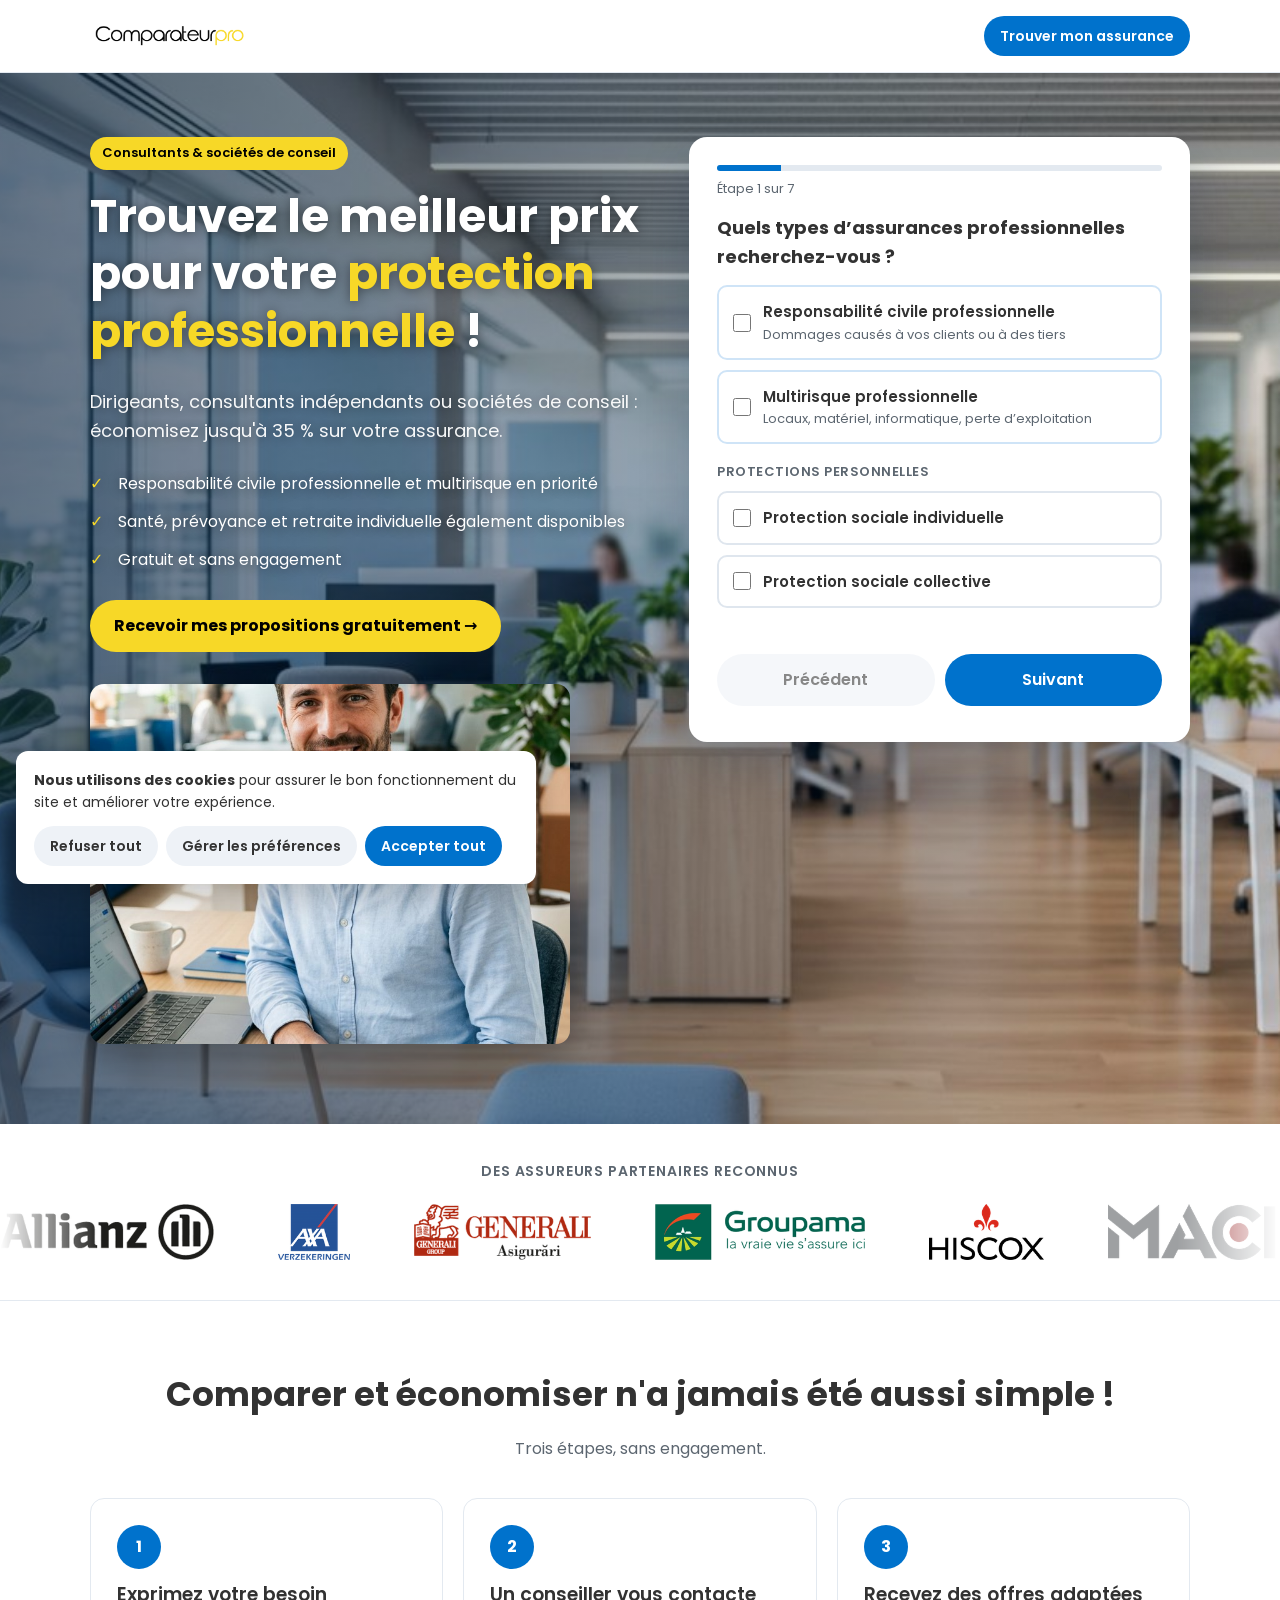
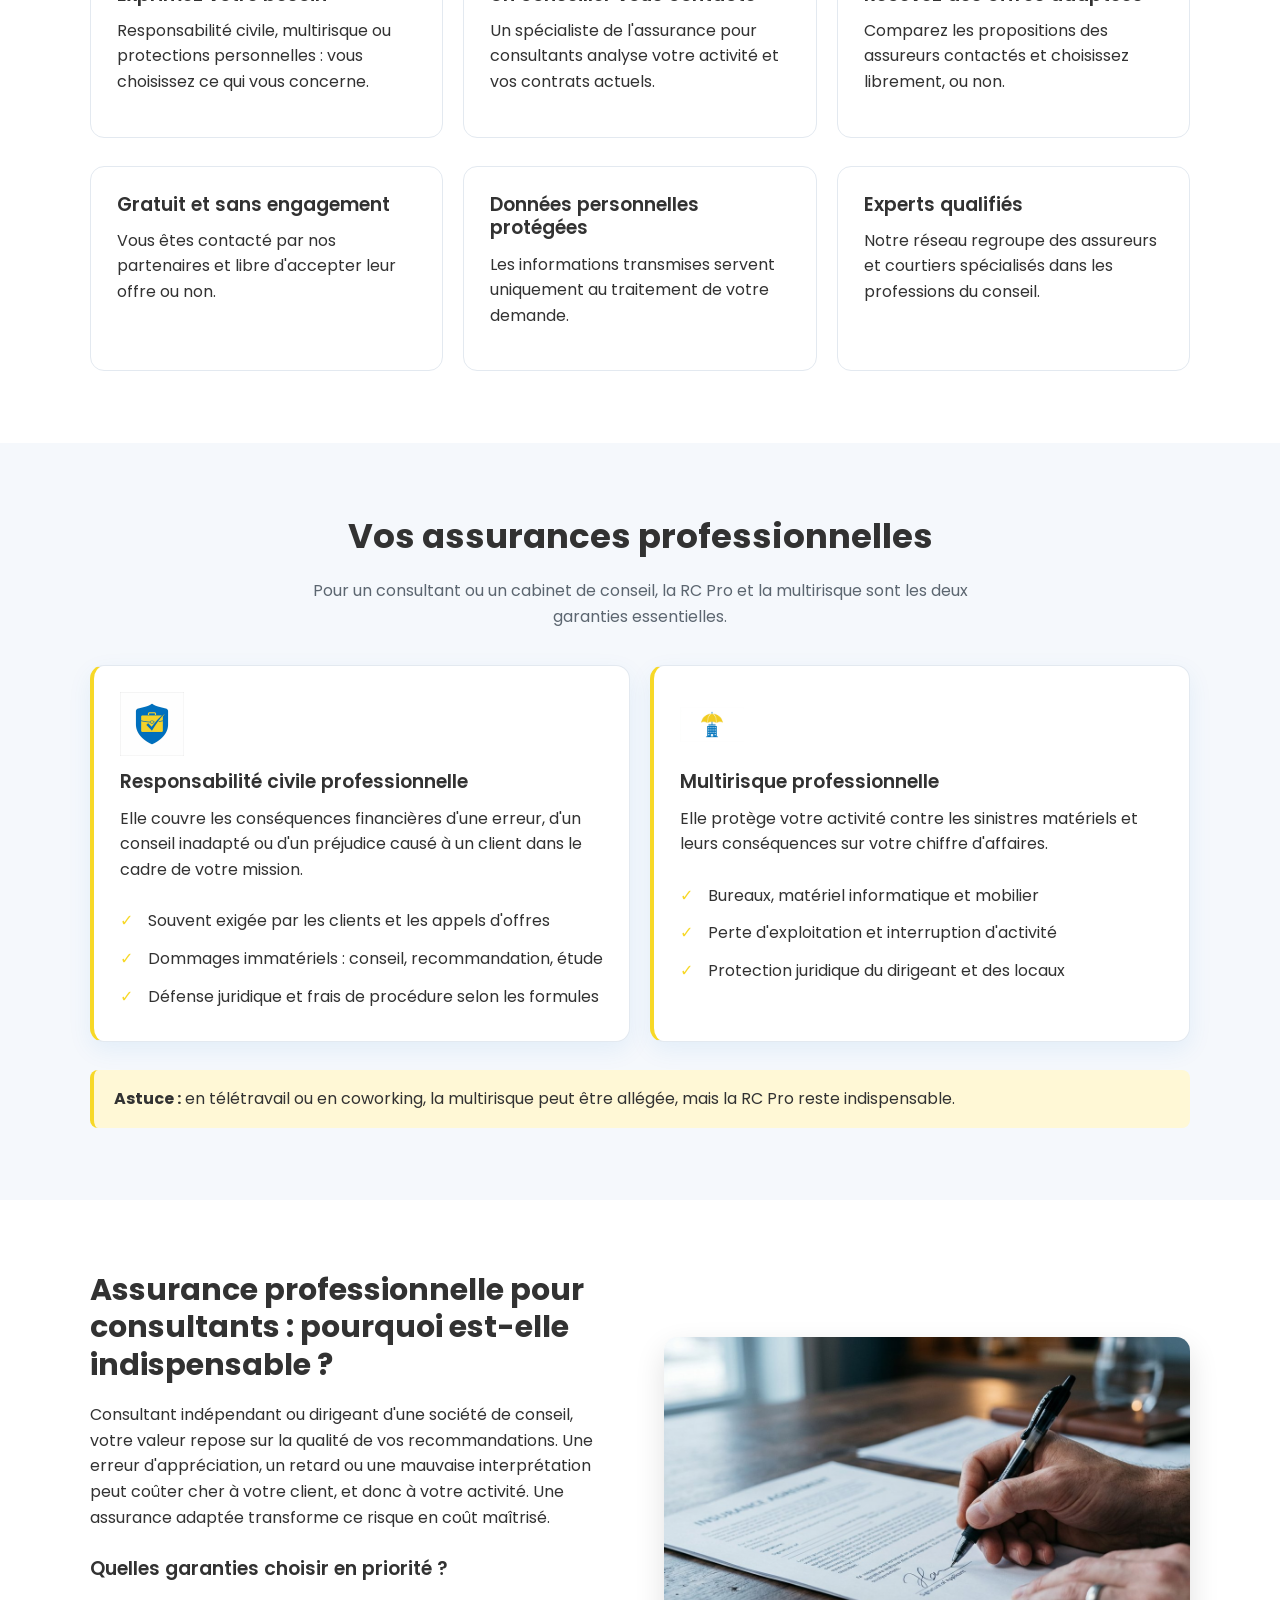
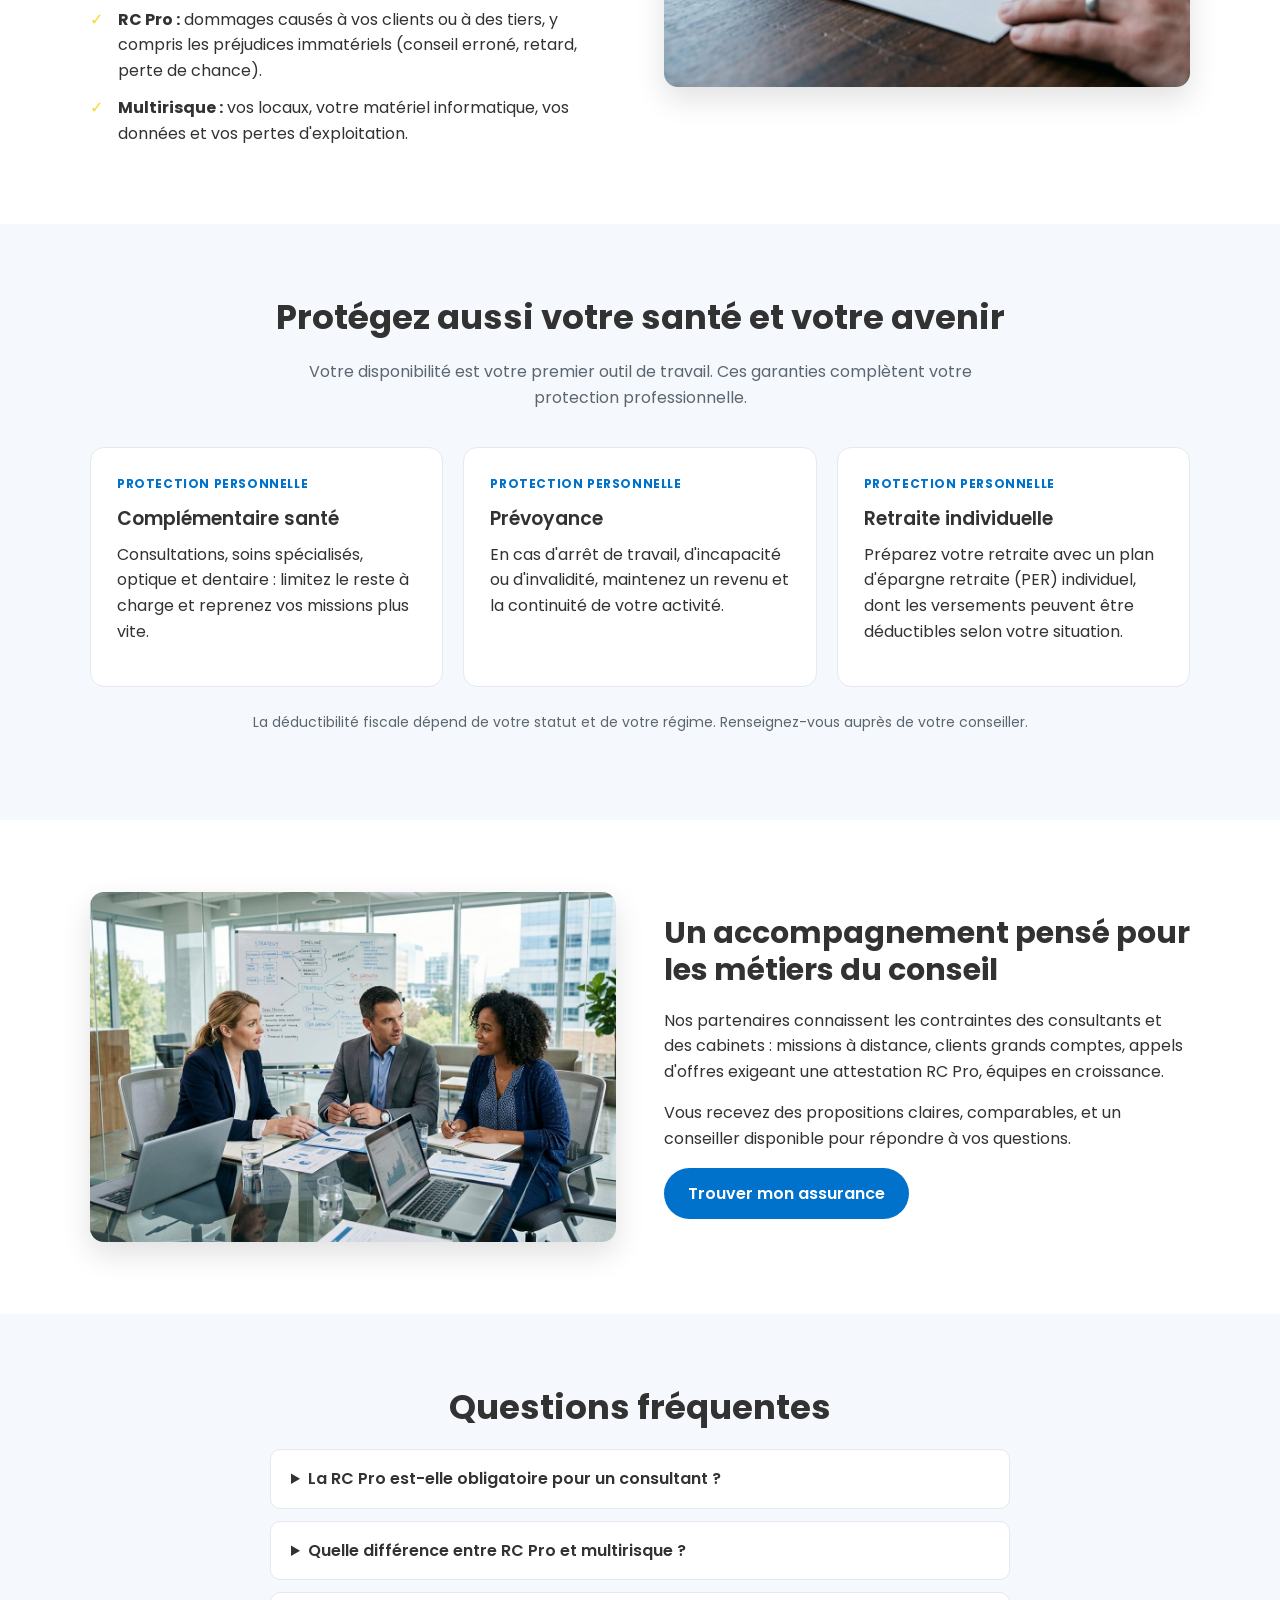
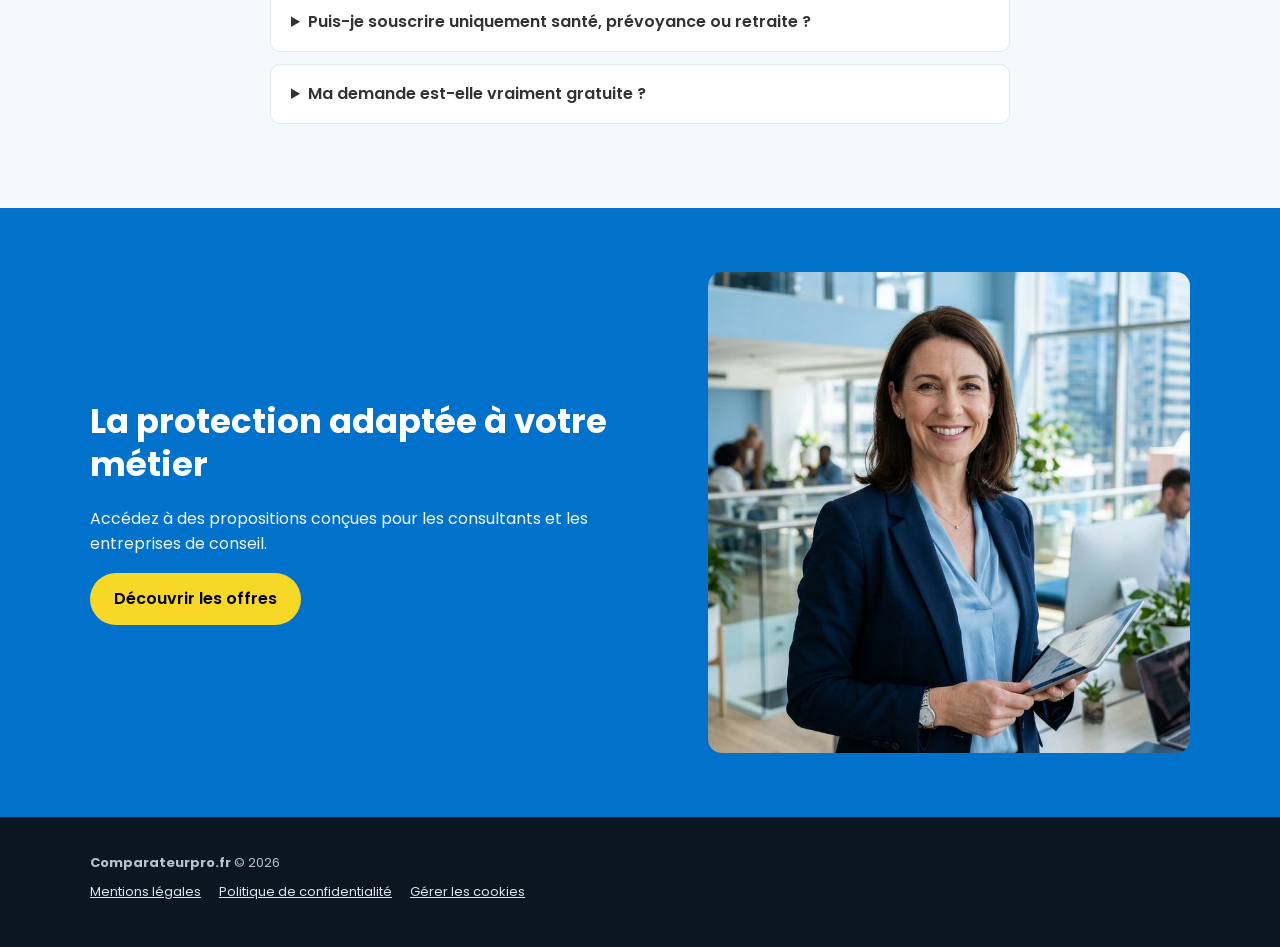
<file: assurance-consultant-conseil-v2/index.html>
<!DOCTYPE html>
<html lang="fr">
<head>
  <meta charset="utf-8">
  <meta name="viewport" content="width=device-width, initial-scale=1">
  <!-- Consentement Google : refus par défaut, puis mise à jour depuis les préférences enregistrées. -->
  <script>
    (function (w) {
      w.dataLayer = w.dataLayer || [];
      w.gtag = w.gtag || function () { w.dataLayer.push(arguments); };
      var pref = { necessary: true, analytics: false, marketing: false, choiceMade: false };
      try {
        var saved = localStorage.getItem('ubeproCookiePreferencesV1');
        if (saved) {
          var parsed = JSON.parse(saved);
          pref = { necessary: true, analytics: parsed.analytics === true, marketing: parsed.marketing === true, choiceMade: true };
        } else {
          var legacy = localStorage.getItem('cookiesChoice');
          if (legacy === 'accept') pref = { necessary: true, analytics: true, marketing: true, choiceMade: true };
          if (legacy === 'refuse') pref = { necessary: true, analytics: false, marketing: false, choiceMade: true };
        }
      } catch (e) {}
      w.__UBEPRO_COOKIE_PREFERENCES__ = pref;
      w.gtag('consent', 'default', {
        analytics_storage: 'denied', ad_storage: 'denied',
        ad_user_data: 'denied', ad_personalization: 'denied',
        functionality_storage: 'granted', security_storage: 'granted',
        wait_for_update: 500
      });
      if (pref.choiceMade) {
        w.gtag('consent', 'update', {
          analytics_storage: pref.analytics ? 'granted' : 'denied',
          ad_storage: pref.marketing ? 'granted' : 'denied',
          ad_user_data: pref.marketing ? 'granted' : 'denied',
          ad_personalization: pref.marketing ? 'granted' : 'denied'
        });
      }
    })(window);
  </script>
  <!-- Google Tag Manager -->
  <script>(function(w,d,s,l,i){w[l]=w[l]||[];w[l].push({'gtm.start':
  new Date().getTime(),event:'gtm.js'});var f=d.getElementsByTagName(s)[0],
  j=d.createElement(s),dl=l!='dataLayer'?'&l='+l:'';j.async=true;j.src=
  'https://www.googletagmanager.com/gtm.js?id='+i+dl;f.parentNode.insertBefore(j,f);
  })(window,document,'script','dataLayer','GTM-53SH7D7F');</script>
  <!-- End Google Tag Manager -->
  <title>Assurances professionnelles pour consultants et sociétés de conseil | Comparateurpro</title>
  <meta name="description" content="Consultants et sociétés de conseil : comparez les offres RC Pro et multirisque professionnelle, et découvrez santé, prévoyance et retraite individuelle. Gratuit et sans engagement.">
  <meta name="robots" content="noindex, nofollow">
  <link rel="icon" href="img/logo-comparateurpro.png">
  <link rel="preconnect" href="https://fonts.googleapis.com">
  <link rel="preconnect" href="https://fonts.gstatic.com" crossorigin>
  <link href="https://fonts.googleapis.com/css2?family=Poppins:wght@400;500;600;700&display=swap" rel="stylesheet">
  <link rel="stylesheet" href="css/style.css">
</head>
<body>
<!-- Google Tag Manager (noscript) -->
<noscript><iframe src="https://www.googletagmanager.com/ns.html?id=GTM-53SH7D7F"
height="0" width="0" style="display:none;visibility:hidden"></iframe></noscript>
<!-- End Google Tag Manager (noscript) -->

<!-- EN-TÊTE -->
<header class="site-header">
  <div class="container nav">
    <a href="#top" class="logo" aria-label="Comparateurpro, accueil">
      <img src="img/logo-comparateurpro.png" alt="Comparateurpro" width="160" height="34">
    </a>
    <div class="nav-right">
      <a class="btn btn-primary btn-small" href="#formulaire">Trouver mon assurance</a>
    </div>
  </div>
</header>

<main id="top">

  <!-- HERO + FORMULAIRE -->
  <section class="hero" id="formulaire">
    <div class="container hero-grid">
      <div class="hero-text">
        <span class="kicker">Consultants &amp; sociétés de conseil</span>
        <h1>Trouvez le meilleur prix pour votre <span class="accent">protection professionnelle</span>&nbsp;!</h1>
        <p class="lead">Dirigeants, consultants indépendants ou sociétés de conseil : économisez jusqu'à 35&nbsp;% sur votre assurance.</p>
        <ul class="checks">
          <li>Responsabilité civile professionnelle et multirisque en priorité</li>
          <li>Santé, prévoyance et retraite individuelle également disponibles</li>
          <li>Gratuit et sans engagement</li>
        </ul>
        <a href="#comparateur" class="hero-cta">Recevoir mes propositions gratuitement &rarr;</a>
        <div class="hero-photo">
          <img src="img/hero-consultant.jpg" alt="Consultant souriant travaillant sur son ordinateur et son téléphone" width="600" height="450" loading="eager">
        </div>
      </div>

      <div class="card form-card" id="comparateur">
        <form id="leadForm" class="multistep" data-api-endpoint="https://mc.hellolead.pro/mon_compte/api/webflow/get_information.php" data-form-id="ADW_LP_ASSURANCE_CONSULTANT" data-sms-endpoint="https://mc.hellolead.pro/mon_compte/api/smspartner/envoi_code_verification.php" data-google-script-url="https://script.google.com/macros/s/AKfycbwrbyCb9-cAmIRPGNvnb-aM-CkhQAerrkfP3_HSw-ewmThxsn4vbZt5daaq2aOnL01a1w/exec" data-api-mode="nocors" data-source="LP CONSULTANTS" data-scroll-top="true" data-scroll-top-offset="90" novalidate>
          <div class="progress" aria-hidden="true"><div class="progress-bar" id="bar"></div></div>
          <p class="step-count" id="stepCount" aria-live="polite">Étape 1 sur 7</p>

          <!-- Suivi : categorie est exclusivement alimentée par le paramètre d'URL correspondant. -->
          <input type="hidden" name="categorie" data-name="categorie" value="">
          <input type="hidden" name="autre_info_fj" data-name="autre_info_fj" value="">

          <!-- Étape 1 : assurances et garanties conditionnelles -->
          <fieldset class="step is-active" data-step="1">
            <legend>Quels types d’assurances professionnelles recherchez-vous ?</legend>
            <input type="hidden" name="question_1" data-name="question_1" value="Quels types d’assurances professionnelles recherchez-vous ?">
            <label class="opt opt-priority">
              <input type="checkbox" name="reponse_1_1" value="on" data-assurance="rc-pro">
              <span class="opt-body"><strong>Responsabilité civile professionnelle</strong><small>Dommages causés à vos clients ou à des tiers</small></span>
            </label>
            <input type="hidden" name="reponse_lib_1_1" value="Responsabilité civile professionnelle">
            <label class="opt opt-priority">
              <input type="checkbox" name="reponse_1_2" value="on" data-assurance="multirisque">
              <span class="opt-body"><strong>Multirisque professionnelle</strong><small>Locaux, matériel, informatique, perte d’exploitation</small></span>
            </label>
            <input type="hidden" name="reponse_lib_1_2" value="Multirisque professionnelle">
            <p class="group-label">Protections personnelles</p>
            <label class="opt">
              <input type="checkbox" name="reponse_1_3" value="on" data-assurance="sociale-individuelle">
              <span class="opt-body"><strong>Protection sociale individuelle</strong></span>
            </label>
            <input type="hidden" name="reponse_lib_1_3" value="Protection sociale individuelle">
            <label class="opt">
              <input type="checkbox" name="reponse_1_4" value="on" data-assurance="sociale-collective">
              <span class="opt-body"><strong>Protection sociale collective</strong></span>
            </label>
            <input type="hidden" name="reponse_lib_1_4" value="Protection sociale collective">

            <div class="conditional-group" data-condition-group="mrp" hidden aria-hidden="true">
              <input type="hidden" name="question_2" data-name="question_2" value="Quelles garanties recherchez-vous ?">
              <h3 class="conditional-title">Quelles garanties recherchez-vous ?</h3>
              <label class="opt"><input type="checkbox" name="reponse_2_1" value="on"><span class="opt-body"><strong>Cyber-risques et protection des données</strong></span></label>
              <input type="hidden" name="reponse_lib_2_1" value="Cyber-risques et protection des données">
              <label class="opt"><input type="checkbox" name="reponse_2_2" value="on"><span class="opt-body"><strong>Dommages au matériel informatique</strong></span></label>
              <input type="hidden" name="reponse_lib_2_2" value="Dommages au matériel informatique">
              <label class="opt"><input type="checkbox" name="reponse_2_3" value="on"><span class="opt-body"><strong>Perte d’exploitation</strong></span></label>
              <input type="hidden" name="reponse_lib_2_3" value="Perte d’exploitation">
              <label class="opt"><input type="checkbox" name="reponse_2_4" value="on"><span class="opt-body"><strong>Vol et vandalisme</strong></span></label>
              <input type="hidden" name="reponse_lib_2_4" value="Vol et vandalisme">
              <label class="opt"><input type="checkbox" name="reponse_2_5" value="on"><span class="opt-body"><strong>Incendie et dégâts des eaux</strong></span></label>
              <input type="hidden" name="reponse_lib_2_5" value="Incendie et dégâts des eaux">
              <label class="opt"><input type="checkbox" name="reponse_2_6" value="on"><span class="opt-body"><strong>Responsabilité civile exploitation (RCE)</strong></span></label>
              <input type="hidden" name="reponse_lib_2_6" value="Responsabilité civile exploitation (RCE)">
              <label class="opt"><input type="checkbox" name="reponse_2_7" value="on"><span class="opt-body"><strong>Protection juridique</strong></span></label>
              <input type="hidden" name="reponse_lib_2_7" value="Protection juridique">
              <label class="opt"><input type="checkbox" name="reponse_2_8" value="on" data-autre-mrp="true"><span class="opt-body"><strong>Autre</strong></span></label>
              <input type="hidden" name="reponse_lib_2_8" value="Autre">
              <div class="conditional-group conditional-nested" data-condition-group="mrp-autre" hidden aria-hidden="true">
                <input type="hidden" name="reponse_champ_lib_2_8" value="Autre — précisez">
                <label class="field">Précisez votre autre garantie
                  <input type="text" name="reponse_champ_2_8" maxlength="256" placeholder="Votre précision">
                </label>
              </div>
            </div>

            <div class="conditional-group" data-condition-group="psi" hidden aria-hidden="true">
              <input type="hidden" name="question_5" data-name="question_5" value="Protection sociale individuelle — Quels types de protection recherchez-vous ?">
              <p class="conditional-kicker">Protection sociale individuelle</p>
              <h3 class="conditional-title">Quels types de protection recherchez-vous ?</h3>
              <label class="opt"><input type="checkbox" name="reponse_5_1" value="on"><span class="opt-body"><strong>Complémentaire santé</strong></span></label>
              <input type="hidden" name="reponse_lib_5_1" value="Complémentaire santé">
              <label class="opt"><input type="checkbox" name="reponse_5_2" value="on"><span class="opt-body"><strong>Prévoyance</strong></span></label>
              <input type="hidden" name="reponse_lib_5_2" value="Prévoyance">
              <label class="opt"><input type="checkbox" name="reponse_5_3" value="on"><span class="opt-body"><strong>Épargne retraite</strong></span></label>
              <input type="hidden" name="reponse_lib_5_3" value="Épargne retraite">
            </div>

            <div class="conditional-group" data-condition-group="psc" hidden aria-hidden="true">
              <input type="hidden" name="question_6" data-name="question_6" value="Protection sociale collective — Quels types de protection recherchez-vous ?">
              <p class="conditional-kicker">Protection sociale collective</p>
              <h3 class="conditional-title">Quels types de protection recherchez-vous ?</h3>
              <label class="opt"><input type="checkbox" name="reponse_6_1" value="on"><span class="opt-body"><strong>Complémentaire santé</strong></span></label>
              <input type="hidden" name="reponse_lib_6_1" value="Complémentaire santé">
              <label class="opt"><input type="checkbox" name="reponse_6_2" value="on"><span class="opt-body"><strong>Prévoyance</strong></span></label>
              <input type="hidden" name="reponse_lib_6_2" value="Prévoyance">
              <label class="opt"><input type="checkbox" name="reponse_6_3" value="on"><span class="opt-body"><strong>Complémentaire retraite</strong></span></label>
              <input type="hidden" name="reponse_lib_6_3" value="Complémentaire retraite">
            </div>
            <p class="err" data-err></p>
          </fieldset>

          <!-- Étape 2 : effectif, statut du dirigeant et auto-entrepreneur -->
          <fieldset class="step" data-step="2">
            <legend>Quel est l’effectif de votre structure ?</legend>
            <input type="hidden" name="question_4" data-name="question_4" value="Quel est l’effectif de votre structure ?">
            <label class="opt"><input type="radio" name="reponse_4" value="0 à 1 personne" data-effectif="0-1" required><span class="opt-body"><strong>0 à 1 personne</strong></span></label>
            <label class="opt"><input type="radio" name="reponse_4" value="2 à 5 salariés" required><span class="opt-body"><strong>2 à 5 salariés</strong></span></label>
            <label class="opt"><input type="radio" name="reponse_4" value="6 à 10 salariés" required><span class="opt-body"><strong>6 à 10 salariés</strong></span></label>
            <label class="opt"><input type="radio" name="reponse_4" value="11 à 20 salariés" required><span class="opt-body"><strong>11 à 20 salariés</strong></span></label>
            <label class="opt"><input type="radio" name="reponse_4" value="21 à 50 salariés" required><span class="opt-body"><strong>21 à 50 salariés</strong></span></label>
            <label class="opt"><input type="radio" name="reponse_4" value="Plus de 50 salariés" required><span class="opt-body"><strong>Plus de 50 salariés</strong></span></label>

            <div class="conditional-group" data-condition-group="statut-dirigeant" hidden aria-hidden="true">
              <input type="hidden" name="question_7" data-name="question_7" value="Quel est votre statut ?">
              <h3 class="conditional-title">Quel est votre statut de dirigeant ?</h3>
              <label class="opt"><input type="radio" name="reponse_7" value="Dirigeant salarié" data-statut-dirigeant="true" required><span class="opt-body"><strong>Dirigeant salarié</strong></span></label>
              <label class="opt"><input type="radio" name="reponse_7" value="Dirigeant non salarié (TNS)" data-statut-dirigeant="true" required><span class="opt-body"><strong>Dirigeant non salarié (TNS)</strong></span></label>
              <div class="conditional-group conditional-nested" data-condition-group="auto-entrepreneur" hidden aria-hidden="true">
                <input type="hidden" name="question_3" data-name="question_3" value="Êtes-vous auto-entrepreneur ?">
                <h3 class="conditional-title">Êtes-vous auto-entrepreneur ?</h3>
                <label class="opt"><input type="radio" name="reponse_3" value="Oui" required><span class="opt-body"><strong>Oui</strong></span></label>
                <label class="opt"><input type="radio" name="reponse_3" value="Non" required><span class="opt-body"><strong>Non</strong></span></label>
              </div>
            </div>
            <p class="err" data-err></p>
          </fieldset>

          <!-- Étape 3 : existence de la société -->
          <fieldset class="step" data-step="3">
            <legend>Votre société existe-t-elle déjà ?</legend>
            <input type="hidden" name="question_8" data-name="question_8" value="Votre société existe-t-elle déjà ?">
            <label class="opt"><input type="radio" name="reponse_8" value="Société existante" required><span class="opt-body"><strong>Société existante</strong></span></label>
            <label class="opt"><input type="radio" name="reponse_8" value="Société en cours de création" required><span class="opt-body"><strong>Société en cours de création</strong></span></label>
            <p class="err" data-err></p>
          </fieldset>

          <!-- Étape 4 : prénom puis nom -->
          <fieldset class="step" data-step="4">
            <legend>Vos coordonnées</legend>
            <label class="field">Prénom
              <input type="text" name="prenom" autocomplete="given-name" placeholder="Votre prénom" required>
            </label>
            <label class="field">Nom
              <input type="text" name="nom" autocomplete="family-name" placeholder="Votre nom" required>
            </label>
            <p class="err" data-err></p>
          </fieldset>

          <!-- Étape 5 : adresse e-mail -->
          <fieldset class="step" data-step="5">
            <legend>Sur quelle adresse mail souhaitez-vous recevoir vos devis&nbsp;?</legend>
            <label class="field">Adresse e-mail professionnelle
              <input type="email" name="mail" autocomplete="email" placeholder="prenom@cabinet.fr" required>
            </label>
            <p class="err" data-err></p>
          </fieldset>

          <!-- Étape 6 : société et code postal -->
          <fieldset class="step" data-step="6">
            <legend>Quelle est la société concernée par cette demande&nbsp;?</legend>
            <label class="field">Nom de la société
              <input type="text" name="societe" autocomplete="organization" placeholder="Nom de votre cabinet" required>
            </label>
            <label class="field">Code postal
              <input type="text" name="code_postal" autocomplete="postal-code" inputmode="numeric" minlength="5" maxlength="5" pattern="[0-9]{5}" placeholder="75000" required>
            </label>
            <p class="err" data-err></p>
          </fieldset>

          <!-- Étape 7 : téléphone et consentement -->
          <fieldset class="step" data-step="7">
            <legend>Et enfin, votre numéro de téléphone mobile&nbsp;?</legend>
            <label class="field">Numéro de téléphone mobile
              <input type="tel" name="telephone" autocomplete="tel" data-min-character="14" data-phone-autoformat="xx xx xx xx xx" placeholder="06 12 34 56 78" required>
            </label>
            <p class="consent-copy">En soumettant ce formulaire, j’accepte que les informations saisies soient exploitées dans le cadre de la relation commerciale qui peut en découler.</p>
            <div class="consent-options" role="group" aria-label="Consentement">
              <label><input type="radio" name="consentement" value="oui" required> J’accepte</label>
              <label><input type="radio" name="consentement" value="non"> Je n’accepte pas</label>
            </div>
            <p class="err" data-err></p>
          </fieldset>

          <!-- Confirmation (affichée après la soumission) -->
          <div class="step step-done" data-step="done">
            <div class="thanks">
              <div class="tick" aria-hidden="true">✓</div>
              <h3 id="doneTitle">Merci, votre demande a bien été reçue&nbsp;</h3>
              <p id="doneMessage">Vous recevrez prochainement un SMS vous précisant quelles compagnies d’assurance prendront contact avec vous.</p>
            </div>
          </div>

          <div class="form-nav" id="nav">
            <button type="button" class="btn btn-ghost" id="prev">Précédent</button>
            <button type="button" class="btn btn-primary" id="next">Suivant</button>
          </div>
          <p class="form-error" id="formError" role="alert"></p>
        </form>
      </div>
    </div>
  </section>


  <!-- PARTENAIRES -->
  <section class="partners" aria-label="Nos assureurs partenaires">
    <p class="partners-title">Des assureurs partenaires reconnus</p>
    <div class="marquee">
      <div class="marquee-track">
        <img src="img/partenaires/allianz.png" alt="Logo Allianz" height="56" loading="lazy">
        <img src="img/partenaires/axa.png" alt="Logo AXA" height="56" loading="lazy">
        <img src="img/partenaires/generali.png" alt="Logo Generali" height="56" loading="lazy">
        <img src="img/partenaires/groupama.png" alt="Logo Groupama" height="56" loading="lazy">
        <img src="img/partenaires/hiscox.png" alt="Logo Hiscox" height="56" loading="lazy">
        <img src="img/partenaires/macif.png" alt="Logo MACIF" height="56" loading="lazy">
        <img src="img/partenaires/mercer.png" alt="Logo Mercer" height="56" loading="lazy">
        <img src="img/partenaires/mma.png" alt="Logo MMA" height="56" loading="lazy">
        <img src="img/partenaires/allianz.png" alt="" aria-hidden="true" tabindex="-1" height="56" loading="lazy">
        <img src="img/partenaires/axa.png" alt="" aria-hidden="true" tabindex="-1" height="56" loading="lazy">
        <img src="img/partenaires/generali.png" alt="" aria-hidden="true" tabindex="-1" height="56" loading="lazy">
        <img src="img/partenaires/groupama.png" alt="" aria-hidden="true" tabindex="-1" height="56" loading="lazy">
        <img src="img/partenaires/hiscox.png" alt="" aria-hidden="true" tabindex="-1" height="56" loading="lazy">
        <img src="img/partenaires/macif.png" alt="" aria-hidden="true" tabindex="-1" height="56" loading="lazy">
        <img src="img/partenaires/mercer.png" alt="" aria-hidden="true" tabindex="-1" height="56" loading="lazy">
        <img src="img/partenaires/mma.png" alt="" aria-hidden="true" tabindex="-1" height="56" loading="lazy">
      </div>
    </div>
  </section>

  <!-- COMMENT ÇA MARCHE -->
  <section class="section">
    <div class="container">
      <h2 class="center">Comparer et économiser n'a jamais été aussi simple&nbsp;!</h2>
      <p class="sub">Trois étapes, sans engagement.</p>
      <div class="grid-3">
        <article class="box">
          <span class="num">1</span>
          <h3>Exprimez votre besoin</h3>
          <p>Responsabilité civile, multirisque ou protections personnelles : vous choisissez ce qui vous concerne.</p>
        </article>
        <article class="box">
          <span class="num">2</span>
          <h3>Un conseiller vous contacte</h3>
          <p>Un spécialiste de l'assurance pour consultants analyse votre activité et vos contrats actuels.</p>
        </article>
        <article class="box">
          <span class="num">3</span>
          <h3>Recevez des offres adaptées</h3>
          <p>Comparez les propositions des assureurs contactés et choisissez librement, ou non.</p>
        </article>
      </div>
      <div class="grid-3 mt">
        <article class="box box-light"><h3>Gratuit et sans engagement</h3><p>Vous êtes contacté par nos partenaires et libre d'accepter leur offre ou non.</p></article>
        <article class="box box-light"><h3>Données personnelles protégées</h3><p>Les informations transmises servent uniquement au traitement de votre demande.</p></article>
        <article class="box box-light"><h3>Experts qualifiés</h3><p>Notre réseau regroupe des assureurs et courtiers spécialisés dans les professions du conseil.</p></article>
      </div>
    </div>
  </section>

  <!-- GARANTIES PRIORITAIRES -->
  <section class="section section-alt">
    <div class="container">
      <h2 class="center">Vos assurances professionnelles</h2>
      <p class="sub">Pour un consultant ou un cabinet de conseil, la RC Pro et la multirisque sont les deux garanties essentielles.</p>
      <div class="grid-2">
        <article class="box box-priority">
          <div class="box-head">
            <img src="img/icon-rc-pro.png" alt="" width="72" height="72">
          </div>
          <h3>Responsabilité civile professionnelle</h3>
          <p>Elle couvre les conséquences financières d'une erreur, d'un conseil inadapté ou d'un préjudice causé à un client dans le cadre de votre mission.</p>
          <ul class="checks">
            <li>Souvent exigée par les clients et les appels d'offres</li>
            <li>Dommages immatériels : conseil, recommandation, étude</li>
            <li>Défense juridique et frais de procédure selon les formules</li>
          </ul>
        </article>
        <article class="box box-priority">
          <div class="box-head">
            <img src="img/icon-multirisque.png" alt="" width="72" height="72">
          </div>
          <h3>Multirisque professionnelle</h3>
          <p>Elle protège votre activité contre les sinistres matériels et leurs conséquences sur votre chiffre d'affaires.</p>
          <ul class="checks">
            <li>Bureaux, matériel informatique et mobilier</li>
            <li>Perte d'exploitation et interruption d'activité</li>
            <li>Protection juridique du dirigeant et des locaux</li>
          </ul>
        </article>
      </div>
      <div class="callout">
        <strong>Astuce :</strong> en télétravail ou en coworking, la multirisque peut être allégée, mais la RC Pro reste indispensable.
      </div>
    </div>
  </section>

  <!-- ARTICLE + IMAGE SIGNATURE -->
  <section class="section">
    <div class="container split">
      <div class="split-text">
        <h2>Assurance professionnelle pour consultants : pourquoi est-elle indispensable ?</h2>
        <p>Consultant indépendant ou dirigeant d'une société de conseil, votre valeur repose sur la qualité de vos recommandations. Une erreur d'appréciation, un retard ou une mauvaise interprétation peut coûter cher à votre client, et donc à votre activité. Une assurance adaptée transforme ce risque en coût maîtrisé.</p>
        <h3>Quelles garanties choisir en priorité ?</h3>
        <ul class="checks">
          <li><strong>RC Pro :</strong> dommages causés à vos clients ou à des tiers, y compris les préjudices immatériels (conseil erroné, retard, perte de chance).</li>
          <li><strong>Multirisque :</strong> vos locaux, votre matériel informatique, vos données et vos pertes d'exploitation.</li>
        </ul>
        
      </div>
      <div class="split-img">
        <img src="img/signature-contrat.jpg" alt="Main signant un contrat d'assurance" width="600" height="400" loading="lazy">
      </div>
    </div>
  </section>

  <!-- PROTECTIONS PERSONNELLES -->
  <section class="section section-alt">
    <div class="container">
      <h2 class="center">Protégez aussi votre santé et votre avenir</h2>
      <p class="sub">Votre disponibilité est votre premier outil de travail. Ces garanties complètent votre protection professionnelle.</p>
      <div class="grid-3">
        <article class="box">
          <div class="box-head"><span class="tag">Protection personnelle</span></div>
          <h3>Complémentaire santé</h3>
          <p>Consultations, soins spécialisés, optique et dentaire : limitez le reste à charge et reprenez vos missions plus vite.</p>
        </article>
        <article class="box">
          <div class="box-head"><span class="tag">Protection personnelle</span></div>
          <h3>Prévoyance</h3>
          <p>En cas d'arrêt de travail, d'incapacité ou d'invalidité, maintenez un revenu et la continuité de votre activité.</p>
        </article>
        <article class="box">
          <div class="box-head"><span class="tag">Protection personnelle</span></div>
          <h3>Retraite individuelle</h3>
          <p>Préparez votre retraite avec un plan d'épargne retraite (PER) individuel, dont les versements peuvent être déductibles selon votre situation.</p>
        </article>
      </div>
      <p class="fine center">La déductibilité fiscale dépend de votre statut et de votre régime. Renseignez-vous auprès de votre conseiller.</p>
    </div>
  </section>

  <!-- ÉQUIPE / CONSEILLÈRE -->
  <section class="section">
    <div class="container split">
      <div class="split-img">
        <img src="img/equipe-conseil.jpg" alt="Équipe de conseil en réunion autour d'une table" width="600" height="400" loading="lazy">
      </div>
      <div class="split-text">
        <h2>Un accompagnement pensé pour les métiers du conseil</h2>
        <p>Nos partenaires connaissent les contraintes des consultants et des cabinets : missions à distance, clients grands comptes, appels d'offres exigeant une attestation RC Pro, équipes en croissance.</p>
        <p>Vous recevez des propositions claires, comparables, et un conseiller disponible pour répondre à vos questions.</p>
        <a href="#comparateur" class="btn btn-primary">Trouver mon assurance</a>
      </div>
    </div>
  </section>

  <!-- FAQ -->
  <section class="section section-alt">
    <div class="container narrow">
      <h2 class="center">Questions fréquentes</h2>
      <details class="faq-item">
        <summary>La RC Pro est-elle obligatoire pour un consultant ?</summary>
        <p>Elle n'est pas toujours imposée par la loi, mais elle est souvent exigée par les clients, les grands comptes et les appels d'offres. Vérifiez les clauses de vos contrats.</p>
      </details>
      <details class="faq-item">
        <summary>Quelle différence entre RC Pro et multirisque ?</summary>
        <p>La RC Pro couvre les dommages causés à des tiers du fait de votre activité de conseil. La multirisque couvre vos biens (locaux, matériel) et vos pertes d'exploitation.</p>
      </details>
      <details class="faq-item">
        <summary>Puis-je souscrire uniquement santé, prévoyance ou retraite ?</summary>
        <p>Oui. Vous pouvez choisir une ou plusieurs garanties personnelles, sans souscrire d'assurance professionnelle.</p>
      </details>
      <details class="faq-item">
        <summary>Ma demande est-elle vraiment gratuite ?</summary>
        <p>Oui. Le service est gratuit et sans engagement. Vous restez libre d'accepter ou de refuser les offres reçues.</p>
      </details>
    </div>
  </section>

  <!-- CTA FINAL -->
  <section class="final">
    <div class="container final-grid">
      <div>
        <h2>La protection adaptée à votre métier</h2>
        <p>Accédez à des propositions conçues pour les consultants et les entreprises de conseil.</p>
        <a class="btn btn-yellow" href="#formulaire">Découvrir les offres</a>
      </div>
      <img src="img/conseillere.jpg" alt="Conseillère souriante avec une tablette" width="400" height="400" loading="lazy">
    </div>
  </section>

</main>

<footer class="site-footer" id="contact-assureur">
  <div class="container">
    <p><strong>Comparateurpro.fr</strong> © 2026</p>
    <p class="links">
      <a href="#">Mentions légales</a>
      <a href="#">Politique de confidentialité</a>
      <a href="#" id="manageCookies">Gérer les cookies</a>
    </p>
  </div>
</footer>

<!-- BANDEAU COOKIES -->
<div class="cookies" id="cookies" hidden>
  <p><strong>Nous utilisons des cookies</strong> pour assurer le bon fonctionnement du site et améliorer votre expérience.</p>
  <div class="cookie-actions">
    <button type="button" class="btn btn-ghost btn-small" data-cookie="refuse">Refuser tout</button>
    <button type="button" class="btn btn-ghost btn-small" data-cookie="prefs">Gérer les préférences</button>
    <button type="button" class="btn btn-primary btn-small" data-cookie="accept">Accepter tout</button>
  </div>
  <div class="cookie-preferences" id="cookiePreferences" hidden>
    <p>Les cookies nécessaires restent actifs. Choisissez si vous autorisez la mesure d’audience et les cookies marketing.</p>
    <label><input type="checkbox" id="analyticsCookies"> Mesure d’audience et statistiques</label>
    <label><input type="checkbox" id="marketingCookies"> Publicité et mesure des campagnes</label>
    <button type="button" class="btn btn-primary btn-small" data-cookie-save>Enregistrer mes choix</button>
  </div>
</div>

<script src="js/main.js"></script>
</body>
</html>
</file>
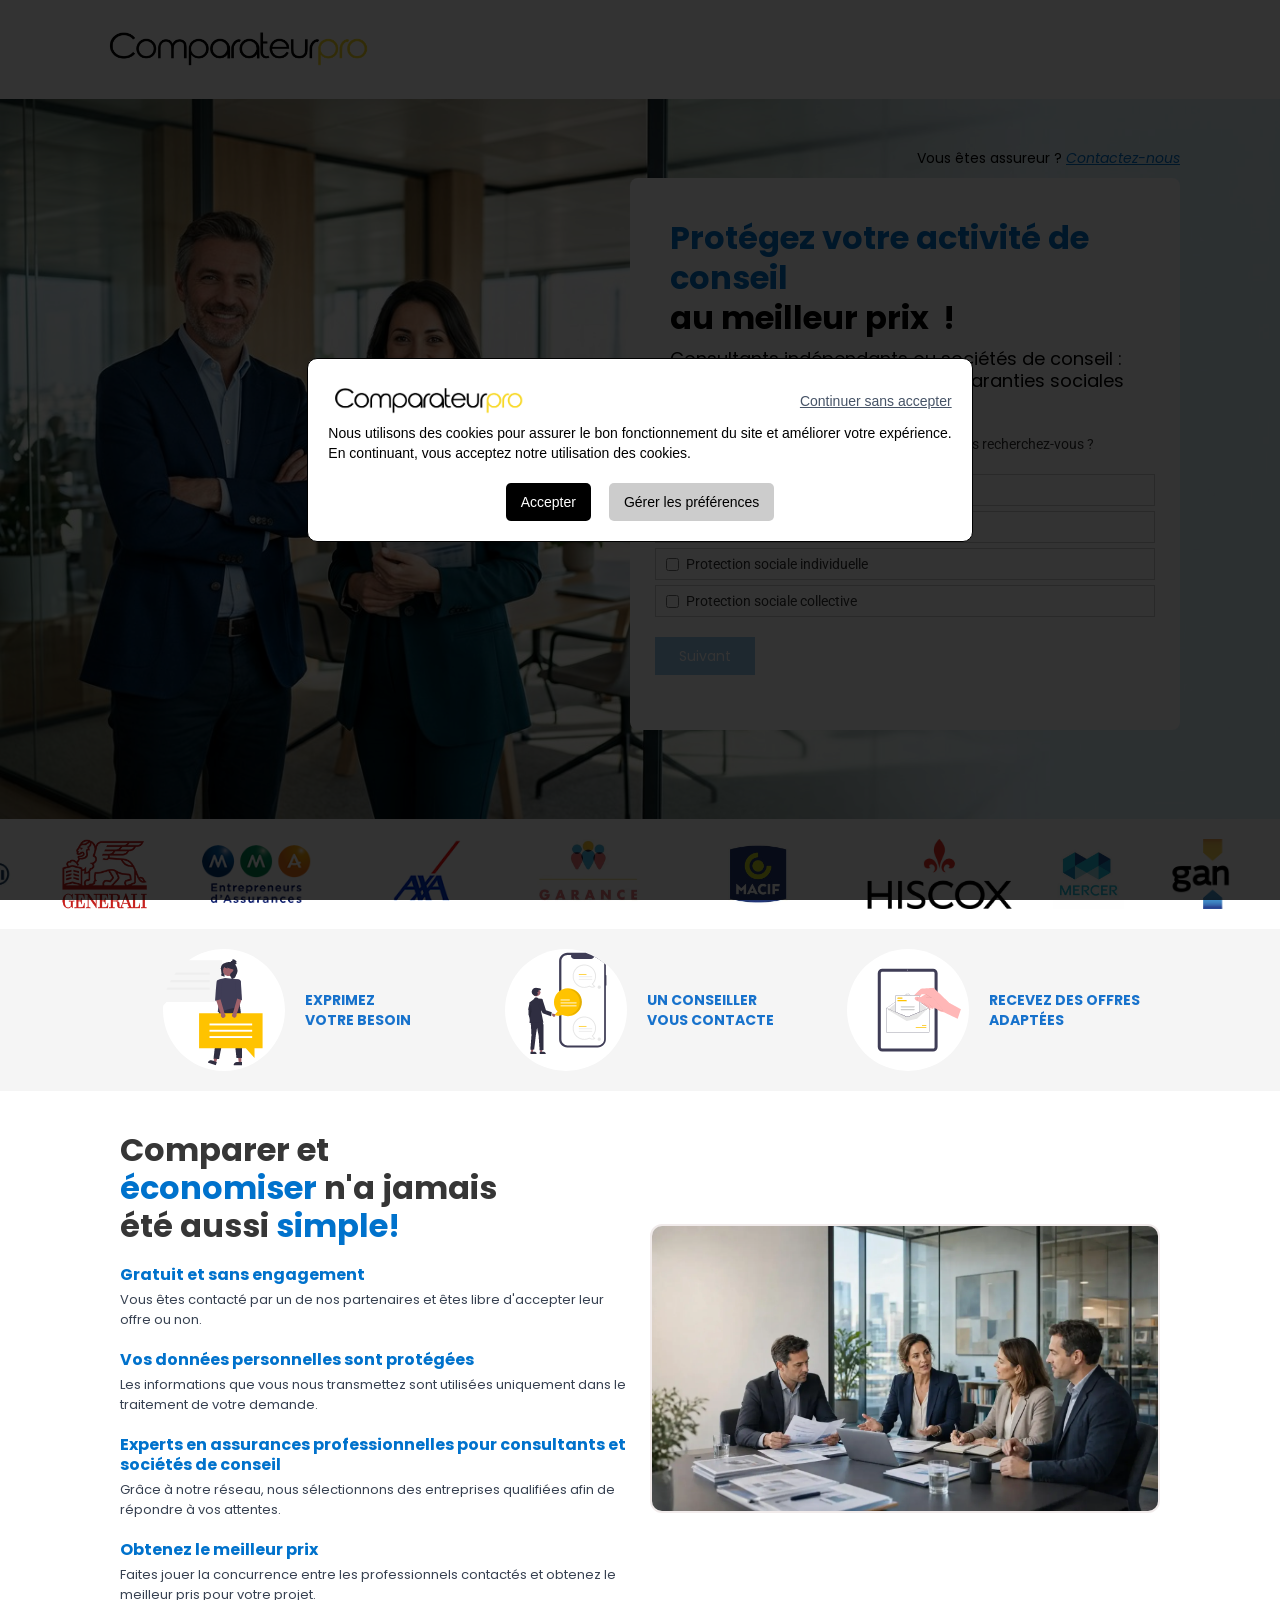
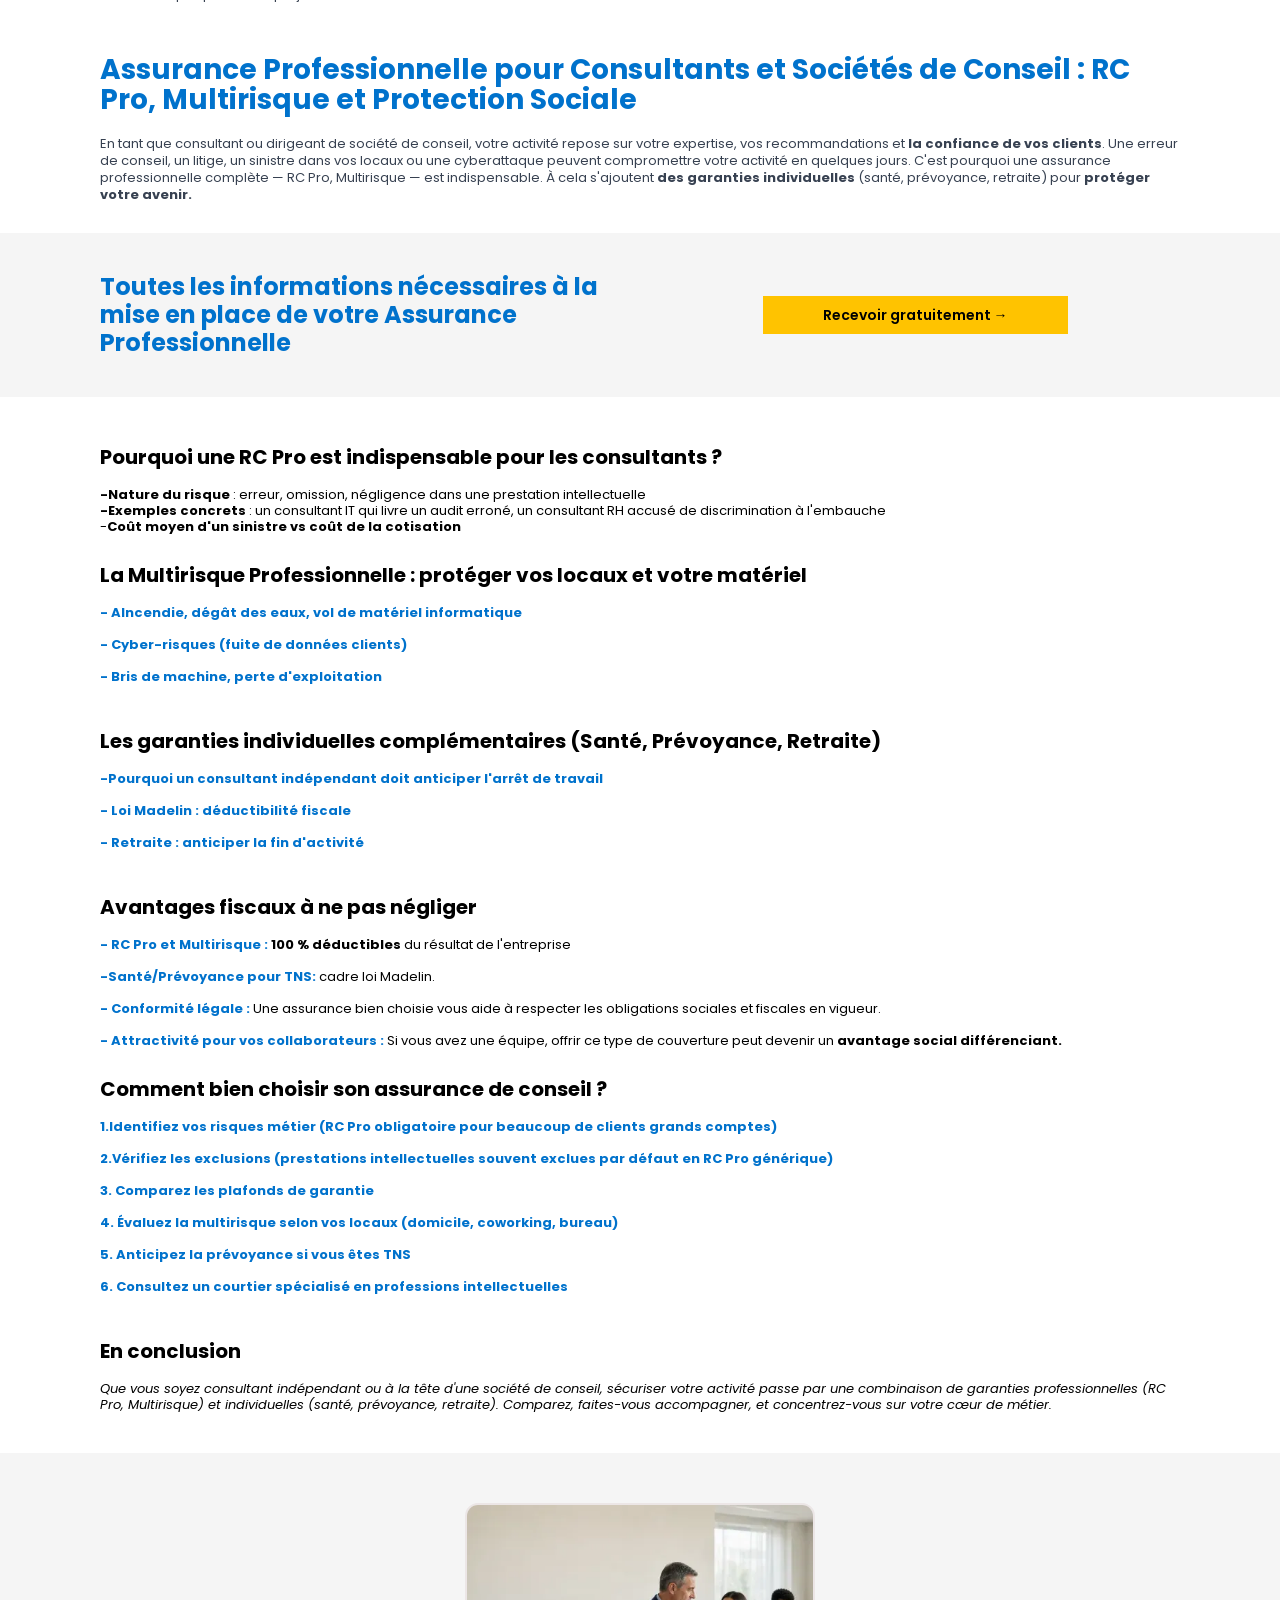
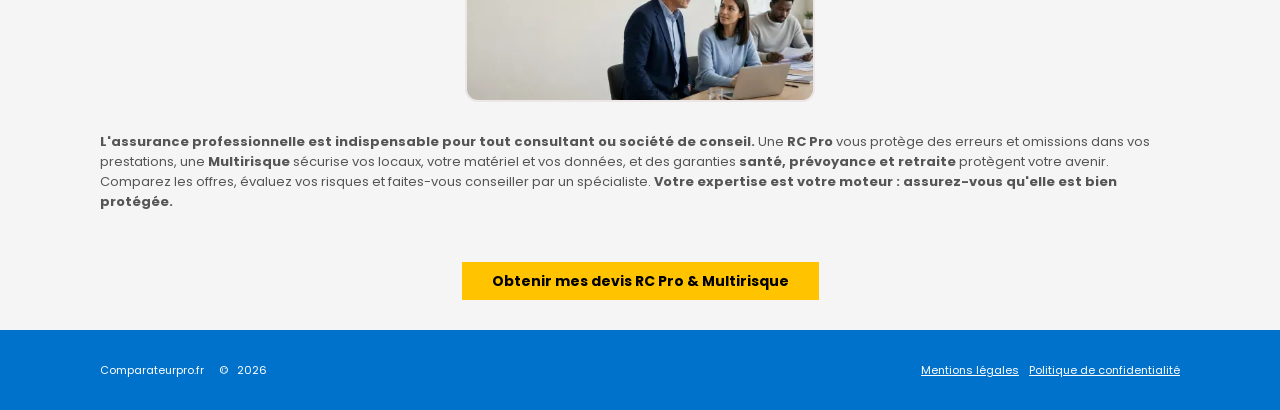
<file: assurance-consultants-societe-conseil/index.html>
<!DOCTYPE html>
<html data-wf-page="6acc844731ce4c749a114813" data-wf-site="65cdd89a107bcefe374dd647" lang="fr">
<head>
  <meta charset="utf-8">
  <title>Assurance Consultants &amp; Société de Conseil | RC Pro, Multirisque, Santé</title>
  <meta name="description" content="Comparez les meilleures assurances pour consultants et sociétés de conseil : RC Pro, Multirisque, Santé, Prévoyance, Retraite. Devis gratuits en 2 minutes.">
  <link rel="canonical" href="https://assurance-consultants-societe-conseil.lp.comparateurpro.fr/">
  <meta content="Comparez les meilleures assurances pour consultants et sociétés de conseil : RC Pro, Multirisque, Santé, Prévoyance, Retraite. Devis gratuits en 2 minutes." name="description">
  <meta content="Assurance Consultants &amp; Société de Conseil | RC Pro, Multirisque, Santé" property="og:title">
  <meta content="Comparez les meilleures assurances pour consultants et sociétés de conseil : RC Pro, Multirisque, Santé, Prévoyance, Retraite. Devis gratuits en 2 minutes." property="og:description">
  <meta content="Assurance Consultants &amp; Société de Conseil | RC Pro, Multirisque, Santé" name="twitter:title">
  <meta content="Comparez les meilleures assurances pour consultants et sociétés de conseil : RC Pro, Multirisque, Santé, Prévoyance, Retraite. Devis gratuits en 2 minutes." name="twitter:description">
  <meta property="og:type" content="website">
  <meta content="summary_large_image" name="twitter:card">
  <meta content="width=device-width, initial-scale=1" name="viewport">
  <meta content="Webflow" name="generator">
  <link rel="stylesheet" href="style.css">
  <link rel="preload" as="image" href="img/hero-consultants.jpg">
  
  
  
  
  
  
  
  <link href="img/favicon.png" rel="shortcut icon" type="image/x-icon">
  <link href="img/webclip.png" rel="apple-touch-icon">
  <script>
	// --- 1. Initialisation de la couche de données (DataLayer) et de gtag ---    
    window.dataLayer = window.dataLayer || [];
    function gtag() { dataLayer.push(arguments); }
    // --- 2. Déclaration du Consent Mode V2 par défaut (au chargement le plus tôt possible) ---
    // Cette partie est CRUCIALE pour la conformité (par exemple, DMA).
    // Elle DOIT PRÉCÉDER tout autre script Google (GTM, GA4, GADS, etc.)
    gtag('consent', 'default', {
        'ad_storage': 'denied',
        'analytics_storage': 'denied',
        'ad_user_data': 'denied',
        'ad_personalization': 'denied',
        'security_storage': 'granted', // Généralement accordé par défaut (nécessaire à la sécurité du site)
        'wait_for_update': 500 // Temps maximum en ms pour que le consentement soit mis à jour
    });
</script><!--  Google Tag Manager  -->
  <script>(function(w,d,s,l,i){w[l]=w[l]||[];w[l].push({'gtm.start':
new Date().getTime(),event:'gtm.js'});var f=d.getElementsByTagName(s)[0],
j=d.createElement(s),dl=l!='dataLayer'?'&l='+l:'';j.async=true;j.src=
'https://www.googletagmanager.com/gtm.js?id='+i+dl;f.parentNode.insertBefore(j,f);
})(window,document,'script','dataLayer','GTM-53SH7D7F');</script>
  <!--  End Google Tag Manager  -->
  <!--  Modification du formulaire de la LP  -->
  
</head>
<body>
  <div class="w-embed w-iframe"><!--  Google Tag Manager (noscript)  -->
    <noscript><iframe src="https://www.googletagmanager.com/ns.html?id=GTM-53SH7D7F" height="0" width="0" style="display:none;visibility:hidden"></iframe></noscript>
    <!--  End Google Tag Manager (noscript)  -->
  </div>
  <div class="logo-assurance-professionnelle"><img src="img/66ab46d0001cff0d067652f4_black_logo_comparateurpro.png" loading="lazy" width="275" sizes="(max-width: 479px) 100vw, 275px" alt="" id="comparateurpro" srcset="img/black_logo_comparateurpro-p-500.png 500w, img/black_logo_comparateurpro-p-800.png 800w, img/black_logo_comparateurpro-p-1080.png 1080w, img/66ab46d0001cff0d067652f4_black_logo_comparateurpro.png 2000w"></div>
  <div class="background-assurance-professionel right-form-assurance form-2-assurance">
    <div class="text-block-393">Vous êtes assureur ? <a href="https://www.hellolead.pro/contact/?ltm_source=ADW_tns" class="link-195"><em class="italic-text-5">Contactez-nous</em></a>
    </div>
    <div class="formulaire-iard rc-pro-adw form-2-assurance">
      <h1 id="comparateur" style="margin:0" class="titre-15-assurance"><span class="text-span-119"><strong>Protégez votre activité de conseil</strong><br></span><strong>au meilleur prix</strong>  !</h1>
      <div class="titre-16-assurance">Consultants indépendants ou sociétés de conseil : comparez RC Pro, Multirisque et garanties sociales en 2 minutes<br></div>
      <div class="w-layout-blockcontainer container-101 assurance-iard w-container">
        <div class="form-block-30 form-autonome">
          <form method="get" data-form="multistep" name="wf-form-Assurance-TNS-Pro-Form" data-name="Assurance-TNS-Pro-Form" id="wf-form-Assurance-TNS-Pro-Form" data-logic-extra="true" class="form-ass form-globale form-redirect" data-wf-page-id="6acc844731ce4c749a114813" data-wf-element-id="b00af4ef-5ed4-8e65-3b4a-489150891e32">
            <div class="w-embed"><input type="hidden" value="SOURCE PAR DEFAUT" name="source" id="source">
              <input type="hidden" value="" name="categorie" id="categorie">
              <input type="hidden" value="1" name="coordonnee">
              <input type="hidden" value="" name="gclid" id="gclid">
              <input type="hidden" value="" name="user" id="user">
              <input type="hidden" value="" name="msclkid" id="msclkid">
              <input type="hidden" value="" name="fbclid" id="fbclid">
              <input type="hidden" value="" name="gbraid" id="gbraid">
              <input type="hidden" value="" name="wbraid" id="wbraid">
              <input type="hidden" value="" name="ttclid" id="ttclid">
              <input type="hidden" value="" name="utm_source" id="utm_source">
              <input type="hidden" value="" name="utm_medium" id="utm_medium">
              <input type="hidden" value="" name="utm_campaign" id="utm_campaign">
              <input type="hidden" value="" name="utm_term" id="utm_term">
              <input type="hidden" value="" name="utm_content" id="utm_content">
              <input type="hidden" value="" name="page_url" id="page_url">
              <input type="hidden" value="" name="referrer" id="referrer">
            </div>
            <div data-form="step" class="etape-2 form-blobale style-iard">
              <div data-checkbox="1" data-answer="" data-go-to="step-2" class="etape-content form-blobale">
                <div class="champ-masque w-embed"><input type="hidden" name="question_1" value="Quel type de contrat recherchez-vous ?">
                  <input type="hidden" value="Votre Complémentaire Santé ou Mutuelle" name="reponse_lib_1_1">
                  <input type="hidden" value="Votre Prévoyance" name="reponse_lib_1_2">
                  <input type="hidden" value="Votre Épargne-Retraite individuelle" name="reponse_lib_1_3">
                  <input type="hidden" name="question_2" value="Quel est votre régime actuel ?">
                  <input type="hidden" name="question_3" value="Avez-vous le statut d'auto ou micro entrepreneur ?">
                  <input type="hidden" name="question_4" value="Quel est le nombre de salariés à assurer ?">
                  <input type="hidden" name="question_5" value="Seriez-vous également intéressé par les assurances professionnelles ? Lesquelles ?">
                  <input type="hidden" value="Responsabilité Civile Professionnelle" name="reponse_lib_5_1">
                  <input type="hidden" value="Multirisque Professionnelle" name="reponse_lib_5_2">
                  <input type="hidden" value="Responsabilité Civile Décennale" name="reponse_lib_5_3">
                  <input type="hidden" value="Marchandises" name="reponse_lib_5_4">
                  <input type="hidden" value="Véhicules et flotte d'entreprise" name="reponse_lib_5_5">
                  <input type="hidden" value="Quel est le nombre de véhicules à assurer ?" name="reponse_champ_lib_5_5">
                  <input type="hidden" value="Non, merci !" name="reponse_lib_5_6">
                  <input type="hidden" name="question_7" value="Quel est votre assureur actuel?">
                  <input type="hidden" name="question_8" value="Votre société existe-t-elle déjà ?">
                </div>
                <div class="text-block-251 titre-assurance-iard">Quels types d&#x27;assurances professionnelles recherchez-vous ?</div><label class="w-checkbox reponse-choix-multiple"><input type="checkbox" name="reponse_1_1" id="reponse_1_1" data-name="reponse_1_1" class="w-checkbox-input rcm-check"><span class="rcm-text radio-button-label-117 w-form-label" for="reponse_1_1"><strong>Responsabilité Civile Professionnelle (RC Pro)</strong></span></label><label class="w-checkbox reponse-choix-multiple"><input type="checkbox" name="reponse_1_2" data-name="reponse_1_2" class="w-checkbox-input rcm-check"><span class="rcm-text radio-button-label-117 w-form-label" for="reponse_1_2"><strong>Multirisque Professionnelle</strong></span></label><label class="w-checkbox reponse-choix-multiple"><input type="checkbox" name="reponse_1_3" id="reponse_1_3" data-name="reponse_1_3" class="w-checkbox-input rcm-check"><span class="rcm-text radio-button-label-117 w-form-label" for="reponse_1_3">Santé individuelle, prévoyance ou retraite </span></label>
                <div class="etape-btn">
                  <a data-form="next-btn" href="#" class="button-83 rc-pro w-button">Suivant</a>
                </div>
              </div>
            </div>
            <div data-form="step" class="etape-2 form-blobale">
              <div data-go-to="step-3" data-answer="step-2" class="etape-content form-blobale">
                <div class="titre-assurance-iard">Quel est votre domaine de conseil ?</div><label class="radio-btn w-radio"><input class="w-form-formradioinput w-radio-input" name="reponse_2" data-name="reponse_2" data-radio-delay="25" data-radio-skip="true" type="radio" id="Le-r-gimes-des-Travailleurs-non-salari-s" data-go-to="step-3" required="" value="Le régimes des Travailleurs non salariés"><span class="radio-button-label-89 w-form-label" for="Le-r-gimes-des-Travailleurs-non-salari-s">Conseil en management / stratégie</span></label><label class="radio-btn w-radio"><input class="w-form-formradioinput w-radio-input" data-skip-to="3" name="reponse_2" data-name="reponse_2" data-radio-delay="25" data-radio-skip="true" type="radio" id="Le-r-gime-des-salari-s-ou-assimil-s" data-go-to="step-4" value="Le régime des salariés (ou assimilés)"><span class="radio-button-label-90 w-form-label" for="Le-r-gime-des-salari-s-ou-assimil-s">Conseil en IT / digital)</span></label><label class="radio-btn w-radio"><input data-delay="25" class="w-form-formradioinput w-radio-input" name="reponse_2" data-name="reponse_2" data-radio-skip="true" type="radio" id="Mutualit-sociale-agricole-MSA" data-go-to="step-3" value="Mutualité sociale agricole (MSA)"><span class="radio-button-label-91 w-form-label" for="Mutualit-sociale-agricole-MSA">Conseil marketing / communication</span></label><label class="radio-btn w-radio"><input class="w-form-formradioinput w-radio-input" data-skip-to="4" name="reponse_2" data-name="reponse_2" data-radio-delay="25" data-radio-skip="true" type="radio" id="Autre-r-gime-social-obligatoire-sp-cifique" data-go-to="step-5" value="Autre régime social obligatoire spécifique"><span class="radio-button-label-92 w-form-label" for="Autre-r-gime-social-obligatoire-sp-cifique">Autre</span></label>
                <div class="etape-bouton assurance-iard">
                  <a data-form="back-btn" href="#" class="bouton-precedent rc-pro w-button">Précédent</a>
                  <a data-form="next-btn" href="#" class="bouton-suivant rc-pro w-button">Suivant</a>
                </div>
              </div>
            </div>
            <div data-form="step" class="etape-2">
              <div data-go-to="step-4" data-answer="step-3" class="etape-content form-blobale">
                <div class="titre-assurance-iard"><strong>Quel est votre profil ? </strong></div><label class="radio-btn iard-mobile w-radio"><input class="w-form-formradioinput w-radio-input" data-skip-to="4" name="reponse_3" data-name="reponse_3" data-radio-delay="25" data-radio-skip="true" type="radio" id="Oui-3" data-go-to="step-5" required="" value="Oui"><span class="radio-button-label-36 w-form-label" for="Oui-3">Consultant indépendant</span></label><label class="radio-btn iard-mobile w-radio"><input class="w-form-formradioinput w-radio-input" data-skip-to="4" name="reponse_3" data-name="reponse_3" data-radio-delay="25" data-radio-skip="true" type="radio" id="Non-2" data-go-to="step-5" value="Non"><span class="radio-button-label-36 w-form-label" for="Non-2">Freelance</span></label>
                <div class="etape-bouton assurance-iard">
                  <a data-form="back-btn" href="#" class="bouton-precedent rc-pro w-button">Précédent</a>
                  <a data-form="next-btn" href="#" class="bouton-suivant rc-pro w-button">Suivant</a>
                </div>
              </div>
              <div data-go-to="step-5" data-answer="step-4" class="etape-content form-blobale">
                <div class="titre-assurance-iard">Combien de collaborateurs souhaitez-vous couvrir ?</div><input class="chiffre w-input" maxlength="256" name="reponse_4" data-name="reponse_4" placeholder="" type="text" required="">
                <div class="etape-bouton assurance-iard">
                  <a data-form="back-btn" href="#" class="bouton-precedent rc-pro w-button">Précédent</a>
                  <a data-form="next-btn" href="#" class="bouton-suivant rc-pro w-button">Suivant</a>
                </div>
              </div>
            </div>
            <div data-form="step" class="etape-2">
              <div data-checkbox="1" data-answer="step-5" data-go-to="step-6" class="etape-content form-blobale">
                <div class="titre-assurance-iard">Seriez-vous également intéressé par les assurances professionnelles ? Lesquelles ?</div><label class="w-checkbox reponse-choix-multiple"><input type="checkbox" name="reponse_5_1" id="reponse_5_1" data-name="reponse_5_1" class="w-checkbox-input rcm-check"><span class="rcm-text radio-button-label-117 w-form-label" for="reponse_5_1">Santé individuelle</span></label><label class="w-checkbox reponse-choix-multiple"><input type="checkbox" name="reponse_5_2" id="reponse_5_2" data-name="reponse_5_2" class="w-checkbox-input rcm-check"><span class="rcm-text radio-button-label-117 w-form-label" for="reponse_5_2">Multirisque Professionnelle</span></label><label class="w-checkbox reponse-choix-multiple"><input type="checkbox" name="reponse_5_3" id="reponse_5_3" data-name="reponse_5_3" class="w-checkbox-input rcm-check"><span class="rcm-text radio-button-label-117 w-form-label" for="reponse_5_3">Prévoyance (arrêt de travail, invalidité)</span></label><label class="w-checkbox reponse-choix-multiple"><input type="checkbox" name="reponse_5_4" id="reponse_5_4" data-name="reponse_5_4" class="w-checkbox-input rcm-check"><span class="rcm-text radio-button-label-117 w-form-label" for="reponse_5_4">Retraite individuelle</span></label><label class="w-checkbox reponse-choix-multiple"><input type="checkbox" name="reponse_5_5" id="reponse_5_5" data-name="reponse_5_5" data-w-id="799e337d-35f7-9de1-fa1d-979bca0ba980" class="w-checkbox-input rcm-check check-condition"><span class="rcm-text radio-button-label-117 w-form-label" for="reponse_5_5">Véhicules et flotte d&#x27;entreprise</span></label>
                <div class="etape-content form-blobale nmbre-vehicule">
                  <div class="titre-assurance-iard">Quel est le nombre de véhicules à assurer ?</div><input class="chiffre champ-condition w-input" maxlength="256" name="reponse_champ_5_5" data-name="reponse_champ_5_5" placeholder="" type="text" id="reponse_champ_5_-2">
                </div><label class="w-checkbox reponse-choix-multiple"><input type="checkbox" name="reponse_5_6" id="reponse_5_6" data-name="reponse_5_6" class="w-checkbox-input rcm-check"><span class="rcm-text radio-button-label-117 w-form-label" for="reponse_5_6">Non, merci !</span></label>
                <div class="etape-bouton assurance-iard">
                  <a data-form="back-btn" href="#" class="bouton-precedent rc-pro w-button">Précédent</a>
                  <a data-form="next-btn" href="#" class="bouton-suivant rc-pro w-button">Suivant</a>
                </div>
              </div>
            </div>
            <div data-form="step" class="etape-2 form-blobale">
              <div data-go-to="etape-mail" data-answer="step-6" class="etape-content form-blobale etape-condition">
                <div class="titre-assurance-iard">Quel est votre assureur actuel?</div><label class="radio-btn iard-mobile w-radio"><input class="w-form-formradioinput w-radio-input" name="reponse_7" data-name="reponse_7" data-radio-delay="25" data-radio-skip="true" type="radio" id="Allianz" value="Allianz"><span class="radio-button-label-46 w-form-label" for="Allianz">Allianz</span></label><label class="radio-btn iard-mobile w-radio"><input type="radio" name="reponse_7" id="Axa" data-name="reponse_7" class="w-form-formradioinput w-radio-input" value="Axa"><span class="radio-button-label-47 w-form-label" for="Axa">Axa</span></label><label class="radio-btn iard-mobile w-radio"><input type="radio" name="reponse_7" id="Gan-ou-Groupama" data-name="reponse_7" class="w-form-formradioinput w-radio-input" value="Gan (ou Groupama)"><span class="radio-button-label-47 w-form-label" for="Gan-ou-Groupama">Gan (ou Groupama)</span></label><label class="radio-btn iard-mobile w-radio"><input type="radio" name="reponse_7" id="April" data-name="reponse_7" class="w-form-formradioinput w-radio-input" value="April"><span class="radio-button-label-47 w-form-label" for="April">April</span></label><label class="radio-btn iard-mobile w-radio"><input type="radio" name="reponse_7" id="Generali" data-name="reponse_7" class="w-form-formradioinput w-radio-input" value="Generali"><span class="radio-button-label-47 w-form-label" for="Generali">Generali</span></label><input class="lettre lettre-assurance autre-assurance w-input" maxlength="256" name="reponse_7" data-name="reponse_7" placeholder="Autre assureur" type="text" required=""><label class="radio-btn iard-mobile w-radio"><input type="radio" name="reponse_7" id="Je-ne-suis-pas-encore-assur" data-name="reponse_7" class="w-form-formradioinput w-radio-input" value="Je ne suis pas encore assuré"><span class="radio-button-label-47 w-form-label" for="Je-ne-suis-pas-encore-assur">Je ne suis pas encore assuré</span></label>
                <div class="etape-bouton assurance-iard">
                  <a data-form="back-btn" href="#" class="bouton-precedent rc-pro w-button">Précédent</a>
                  <a data-form="next-btn" href="#comparateurpro" class="bouton-suivant rc-pro w-button">Suivant</a>
                </div>
              </div>
            </div>
            <div data-form="step" class="etape-2 form-blobale">
              <div data-go-to="code-postal" data-answer="etape-mail" class="etape-content form-blobale">
                <div class="titre-assurance-iard">Merci, nous avons bien identifié vos besoins !<br>Sur quelle adresse mail souhaitez-vous recevoir vos devis ?</div>
                <div class="civilite-email"><input class="email w-input" maxlength="256" name="mail" data-name="mail" placeholder="Adresse e-mail" type="email" required=""></div>
              </div>
              <div class="etape-bouton assurance-iard">
                <a data-form="back-btn" href="#" class="bouton-precedent rc-pro w-button">Précédent</a>
                <a data-form="next-btn" href="#" class="bouton-suivant rc-pro w-button">Suivant</a>
              </div>
            </div>
            <div data-form="step" class="etape-2 form-blobale">
              <div data-go-to="societe" data-answer="code-postal" class="etape-content form-blobale">
                <div class="titre-assurance-iard">Quelle est la société concernée par cette demande ?</div>
                <div class="coordonnees-societe"><input class="nom-societe w-input" maxlength="256" name="societe" data-name="societe" placeholder="Nom de la société" type="text" required=""><input class="code-postale-webflow w-input" data-phone-autoformat="xxxxx" maxlength="256" data-min-character="5" name="code_postal" data-name="code_postal" placeholder="Code postal" type="tel" required=""></div>
                <div class="etape-bouton assurance-iard">
                  <a data-form="back-btn" href="#" class="bouton-precedent rc-pro w-button">Précédent</a>
                  <a data-form="next-btn" href="#" class="bouton-suivant rc-pro w-button">Suivant</a>
                </div>
              </div>
            </div>
            <div data-form="step" class="etape-2 form-blobale">
              <div data-go-to="nom-prenom" data-answer="societe" class="etape-content form-blobale">
                <div class="titre-assurance-iard">Votre société existe-t-elle déjà ?</div><label class="radio-btn w-radio"><input class="w-form-formradioinput w-radio-input" name="reponse_8" data-name="reponse_8" data-radio-delay="25" data-radio-skip="true" type="radio" id="Soci-t-existante" required="" value="Société existante"><span class="radio-button-label-99 w-form-label" for="Soci-t-existante">Société existante</span></label><label class="radio-btn w-radio"><input class="w-form-formradioinput w-radio-input" name="reponse_8" data-name="reponse_8" data-radio-delay="25" data-radio-skip="true" type="radio" id="Soci-t-en-cours-de-cr-ation" value="Société en cours de création"><span class="radio-button-label-100 w-form-label" for="Soci-t-en-cours-de-cr-ation">Société en cours de création</span></label>
                <div class="etape-bouton assurance-iard">
                  <a data-form="back-btn" href="#" class="bouton-precedent rc-pro w-button">Précédent</a>
                  <a data-form="next-btn" href="#" class="bouton-suivant rc-pro w-button">Suivant</a>
                </div>
              </div>
            </div>
            <div data-form="step" class="etape-2 form-blobale">
              <div data-go-to="telephone" data-answer="nom-prenom" class="etape-content form-blobale">
                <div class="titre-assurance-iard">A quel nom nos partenaires doivent-ils adresser vos devis ?</div>
                <div class="civilite-email-tel"><input class="name iard w-input" maxlength="256" name="nom" data-name="nom" placeholder="Nom" type="text" required=""><input class="name iard w-input" maxlength="256" name="prenom" data-name="prenom" placeholder="Prénom" type="text" required=""></div>
                <div class="etape-bouton assurance-iard">
                  <a data-form="back-btn" href="#" class="bouton-precedent rc-pro w-button">Précédent</a>
                  <a data-form="next-btn" href="#" class="bouton-suivant rc-pro w-button">Suivant</a>
                </div>
              </div>
            </div>
            <div data-form="step" class="etape-2 form-blobale">
              <div data-answer="telephone" class="etape-content form-blobale etape-consentement">
                <div class="titre-assurance-iard">Et enfin, votre numéro de téléphone <br>mobile ?</div>
                <div class="information-acheteur"><input class="phone-webflow w-input" data-phone-autoformat="xx xx xx xx xx" maxlength="256" data-min-character="14" name="telephone" data-name="telephone" placeholder="Téléphone" type="tel" required=""></div>
                <div class="titre-consentement">En soumettant ce formulaire, j&#x27;accepte que les informations saisies soient exploitées dans le cadre de la relation commerciale qui peut en découler.</div>
                <div class="consentement-1"><label class="consentement-2 w-radio"><input type="radio" name="consentement" id="oui" data-name="consentement" required="" data-w-id="b00af4ef-5ed4-8e65-3b4a-489150891f31" class="w-form-formradioinput w-radio-input" value="oui"><span class="radio-button-label-44 w-form-label" for="oui">J&#x27;accepte</span></label><label class="w-radio"><input type="radio" name="consentement" data-name="consentement" data-w-id="b00af4ef-5ed4-8e65-3b4a-489150891f35" class="w-form-formradioinput w-radio-input" value="non"><span class="radio-button-label-45 w-form-label">Je n&#x27;accepte pas</span></label></div>
                <div class="popup-consentement">
                  <div class="titre-consnetement-2">Vous devez accepter les termes et conditions.</div>
                </div>
                <div class="etape-bouton assurance-iard">
                  <a data-form="back-btn" href="#" class="bouton-precedent rc-pro w-button">Précédent</a><input type="submit" data-wait="Patienter..." data-form="submit-btn" class="bouton-valider rc-pro w-button" value="Valider">
                </div>
              </div>
            </div>
          </form>
          <div class="success-message-23 w-form-done">
            <div class="text-block-264"><strong class="bold-text-128">Merci !<br>‍</strong>Votre demande a bien été reçue !<br></div>
          </div>
          <div class="w-form-fail">
            <div>Oops! Something went wrong while submitting the form.</div>
          </div>
        </div>
      </div>
    </div>
  </div>
  <section class="carrousel-assurance premier-careoussel">
    <section class="section-19">
      <div class="card-4">
        <div lumious-ticker-speed="50" lumious-ticker="true" class="ticker">
          <div lumious-ticker-content="true" class="ticker-content"><img width="82" height="40" alt="" src="img/unnamed.png" loading="lazy" class="ticker-logo"><img width="182" height="40" alt="" src="img/vinnytsia-ukraine-november-17-2023-600nw-2389537541.webp" loading="lazy" srcset="img/vinnytsia-ukraine-november-17-2023-600nw-2389537541-p-500.webp 500w, img/vinnytsia-ukraine-november-17-2023-600nw-2389537541.webp 600w" sizes="(max-width: 479px) 100vw, 182px" class="ticker-logo"><img width="52" height="40" alt="" src="img/1200px-Assicurazioni_Generali_logo.svg.avif" loading="lazy" class="ticker-logo"><img width="213" height="40" alt="" src="img/Logo-MMA-2017.png" loading="lazy" class="ticker-logo"><img width="97" height="40" alt="" src="img/Embleme-AXA.png" loading="lazy" class="ticker-logo"><img width="97" height="40" alt="" src="img/Garance.avif" loading="lazy" class="ticker-logo"><img width="97" height="40" alt="" src="img/logo-vectoriel-macif.jpg" loading="lazy" srcset="img/logo-vectoriel-macif-p-500.jpg 500w, img/logo-vectoriel-macif.jpg 630w" sizes="(max-width: 479px) 100vw, 97px" class="ticker-logo"><img width="97" height="40" alt="" src="img/800px-Image-Hiscox.avif" loading="lazy" class="ticker-logo"><img width="97" height="40" alt="" src="img/mercer-logo.jpg" loading="lazy" srcset="img/mercer-logo-p-500.jpg 500w, img/mercer-logo.jpg 512w" sizes="(max-width: 479px) 100vw, 97px" class="ticker-logo"></div>
        </div>
      </div>
    </section>
  </section>
  <div class="content-1-assurance">
    <div id="w-node-a3356255-3dc9-716e-4f07-805fb78693bd-9a114813" class="w-layout-layout quick-stack-72 wf-layout-layout">
      <div class="w-layout-cell cell-102"><img src="img/1_1.png" loading="lazy" alt="">
        <div class="titre-1-assurance"><strong>EXPRIMEZ<br>VOTRE BESOIN</strong></div>
      </div>
      <div class="w-layout-cell cell-103"><img src="img/2_1.png" loading="lazy" alt="">
        <div class="titre-1-assurance"><strong>UN CONSEILLER<br>VOUS CONTACTE</strong></div>
      </div>
      <div class="w-layout-cell cell-103"><img src="img/3_1.png" loading="lazy" alt="">
        <div class="titre-1-assurance"><strong>RECEVEZ DES OFFRES<br>ADAPTÉES</strong></div>
      </div>
    </div>
  </div>
  <div class="content-2-assurance">
    <div id="w-node-cb9598ec-9c17-a522-7a1c-17fa22fd55dc-9a114813" class="w-layout-layout wf-layout-layout">
      <div class="w-layout-cell">
        <div class="titre-3-assurance"><span class="text-span-103"><strong>Comparer et </strong></span><strong><br>économiser </strong><span class="text-span-104"><strong>n&#x27;a jamais <br>été aussi</strong></span><strong> simple!</strong></div>
        <div class="titre-4-assurance"><strong>Gratuit et sans engagement</strong></div>
        <div class="titre-5-assurance tns-pro-3">Vous êtes contacté par un de nos partenaires et êtes libre d&#x27;accepter leur offre ou non.</div>
        <div class="titre-4-assurance"><strong>Vos données personnelles sont protégées</strong></div>
        <div class="titre-5-assurance tns-pro-3">Les informations que vous nous transmettez sont utilisées uniquement dans le traitement de votre demande.</div>
        <div class="titre-4-assurance"><strong>Experts en assurances professionnelles pour consultants et sociétés de conseil</strong></div>
        <div class="titre-5-assurance tns-pro-3">Grâce à notre réseau, nous sélectionnons des entreprises qualifiées afin de répondre à vos attentes.</div>
        <div class="titre-4-assurance"><strong>Obtenez le meilleur prix</strong></div>
        <div class="titre-5-assurance tns-pro-3">Faites jouer la concurrence entre les professionnels contactés et obtenez le meilleur pris pour votre projet.<br></div>
      </div>
      <div class="w-layout-cell cell-105"><img src="img/assurance-conseil-version-2-compressed.webp" loading="lazy" sizes="100vw" srcset="img/assurance-conseil-version-2-compressed-p-500.webp 500w, img/assurance-conseil-version-2-compressed-p-800.webp 800w, img/assurance-conseil-version-2-compressed-p-1080.webp 1080w, img/assurance-conseil-version-2-compressed-p-1600.webp 1600w, img/assurance-conseil-version-2-compressed-p-2000.webp 2000w, img/assurance-conseil-version-2-compressed.webp 2048w" alt="" class="image-374"></div>
    </div>
  </div>
  <div class="content-3-assurance assurance-tns">
    <div class="titre-6-assurance tns-pro-1"><strong class="bold-text-104">Assurance Professionnelle pour Consultants et Sociétés de Conseil : RC Pro, Multirisque et Protection Sociale</strong></div>
    <div class="titre-7-assurance assurance-tns">En tant que consultant ou dirigeant de société de conseil, votre activité repose sur votre expertise, vos recommandations et <strong>la confiance de vos clients</strong>. Une erreur de conseil, un litige, un sinistre dans vos locaux ou une cyberattaque peuvent compromettre votre activité en quelques jours. C&#x27;est pourquoi une assurance professionnelle complète — RC Pro, Multirisque — est indispensable. À cela s&#x27;ajoutent <strong>des garanties individuelles</strong> (santé, prévoyance, retraite) pour <strong>protéger votre avenir.</strong><br></div>
  </div>
  <div class="content-4-assurance">
    <div id="w-node-a5be6eb3-6b6b-63d2-a21c-0678899a3fad-9a114813" class="w-layout-layout quick-stack-58 wf-layout-layout">
      <div class="w-layout-cell">
        <div class="titre-8-assurance tns-pro-1"><strong>Toutes les informations nécessaires à la mise en place de votre Assurance Professionnelle</strong></div>
      </div>
      <div class="w-layout-cell cell-106">
        <a href="#comparateurpro" class="button-77 w-button">Recevoir gratuitement →</a>
      </div>
    </div>
  </div>
  <div class="content-5-assurance rc-pro">
    <div class="titre-11-assurance tns-pro-2"><strong>Pourquoi une RC Pro est indispensable pour les consultants ?</strong></div>
    <div class="titre-5-assurance tns-pro-2"><strong>-Nature du risque</strong> : erreur, omission, négligence dans une prestation intellectuelle<br><strong>-Exemples concrets</strong> : un consultant IT qui livre un audit erroné, un consultant RH accusé de discrimination à l&#x27;embauche<br>-<strong>Coût moyen d&#x27;un sinistre vs coût de la cotisation</strong><br></div>
    <div class="titre-11-assurance tns-pro-2"><strong> La Multirisque Professionnelle : protéger vos locaux et votre matériel</strong></div>
    <div class="titre-5-assurance tns-pro-2"><span class="text-span-135"><strong class="bold-text-738">- AIncendie, dégât des eaux, vol de matériel informatique</strong></span><br><br><span class="text-span-136"><strong>- Cyber-risques (fuite de données clients)</strong></span><br><br><span class="text-span-137"><strong>- Bris de machine, perte d&#x27;exploitation</strong></span><br><br></div>
    <div class="titre-11-assurance tns-pro-2"><strong>Les garanties individuelles complémentaires (Santé, Prévoyance, Retraite)</strong></div>
    <div class="titre-5-assurance tns-pro-2"><span class="text-span-141"><strong>-Pourquoi un consultant indépendant doit anticiper l&#x27;arrêt de travail</strong></span><br><br><span class="text-span-142"><strong>- Loi Madelin : déductibilité fiscale</strong></span><br><br><span class="text-span-143"><strong>- Retraite : anticiper la fin d&#x27;activité</strong></span><br><br></div>
    <div class="titre-11-assurance tns-pro-2"><strong>Avantages fiscaux à ne pas négliger</strong></div>
    <div class="titre-5-assurance tns-pro-2"><span class="text-span-146"><strong class="bold-text-737">- RC Pro et Multirisque :</strong></span> <strong>100 % déductibles</strong> du résultat de l&#x27;entreprise<br><br>‍<strong class="bold-text-135">-Santé/Prévoyance pour TNS: </strong> cadre loi Madelin.<br><br>‍<strong class="bold-text-136">- Conformité légale :</strong> Une assurance bien choisie vous aide à respecter les obligations sociales et fiscales en vigueur.<br><br>‍<strong class="bold-text-137">- Attractivité pour vos collaborateurs :</strong> Si vous avez une équipe, offrir ce type de couverture peut devenir un <strong>avantage social différenciant.</strong><br></div>
    <div class="titre-11-assurance tns-pro-2"><strong>Comment bien choisir son assurance de conseil ?</strong></div>
    <div class="titre-5-assurance tns-pro-2">‍<strong class="bold-text-138">1.Identifiez vos risques métier (RC Pro obligatoire pour beaucoup de clients grands comptes) </strong><br><br>‍<strong class="bold-text-139">2.Vérifiez les exclusions (prestations intellectuelles souvent exclues par défaut en RC Pro générique)</strong><br><br>‍<strong class="bold-text-140">3. Comparez les plafonds de garantie</strong><br><br>‍<strong class="bold-text-141">4. Évaluez la multirisque selon vos locaux (domicile, coworking, bureau)</strong><br><br>‍<strong class="bold-text-142">5. Anticipez la prévoyance si vous êtes TNS</strong><br><br>‍<strong class="bold-text-143">6. Consultez un courtier spécialisé en professions intellectuelles</strong><br>‍<br></div>
    <div class="titre-11-assurance tns-pro-2"><strong>En conclusion</strong></div>
    <div class="titre-5-assurance tns-pro-2"><em>Que vous soyez consultant indépendant ou à la tête d&#x27;une société de conseil, sécuriser votre activité passe par une combinaison de garanties professionnelles (RC Pro, Multirisque) et individuelles (santé, prévoyance, retraite). Comparez, faites-vous accompagner, et concentrez-vous sur votre cœur de métier.</em><br></div>
  </div>
  <div class="content-7-assurance-tns">
    <div class="content-7-1-assurance"><img src="img/hero-assurance-conseil-compressed.webp" loading="lazy" width="350" id="w-node-_8d638df9-2018-1f3e-c88c-398abb36fff8-9a114813" alt="" srcset="img/hero-assurance-conseil-compressed-p-500.webp 500w, img/hero-assurance-conseil-compressed-p-800.webp 800w, img/hero-assurance-conseil-compressed-p-1080.webp 1080w, img/hero-assurance-conseil-compressed-p-1600.webp 1600w, img/hero-assurance-conseil-compressed-p-2000.webp 2000w, img/hero-assurance-conseil-compressed.webp 2048w" sizes="(max-width: 479px) 100vw, 350px" class="image-375">
      <div class="titre-1-assurance-tns"><strong>L&#x27;assurance professionnelle est indispensable pour tout consultant ou société de conseil.</strong> Une <strong>RC Pro</strong> vous protège des erreurs et omissions dans vos prestations, une <strong>Multirisque</strong> sécurise vos locaux, votre matériel et vos données, et des garanties <strong>santé, prévoyance et retraite</strong> protègent votre avenir. Comparez les offres, évaluez vos risques et faites-vous conseiller par un spécialiste. <strong>Votre expertise est votre moteur : assurez-vous qu&#x27;elle est bien protégée.</strong></div>
    </div>
    <a href="#comparateurpro" class="button-78 assurance-tns-btn w-button"><strong>Obtenir mes devis RC Pro &amp; Multirisque</strong></a>
  </div>
  <div class="footer-assurance assurance-tns-footer">
    <div class="titre-footer-assurance">Comparateurpro.fr     ©   2026</div>
    <a href="https://www.hellolead.pro/mentions-legales/" target="_blank" class="link-25">Mentions légales</a>
    <link rel="prefetch" href="https://www.hellolead.pro/mentions-legales/">
    <a href="https://www.hellolead.pro/politique-de-confidentialite-donnees-personnelles/" target="_blank" class="link-26">Politique de confidentialité</a>
    <link rel="prefetch" href="https://www.hellolead.pro/politique-de-confidentialite-donnees-personnelles/">
  </div>
  <div id="content-cookie" class="content-cookie">
    <div id="cookie-banner" class="cookie-banner">
      <div class="cookie-logo"><img loading="lazy" src="img/66ab46d0001cff0d067652f4_black_logo_comparateurpro.png" alt="" class="cookie-logo-banner">
        <a id="continue-without-accepting-btn" href="#" class="cookie-lien">Continuer sans accepter</a>
      </div>
      <div class="text-cookie">Nous utilisons des cookies pour assurer le bon fonctionnement du site et améliorer votre expérience.<br>En continuant, vous acceptez notre utilisation des cookies.</div>
      <div class="cookie-button-banner">
        <a id="accept-all-banner-btn" href="#" class="cookie-btn banner w-button">Accepter</a>
        <a id="manage-preferences-banner-btn" href="#" class="cookie-btn-param w-button">Gérer les préférences</a>
      </div>
    </div>
  </div>
  <div id="content-cookie-modal" class="content-cookie-modal">
    <div id="cookie-modal" class="cookie-modal">
      <div id="cookie-modal-content" class="cookie-modal-content">
        <div class="cookie-modal-titre">
          <h4 class="heading-49">Gérer vos préférences de cookies</h4><img id="modal-close-btn" loading="lazy" alt="" src="img/marque-de-croix_1marque-de-croix.png" class="cookie-fermer">
        </div>
      </div>
      <div class="text-cookie">Choisissez les types de cookies que vous acceptez.</div>
      <div class="cookie-form w-form">
        <form id="email-form" name="email-form" data-name="Email Form" method="get" data-wf-page-id="6acc844731ce4c749a114813" data-wf-element-id="0f76a460-17a7-78fa-48b1-7bb539d0d7bb">
          <div class="cookie-param"><label class="w-checkbox cookie-content-checkbox"><input type="checkbox" name="checkbox" id="essentials-toggle" data-name="Checkbox" class="w-checkbox-input cookie-checkbox" checked=""><span class="text-cookie w-form-label" for="checkbox">Essentiels (Toujours actifs)</span></label>
            <div class="cookie-libelle text-cookie text-cookie-grey">Indispensables pour assurer le bon fonctionnement et la sécurité du site.</div>
          </div>
          <div class="cookie-param"><label class="w-checkbox cookie-content-checkbox"><input type="checkbox" name="checkbox" id="analytics-toggle" data-name="Checkbox" class="w-checkbox-input cookie-checkbox"><span class="text-cookie w-form-label" for="checkbox">Analytiques</span></label>
            <div class="cookie-libelle text-cookie text-cookie-grey">Nous aident à comprendre comment les visiteurs utilisent le site afin d’en améliorer l’expérience.</div>
          </div>
          <div class="cookie-param"><label class="w-checkbox cookie-content-checkbox"><input type="checkbox" name="checkbox" id="marketing-toggle" data-name="Checkbox" class="w-checkbox-input cookie-checkbox"><span class="text-cookie w-form-label" for="checkbox">Marketing</span></label>
            <div class="cookie-libelle text-cookie text-cookie-grey">Utilisés pour mesurer les performances de nos publicités et vous proposer des offres pertinentes.</div>
          </div>
        </form>
        <div class="w-form-done">
          <div>Thank you! Your submission has been received!</div>
        </div>
        <div class="w-form-fail">
          <div>Oops! Something went wrong while submitting the form.</div>
        </div>
      </div>
      <div class="cookie-preference-btn">
        <div class="cookie-content-preference-btn">
          <a id="save-preferences-modal-btn" href="#" class="cookie-btn w-button">Enregistrer les préférences</a>
          <a id="accept-all-modal-btn" href="#" class="cookie-btn w-button">Accepter tout</a>
          <a id="refuse-all-modal-btn" href="#" class="cookie-btn w-button">Refuser tout</a>
        </div>
      </div>
    </div>
  </div>
  
  
  
  
  
  
  
  
  
<script src="script.js" defer></script>
<script src="lead-handler.js" defer></script>
<script src="verification-sms.js" defer></script>
</body>
</html>
</file>
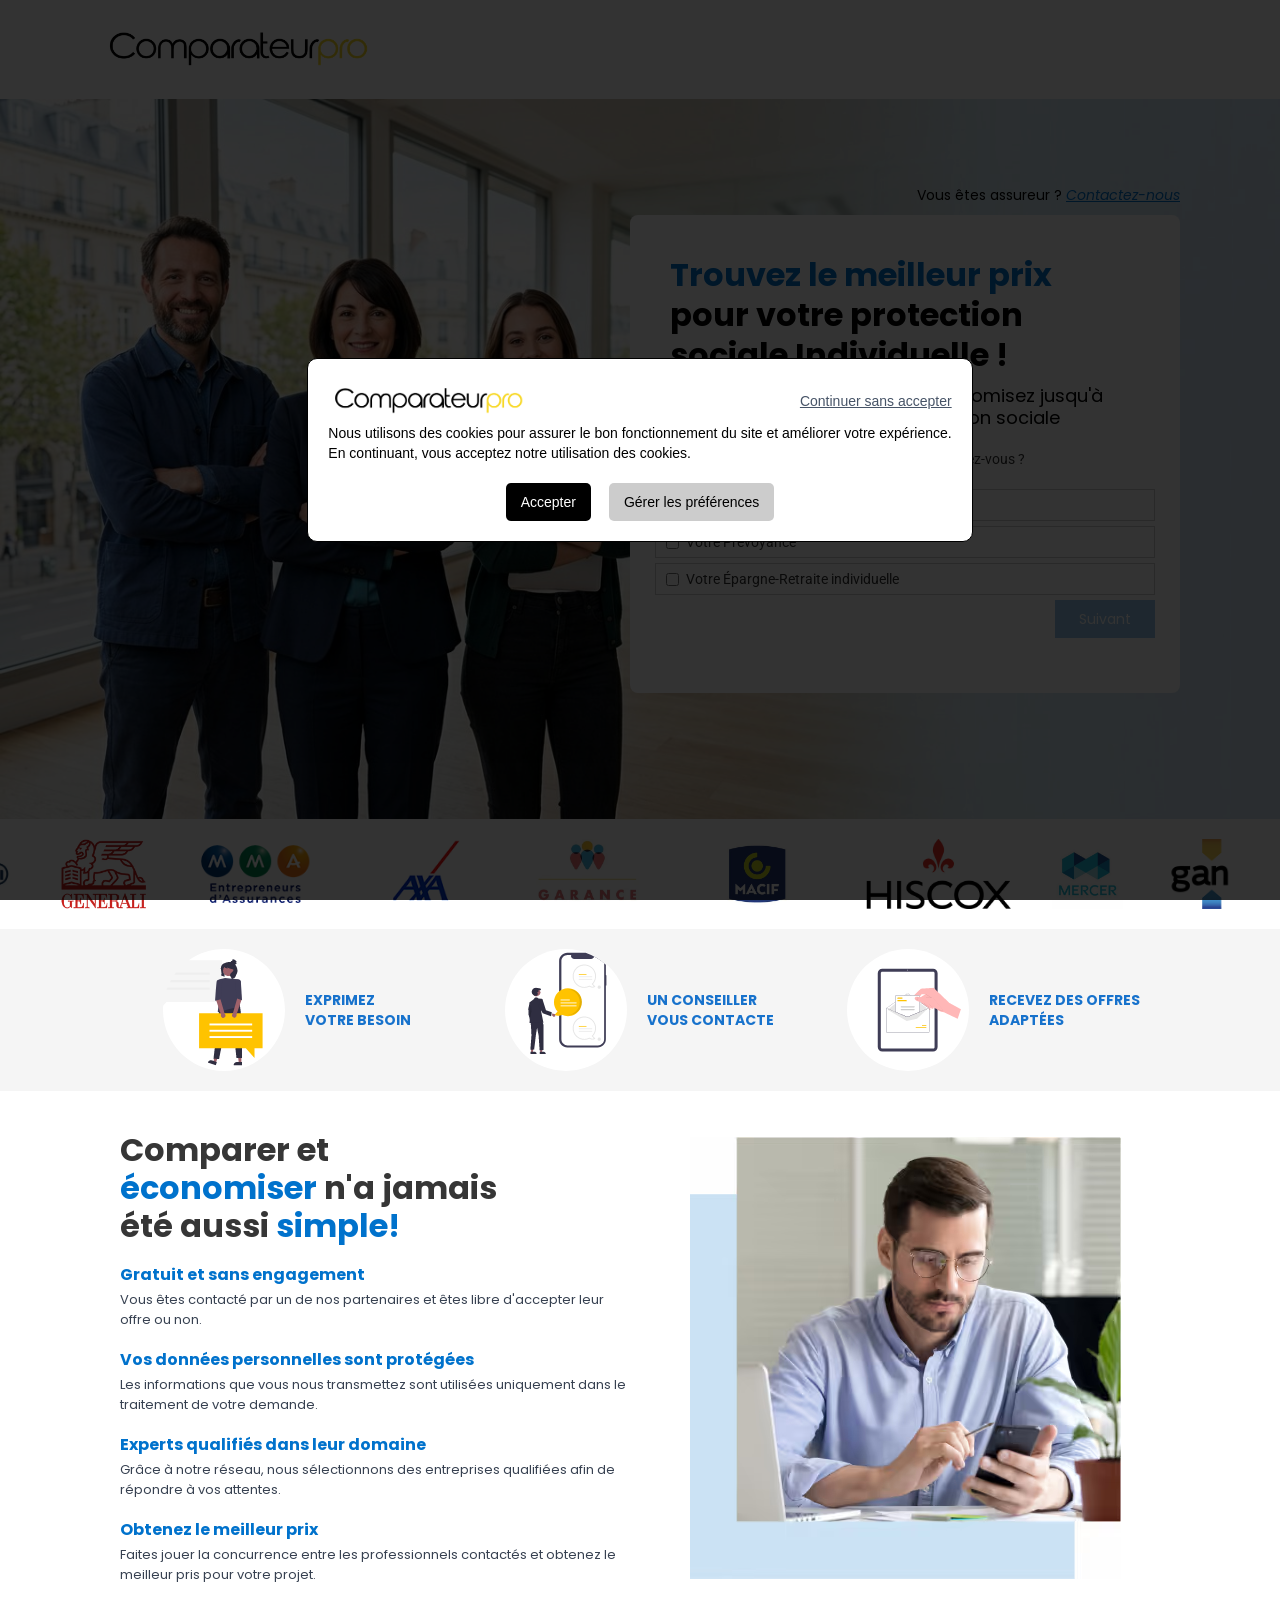
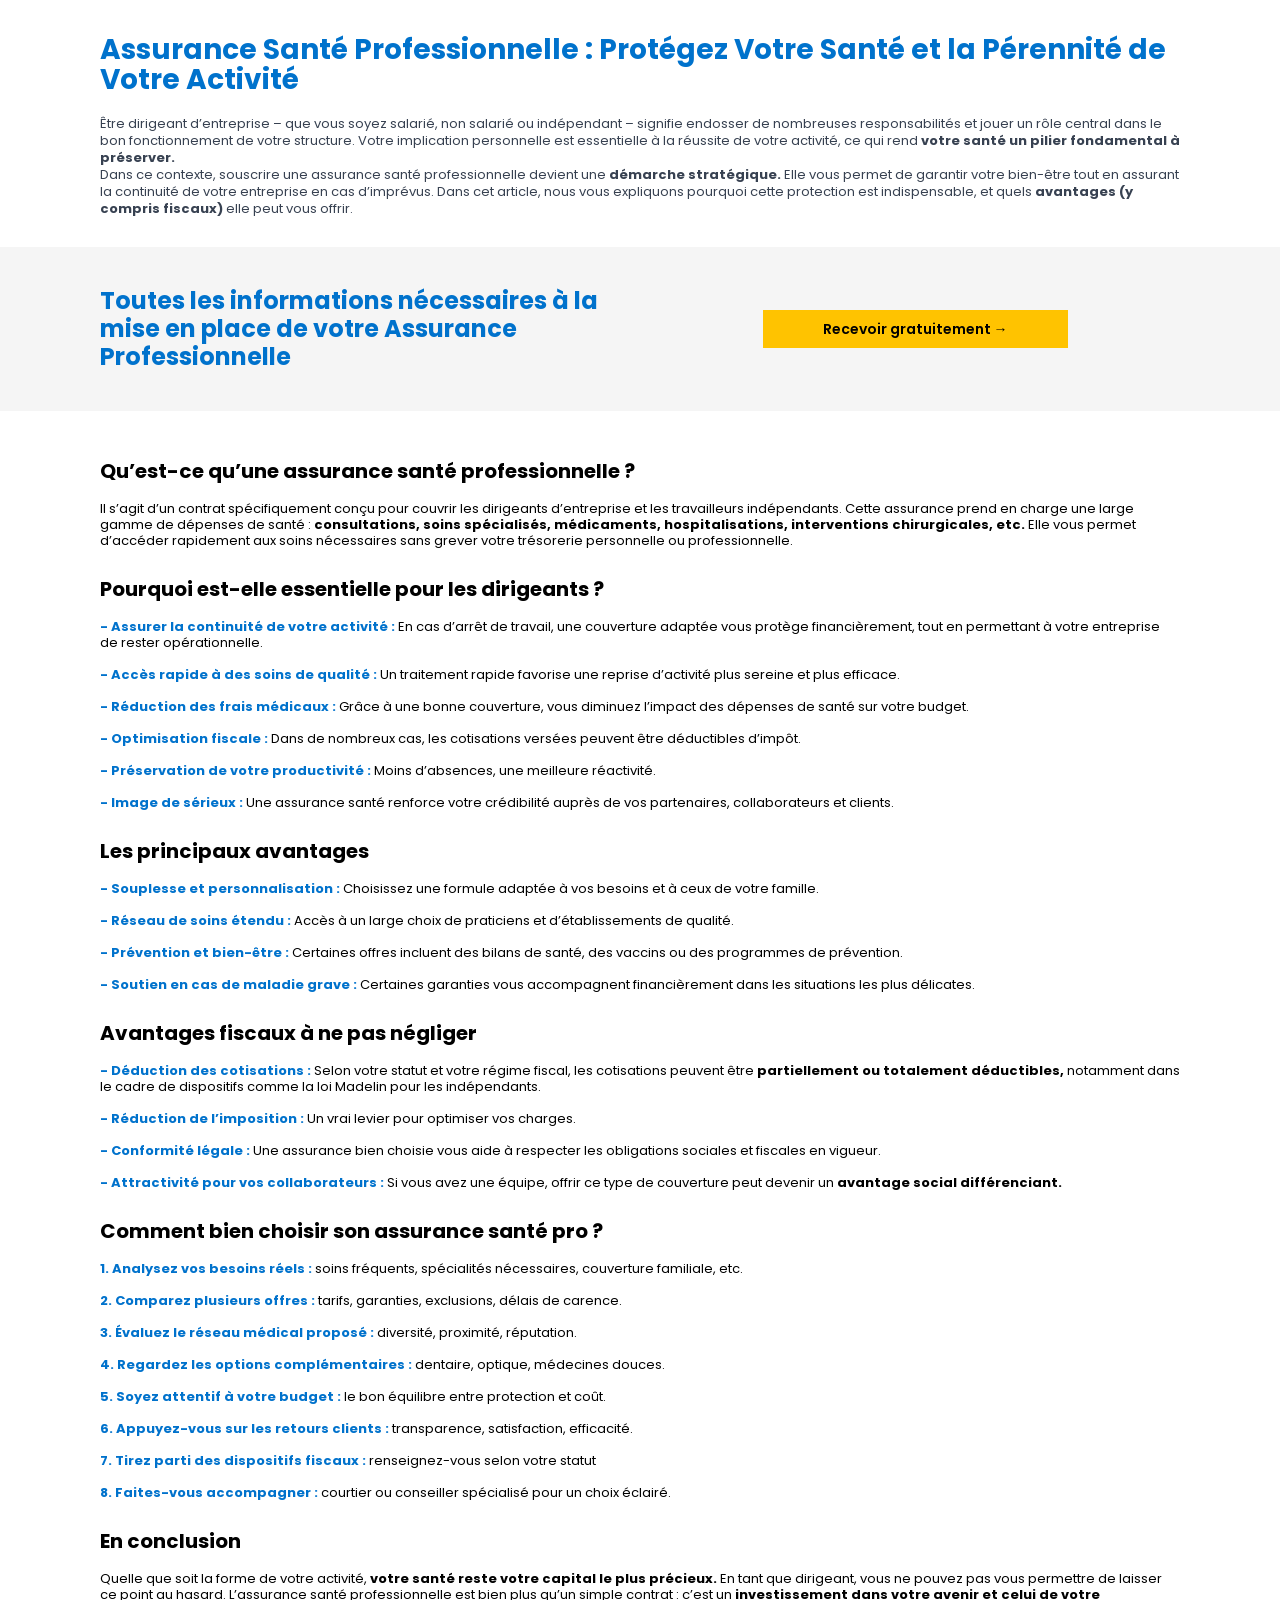
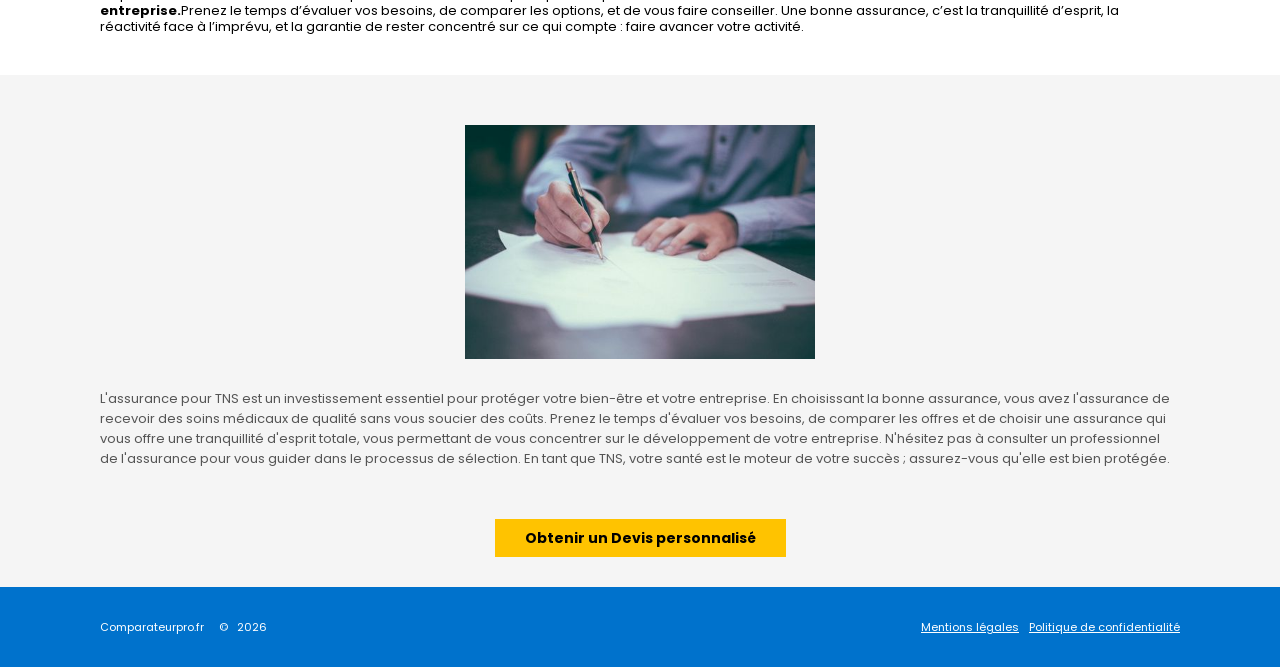
<file: assurance-tns-pro-v2-adw/index.html>
<!DOCTYPE html>
<html data-wf-page="667e6dd59f96703ceee309c0" data-wf-site="65cdd89a107bcefe374dd647" lang="fr">
<head>
  <meta charset="utf-8">
  <title>Assurance TNS Pro V2 - ADW</title>
  <meta name="description" content="Assurance TNS : comparez mutuelle santé, prévoyance et épargne-retraite pour dirigeants et indépendants. Économisez jusqu'à 35% sur votre protection sociale. Devis gratuit et sans engagement.">
  <link rel="canonical" href="https://assurance-tns-pro-v2-adw.lp.comparateurpro.fr/">
  <meta content="Assurance TNS Pro V2 - ADW" property="og:title">
  <meta content="Assurance TNS Pro V2 - ADW" name="twitter:title">
  <meta content="width=device-width, initial-scale=1" name="viewport">
  <meta content="Webflow" name="generator">
  <link rel="stylesheet" href="style.css">
  <link rel="preload" as="image" href="img/hero-tns-pro.jpg">
  
  
  
  
  
  
  
  <link href="img/favicon.png" rel="shortcut icon" type="image/x-icon">
  <link href="img/webclip.png" rel="apple-touch-icon">
  <script>
	// --- 1. Initialisation de la couche de données (DataLayer) et de gtag ---    
    window.dataLayer = window.dataLayer || [];
    function gtag() { dataLayer.push(arguments); }
    // --- 2. Déclaration du Consent Mode V2 par défaut (au chargement le plus tôt possible) ---
    // Cette partie est CRUCIALE pour la conformité (par exemple, DMA).
    // Elle DOIT PRÉCÉDER tout autre script Google (GTM, GA4, GADS, etc.)
    gtag('consent', 'default', {
        'ad_storage': 'denied',
        'analytics_storage': 'denied',
        'ad_user_data': 'denied',
        'ad_personalization': 'denied',
        'security_storage': 'granted', // Généralement accordé par défaut (nécessaire à la sécurité du site)
        'wait_for_update': 500 // Temps maximum en ms pour que le consentement soit mis à jour
    });
</script><!--  Google Tag Manager  -->
  <script>(function(w,d,s,l,i){w[l]=w[l]||[];w[l].push({'gtm.start':
new Date().getTime(),event:'gtm.js'});var f=d.getElementsByTagName(s)[0],
j=d.createElement(s),dl=l!='dataLayer'?'&l='+l:'';j.async=true;j.src=
'https://www.googletagmanager.com/gtm.js?id='+i+dl;f.parentNode.insertBefore(j,f);
})(window,document,'script','dataLayer','GTM-53SH7D7F');</script>
  <!--  End Google Tag Manager  -->
</head>
<body>
  <div class="w-embed w-iframe"><!--  Google Tag Manager (noscript)  -->
    <noscript><iframe src="https://www.googletagmanager.com/ns.html?id=GTM-53SH7D7F" height="0" width="0" style="display:none;visibility:hidden"></iframe></noscript>
    <!--  End Google Tag Manager (noscript)  -->
  </div>
  <div class="logo-assurance-professionnelle"><img src="img/66ab46d0001cff0d067652f4_black_logo_comparateurpro.png" loading="lazy" width="275" sizes="(max-width: 479px) 100vw, 275px" alt="" id="comparateurpro" srcset="img/black_logo_comparateurpro-p-500.png 500w, img/black_logo_comparateurpro-p-800.png 800w, img/black_logo_comparateurpro-p-1080.png 1080w, img/66ab46d0001cff0d067652f4_black_logo_comparateurpro.png 2000w"></div>
  <div class="background-assurance-professionel right-form-assurance form-2-assurance">
    <div class="text-block-393">Vous êtes assureur ? <a href="https://www.hellolead.pro/contact/?ltm_source=ADW_tns" class="link-195"><em class="italic-text-5">Contactez-nous</em></a>
    </div>
    <div class="formulaire-iard rc-pro-adw form-2-assurance">
      <h1 id="comparateur" class="titre-15-assurance" style="margin:0"><span class="text-span-119">Trouvez le meilleur prix <br></span>pour votre protection sociale Individuelle   !</h1>
      <div class="titre-16-assurance">Dirigeants ou indépendants, économisez jusqu&#x27;à 35% sur votre Assurance protection sociale<br></div>
      <div class="w-layout-blockcontainer container-101 assurance-iard w-container">
        <div class="form-block-30 form-autonome">
          <form method="get" data-form="multistep" name="wf-form-Assurance-TNS-Pro-Form" data-name="Assurance-TNS-Pro-Form" id="wf-form-Assurance-TNS-Pro-Form" data-logic-extra="true" class="form-ass form-globale form-redirect" data-wf-page-id="667e6dd59f96703ceee309c0" data-wf-element-id="b00af4ef-5ed4-8e65-3b4a-489150891e32">
            <div class="w-embed"><input type="hidden" value="SOURCE PAR DEFAUT" name="source" id="source">
              <input type="hidden" value="" name="categorie" id="categorie">
              <input type="hidden" value="1" name="coordonnee">
              <input type="hidden" value="" name="gclid" id="gclid">
              <input type="hidden" value="" name="user" id="user">
              <input type="hidden" value="" name="msclkid" id="msclkid">
              <input type="hidden" value="" name="fbclid" id="fbclid">
              <input type="hidden" value="" name="gbraid" id="gbraid">
              <input type="hidden" value="" name="wbraid" id="wbraid">
              <input type="hidden" value="" name="ttclid" id="ttclid">
              <input type="hidden" value="" name="utm_source" id="utm_source">
              <input type="hidden" value="" name="utm_medium" id="utm_medium">
              <input type="hidden" value="" name="utm_campaign" id="utm_campaign">
              <input type="hidden" value="" name="utm_term" id="utm_term">
              <input type="hidden" value="" name="utm_content" id="utm_content">
              <input type="hidden" value="" name="page_url" id="page_url">
              <input type="hidden" value="" name="referrer" id="referrer">
            </div>
            <div data-form="step" class="etape-2 form-blobale style-iard">
              <div data-checkbox="1" data-answer="" data-go-to="step-2" class="etape-content form-blobale">
                <div class="champ-masque w-embed"><input type="hidden" name="question_1" value="Quel type de contrat recherchez-vous ?">
                  <input type="hidden" value="Votre Complémentaire Santé ou Mutuelle" name="reponse_lib_1_1">
                  <input type="hidden" value="Votre Prévoyance" name="reponse_lib_1_2">
                  <input type="hidden" value="Votre Épargne-Retraite individuelle" name="reponse_lib_1_3">
                  <input type="hidden" name="question_2" value="Quel est votre régime actuel ?">
                  <input type="hidden" name="question_3" value="Avez-vous le statut d'auto ou micro entrepreneur ?">
                  <input type="hidden" name="question_4" value="Quel est le nombre de salariés à assurer ?">
                  <input type="hidden" name="question_5" value="Seriez-vous également intéressé par les assurances professionnelles ? Lesquelles ?">
                  <input type="hidden" value="Responsabilité Civile Professionnelle" name="reponse_lib_5_1">
                  <input type="hidden" value="Multirisque Professionnelle" name="reponse_lib_5_2">
                  <input type="hidden" value="Responsabilité Civile Décennale" name="reponse_lib_5_3">
                  <input type="hidden" value="Marchandises" name="reponse_lib_5_4">
                  <input type="hidden" value="Véhicules et flotte d'entreprise" name="reponse_lib_5_5">
                  <input type="hidden" value="Quel est le nombre de véhicules à assurer ?" name="reponse_champ_lib_5_5">
                  <input type="hidden" value="Non, merci !" name="reponse_lib_5_6">
                  <input type="hidden" name="question_7" value="Quel est votre assureur actuel?">
                  <input type="hidden" name="question_8" value="Votre société existe-t-elle déjà ?">
                </div>
                <div class="text-block-251 titre-assurance-iard">Quel type de contrat recherchez-vous ?</div><label class="w-checkbox reponse-choix-multiple"><input type="checkbox" name="reponse_1_1" id="reponse_1_1" data-name="reponse_1_1" class="w-checkbox-input rcm-check"><span class="rcm-text radio-button-label-117 w-form-label" for="reponse_1_1">Votre Complémentaire Santé ou Mutuelle</span></label><label class="w-checkbox reponse-choix-multiple"><input type="checkbox" name="reponse_1_2" data-name="reponse_1_2" class="w-checkbox-input rcm-check"><span class="rcm-text radio-button-label-117 w-form-label" for="reponse_1_2">Votre Prévoyance</span></label><label class="w-checkbox reponse-choix-multiple"><input type="checkbox" name="reponse_1_3" id="reponse_1_3" data-name="reponse_1_3" class="w-checkbox-input rcm-check"><span class="rcm-text radio-button-label-117 w-form-label" for="reponse_1_3">Votre Épargne-Retraite individuelle</span></label>
                <div class="etape-btn">
                  <a data-form="next-btn" href="#" class="button-83 rc-pro w-button">Suivant</a>
                </div>
              </div>
            </div>
            <div data-form="step" class="etape-2 form-blobale">
              <div data-go-to="step-3" data-answer="step-2" class="etape-content form-blobale">
                <div class="titre-assurance-iard">Quel est votre régime actuel ?</div><label class="radio-btn w-radio"><input class="w-form-formradioinput w-radio-input" name="reponse_2" data-name="reponse_2" data-radio-delay="25" data-radio-skip="true" type="radio" id="Le-r-gimes-des-Travailleurs-non-salari-s" data-go-to="step-3" required="" value="Le régimes des Travailleurs non salariés"><span class="radio-button-label-89 w-form-label" for="Le-r-gimes-des-Travailleurs-non-salari-s">Le régimes des Travailleurs non salariés</span></label><label class="radio-btn w-radio"><input class="w-form-formradioinput w-radio-input" data-skip-to="3" name="reponse_2" data-name="reponse_2" data-radio-delay="25" data-radio-skip="true" type="radio" id="Le-r-gime-des-salari-s-ou-assimil-s" data-go-to="step-4" value="Le régime des salariés (ou assimilés)"><span class="radio-button-label-90 w-form-label" for="Le-r-gime-des-salari-s-ou-assimil-s">Le régime des salariés (ou assimilés)</span></label><label class="radio-btn w-radio"><input data-delay="25" class="w-form-formradioinput w-radio-input" name="reponse_2" data-name="reponse_2" data-radio-skip="true" type="radio" id="Mutualit-sociale-agricole-MSA" data-go-to="step-3" value="Mutualité sociale agricole (MSA)"><span class="radio-button-label-91 w-form-label" for="Mutualit-sociale-agricole-MSA">Mutualité sociale agricole (MSA)</span></label><label class="radio-btn w-radio"><input class="w-form-formradioinput w-radio-input" data-skip-to="4" name="reponse_2" data-name="reponse_2" data-radio-delay="25" data-radio-skip="true" type="radio" id="Autre-r-gime-social-obligatoire-sp-cifique" data-go-to="step-5" value="Autre régime social obligatoire spécifique"><span class="radio-button-label-92 w-form-label" for="Autre-r-gime-social-obligatoire-sp-cifique">Autre régime social obligatoire spécifique</span></label>
                <div class="etape-bouton assurance-iard">
                  <a data-form="back-btn" href="#" class="bouton-precedent rc-pro w-button">Précédent</a>
                  <a data-form="next-btn" href="#" class="bouton-suivant rc-pro w-button">Suivant</a>
                </div>
              </div>
            </div>
            <div data-form="step" class="etape-2">
              <div data-go-to="step-4" data-answer="step-3" class="etape-content form-blobale">
                <div class="titre-assurance-iard">Avez-vous le statut d&#x27;auto ou micro entrepreneur ?</div><label class="radio-btn iard-mobile w-radio"><input class="w-form-formradioinput w-radio-input" data-skip-to="4" name="reponse_3" data-name="reponse_3" data-radio-delay="25" data-radio-skip="true" type="radio" id="Oui-3" data-go-to="step-5" required="" value="Oui"><span class="radio-button-label-36 w-form-label" for="Oui-3">OUI</span></label><label class="radio-btn iard-mobile w-radio"><input class="w-form-formradioinput w-radio-input" data-skip-to="4" name="reponse_3" data-name="reponse_3" data-radio-delay="25" data-radio-skip="true" type="radio" id="Non-2" data-go-to="step-5" value="Non"><span class="radio-button-label-36 w-form-label" for="Non-2">NON</span></label>
                <div class="etape-bouton assurance-iard">
                  <a data-form="back-btn" href="#" class="bouton-precedent rc-pro w-button">Précédent</a>
                  <a data-form="next-btn" href="#" class="bouton-suivant rc-pro w-button">Suivant</a>
                </div>
              </div>
              <div data-go-to="step-5" data-answer="step-4" class="etape-content form-blobale">
                <div class="titre-assurance-iard">Quel est le nombre de salariés à assurer ?</div><input class="chiffre w-input" maxlength="256" name="reponse_4" data-name="reponse_4" placeholder="" type="text" required="">
                <div class="etape-bouton assurance-iard">
                  <a data-form="back-btn" href="#" class="bouton-precedent rc-pro w-button">Précédent</a>
                  <a data-form="next-btn" href="#" class="bouton-suivant rc-pro w-button">Suivant</a>
                </div>
              </div>
            </div>
            <div data-form="step" class="etape-2">
              <div data-checkbox="1" data-answer="step-5" data-go-to="step-6" class="etape-content form-blobale">
                <div class="titre-assurance-iard">Seriez-vous également intéressé par les assurances professionnelles ? Lesquelles ?</div><label class="w-checkbox reponse-choix-multiple"><input type="checkbox" name="reponse_5_1" id="reponse_5_1" data-name="reponse_5_1" class="w-checkbox-input rcm-check"><span class="rcm-text radio-button-label-117 w-form-label" for="reponse_5_1">Responsabilité Civile Professionnelle</span></label><label class="w-checkbox reponse-choix-multiple"><input type="checkbox" name="reponse_5_2" id="reponse_5_2" data-name="reponse_5_2" class="w-checkbox-input rcm-check"><span class="rcm-text radio-button-label-117 w-form-label" for="reponse_5_2">Multirisque Professionnelle</span></label><label class="w-checkbox reponse-choix-multiple"><input type="checkbox" name="reponse_5_3" id="reponse_5_3" data-name="reponse_5_3" class="w-checkbox-input rcm-check"><span class="rcm-text radio-button-label-117 w-form-label" for="reponse_5_3">Responsabilité Civile Décennale</span></label><label class="w-checkbox reponse-choix-multiple"><input type="checkbox" name="reponse_5_4" id="reponse_5_4" data-name="reponse_5_4" class="w-checkbox-input rcm-check"><span class="rcm-text radio-button-label-117 w-form-label" for="reponse_5_4">Marchandises</span></label><label class="w-checkbox reponse-choix-multiple"><input type="checkbox" name="reponse_5_5" id="reponse_5_5" data-name="reponse_5_5" data-w-id="799e337d-35f7-9de1-fa1d-979bca0ba980" class="w-checkbox-input rcm-check check-condition"><span class="rcm-text radio-button-label-117 w-form-label" for="reponse_5_5">Véhicules et flotte d&#x27;entreprise</span></label>
                <div class="etape-content form-blobale nmbre-vehicule">
                  <div class="titre-assurance-iard">Quel est le nombre de véhicules à assurer ?</div><input class="chiffre champ-condition w-input" maxlength="256" name="reponse_champ_5_5" data-name="reponse_champ_5_5" placeholder="" type="text" id="reponse_champ_5_-2">
                </div><label class="w-checkbox reponse-choix-multiple"><input type="checkbox" name="reponse_5_6" id="reponse_5_6" data-name="reponse_5_6" class="w-checkbox-input rcm-check"><span class="rcm-text radio-button-label-117 w-form-label" for="reponse_5_6">Non, merci !</span></label>
                <div class="etape-bouton assurance-iard">
                  <a data-form="back-btn" href="#" class="bouton-precedent rc-pro w-button">Précédent</a>
                  <a data-form="next-btn" href="#" class="bouton-suivant rc-pro w-button">Suivant</a>
                </div>
              </div>
            </div>
            <div data-form="step" class="etape-2 form-blobale">
              <div data-go-to="etape-mail" data-answer="step-6" class="etape-content form-blobale etape-condition">
                <div class="titre-assurance-iard">Quel est votre assureur actuel?</div><label class="radio-btn iard-mobile w-radio"><input class="w-form-formradioinput w-radio-input" name="reponse_7" data-name="reponse_7" data-radio-delay="25" data-radio-skip="true" type="radio" id="Allianz" value="Allianz"><span class="radio-button-label-46 w-form-label" for="Allianz">Allianz</span></label><label class="radio-btn iard-mobile w-radio"><input type="radio" name="reponse_7" id="Axa" data-name="reponse_7" class="w-form-formradioinput w-radio-input" value="Axa"><span class="radio-button-label-47 w-form-label" for="Axa">Axa</span></label><label class="radio-btn iard-mobile w-radio"><input type="radio" name="reponse_7" id="Gan-ou-Groupama" data-name="reponse_7" class="w-form-formradioinput w-radio-input" value="Gan (ou Groupama)"><span class="radio-button-label-47 w-form-label" for="Gan-ou-Groupama">Gan (ou Groupama)</span></label><label class="radio-btn iard-mobile w-radio"><input type="radio" name="reponse_7" id="April" data-name="reponse_7" class="w-form-formradioinput w-radio-input" value="April"><span class="radio-button-label-47 w-form-label" for="April">April</span></label><label class="radio-btn iard-mobile w-radio"><input type="radio" name="reponse_7" id="Generali" data-name="reponse_7" class="w-form-formradioinput w-radio-input" value="Generali"><span class="radio-button-label-47 w-form-label" for="Generali">Generali</span></label><input class="lettre lettre-assurance autre-assurance w-input" maxlength="256" name="reponse_7" data-name="reponse_7" placeholder="Autre assureur" type="text" required=""><label class="radio-btn iard-mobile w-radio"><input type="radio" name="reponse_7" id="Je-ne-suis-pas-encore-assur" data-name="reponse_7" class="w-form-formradioinput w-radio-input" value="Je ne suis pas encore assuré"><span class="radio-button-label-47 w-form-label" for="Je-ne-suis-pas-encore-assur">Je ne suis pas encore assuré</span></label>
                <div class="etape-bouton assurance-iard">
                  <a data-form="back-btn" href="#" class="bouton-precedent rc-pro w-button">Précédent</a>
                  <a data-form="next-btn" href="#comparateurpro" class="bouton-suivant rc-pro w-button">Suivant</a>
                </div>
              </div>
            </div>
            <div data-form="step" class="etape-2 form-blobale">
              <div data-go-to="code-postal" data-answer="etape-mail" class="etape-content form-blobale">
                <div class="titre-assurance-iard">Merci, nous avons bien identifié vos besoins !<br>Sur quelle adresse mail souhaitez-vous recevoir vos devis ?</div>
                <div class="civilite-email"><input class="email w-input" maxlength="256" name="mail" data-name="mail" placeholder="Adresse e-mail" type="email" required=""></div>
              </div>
              <div class="etape-bouton assurance-iard">
                <a data-form="back-btn" href="#" class="bouton-precedent rc-pro w-button">Précédent</a>
                <a data-form="next-btn" href="#" class="bouton-suivant rc-pro w-button">Suivant</a>
              </div>
            </div>
            <div data-form="step" class="etape-2 form-blobale">
              <div data-go-to="societe" data-answer="code-postal" class="etape-content form-blobale">
                <div class="titre-assurance-iard">Quelle est la société concernée par cette demande ?</div>
                <div class="coordonnees-societe"><input class="nom-societe w-input" maxlength="256" name="societe" data-name="societe" placeholder="Nom de la société" type="text" required=""><input class="code-postale-webflow w-input" data-phone-autoformat="xxxxx" maxlength="256" data-min-character="5" name="code_postal" data-name="code_postal" placeholder="Code postal" type="tel" required=""></div>
                <div class="etape-bouton assurance-iard">
                  <a data-form="back-btn" href="#" class="bouton-precedent rc-pro w-button">Précédent</a>
                  <a data-form="next-btn" href="#" class="bouton-suivant rc-pro w-button">Suivant</a>
                </div>
              </div>
            </div>
            <div data-form="step" class="etape-2 form-blobale">
              <div data-go-to="nom-prenom" data-answer="societe" class="etape-content form-blobale">
                <div class="titre-assurance-iard">Votre société existe-t-elle déjà ?</div><label class="radio-btn w-radio"><input class="w-form-formradioinput w-radio-input" name="reponse_8" data-name="reponse_8" data-radio-delay="25" data-radio-skip="true" type="radio" id="Soci-t-existante" required="" value="Société existante"><span class="radio-button-label-99 w-form-label" for="Soci-t-existante">Société existante</span></label><label class="radio-btn w-radio"><input class="w-form-formradioinput w-radio-input" name="reponse_8" data-name="reponse_8" data-radio-delay="25" data-radio-skip="true" type="radio" id="Soci-t-en-cours-de-cr-ation" value="Société en cours de création"><span class="radio-button-label-100 w-form-label" for="Soci-t-en-cours-de-cr-ation">Société en cours de création</span></label>
                <div class="etape-bouton assurance-iard">
                  <a data-form="back-btn" href="#" class="bouton-precedent rc-pro w-button">Précédent</a>
                  <a data-form="next-btn" href="#" class="bouton-suivant rc-pro w-button">Suivant</a>
                </div>
              </div>
            </div>
            <div data-form="step" class="etape-2 form-blobale">
              <div data-go-to="telephone" data-answer="nom-prenom" class="etape-content form-blobale">
                <div class="titre-assurance-iard">A quel nom nos partenaires doivent-ils adresser vos devis ?</div>
                <div class="civilite-email-tel"><input class="name iard w-input" maxlength="256" name="nom" data-name="nom" placeholder="Nom" type="text" required=""><input class="name iard w-input" maxlength="256" name="prenom" data-name="prenom" placeholder="Prénom" type="text" required=""></div>
                <div class="etape-bouton assurance-iard">
                  <a data-form="back-btn" href="#" class="bouton-precedent rc-pro w-button">Précédent</a>
                  <a data-form="next-btn" href="#" class="bouton-suivant rc-pro w-button">Suivant</a>
                </div>
              </div>
            </div>
            <div data-form="step" class="etape-2 form-blobale">
              <div data-answer="telephone" class="etape-content form-blobale etape-consentement">
                <div class="titre-assurance-iard">Et enfin, votre numéro de téléphone <br>mobile ?</div>
                <div class="information-acheteur"><input class="phone-webflow w-input" data-phone-autoformat="xx xx xx xx xx" maxlength="256" data-min-character="14" name="telephone" data-name="telephone" placeholder="Téléphone" type="tel" required=""></div>
                <div class="titre-consentement">En soumettant ce formulaire, j&#x27;accepte que les informations saisies soient exploitées dans le cadre de la relation commerciale qui peut en découler.</div>
                <div class="consentement-1"><label class="consentement-2 w-radio"><input type="radio" name="consentement" id="oui" data-name="consentement" required="" data-w-id="b00af4ef-5ed4-8e65-3b4a-489150891f31" class="w-form-formradioinput w-radio-input" value="oui"><span class="radio-button-label-44 w-form-label" for="oui">J&#x27;accepte</span></label><label class="w-radio"><input type="radio" name="consentement" data-name="consentement" data-w-id="b00af4ef-5ed4-8e65-3b4a-489150891f35" class="w-form-formradioinput w-radio-input" value="non"><span class="radio-button-label-45 w-form-label">Je n&#x27;accepte pas</span></label></div>
                <div class="popup-consentement">
                  <div class="titre-consnetement-2">Vous devez accepter les termes et conditions.</div>
                </div>
                <div class="etape-bouton assurance-iard">
                  <a data-form="back-btn" href="#" class="bouton-precedent rc-pro w-button">Précédent</a><input type="submit" data-wait="Patienter..." data-form="submit-btn" class="bouton-valider rc-pro w-button" value="Valider">
                </div>
              </div>
            </div>
          </form>
          <div class="success-message-23 w-form-done">
            <div class="text-block-264"><strong class="bold-text-128">Merci !<br>‍</strong>Votre demande a bien été reçue !<br></div>
          </div>
          <div class="w-form-fail">
            <div>Oops! Something went wrong while submitting the form.</div>
          </div>
        </div>
      </div>
    </div>
  </div>
  <section class="carrousel-assurance premier-careoussel">
    <section class="section-19">
      <div class="card-4">
        <div lumious-ticker-speed="50" lumious-ticker="true" class="ticker">
          <div lumious-ticker-content="true" class="ticker-content"><img width="82" height="40" alt="" src="img/unnamed.png" loading="lazy" class="ticker-logo"><img width="182" height="40" alt="" src="img/vinnytsia-ukraine-november-17-2023-600nw-2389537541.webp" loading="lazy" srcset="img/vinnytsia-ukraine-november-17-2023-600nw-2389537541-p-500.webp 500w, img/vinnytsia-ukraine-november-17-2023-600nw-2389537541.webp 600w" sizes="(max-width: 479px) 100vw, 182px" class="ticker-logo"><img width="52" height="40" alt="" src="img/1200px-Assicurazioni_Generali_logo.svg.avif" loading="lazy" class="ticker-logo"><img width="213" height="40" alt="" src="img/Logo-MMA-2017.png" loading="lazy" class="ticker-logo"><img width="97" height="40" alt="" src="img/Embleme-AXA.png" loading="lazy" class="ticker-logo"><img width="97" height="40" alt="" src="img/Garance.avif" loading="lazy" class="ticker-logo"><img width="97" height="40" alt="" src="img/logo-vectoriel-macif.jpg" loading="lazy" srcset="img/logo-vectoriel-macif-p-500.jpg 500w, img/logo-vectoriel-macif.jpg 630w" sizes="(max-width: 479px) 100vw, 97px" class="ticker-logo"><img width="97" height="40" alt="" src="img/800px-Image-Hiscox.avif" loading="lazy" class="ticker-logo"><img width="97" height="40" alt="" src="img/mercer-logo.jpg" loading="lazy" srcset="img/mercer-logo-p-500.jpg 500w, img/mercer-logo.jpg 512w" sizes="(max-width: 479px) 100vw, 97px" class="ticker-logo"></div>
        </div>
      </div>
    </section>
  </section>
  <div class="content-1-assurance">
    <div id="w-node-a3356255-3dc9-716e-4f07-805fb78693bd-eee309c0" class="w-layout-layout quick-stack-72 wf-layout-layout">
      <div class="w-layout-cell cell-102"><img src="img/1_1.png" loading="lazy" alt="">
        <div class="titre-1-assurance"><strong>EXPRIMEZ<br>VOTRE BESOIN</strong></div>
      </div>
      <div class="w-layout-cell cell-103"><img src="img/2_1.png" loading="lazy" alt="">
        <div class="titre-1-assurance"><strong>UN CONSEILLER<br>VOUS CONTACTE</strong></div>
      </div>
      <div class="w-layout-cell cell-103"><img src="img/3_1.png" loading="lazy" alt="">
        <div class="titre-1-assurance"><strong>RECEVEZ DES OFFRES<br>ADAPTÉES</strong></div>
      </div>
    </div>
  </div>
  <div class="content-2-assurance">
    <div id="w-node-cb9598ec-9c17-a522-7a1c-17fa22fd55dc-eee309c0" class="w-layout-layout wf-layout-layout">
      <div class="w-layout-cell">
        <div class="titre-3-assurance"><span class="text-span-103"><strong>Comparer et </strong></span><strong><br>économiser </strong><span class="text-span-104"><strong>n&#x27;a jamais <br>été aussi</strong></span><strong> simple!</strong></div>
        <div class="titre-4-assurance"><strong>Gratuit et sans engagement</strong></div>
        <div class="titre-5-assurance tns-pro-3">Vous êtes contacté par un de nos partenaires et êtes libre d&#x27;accepter leur offre ou non.</div>
        <div class="titre-4-assurance"><strong>Vos données personnelles sont protégées</strong></div>
        <div class="titre-5-assurance tns-pro-3">Les informations que vous nous transmettez sont utilisées uniquement dans le traitement de votre demande.</div>
        <div class="titre-4-assurance"><strong>Experts qualifiés dans leur domaine</strong></div>
        <div class="titre-5-assurance tns-pro-3">Grâce à notre réseau, nous sélectionnons des entreprises qualifiées afin de répondre à vos attentes.</div>
        <div class="titre-4-assurance"><strong>Obtenez le meilleur prix</strong></div>
        <div class="titre-5-assurance tns-pro-3">Faites jouer la concurrence entre les professionnels contactés et obtenez le meilleur pris pour votre projet.<br></div>
      </div>
      <div class="w-layout-cell cell-105"><img src="img/4.avif" loading="lazy" alt=""></div>
    </div>
  </div>
  <div class="content-3-assurance assurance-tns">
    <div class="titre-6-assurance tns-pro-1"><strong class="bold-text-104">Assurance Santé Professionnelle : Protégez Votre Santé et la Pérennité de<br>Votre Activité</strong></div>
    <div class="titre-7-assurance assurance-tns">Être dirigeant d’entreprise – que vous soyez salarié, non salarié ou indépendant – signifie endosser de nombreuses responsabilités et jouer un rôle central dans le bon fonctionnement de votre structure. Votre implication personnelle est essentielle à la réussite de votre activité, ce qui rend <strong>votre santé un pilier fondamental à préserver.<br></strong>Dans ce contexte, souscrire une assurance santé professionnelle devient une <strong>démarche stratégique.</strong> Elle vous permet de garantir votre bien-être tout en assurant la continuité de votre entreprise en cas d’imprévus. Dans cet article, nous vous expliquons pourquoi cette protection est indispensable, et quels <strong>avantages (y compris fiscaux)</strong> elle peut vous offrir.<br></div>
  </div>
  <div class="content-4-assurance">
    <div id="w-node-a5be6eb3-6b6b-63d2-a21c-0678899a3fad-eee309c0" class="w-layout-layout quick-stack-58 wf-layout-layout">
      <div class="w-layout-cell">
        <div class="titre-8-assurance tns-pro-1"><strong>Toutes les informations nécessaires à la mise en place de votre Assurance Professionnelle</strong></div>
      </div>
      <div class="w-layout-cell cell-106">
        <a href="#comparateurpro" class="button-77 w-button">Recevoir gratuitement →</a>
      </div>
    </div>
  </div>
  <div class="content-5-assurance rc-pro">
    <div class="titre-11-assurance tns-pro-2"><strong>Qu’est-ce qu’une assurance santé professionnelle ?</strong></div>
    <div class="titre-5-assurance tns-pro-2">Il s’agit d’un contrat spécifiquement conçu pour couvrir les dirigeants d’entreprise et les travailleurs indépendants. Cette assurance prend en charge une large gamme de dépenses de santé : <strong>consultations, soins spécialisés, médicaments, hospitalisations, interventions chirurgicales, etc.</strong> Elle vous permet d’accéder rapidement aux soins nécessaires sans grever votre trésorerie personnelle ou professionnelle.<br></div>
    <div class="titre-11-assurance tns-pro-2"><strong>Pourquoi est-elle essentielle pour les dirigeants ?</strong></div>
    <div class="titre-5-assurance tns-pro-2"><span class="text-span-135"><strong class="bold-text-738">- Assurer la continuité de votre activité :</strong></span> En cas d’arrêt de travail, une couverture adaptée vous protège financièrement, tout en permettant à votre entreprise de rester opérationnelle.<br><br><span class="text-span-136"><strong>- Accès rapide à des soins de qualité :</strong></span> Un traitement rapide favorise une reprise d’activité plus sereine et plus efficace.<br><br><span class="text-span-137"><strong>- Réduction des frais médicaux :</strong></span> Grâce à une bonne couverture, vous diminuez l’impact des dépenses de santé sur votre budget.<br><br><span class="text-span-138"><strong>- Optimisation fiscale : </strong></span>Dans de nombreux cas, les cotisations versées peuvent être déductibles d’impôt.<br><br><span class="text-span-139"><strong>- Préservation de votre productivité :</strong></span> Moins d’absences, une meilleure réactivité.<br><br><span class="text-span-139"><strong>- Image de sérieux :</strong></span> Une assurance santé renforce votre crédibilité auprès de vos partenaires, collaborateurs et clients.<br></div>
    <div class="titre-11-assurance tns-pro-2"><strong>Les principaux avantages</strong></div>
    <div class="titre-5-assurance tns-pro-2"><span class="text-span-141"><strong>- Souplesse et personnalisation :</strong></span> Choisissez une formule adaptée à vos besoins et à ceux de votre famille.<br><br><span class="text-span-142"><strong>- Réseau de soins étendu :</strong></span> Accès à un large choix de praticiens et d’établissements de qualité.<br><br><span class="text-span-143"><strong>- Prévention et bien-être :</strong></span> Certaines offres incluent des bilans de santé, des vaccins ou des programmes de prévention.<br><br><span class="text-span-144"><strong>- Soutien en cas de maladie grave :</strong></span> Certaines garanties vous accompagnent financièrement dans les situations les plus délicates.<br></div>
    <div class="titre-11-assurance tns-pro-2"><strong>Avantages fiscaux à ne pas négliger</strong></div>
    <div class="titre-5-assurance tns-pro-2"><span class="text-span-146"><strong class="bold-text-737">- Déduction des cotisations :</strong></span> Selon votre statut et votre régime fiscal, les cotisations peuvent être<strong> partiellement ou totalement déductibles,</strong> notamment dans le cadre de dispositifs comme la loi Madelin pour les indépendants.<br><br>‍<strong class="bold-text-135">- Réduction de l’imposition :</strong> Un vrai levier pour optimiser vos charges.<br><br>‍<strong class="bold-text-136">- Conformité légale :</strong> Une assurance bien choisie vous aide à respecter les obligations sociales et fiscales en vigueur.<br><br>‍<strong class="bold-text-137">- Attractivité pour vos collaborateurs :</strong> Si vous avez une équipe, offrir ce type de couverture peut devenir un <strong>avantage social différenciant.</strong><br></div>
    <div class="titre-11-assurance tns-pro-2"><strong>Comment bien choisir son assurance santé pro ?</strong></div>
    <div class="titre-5-assurance tns-pro-2">‍<strong class="bold-text-138">1. Analysez vos besoins réels :</strong> soins fréquents, spécialités nécessaires, couverture familiale, etc.<br><br>‍<strong class="bold-text-139">2. Comparez plusieurs offres :</strong> tarifs, garanties, exclusions, délais de carence.<br><br>‍<strong class="bold-text-140">3. Évaluez le réseau médical proposé :</strong> diversité, proximité, réputation.<br><br>‍<strong class="bold-text-141">4. Regardez les options complémentaires :</strong> dentaire, optique, médecines douces.<br><br>‍<strong class="bold-text-142">5. Soyez attentif à votre budget :</strong> le bon équilibre entre protection et coût.<br><br>‍<strong class="bold-text-143">6. Appuyez-vous sur les retours clients :</strong> transparence, satisfaction, efficacité.<br><br>‍<strong class="bold-text-144">7. Tirez parti des dispositifs fiscaux :</strong> renseignez-vous selon votre statut<br><br>‍<strong class="bold-text-145">8. Faites-vous accompagner :</strong> courtier ou conseiller spécialisé pour un choix éclairé.<br></div>
    <div class="titre-11-assurance tns-pro-2"><strong>En conclusion</strong></div>
    <div class="titre-5-assurance tns-pro-2">Quelle que soit la forme de votre activité, <strong>votre santé reste votre capital le plus précieux.</strong> En tant que dirigeant, vous ne pouvez pas vous permettre de laisser ce point au hasard. L’assurance santé professionnelle est bien plus qu’un simple contrat : c’est un <strong>investissement dans votre avenir et celui de votre entreprise.</strong>Prenez le temps d’évaluer vos besoins, de comparer les options, et de vous faire conseiller. Une bonne assurance, c’est la tranquillité d’esprit, la réactivité face à l’imprévu, et la garantie de rester concentré sur ce qui compte : faire avancer votre activité.<br></div>
  </div>
  <div class="content-7-assurance-tns">
    <div class="content-7-1-assurance"><img src="img/unnamed_1.jpg" loading="lazy" width="350" id="w-node-_8d638df9-2018-1f3e-c88c-398abb36fff8-eee309c0" alt="" srcset="img/unnamed_1-p-500.jpg 500w, img/unnamed_1.jpg 600w" sizes="(max-width: 479px) 100vw, 350px">
      <div class="titre-1-assurance-tns">L&#x27;assurance pour TNS est un investissement essentiel pour protéger votre bien-être et votre entreprise. En choisissant la bonne assurance, vous avez l&#x27;assurance de recevoir des soins médicaux de qualité sans vous soucier des coûts. Prenez le temps d&#x27;évaluer vos besoins, de comparer les offres et de choisir une assurance qui vous offre une tranquillité d&#x27;esprit totale, vous permettant de vous concentrer sur le développement de votre entreprise. N&#x27;hésitez pas à consulter un professionnel de l&#x27;assurance pour vous guider dans le processus de sélection. En tant que TNS, votre santé est le moteur de votre succès ; assurez-vous qu&#x27;elle est bien protégée.</div>
    </div>
    <a href="#comparateurpro" class="button-78 assurance-tns-btn w-button">Obtenir un Devis personnalisé</a>
  </div>
  <div class="footer-assurance assurance-tns-footer">
    <div class="titre-footer-assurance">Comparateurpro.fr     ©   2026</div>
    <a href="https://www.hellolead.pro/mentions-legales/" target="_blank" class="link-25">Mentions légales</a>
    <link rel="prefetch" href="https://www.hellolead.pro/mentions-legales/">
    <a href="https://www.hellolead.pro/politique-de-confidentialite-donnees-personnelles/" target="_blank" class="link-26">Politique de confidentialité</a>
    <link rel="prefetch" href="https://www.hellolead.pro/politique-de-confidentialite-donnees-personnelles/">
  </div>
  <div id="content-cookie" class="content-cookie">
    <div id="cookie-banner" class="cookie-banner">
      <div class="cookie-logo"><img loading="lazy" src="img/66ab46d0001cff0d067652f4_black_logo_comparateurpro.png" alt="" class="cookie-logo-banner">
        <a id="continue-without-accepting-btn" href="#" class="cookie-lien">Continuer sans accepter</a>
      </div>
      <div class="text-cookie">Nous utilisons des cookies pour assurer le bon fonctionnement du site et améliorer votre expérience.<br>En continuant, vous acceptez notre utilisation des cookies.</div>
      <div class="cookie-button-banner">
        <a id="accept-all-banner-btn" href="#" class="cookie-btn banner w-button">Accepter</a>
        <a id="manage-preferences-banner-btn" href="#" class="cookie-btn-param w-button">Gérer les préférences</a>
      </div>
    </div>
  </div>
  <div id="content-cookie-modal" class="content-cookie-modal">
    <div id="cookie-modal" class="cookie-modal">
      <div id="cookie-modal-content" class="cookie-modal-content">
        <div class="cookie-modal-titre">
          <h4 class="heading-49">Gérer vos préférences de cookies</h4><img id="modal-close-btn" loading="lazy" alt="" src="img/marque-de-croix_1marque-de-croix.png" class="cookie-fermer">
        </div>
      </div>
      <div class="text-cookie">Choisissez les types de cookies que vous acceptez.</div>
      <div class="cookie-form w-form">
        <form id="email-form" name="email-form" data-name="Email Form" method="get" data-wf-page-id="667e6dd59f96703ceee309c0" data-wf-element-id="0f76a460-17a7-78fa-48b1-7bb539d0d7bb">
          <div class="cookie-param"><label class="w-checkbox cookie-content-checkbox"><input type="checkbox" name="checkbox" id="essentials-toggle" data-name="Checkbox" class="w-checkbox-input cookie-checkbox" checked=""><span class="text-cookie w-form-label" for="checkbox">Essentiels (Toujours actifs)</span></label>
            <div class="cookie-libelle text-cookie text-cookie-grey">Indispensables pour assurer le bon fonctionnement et la sécurité du site.</div>
          </div>
          <div class="cookie-param"><label class="w-checkbox cookie-content-checkbox"><input type="checkbox" name="checkbox" id="analytics-toggle" data-name="Checkbox" class="w-checkbox-input cookie-checkbox"><span class="text-cookie w-form-label" for="checkbox">Analytiques</span></label>
            <div class="cookie-libelle text-cookie text-cookie-grey">Nous aident à comprendre comment les visiteurs utilisent le site afin d’en améliorer l’expérience.</div>
          </div>
          <div class="cookie-param"><label class="w-checkbox cookie-content-checkbox"><input type="checkbox" name="checkbox" id="marketing-toggle" data-name="Checkbox" class="w-checkbox-input cookie-checkbox"><span class="text-cookie w-form-label" for="checkbox">Marketing</span></label>
            <div class="cookie-libelle text-cookie text-cookie-grey">Utilisés pour mesurer les performances de nos publicités et vous proposer des offres pertinentes.</div>
          </div>
        </form>
        <div class="w-form-done">
          <div>Thank you! Your submission has been received!</div>
        </div>
        <div class="w-form-fail">
          <div>Oops! Something went wrong while submitting the form.</div>
        </div>
      </div>
      <div class="cookie-preference-btn">
        <div class="cookie-content-preference-btn">
          <a id="save-preferences-modal-btn" href="#" class="cookie-btn w-button">Enregistrer les préférences</a>
          <a id="accept-all-modal-btn" href="#" class="cookie-btn w-button">Accepter tout</a>
          <a id="refuse-all-modal-btn" href="#" class="cookie-btn w-button">Refuser tout</a>
        </div>
      </div>
    </div>
  </div>
  
  
  
  
  
  
  
  
  
<script src="script.js" defer></script>
<script src="lead-handler.js" defer></script>
<script src="verification-sms.js" defer></script>
</body>
</html>
</file>
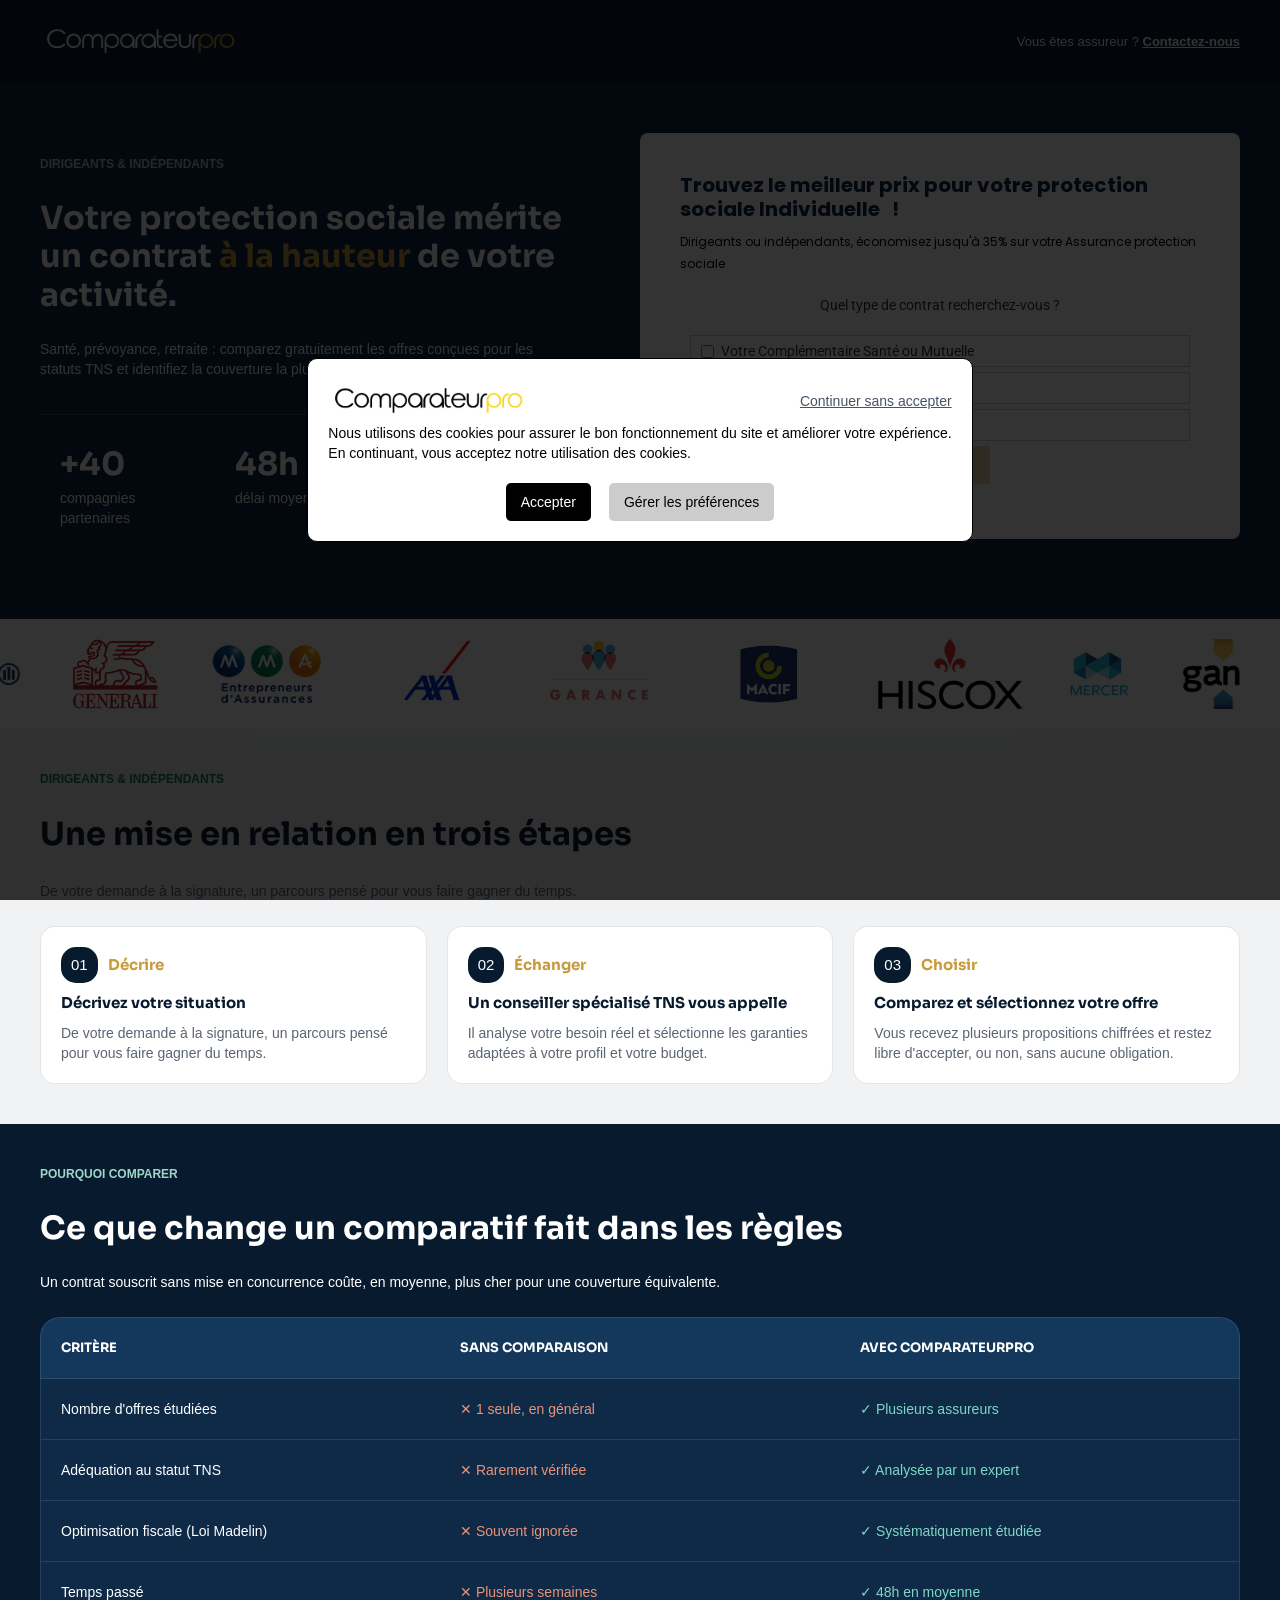
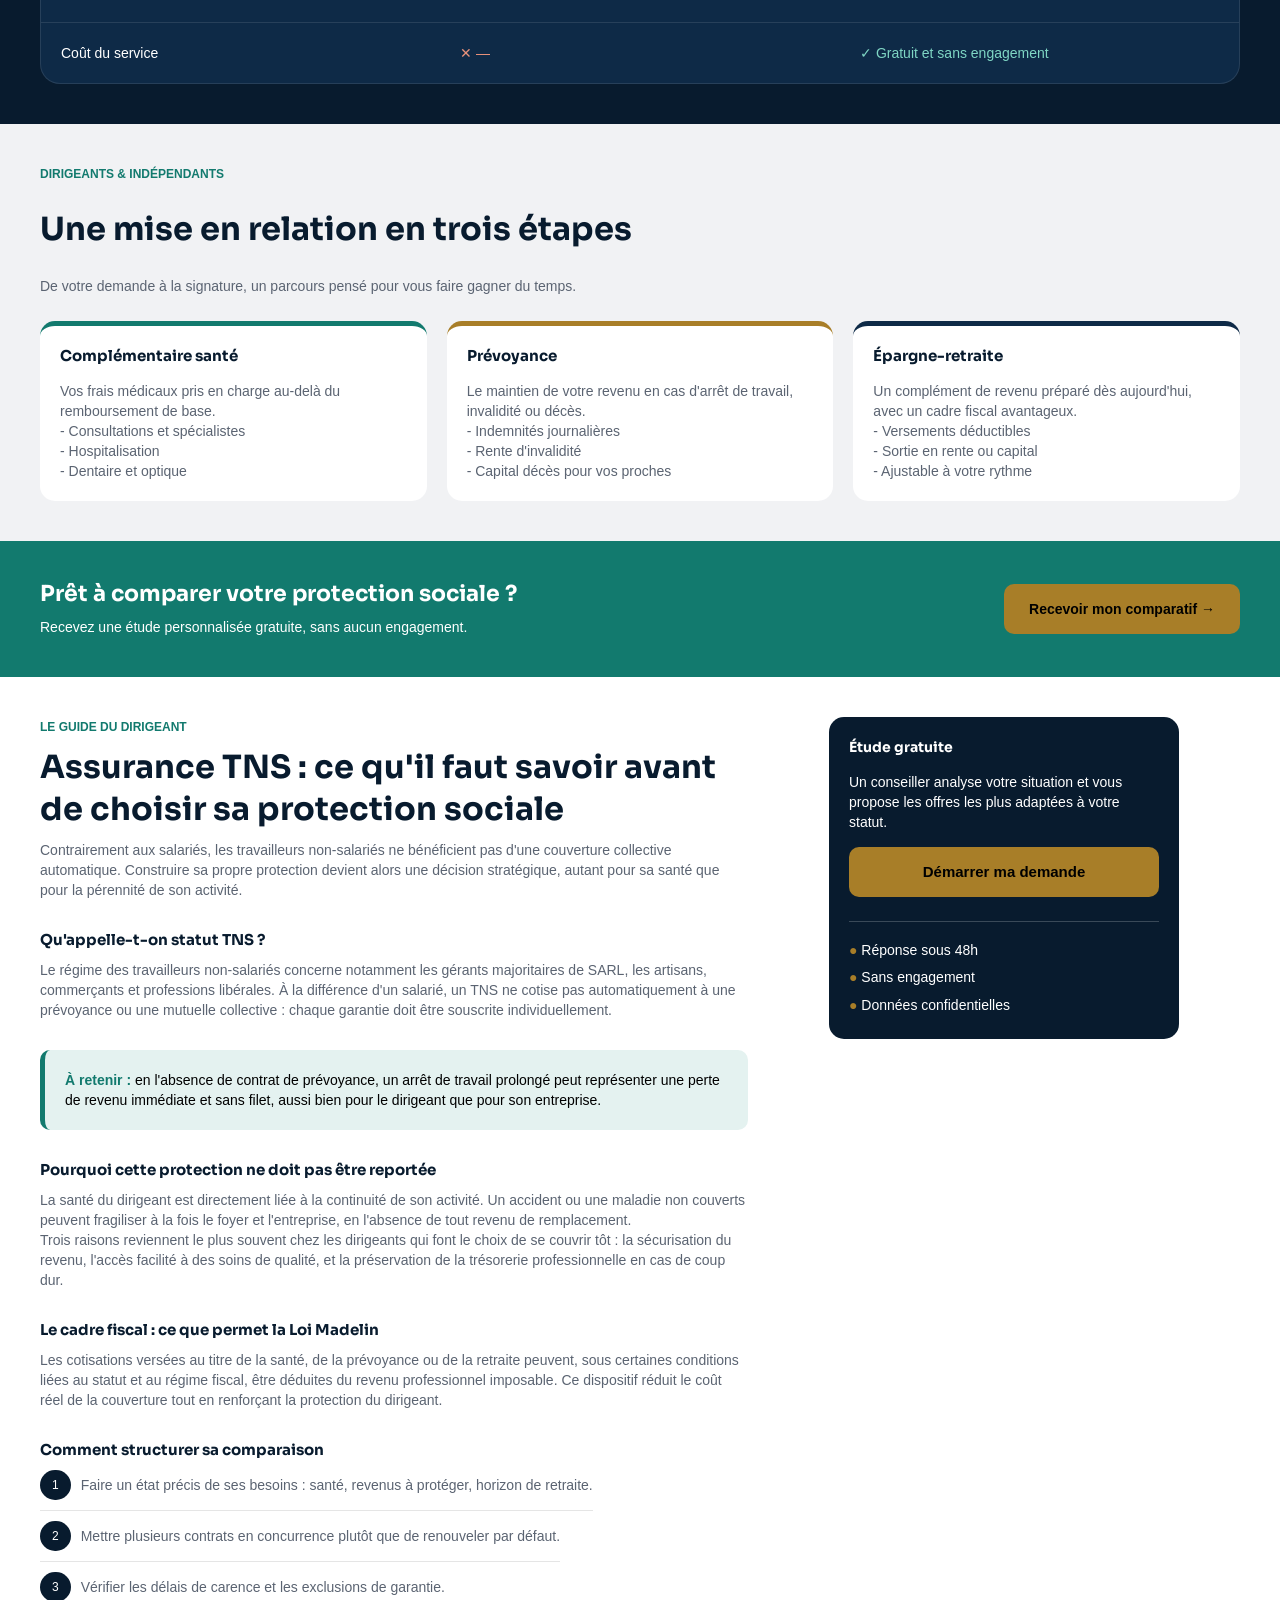
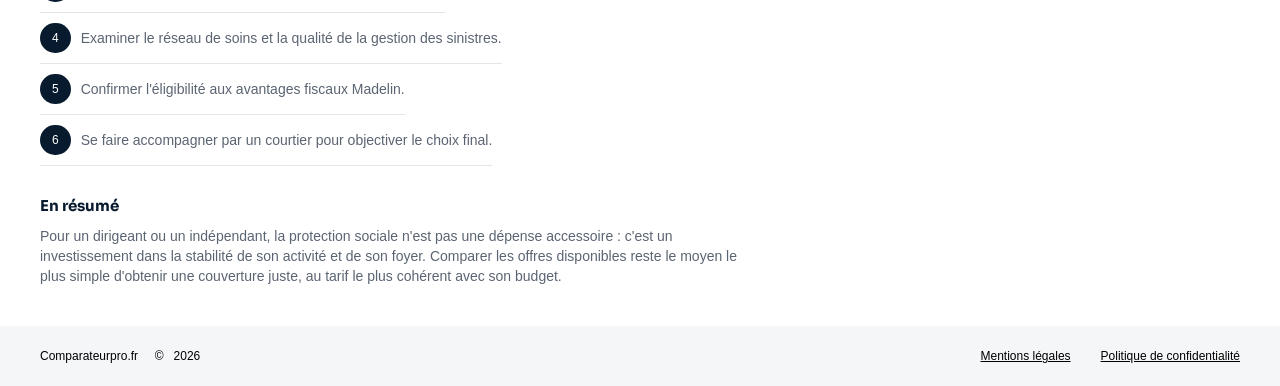
<file: assurance-tns/index.html>
<!DOCTYPE html>
<html data-wf-page="6a579420e11de9ea358d3d93" data-wf-site="65cdd89a107bcefe374dd647" lang="fr">
<head>
  <meta charset="utf-8">
  <title>Assurance TNS</title>
  <meta name="description" content="Assurance TNS : comparez les offres des meilleurs partenaires du marché, adaptées à votre activité professionnelle.">
  <link rel="canonical" href="https://assurance-tns.lp.comparateurpro.fr/">
  <meta content="Assurance TNS" property="og:title">
  <meta content="Assurance TNS" name="twitter:title">
  <meta content="width=device-width, initial-scale=1" name="viewport">
  <meta content="Webflow" name="generator">
  <link rel="stylesheet" href="style.css">
  
  
  
  
  
  
  
  <link href="img/favicon.png" rel="shortcut icon" type="image/x-icon">
  <link href="img/webclip.png" rel="apple-touch-icon">
  <script>
	// --- 1. Initialisation de la couche de données (DataLayer) et de gtag ---    
    window.dataLayer = window.dataLayer || [];
    function gtag() { dataLayer.push(arguments); }
    // --- 2. Déclaration du Consent Mode V2 par défaut (au chargement le plus tôt possible) ---
    // Cette partie est CRUCIALE pour la conformité (par exemple, DMA).
    // Elle DOIT PRÉCÉDER tout autre script Google (GTM, GA4, GADS, etc.)
    gtag('consent', 'default', {
        'ad_storage': 'denied',
        'analytics_storage': 'denied',
        'ad_user_data': 'denied',
        'ad_personalization': 'denied',
        'security_storage': 'granted', // Généralement accordé par défaut (nécessaire à la sécurité du site)
        'wait_for_update': 500 // Temps maximum en ms pour que le consentement soit mis à jour
    });
</script><!--  Google Tag Manager  -->
  <script>(function(w,d,s,l,i){w[l]=w[l]||[];w[l].push({'gtm.start':
new Date().getTime(),event:'gtm.js'});var f=d.getElementsByTagName(s)[0],
j=d.createElement(s),dl=l!='dataLayer'?'&l='+l:'';j.async=true;j.src=
'https://www.googletagmanager.com/gtm.js?id='+i+dl;f.parentNode.insertBefore(j,f);
})(window,document,'script','dataLayer','GTM-53SH7D7F');</script>
  <!--  End Google Tag Manager  -->
</head>
<body class="body-tns">
  <div class="content-tns">
    <div class="logo-iard logo-bar-tns"><img src="img/65cf1840a5e9f6a9962443c5_black_logo_comparateurpro-p-500-1-1.png" loading="lazy" width="200" alt="">
      <div class="text-tns">Vous êtes assureur ? <a href="https://www.hellolead.pro/contact/?ltm_source=ADW_tns" class="link-tns"><strong>Contactez-nous</strong></a>
      </div>
    </div>
    <div class="header-tns">
      <div class="left-iard left-tns">
        <div class="eyebrow-iard eyebrow-tns"><strong>Dirigeants &amp; indépendants</strong></div>
        <h1 class="h1-iard-v2 h1-tns">Votre protection sociale mérite un contrat <span class="span-tns">à la hauteur</span> de votre activité.</h1>
        <div class="paragraph-iard paragraph-tns">Santé, prévoyance, retraite : comparez gratuitement les offres conçues pour les statuts TNS et identifiez la couverture la plus juste, au meilleur tarif.</div>
        <div class="iard-blocs">
          <div id="w-node-_6547e6c0-8479-fe33-1554-99c3b96e762c-358d3d93" class="w-layout-layout iard-stack tns-stack wf-layout-layout">
            <div class="w-layout-cell cell-iard">
              <h2 class="h1-iard-v2 h1-tns">+40</h2>
              <div class="paragraph-iard paragraph-tns">compagnies partenaires</div>
            </div>
            <div class="w-layout-cell cell-iard">
              <h2 class="h1-iard-v2 h1-tns">48h</h2>
              <div class="paragraph-iard paragraph-tns">délai moyen de retour</div>
            </div>
            <div class="w-layout-cell cell-iard">
              <h2 class="h1-iard-v2 h1-tns">0€</h2>
              <div class="paragraph-iard paragraph-tns">service sans engagement</div>
            </div>
          </div>
        </div>
      </div>
      <div class="right-tns">
        <div class="formulaire-iard rc-pro-adw form-2-assurance form-tns-2">
          <div id="comparateur" class="titre-15-assurance titre-ass-tns-2">Trouvez le meilleur prix pour votre protection sociale Individuelle   !</div>
          <div class="titre-16-assurance tns-title-2">Dirigeants ou indépendants, économisez jusqu&#x27;à 35% sur votre Assurance protection sociale<br></div>
          <div class="w-layout-blockcontainer container-108 assurance-iard w-container">
            <div class="form-block-39 form-autonome">
              <form method="get" data-form="multistep" name="wf-form-Assurance-TNS-Pro-Form" data-name="Assurance-TNS-Pro-Form" id="wf-form-Assurance-TNS-Pro-Form" data-logic-extra="true" class="form-ass form-globale form-redirect" data-wf-page-id="6a579420e11de9ea358d3d93" data-wf-element-id="c90d6ecf-6393-0168-90f5-4b3a3045089c">
                <div class="w-embed"><input type="hidden" value="SOURCE PAR DEFAUT" name="source" id="source">
              <input type="hidden" value="" name="categorie" id="categorie">
              <input type="hidden" value="1" name="coordonnee">
              <input type="hidden" value="" name="gclid" id="gclid">
              <input type="hidden" value="" name="user" id="user">
              <input type="hidden" value="" name="msclkid" id="msclkid">
              <input type="hidden" value="" name="fbclid" id="fbclid">
              <input type="hidden" value="" name="gbraid" id="gbraid">
              <input type="hidden" value="" name="wbraid" id="wbraid">
              <input type="hidden" value="" name="ttclid" id="ttclid">
              <input type="hidden" value="" name="utm_source" id="utm_source">
              <input type="hidden" value="" name="utm_medium" id="utm_medium">
              <input type="hidden" value="" name="utm_campaign" id="utm_campaign">
              <input type="hidden" value="" name="utm_term" id="utm_term">
              <input type="hidden" value="" name="utm_content" id="utm_content">
              <input type="hidden" value="" name="page_url" id="page_url">
              <input type="hidden" value="" name="referrer" id="referrer">
            </div>
                <div data-form="step" class="etape-2 form-blobale style-iard">
                  <div data-checkbox="1" data-answer="" data-go-to="step-2" class="etape-content-3 form-blobale">
                    <div class="champ-masque w-embed"><input type="hidden" name="question_1" value="Quel type de contrat recherchez-vous ?">
                      <input type="hidden" value="Votre Complémentaire Santé ou Mutuelle" name="reponse_lib_1_1">
                      <input type="hidden" value="Votre Prévoyance" name="reponse_lib_1_2">
                      <input type="hidden" value="Votre Épargne-Retraite individuelle" name="reponse_lib_1_3">
                      <input type="hidden" name="question_2" value="Quel est votre régime actuel ?">
                      <input type="hidden" name="question_3" value="Avez-vous le statut d'auto ou micro entrepreneur ?">
                      <input type="hidden" name="question_4" value="Quel est le nombre de salariés à assurer ?">
                      <input type="hidden" name="question_5" value="Seriez-vous également intéressé par les assurances professionnelles ? Lesquelles ?">
                      <input type="hidden" value="Responsabilité Civile Professionnelle" name="reponse_lib_5_1">
                      <input type="hidden" value="Multirisque Professionnelle" name="reponse_lib_5_2">
                      <input type="hidden" value="Responsabilité Civile Décennale" name="reponse_lib_5_3">
                      <input type="hidden" value="Marchandises" name="reponse_lib_5_4">
                      <input type="hidden" value="Véhicules et flotte d'entreprise" name="reponse_lib_5_5">
                      <input type="hidden" value="Quel est le nombre de véhicules à assurer ?" name="reponse_champ_lib_5_5">
                      <input type="hidden" value="Non, merci !" name="reponse_lib_5_6">
                      <input type="hidden" name="question_7" value="Quel est votre assureur actuel?">
                      <input type="hidden" name="question_8" value="Votre société existe-t-elle déjà ?">
                    </div>
                    <div class="text-block-399 titre-assurance-iard">Quel type de contrat recherchez-vous ?</div><label class="w-checkbox reponse-choix-multiple rep-tns-2"><input type="checkbox" name="reponse_1_1" id="reponse_1_1" data-name="reponse_1_1" class="w-checkbox-input rcm-check"><span class="rcm-text radio-button-label-117 w-form-label" for="reponse_1_1">Votre Complémentaire Santé ou Mutuelle</span></label><label class="w-checkbox reponse-choix-multiple rep-tns-2"><input type="checkbox" name="reponse_1_2" data-name="reponse_1_2" class="w-checkbox-input rcm-check"><span class="rcm-text radio-button-label-117 w-form-label" for="reponse_1_2">Votre Prévoyance</span></label><label class="w-checkbox reponse-choix-multiple rep-tns-2"><input type="checkbox" name="reponse_1_3" id="reponse_1_3" data-name="reponse_1_3" class="w-checkbox-input rcm-check"><span class="rcm-text radio-button-label-117 w-form-label" for="reponse_1_3">Votre Épargne-Retraite individuelle</span></label>
                    <div class="etape-btn">
                      <a data-form="next-btn" href="#" class="button-139 rc-pro button-tns-2 w-button">Suivant</a>
                    </div>
                  </div>
                </div>
                <div data-form="step" class="etape-2 form-blobale">
                  <div data-go-to="step-3" data-answer="step-2" class="etape-content-3 form-blobale">
                    <div class="titre-assurance-iard-20">Quel est votre régime actuel ?</div><label class="radio-btn radio-tns-2 w-radio"><input class="w-form-formradioinput w-radio-input" name="reponse_2" data-name="reponse_2" data-radio-delay="25" data-radio-skip="true" type="radio" id="Le-r-gimes-des-Travailleurs-non-salari-s" data-go-to="step-3" required="" value="Le régimes des Travailleurs non salariés"><span class="radio-button-label-233 w-form-label" for="Le-r-gimes-des-Travailleurs-non-salari-s">Le régimes des Travailleurs non salariés</span></label><label class="radio-btn radio-tns-2 w-radio"><input class="w-form-formradioinput w-radio-input" data-skip-to="3" name="reponse_2" data-name="reponse_2" data-radio-delay="25" data-radio-skip="true" type="radio" id="Le-r-gime-des-salari-s-ou-assimil-s" data-go-to="step-4" value="Le régime des salariés (ou assimilés)"><span class="radio-button-label-231 w-form-label" for="Le-r-gime-des-salari-s-ou-assimil-s">Le régime des salariés (ou assimilés)</span></label><label class="radio-btn radio-tns-2 w-radio"><input data-delay="25" class="w-form-formradioinput w-radio-input" name="reponse_2" data-name="reponse_2" data-radio-skip="true" type="radio" id="Mutualit-sociale-agricole-MSA" data-go-to="step-3" value="Mutualité sociale agricole (MSA)"><span class="radio-button-label-237 w-form-label" for="Mutualit-sociale-agricole-MSA">Mutualité sociale agricole (MSA)</span></label><label class="radio-btn radio-tns-2 w-radio"><input class="w-form-formradioinput w-radio-input" data-skip-to="4" name="reponse_2" data-name="reponse_2" data-radio-delay="25" data-radio-skip="true" type="radio" id="Autre-r-gime-social-obligatoire-sp-cifique" data-go-to="step-5" value="Autre régime social obligatoire spécifique"><span class="radio-button-label-235 w-form-label" for="Autre-r-gime-social-obligatoire-sp-cifique">Autre régime social obligatoire spécifique</span></label>
                    <div class="etape-bouton-17 assurance-iard">
                      <a data-form="back-btn" href="#" class="bouton-precedent rc-pro tns-button-2 w-button">Précédent</a>
                      <a data-form="next-btn" href="#" class="bouton-suivant rc-pro tns-button-2 w-button">Suivant</a>
                    </div>
                  </div>
                </div>
                <div data-form="step" class="etape-2">
                  <div data-go-to="step-4" data-answer="step-3" class="etape-content-3 form-blobale">
                    <div class="titre-assurance-iard-20">Avez-vous le statut d&#x27;auto ou micro entrepreneur ?</div><label class="radio-btn iard-mobile w-radio"><input class="w-form-formradioinput w-radio-input" data-skip-to="4" name="reponse_3" data-name="reponse_3" data-radio-delay="25" data-radio-skip="true" type="radio" id="Oui-3" data-go-to="step-5" required="" value="Oui"><span class="radio-button-label-230 w-form-label" for="Oui-3">OUI</span></label><label class="radio-btn iard-mobile w-radio"><input class="w-form-formradioinput w-radio-input" data-skip-to="4" name="reponse_3" data-name="reponse_3" data-radio-delay="25" data-radio-skip="true" type="radio" id="Non-2" data-go-to="step-5" value="Non"><span class="radio-button-label-230 w-form-label" for="Non-2">NON</span></label>
                    <div class="etape-bouton-17 assurance-iard">
                      <a data-form="back-btn" href="#" class="bouton-precedent rc-pro tns-button-2 w-button">Précédent</a>
                      <a data-form="next-btn" href="#" class="bouton-suivant rc-pro tns-button-2 w-button">Suivant</a>
                    </div>
                  </div>
                  <div data-go-to="step-5" data-answer="step-4" class="etape-content-3 form-blobale">
                    <div class="titre-assurance-iard-20">Quel est le nombre de salariés à assurer ?</div><input class="chiffre w-input" maxlength="256" name="reponse_4" data-name="reponse_4" placeholder="" type="text" required="">
                    <div class="etape-bouton-17 assurance-iard">
                      <a data-form="back-btn" href="#" class="bouton-precedent rc-pro tns-button-2 w-button">Précédent</a>
                      <a data-form="next-btn" href="#" class="bouton-suivant rc-pro tns-button-2 w-button">Suivant</a>
                    </div>
                  </div>
                </div>
                <div data-form="step" class="etape-2">
                  <div data-checkbox="1" data-answer="step-5" data-go-to="step-6" class="etape-content-3 form-blobale">
                    <div class="titre-assurance-iard-20">Seriez-vous également intéressé par les assurances professionnelles ? Lesquelles ?</div><label class="w-checkbox reponse-choix-multiple rep-tns-2"><input type="checkbox" name="reponse_5_1" id="reponse_5_1" data-name="reponse_5_1" class="w-checkbox-input rcm-check"><span class="rcm-text radio-button-label-117 w-form-label" for="reponse_5_1">Responsabilité Civile Professionnelle</span></label><label class="w-checkbox reponse-choix-multiple rep-tns-2"><input type="checkbox" name="reponse_5_2" id="reponse_5_2" data-name="reponse_5_2" class="w-checkbox-input rcm-check"><span class="rcm-text radio-button-label-117 w-form-label" for="reponse_5_2">Multirisque Professionnelle</span></label><label class="w-checkbox reponse-choix-multiple rep-tns-2"><input type="checkbox" name="reponse_5_3" id="reponse_5_3" data-name="reponse_5_3" class="w-checkbox-input rcm-check"><span class="rcm-text radio-button-label-117 w-form-label" for="reponse_5_3">Responsabilité Civile Décennale</span></label><label class="w-checkbox reponse-choix-multiple rep-tns-2"><input type="checkbox" name="reponse_5_4" id="reponse_5_4" data-name="reponse_5_4" class="w-checkbox-input rcm-check"><span class="rcm-text radio-button-label-117 w-form-label" for="reponse_5_4">Marchandises</span></label><label class="w-checkbox reponse-choix-multiple rep-tns-2"><input type="checkbox" name="reponse_5_5" id="reponse_5_5" data-name="reponse_5_5" data-w-id="c90d6ecf-6393-0168-90f5-4b3a304508fa" class="w-checkbox-input rcm-check check-condition"><span class="rcm-text radio-button-label-117 w-form-label" for="reponse_5_5">Véhicules et flotte d&#x27;entreprise</span></label>
                    <div class="etape-content-3 form-blobale nmbre-vehicule">
                      <div class="titre-assurance-iard-20">Quel est le nombre de véhicules à assurer ?</div><input class="chiffre champ-condition w-input" maxlength="256" name="reponse_champ_5_5" data-name="reponse_champ_5_5" placeholder="" type="text" id="reponse_champ_5_-2">
                    </div><label class="w-checkbox reponse-choix-multiple rep-tns-2"><input type="checkbox" name="reponse_5_6" id="reponse_5_6" data-name="reponse_5_6" class="w-checkbox-input rcm-check"><span class="rcm-text radio-button-label-117 w-form-label" for="reponse_5_6">Non, merci !</span></label>
                    <div class="etape-bouton-17 assurance-iard">
                      <a data-form="back-btn" href="#" class="bouton-precedent rc-pro tns-button-2 w-button">Précédent</a>
                      <a data-form="next-btn" href="#" class="bouton-suivant rc-pro tns-button-2 w-button">Suivant</a>
                    </div>
                  </div>
                </div>
                <div data-form="step" class="etape-2 form-blobale">
                  <div data-go-to="etape-mail" data-answer="step-6" class="etape-content-3 form-blobale etape-condition">
                    <div class="titre-assurance-iard-20">Quel est votre assureur actuel?</div><label class="radio-btn iard-mobile w-radio"><input class="w-form-formradioinput w-radio-input" name="reponse_7" data-name="reponse_7" data-radio-delay="25" data-radio-skip="true" type="radio" id="Allianz" value="Allianz"><span class="radio-button-label-228 w-form-label" for="Allianz">Allianz</span></label><label class="radio-btn iard-mobile w-radio"><input type="radio" name="reponse_7" id="Axa" data-name="reponse_7" class="w-form-formradioinput w-radio-input" value="Axa"><span class="radio-button-label-227 w-form-label" for="Axa">Axa</span></label><label class="radio-btn iard-mobile w-radio"><input type="radio" name="reponse_7" id="Gan-ou-Groupama" data-name="reponse_7" class="w-form-formradioinput w-radio-input" value="Gan (ou Groupama)"><span class="radio-button-label-227 w-form-label" for="Gan-ou-Groupama">Gan (ou Groupama)</span></label><label class="radio-btn iard-mobile w-radio"><input type="radio" name="reponse_7" id="April" data-name="reponse_7" class="w-form-formradioinput w-radio-input" value="April"><span class="radio-button-label-227 w-form-label" for="April">April</span></label><label class="radio-btn iard-mobile w-radio"><input type="radio" name="reponse_7" id="Generali" data-name="reponse_7" class="w-form-formradioinput w-radio-input" value="Generali"><span class="radio-button-label-227 w-form-label" for="Generali">Generali</span></label><input class="lettre lettre-assurance autre-assurance w-input" maxlength="256" name="reponse_7" data-name="reponse_7" placeholder="Autre assureur" type="text" required=""><label class="radio-btn iard-mobile w-radio"><input type="radio" name="reponse_7" id="Je-ne-suis-pas-encore-assur" data-name="reponse_7" class="w-form-formradioinput w-radio-input" value="Je ne suis pas encore assuré"><span class="radio-button-label-227 w-form-label" for="Je-ne-suis-pas-encore-assur">Je ne suis pas encore assuré</span></label>
                    <div class="etape-bouton-17 assurance-iard">
                      <a data-form="back-btn" href="#" class="bouton-precedent rc-pro tns-button-2 w-button">Précédent</a>
                      <a href="#" data-form="next-btn" class="bouton-suivant rc-pro tns-button-2 w-button">Suivant</a>
                    </div>
                  </div>
                </div>
                <div data-form="step" class="etape-2 form-blobale">
                  <div data-go-to="code-postal" data-answer="etape-mail" class="etape-content-3 form-blobale">
                    <div class="titre-assurance-iard-20">Merci, nous avons bien identifié vos besoins !<br>Sur quelle adresse mail souhaitez-vous recevoir vos devis ?</div>
                    <div class="civilite-email"><input class="email-15 w-input" maxlength="256" name="mail" data-name="mail" placeholder="Adresse e-mail" type="email" required=""></div>
                  </div>
                  <div class="etape-bouton-17 assurance-iard">
                    <a data-form="back-btn" href="#" class="bouton-precedent rc-pro tns-button-2 w-button">Précédent</a>
                    <a data-form="next-btn" href="#" class="bouton-suivant rc-pro tns-button-2 w-button">Suivant</a>
                  </div>
                </div>
                <div data-form="step" class="etape-2 form-blobale">
                  <div data-go-to="societe" data-answer="code-postal" class="etape-content-3 form-blobale">
                    <div class="titre-assurance-iard-20">Quelle est la société concernée par cette demande ?</div>
                    <div class="coordonnees-societe"><input class="nom-societe w-input" maxlength="256" name="societe" data-name="societe" placeholder="Nom de la société" type="text" required=""><input class="code-postale-webflow w-input" data-phone-autoformat="xxxxx" maxlength="256" data-min-character="5" name="code_postal" data-name="code_postal" placeholder="Code postal" type="tel" required=""></div>
                    <div class="etape-bouton-17 assurance-iard">
                      <a data-form="back-btn" href="#" class="bouton-precedent rc-pro tns-button-2 w-button">Précédent</a>
                      <a data-form="next-btn" href="#" class="bouton-suivant rc-pro tns-button-2 w-button">Suivant</a>
                    </div>
                  </div>
                </div>
                <div data-form="step" class="etape-2 form-blobale">
                  <div data-go-to="nom-prenom" data-answer="societe" class="etape-content-3 form-blobale">
                    <div class="titre-assurance-iard-20">Votre société existe-t-elle déjà ?</div><label class="radio-btn radio-tns-2 w-radio"><input class="w-form-formradioinput w-radio-input" name="reponse_8" data-name="reponse_8" data-radio-delay="25" data-radio-skip="true" type="radio" id="Soci-t-existante" required="" value="Société existante"><span class="radio-button-label-229 w-form-label" for="Soci-t-existante">Société existante</span></label><label class="radio-btn radio-tns-2 w-radio"><input class="w-form-formradioinput w-radio-input" name="reponse_8" data-name="reponse_8" data-radio-delay="25" data-radio-skip="true" type="radio" id="Soci-t-en-cours-de-cr-ation" value="Société en cours de création"><span class="radio-button-label-234 w-form-label" for="Soci-t-en-cours-de-cr-ation">Société en cours de création</span></label>
                    <div class="etape-bouton-17 assurance-iard">
                      <a data-form="back-btn" href="#" class="bouton-precedent rc-pro tns-button-2 w-button">Précédent</a>
                      <a data-form="next-btn" href="#" class="bouton-suivant rc-pro tns-button-2 w-button">Suivant</a>
                    </div>
                  </div>
                </div>
                <div data-form="step" class="etape-2 form-blobale">
                  <div data-go-to="telephone" data-answer="nom-prenom" class="etape-content-3 form-blobale">
                    <div class="titre-assurance-iard-20">A quel nom nos partenaires doivent-ils adresser vos devis ?</div>
                    <div class="civilite-email-tel"><input class="name-15 iard w-input" maxlength="256" name="nom" data-name="nom" placeholder="Nom" type="text" required=""><input class="name-15 iard w-input" maxlength="256" name="prenom" data-name="prenom" placeholder="Prénom" type="text" required=""></div>
                    <div class="etape-bouton-17 assurance-iard">
                      <a data-form="back-btn" href="#" class="bouton-precedent rc-pro tns-button-2 w-button">Précédent</a>
                      <a data-form="next-btn" href="#" class="bouton-suivant rc-pro tns-button-2 w-button">Suivant</a>
                    </div>
                  </div>
                </div>
                <div data-form="step" class="etape-2 form-blobale">
                  <div data-answer="telephone" class="etape-content-3 form-blobale etape-consentement">
                    <div class="titre-assurance-iard-20">Et enfin, votre numéro de téléphone <br>mobile ?</div>
                    <div class="information-acheteur"><input class="phone-webflow w-input" data-phone-autoformat="xx xx xx xx xx" maxlength="256" data-min-character="14" name="telephone" data-name="telephone" placeholder="Téléphone" type="tel" required=""></div>
                    <div class="titre-consentement-18">En soumettant ce formulaire, j&#x27;accepte que les informations saisies soient exploitées dans le cadre de la relation commerciale qui peut en découler.</div>
                    <div class="consentement-1-11"><label class="consentement-2 w-radio"><input type="radio" name="consentement" id="oui" data-name="consentement" required="" data-w-id="c90d6ecf-6393-0168-90f5-4b3a3045096e" class="w-form-formradioinput w-radio-input" value="oui"><span class="radio-button-label-232 w-form-label" for="oui">J&#x27;accepte</span></label><label class="w-radio"><input type="radio" name="consentement" data-name="consentement" data-w-id="c90d6ecf-6393-0168-90f5-4b3a30450972" class="w-form-formradioinput w-radio-input" value="non"><span class="radio-button-label-236 w-form-label">Je n&#x27;accepte pas</span></label></div>
                    <div class="popup-consentement">
                      <div class="titre-consnetement-2">Vous devez accepter les termes et conditions.</div>
                    </div>
                    <div class="etape-bouton-17 assurance-iard">
                      <a data-form="back-btn" href="#" class="bouton-precedent rc-pro tns-button-2 w-button">Précédent</a><input type="submit" data-wait="Patienter..." data-form="submit-btn" class="bouton-valider rc-pro tns-button w-button" value="Valider">
                    </div>
                  </div>
                </div>
              </form>
              <div class="success-message-55 w-form-done">
                <div class="text-block-400"><strong class="bold-text-803">Merci !<br>‍</strong>Votre demande a bien été reçue !<br></div>
              </div>
              <div class="w-form-fail">
                <div>Oops! Something went wrong while submitting the form.</div>
              </div>
            </div>
          </div>
        </div>
      </div>
    </div>
    <section class="carrousel-assurance premier-careoussel">
      <section class="section-27">
        <div class="card-7">
          <div lumious-ticker-speed="50" lumious-ticker="true" class="ticker">
            <div lumious-ticker-content="true" class="ticker-content-6"><img width="82" height="40" alt="" src="img/unnamed.png" loading="lazy" class="ticker-logo"><img width="182" height="40" alt="" src="img/vinnytsia-ukraine-november-17-2023-600nw-2389537541.webp" loading="lazy" srcset="img/vinnytsia-ukraine-november-17-2023-600nw-2389537541-p-500.webp 500w, img/vinnytsia-ukraine-november-17-2023-600nw-2389537541.webp 600w" sizes="182px" class="ticker-logo"><img width="52" height="40" alt="" src="img/1200px-Assicurazioni_Generali_logo.svg.avif" loading="lazy" class="ticker-logo"><img width="213" height="40" alt="" src="img/Logo-MMA-2017.png" loading="lazy" class="ticker-logo"><img width="97" height="40" alt="" src="img/Embleme-AXA.png" loading="lazy" class="ticker-logo"><img width="97" height="40" alt="" src="img/Garance.avif" loading="lazy" class="ticker-logo"><img width="97" height="40" alt="" src="img/logo-vectoriel-macif.jpg" loading="lazy" srcset="img/logo-vectoriel-macif-p-500.jpg 500w, img/logo-vectoriel-macif.jpg 630w" sizes="97px" class="ticker-logo"><img width="97" height="40" alt="" src="img/800px-Image-Hiscox.avif" loading="lazy" class="ticker-logo"><img width="97" height="40" alt="" src="img/mercer-logo.jpg" loading="lazy" srcset="img/mercer-logo-p-500.jpg 500w, img/mercer-logo.jpg 512w" sizes="97px" class="ticker-logo"></div>
          </div>
        </div>
      </section>
    </section>
    <div class="how-tns">
      <div class="eyebrow-iard eyebrow-tns teal-tns"><strong>Dirigeants &amp; indépendants</strong></div>
      <h2 class="h1-iard-v2 h1-tns teal-color">Une mise en relation en trois étapes</h2>
      <div class="paragraph-iard paragraph-tns color-tns">De votre demande à la signature, un parcours pensé pour vous faire gagner du temps.</div>
      <div class="boxes-tns">
        <div class="box-tns">
          <div class="title-tns-box">
            <div class="num-tns">01</div>
            <div class="text-box">Décrire</div>
          </div>
          <div class="title-box-bloc">Décrivez votre situation</div>
          <div class="paragraph-iard paragraph-tns color-tns">De votre demande à la signature, un parcours pensé pour vous faire gagner du temps.</div>
        </div>
        <div class="box-tns">
          <div class="title-tns-box">
            <div class="num-tns">02</div>
            <div class="text-box">Échanger</div>
          </div>
          <div class="title-box-bloc">Un conseiller spécialisé TNS vous appelle</div>
          <div class="paragraph-iard paragraph-tns color-tns">Il analyse votre besoin réel et sélectionne les garanties adaptées à votre profil et votre budget.</div>
        </div>
        <div class="box-tns">
          <div class="title-tns-box">
            <div class="num-tns">03</div>
            <div class="text-box">Choisir</div>
          </div>
          <div class="title-box-bloc">Comparez et sélectionnez votre offre</div>
          <div class="paragraph-iard paragraph-tns color-tns">Vous recevez plusieurs propositions chiffrées et restez libre d&#x27;accepter, ou non, sans aucune obligation.</div>
        </div>
      </div>
    </div>
    <div class="why-tns">
      <div class="eyebrow-iard eyebrow-tns"><strong>Pourquoi comparer</strong></div>
      <h2 class="h1-iard-v2 h1-tns">Ce que change un comparatif fait dans les règles</h2>
      <div class="paragraph-iard paragraph-tns">Un contrat souscrit sans mise en concurrence coûte, en moyenne, plus cher pour une couverture équivalente.</div>
      <div id="w-node-d8d3bc8d-7f3e-127b-bc6e-352a79830172-358d3d93" class="w-layout-layout stack-tns wf-layout-layout">
        <div class="w-layout-cell cell-1-head">
          <div class="title-box-bloc stack-color-text">Critère</div>
        </div>
        <div class="w-layout-cell cell-2-head">
          <div class="title-box-bloc stack-color-text">Sans comparaison</div>
        </div>
        <div class="w-layout-cell cell-3-head">
          <div class="title-box-bloc stack-color-text">Avec ComparateurPro</div>
        </div>
        <div class="w-layout-cell content-cell content-4-cell">
          <div class="paragraph-iard paragraph-tns">Nombre d&#x27;offres étudiées</div>
        </div>
        <div class="w-layout-cell content-cell">
          <div class="paragraph-iard paragraph-tns cell-text-color">✕ 1 seule, en général</div>
        </div>
        <div class="w-layout-cell content-cell content-5-cell">
          <div class="paragraph-iard paragraph-tns cell-color-2">✓ Plusieurs assureurs</div>
        </div>
        <div class="w-layout-cell content-cell content-4-cell">
          <div class="paragraph-iard paragraph-tns">Adéquation au statut TNS</div>
        </div>
        <div class="w-layout-cell content-cell">
          <div class="paragraph-iard paragraph-tns cell-text-color">✕ Rarement vérifiée</div>
        </div>
        <div class="w-layout-cell content-cell content-5-cell">
          <div class="paragraph-iard paragraph-tns cell-color-2">✓ Analysée par un expert</div>
        </div>
        <div class="w-layout-cell content-cell content-4-cell">
          <div class="paragraph-iard paragraph-tns">Optimisation fiscale (Loi Madelin)</div>
        </div>
        <div class="w-layout-cell content-cell">
          <div class="paragraph-iard paragraph-tns cell-text-color">✕ Souvent ignorée</div>
        </div>
        <div class="w-layout-cell content-cell content-5-cell">
          <div class="paragraph-iard paragraph-tns cell-color-2">✓ Systématiquement étudiée</div>
        </div>
        <div class="w-layout-cell content-cell content-4-cell">
          <div class="paragraph-iard paragraph-tns">Temps passé</div>
        </div>
        <div class="w-layout-cell content-cell">
          <div class="paragraph-iard paragraph-tns cell-text-color">✕ Plusieurs semaines</div>
        </div>
        <div class="w-layout-cell content-cell content-5-cell">
          <div class="paragraph-iard paragraph-tns cell-color-2">✓ 48h en moyenne</div>
        </div>
        <div class="w-layout-cell content-cell content-2-cell">
          <div class="paragraph-iard paragraph-tns">Coût du service</div>
        </div>
        <div class="w-layout-cell content-cell">
          <div class="paragraph-iard paragraph-tns cell-text-color">✕ —</div>
        </div>
        <div class="w-layout-cell content-cell content-3-cell">
          <div class="paragraph-iard paragraph-tns cell-color-2">✓ Gratuit et sans engagement</div>
        </div>
      </div>
    </div>
    <div class="garantie-tns">
      <div class="eyebrow-iard eyebrow-tns teal-tns"><strong>Dirigeants &amp; indépendants</strong></div>
      <h2 class="h1-iard-v2 h1-tns teal-color">Une mise en relation en trois étapes</h2>
      <div class="paragraph-iard paragraph-tns color-tns">De votre demande à la signature, un parcours pensé pour vous faire gagner du temps.</div>
      <div class="boxes-garantie">
        <div class="box-gar">
          <div class="title-box-bloc">Complémentaire santé</div>
          <div class="paragraph-iard paragraph-tns color-tns">Vos frais médicaux pris en charge au-delà du remboursement de base.<br>- Consultations et spécialistes<br>- Hospitalisation<br>- Dentaire et optique</div>
        </div>
        <div class="box-gar box-gar-2">
          <div class="title-box-bloc">Prévoyance</div>
          <div class="paragraph-iard paragraph-tns color-tns">Le maintien de votre revenu en cas d&#x27;arrêt de travail, invalidité ou décès.<br>- Indemnités journalières<br>- Rente d&#x27;invalidité<br>- Capital décès pour vos proches</div>
        </div>
        <div class="box-gar box-gar-3">
          <div class="title-box-bloc">Épargne-retraite</div>
          <div class="paragraph-iard paragraph-tns color-tns">Un complément de revenu préparé dès aujourd&#x27;hui, avec un cadre fiscal avantageux.<br>- Versements déductibles<br>- Sortie en rente ou capital<br>- Ajustable à votre rythme</div>
        </div>
      </div>
    </div>
    <div class="cta-tns">
      <div class="left-cta-tns">
        <h2 class="h1-iard-v2 h1-tns h3-tns">Prêt à comparer votre protection sociale ?</h2>
        <div class="paragraph-iard paragraph-tns">Recevez une étude personnalisée gratuite, sans aucun engagement.</div>
      </div>
      <a href="#wf-form-Assurance-TNS-Pro-Form" class="tns-button w-button"><strong>Recevoir mon comparatif →</strong></a>
    </div>
    <div class="guide-tns">
      <div class="left-guide">
        <div class="guide-1">
          <div class="eyebrow-iard eyebrow-tns teal-tns"><strong>Le guide du dirigeant</strong></div>
          <h2 class="h1-iard-v2 h1-tns teal-color">Assurance TNS : ce qu&#x27;il faut savoir avant de choisir sa protection sociale</h2>
          <div class="paragraph-iard paragraph-tns color-tns">Contrairement aux salariés, les travailleurs non-salariés ne bénéficient pas d&#x27;une couverture collective automatique. Construire sa propre protection devient alors une décision stratégique, autant pour sa santé que pour la pérennité de son activité.</div>
        </div>
        <div class="guide-1">
          <div class="title-box-bloc">Qu&#x27;appelle-t-on statut TNS ?</div>
          <div class="paragraph-iard paragraph-tns color-tns">Le régime des travailleurs non-salariés concerne notamment les gérants majoritaires de SARL, les artisans, commerçants et professions libérales. À la différence d&#x27;un salarié, un TNS ne cotise pas automatiquement à une prévoyance ou une mutuelle collective : chaque garantie doit être souscrite individuellement.</div>
        </div>
        <div class="guide-2"><strong class="bold-tns">À retenir :</strong> en l&#x27;absence de contrat de prévoyance, un arrêt de travail prolongé peut représenter une perte de revenu immédiate et sans filet, aussi bien pour le dirigeant que pour son entreprise.</div>
        <div class="guide-1">
          <div class="title-box-bloc">Pourquoi cette protection ne doit pas être reportée</div>
          <div class="paragraph-iard paragraph-tns color-tns">La santé du dirigeant est directement liée à la continuité de son activité. Un accident ou une maladie non couverts peuvent fragiliser à la fois le foyer et l&#x27;entreprise, en l&#x27;absence de tout revenu de remplacement.<br>Trois raisons reviennent le plus souvent chez les dirigeants qui font le choix de se couvrir tôt : la sécurisation du revenu, l&#x27;accès facilité à des soins de qualité, et la préservation de la trésorerie professionnelle en cas de coup dur.</div>
        </div>
        <div class="guide-1">
          <div class="title-box-bloc">Le cadre fiscal : ce que permet la Loi Madelin</div>
          <div class="paragraph-iard paragraph-tns color-tns">Les cotisations versées au titre de la santé, de la prévoyance ou de la retraite peuvent, sous certaines conditions liées au statut et au régime fiscal, être déduites du revenu professionnel imposable. Ce dispositif réduit le coût réel de la couverture tout en renforçant la protection du dirigeant.</div>
        </div>
        <div class="guide-1">
          <div class="title-box-bloc">Comment structurer sa comparaison</div>
          <div class="title-tns-box box-title-2">
            <div class="num-tns num-tns-2">1</div>
            <div class="paragraph-iard paragraph-tns color-tns">Faire un état précis de ses besoins : santé, revenus à protéger, horizon de retraite.</div>
          </div>
          <div class="title-tns-box box-title-2">
            <div class="num-tns num-tns-2">2</div>
            <div class="paragraph-iard paragraph-tns color-tns">Mettre plusieurs contrats en concurrence plutôt que de renouveler par défaut.</div>
          </div>
          <div class="title-tns-box box-title-2">
            <div class="num-tns num-tns-2">3</div>
            <div class="paragraph-iard paragraph-tns color-tns">Vérifier les délais de carence et les exclusions de garantie.</div>
          </div>
          <div class="title-tns-box box-title-2">
            <div class="num-tns num-tns-2">4</div>
            <div class="paragraph-iard paragraph-tns color-tns">Examiner le réseau de soins et la qualité de la gestion des sinistres.</div>
          </div>
          <div class="title-tns-box box-title-2">
            <div class="num-tns num-tns-2">5</div>
            <div class="paragraph-iard paragraph-tns color-tns">Confirmer l&#x27;éligibilité aux avantages fiscaux Madelin.</div>
          </div>
          <div class="title-tns-box box-title-2">
            <div class="num-tns num-tns-2">6</div>
            <div class="paragraph-iard paragraph-tns color-tns">Se faire accompagner par un courtier pour objectiver le choix final.</div>
          </div>
        </div>
        <div class="guide-1">
          <div class="title-box-bloc">En résumé</div>
          <div class="paragraph-iard paragraph-tns color-tns">Pour un dirigeant ou un indépendant, la protection sociale n&#x27;est pas une dépense accessoire : c&#x27;est un investissement dans la stabilité de son activité et de son foyer. Comparer les offres disponibles reste le moyen le plus simple d&#x27;obtenir une couverture juste, au tarif le plus cohérent avec son budget.</div>
        </div>
      </div>
      <div class="right-guide">
        <div class="right-card">
          <div class="title-box-bloc stack-color-text card-tns-title">Étude gratuite</div>
          <div class="paragraph-iard paragraph-tns">Un conseiller analyse votre situation et vous propose les offres les plus adaptées à votre statut.</div>
          <a href="#wf-form-Assurance-TNS-Pro-Form" class="tns-button button-tns w-button"><strong>Démarrer ma demande</strong></a>
          <div class="ligne-carte"></div>
          <div class="paragraph-iard paragraph-tns par-tns"><span class="text-span-272">●</span> Réponse sous 48h<br><span class="text-span-272">●</span> Sans engagement<br><span class="text-span-272">●</span> Données confidentielles</div>
        </div>
      </div>
    </div>
    <div class="footer-assurance-3 footer-iard-v2 footer-tns">
      <div class="titre-footer-assurance footer-iard-v2">Comparateurpro.fr     ©   2026</div>
      <a href="https://www.hellolead.pro/mentions-legales/" target="_blank" class="link-198 link-iard-v2">Mentions légales</a>
      <link rel="prefetch" href="https://www.hellolead.pro/mentions-legales/">
      <a href="https://www.hellolead.pro/politique-de-confidentialite-donnees-personnelles/" target="_blank" class="link-199 link-iard-v2">Politique de confidentialité</a>
      <link rel="prefetch" href="https://www.hellolead.pro/politique-de-confidentialite-donnees-personnelles/">
    </div>
  </div>
  <div id="content-cookie" class="content-cookie">
    <div id="cookie-banner" class="cookie-banner">
      <div class="cookie-logo"><img loading="lazy" src="img/66ab46d0001cff0d067652f4_black_logo_comparateurpro.png" alt="" class="cookie-logo-banner">
        <a id="continue-without-accepting-btn" href="#" class="cookie-lien">Continuer sans accepter</a>
      </div>
      <div class="text-cookie">Nous utilisons des cookies pour assurer le bon fonctionnement du site et améliorer votre expérience.<br>En continuant, vous acceptez notre utilisation des cookies.</div>
      <div class="cookie-button-banner">
        <a id="accept-all-banner-btn" href="#" class="cookie-btn banner w-button">Accepter</a>
        <a id="manage-preferences-banner-btn" href="#" class="cookie-btn-param w-button">Gérer les préférences</a>
      </div>
    </div>
  </div>
  <div id="content-cookie-modal" class="content-cookie-modal">
    <div id="cookie-modal" class="cookie-modal">
      <div id="cookie-modal-content" class="cookie-modal-content">
        <div class="cookie-modal-titre">
          <h4 class="heading-49">Gérer vos préférences de cookies</h4><img id="modal-close-btn" loading="lazy" alt="" src="img/marque-de-croix_1marque-de-croix.png" class="cookie-fermer">
        </div>
      </div>
      <div class="text-cookie">Choisissez les types de cookies que vous acceptez.</div>
      <div class="cookie-form w-form">
        <form id="email-form" name="email-form" data-name="Email Form" method="get" data-wf-page-id="6a579420e11de9ea358d3d93" data-wf-element-id="0f76a460-17a7-78fa-48b1-7bb539d0d7bb">
          <div class="cookie-param"><label class="w-checkbox cookie-content-checkbox"><input type="checkbox" name="checkbox" id="essentials-toggle" data-name="Checkbox" class="w-checkbox-input cookie-checkbox" checked=""><span class="text-cookie w-form-label" for="checkbox">Essentiels (Toujours actifs)</span></label>
            <div class="cookie-libelle text-cookie text-cookie-grey">Indispensables pour assurer le bon fonctionnement et la sécurité du site.</div>
          </div>
          <div class="cookie-param"><label class="w-checkbox cookie-content-checkbox"><input type="checkbox" name="checkbox" id="analytics-toggle" data-name="Checkbox" class="w-checkbox-input cookie-checkbox"><span class="text-cookie w-form-label" for="checkbox">Analytiques</span></label>
            <div class="cookie-libelle text-cookie text-cookie-grey">Nous aident à comprendre comment les visiteurs utilisent le site afin d’en améliorer l’expérience.</div>
          </div>
          <div class="cookie-param"><label class="w-checkbox cookie-content-checkbox"><input type="checkbox" name="checkbox" id="marketing-toggle" data-name="Checkbox" class="w-checkbox-input cookie-checkbox"><span class="text-cookie w-form-label" for="checkbox">Marketing</span></label>
            <div class="cookie-libelle text-cookie text-cookie-grey">Utilisés pour mesurer les performances de nos publicités et vous proposer des offres pertinentes.</div>
          </div>
        </form>
        <div class="w-form-done">
          <div>Thank you! Your submission has been received!</div>
        </div>
        <div class="w-form-fail">
          <div>Oops! Something went wrong while submitting the form.</div>
        </div>
      </div>
      <div class="cookie-preference-btn">
        <div class="cookie-content-preference-btn">
          <a id="save-preferences-modal-btn" href="#" class="cookie-btn w-button">Enregistrer les préférences</a>
          <a id="accept-all-modal-btn" href="#" class="cookie-btn w-button">Accepter tout</a>
          <a id="refuse-all-modal-btn" href="#" class="cookie-btn w-button">Refuser tout</a>
        </div>
      </div>
    </div>
  </div>
  
  
  
  
  
  
  
  
  
<script src="script.js" defer></script>
<script src="lead-handler.js" defer></script>
<script src="verification-sms.js" defer></script>
</body>
</html>
</file>
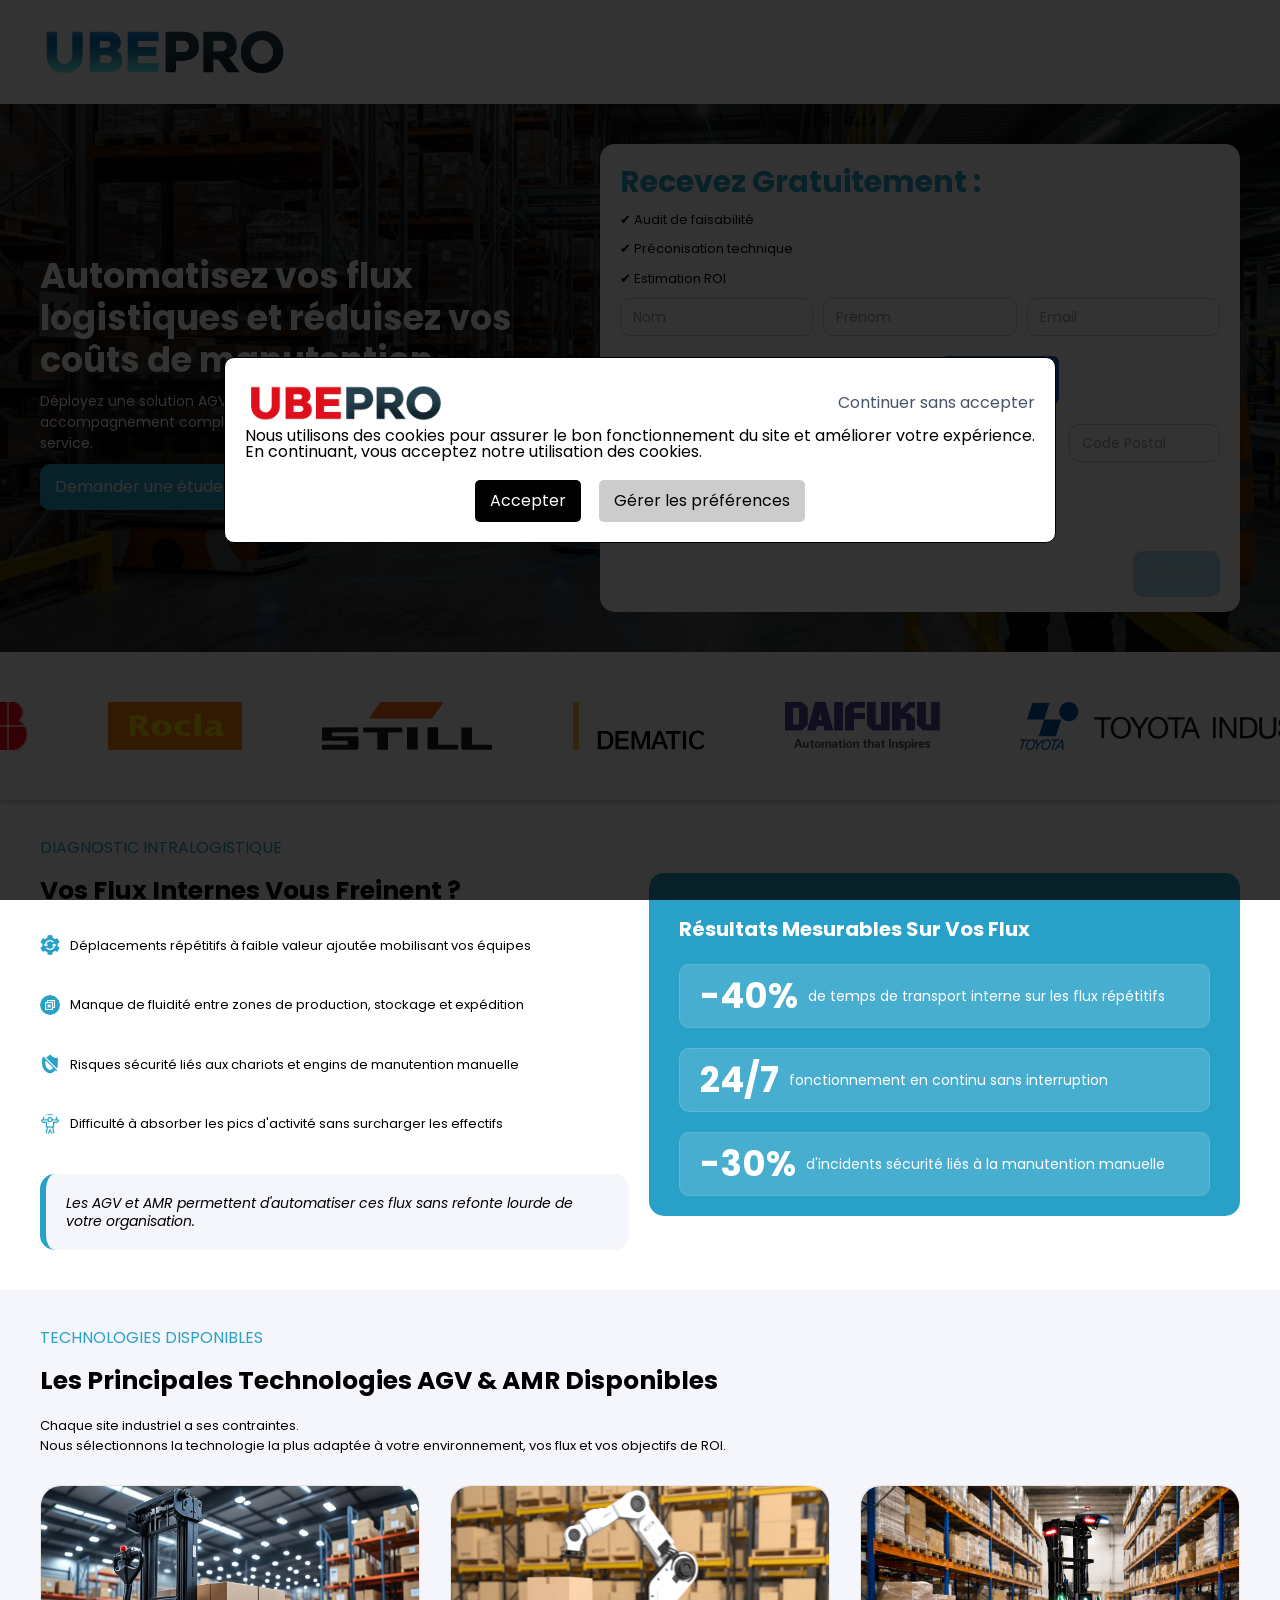
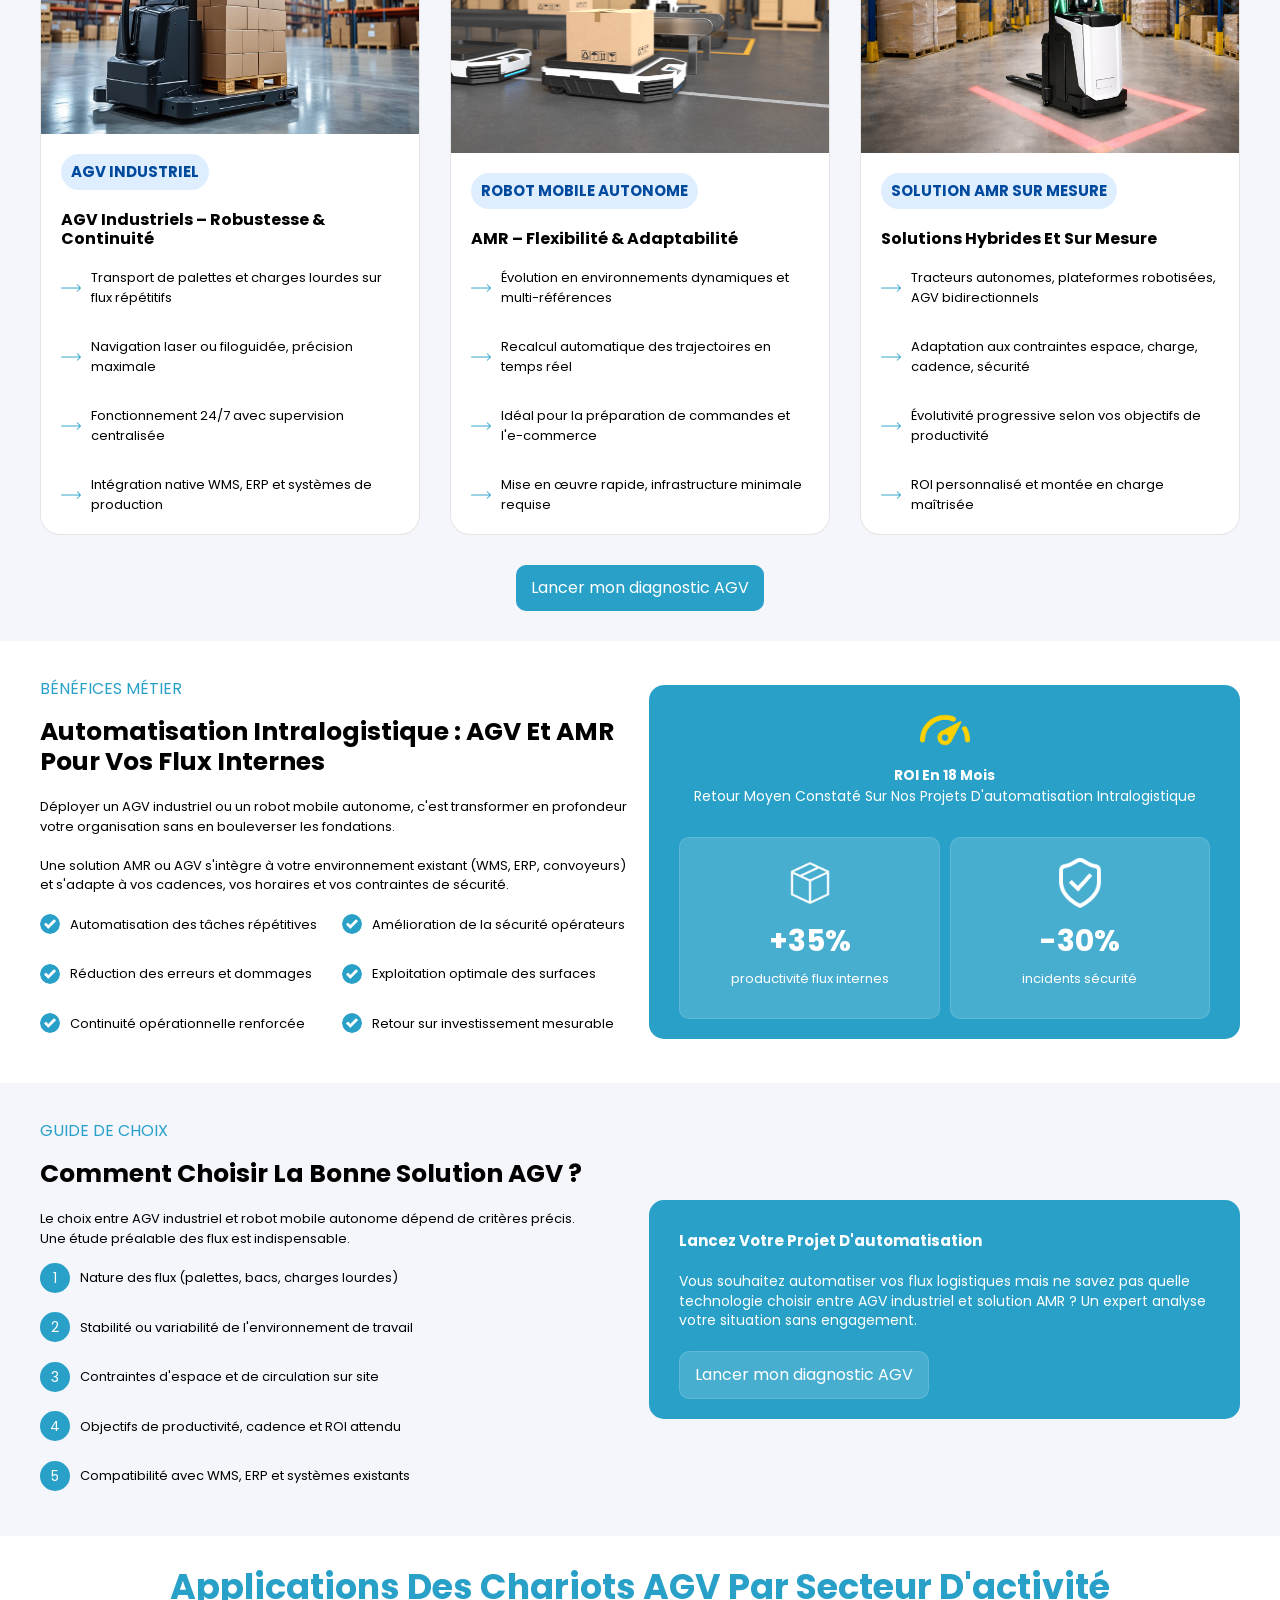
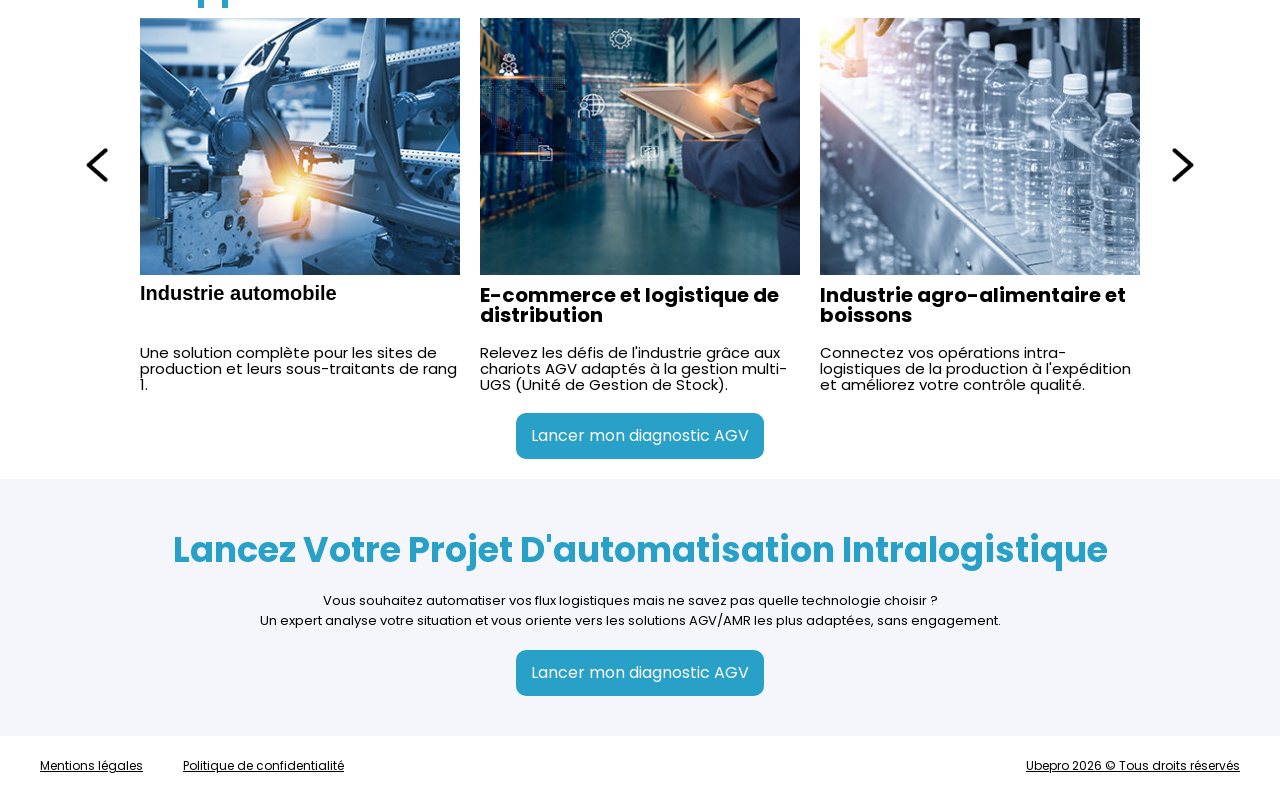
<file: solutions-agv-amr/index.html>
<!DOCTYPE html>
<html data-wf-page="694ba97ee0be59f9dfb328ec" data-wf-site="64a91c428fea82aa6ac95480" lang="fr">
<head>
  <meta charset="utf-8">
  <title>Solutions AGV &amp; AMR - marque blanche</title>
  <meta content="Solutions AGV &amp; AMR - marque blanche" property="og:title">
  <meta content="Solutions AGV &amp; AMR - marque blanche" name="twitter:title">
  <meta content="width=device-width, initial-scale=1" name="viewport">
  <meta name="description" content="Solutions AGV et AMR pour automatiser le transport interne de charges et optimiser les flux logistiques et industriels.">
  <link rel="canonical" href="https://solutions-agv-amr.lp.ubepro.fr/">
  <link rel="stylesheet" href="style.css">
  <link rel="preload" as="image" href="img/hero-agv-amr.jpg">
  <script type="text/javascript">!function(o,c){var n=c.documentElement,t=" w-mod-";n.className+=t+"js",("ontouchstart"in o||o.DocumentTouch&&c instanceof DocumentTouch)&&(n.className+=t+"touch")}(window,document);</script>
  <link href="img/favicon.png" rel="shortcut icon" type="image/x-icon">
  <link href="img/webclip.svg" rel="apple-touch-icon">
  <script>
	// --- 1. Initialisation de la couche de données (DataLayer) et de gtag ---    
    window.dataLayer = window.dataLayer || [];
    function gtag() { dataLayer.push(arguments); }
    // --- 2. Déclaration du Consent Mode V2 par défaut (au chargement le plus tôt possible) ---
    // Cette partie est CRUCIALE pour la conformité (par exemple, DMA).
    // Elle DOIT PRÉCÉDER tout autre script Google (GTM, GA4, GADS, etc.)
    gtag('consent', 'default', {
        'ad_storage': 'denied',
        'analytics_storage': 'denied',
        'ad_user_data': 'denied',
        'ad_personalization': 'denied',
        'security_storage': 'granted', // Généralement accordé par défaut (nécessaire à la sécurité du site)
        'wait_for_update': 500 // Temps maximum en ms pour que le consentement soit mis à jour
    });
</script>
  <!--  Google tag (gtag.js)  -->
  <script async="" src="https://www.googletagmanager.com/gtag/js?id=G-3XPBT7BZ10"></script>
  <script>
  window.dataLayer = window.dataLayer || [];
  function gtag(){dataLayer.push(arguments);}
  gtag('js', new Date());
  gtag('config', 'G-3XPBT7BZ10');
</script>
  <!--  Meta Pixel Code  -->
  <!-- 
<script>
!function(f,b,e,v,n,t,s)
{if(f.fbq)return;n=f.fbq=function(){n.callMethod?
n.callMethod.apply(n,arguments):n.queue.push(arguments)};
if(!f._fbq)f._fbq=n;n.push=n;n.loaded=!0;n.version='2.0';
n.queue=[];t=b.createElement(e);t.async=!0;
t.src=v;s=b.getElementsByTagName(e)[0];
s.parentNode.insertBefore(t,s)}(window, document,'script',
'https://connect.facebook.net/en_US/fbevents.js');
fbq('init', '2555334021252967');
fbq('track', 'PageView');
</script>
<noscript><img height="1" width="1" style="display:none"
src="https://www.facebook.com/tr?id=2555334021252967&ev=PageView&noscript=1"
/></noscript>
<!-- End Meta Pixel Code  --><!--  Google Tag Manager  -->
  <script>(function(w,d,s,l,i){w[l]=w[l]||[];w[l].push({'gtm.start':
new Date().getTime(),event:'gtm.js'});var f=d.getElementsByTagName(s)[0],
j=d.createElement(s),dl=l!='dataLayer'?'&l='+l:'';j.async=true;j.src=
'https://www.googletagmanager.com/gtm.js?id='+i+dl;f.parentNode.insertBefore(j,f);
})(window,document,'script','dataLayer','GTM-53SH7D7F');</script>
  <!--  End Google Tag Manager  -->
</head>
<body class="body-24">
  <div class="aprolis">
    <div class="header-aprolis">
      <div class="aprolis-image"><img src="img/674fff79418f54ebd2611b02_Ubepro-2-bleu-logo-vf.png" loading="lazy" sizes="(max-width: 923px) 100vw, 923px" srcset="img/674fff79418f54ebd2611b02_Ubepro-2-bleu-logo-vf-p-500.png 500w, img/674fff79418f54ebd2611b02_Ubepro-2-bleu-logo-vf-p-800.png 800w, img/674fff79418f54ebd2611b02_Ubepro-2-bleu-logo-vf.png 923w" alt="" class="aprolis-logo"></div>
    </div>
    <div class="content-aprolis">
      <div class="_1-content-aprolis">
        <h1 class="title-aprolis"><strong>Automatisez vos flux logistiques et réduisez vos coûts de manutention</strong></h1>
        <p class="paragraph-aprolis">Déployez une solution AGV / AMR adaptée à votre site industriel avec accompagnement complet : audit, simulation, intégration et mise en service.</p>
        <a href="#nom" class="button-aprolis w-button">Demander une étude personnalisée</a>
      </div>
      <div class="_2-content-aprolis">
        <div class="form-container form-autonome">
          <form id="wf-form-Email-Form-AGV" name="wf-form-Email-Form-AGV" data-name="Email Form AGV" method="get" data-form="multistep" class="form form-aprolis form-aprolis-2" data-wf-page-id="694ba97ee0be59f9dfb328ec" data-wf-element-id="47e3e7e6-90f1-56dc-a0ed-cc050b4789ca">
            <h2 class="title-aprolis title-aprolis-2 title-aprolis-form"><strong class="bold-text-815">Recevez gratuitement :<br></strong><span class="text-span-344"></span></h2>
            <p class="paragraph-aprolis paragraph-color-aprolis">✔ Audit de faisabilité</p>
            <p class="paragraph-aprolis paragraph-color-aprolis">✔ Préconisation technique</p>
            <p class="paragraph-aprolis paragraph-color-aprolis par-agv">✔ Estimation ROI</p>
            <div data-form="step" class="step-aprolis">
              <div class="step-1-aprolis"><input class="text-field-94 w-input" maxlength="256" name="nom" data-name="nom" placeholder="Nom" type="text" id="nom" required=""><input class="text-field-95 w-input" maxlength="256" name="prenom" data-name="prenom" placeholder="Prénom" type="text" id="prenom" required=""><input class="text-field-96 w-input" maxlength="256" name="mail" data-name="mail" placeholder="Email" type="email" id="mail" required=""></div>
              <div class="step-1-aprolis"><input class="text-field-97 w-input" maxlength="256" name="societe" data-name="societe" placeholder="Nom de la société" type="text" id="societe" required=""><input class="text-field-98 w-input" data-phone-autoformat="xx xx xx xx xx" maxlength="256" data-min-character="14" name="telephone" data-name="telephone" placeholder="Téléphone" type="tel" id="telephone" required=""><input class="text-field-99 w-input" data-phone-autoformat="xxxxx" maxlength="256" data-min-character="5" name="code_postal" data-name="code_postal" placeholder="Code Postal" type="tel" id="code_postal" required=""></div>
              <div class="button-aprolis-1">
                <a data-form="next-btn" href="#" class="button-aprolis w-button">Suivant</a>
              </div>
            </div>
            <div data-form="step" class="step-aprolis hide-step">
              <div class="step-1-aprolis step-2-aprolis marge-aprolis">
                <div class="paragraph-aprolis aprolis-color"><strong class="bold-text-817">Fonction</strong></div><select id="reponse_1" name="reponse_1" data-name="reponse_1" required="" class="select-field-24 w-select">
                  <option value="">Fonction</option>
                  <option value="Direction générale">Direction générale</option>
                  <option value="Direction logistique">Direction logistique</option>
                  <option value="Direction industrielle">Direction industrielle</option>
                  <option value="Méthodes / amélioration continue">Méthodes / amélioration continue</option>
                  <option value="Autre">Autre</option>
                </select>
              </div>
              <div class="step-1-aprolis step-2-aprolis marge-aprolis">
                <div class="paragraph-aprolis aprolis-color"><strong class="bold-text-816">Quel type de solution recherchez-vous ?</strong></div><label class="w-checkbox"><input type="checkbox" id="reponse_3_1" name="reponse_3_1" data-name="reponse_3_1" class="w-checkbox-input"><span class="checkbox-label-30 w-form-label" for="reponse_3_1">Transport de charges (AGV)</span></label><label class="w-checkbox"><input type="checkbox" id="reponse_3_2" name="reponse_3_2" data-name="reponse_3_2" class="w-checkbox-input"><span class="checkbox-label-30 w-form-label" for="reponse_3_2">Robots mobiles autonomes (AMR)</span></label><label class="w-checkbox"><input type="checkbox" id="reponse_3_3" name="reponse_3_3" data-name="reponse_3_3" class="w-checkbox-input"><span class="checkbox-label-30 w-form-label" for="reponse_3_3">Robots pour flux logistiques internes</span></label><label class="w-checkbox"><input type="checkbox" id="reponse_3_4" name="reponse_3_4" data-name="reponse_3_4" class="w-checkbox-input"><span class="checkbox-label-30 w-form-label" for="reponse_3_4">Intégration / modernisation d’un parc existant</span></label><label class="w-checkbox"><input type="checkbox" id="reponse_3_5" name="reponse_3_5" data-name="reponse_3_5" class="w-checkbox-input"><span class="checkbox-label-30 w-form-label" for="reponse_3_5">Conseil / étude de faisabilité</span></label>
              </div>
              <div class="button-aprolis-1 button-aprolis-2">
                <a data-form="back-btn" href="#" class="button-aprolis w-button">Précédent</a>
                <a data-form="next-btn" href="#" class="button-aprolis w-button">Suivant</a>
              </div>
            </div>
            <div data-form="step" class="step-aprolis hide-step">
              <div class="step-1-aprolis step-2-aprolis marge-aprolis">
                <div class="paragraph-aprolis aprolis-color"><strong class="bold-text-814">Type de site concerné</strong></div><select id="reponse_2" name="reponse_2" data-name="reponse_2" required="" class="select-field-25 w-select">
                  <option value="">Type de site concerné</option>
                  <option value="Entrepôt logistique">Entrepôt logistique</option>
                  <option value="Site industriel / production">Site industriel / production</option>
                  <option value="Plateforme e-commerce">Plateforme e-commerce</option>
                  <option value="Autre">Autre</option>
                </select>
              </div>
              <div class="button-aprolis-1 button-aprolis-2">
                <a data-form="back-btn" href="#" class="button-aprolis w-button">Précédent</a>
                <a data-form="submit-btn" href="#" class="button-aprolis w-button">Lancer l’étude de faisabilité AGV</a>
              </div>
            </div>
            <div class="w-embed"><input type="hidden" value="ADW" name="source" id="source">
              <input type="hidden" value="" name="categorie" id="categorie">
              <input type="hidden" value="1" name="coordonnee">
              <input type="hidden" value="" name="gclid" id="gclid">
              <input type="hidden" value="" name="user" id="user">
              <input type="hidden" value="" name="typ" id="typ">
              <input type="hidden" value="" name="msclkid" id="msclkid">
              <input type="hidden" value="" name="fbclid" id="fbclid">
              <input type="hidden" value="" name="gbraid" id="gbraid">
              <input type="hidden" value="" name="wbraid" id="wbraid">
              <input type="hidden" value="" name="ttclid" id="ttclid">
              <input type="hidden" value="" name="utm_source" id="utm_source">
              <input type="hidden" value="" name="utm_medium" id="utm_medium">
              <input type="hidden" value="" name="utm_campaign" id="utm_campaign">
              <input type="hidden" value="" name="utm_term" id="utm_term">
              <input type="hidden" value="" name="utm_content" id="utm_content">
              <input type="hidden" value="" name="page_url" id="page_url">
              <input type="hidden" value="" name="referrer" id="referrer">
              <input type="hidden" value="Fonction" name="question_1">
              <input type="hidden" value="Type de site concerné" name="question_2">
              <input type="hidden" value="Quel type de solution recherchez-vous ?" name="question_3">
              <input type="hidden" value="Transport de charges (AGV)" name="reponse_lib_3_1">
              <input type="hidden" value="Robots mobiles autonomes (AMR)" name="reponse_lib_3_2">
              <input type="hidden" value="Robots pour flux logistiques internes" name="reponse_lib_3_3">
              <input type="hidden" value="Intégration / modernisation d’un parc existant" name="reponse_lib_3_4">
              <input type="hidden" value="Conseil / étude de faisabilité" name="reponse_lib_3_5">
            </div>
          </form>
          <div class="success-message-55 w-form-done">
            <div class="text-block-407">Merci ! <br>Votre demande est prise en compte. <br>Un SMS de validation vient de vous être transmis.</div>
          </div>
          <div class="w-form-fail">
            <div>Oops! Something went wrong while submitting the form.</div>
          </div>
        </div>
      </div>
    </div>
    <section class="carrousel-assurance premier-careoussel form-style-new-1 white-color">
      <section class="section-25">
        <div class="card-8 white-color">
          <div lumious-ticker-speed="50" lumious-ticker="true" class="ticker-5 carousel-wrapper">
            <div lumious-ticker-content="true" class="ticker-content white-color carousel-track carousel-gap"><img width="97" height="40" alt="" src="img/abb-logo-33px1x.png" loading="lazy" class="ticker-logo-3 ticker-width"><img width="97" height="40" alt="" src="img/rocla-logo.svg" loading="lazy" class="ticker-logo-3 ticker-width"><img width="97" height="40" alt="" src="img/still-logo.svg" loading="lazy" class="ticker-logo-3 ticker-width"><img width="97" height="40" alt="" src="img/dematic-logo.svg" loading="lazy" class="ticker-logo-3 ticker-width"><img width="97" height="40" alt="" src="img/logo_main.svg" loading="lazy" class="ticker-logo-3 ticker-width"><img width="97" height="40" alt="" src="img/logo_3.svg" loading="lazy" class="ticker-logo-3 ticker-width"><img width="97" height="40" alt="" src="img/swisslog-logo-small.png" loading="lazy" class="ticker-logo-3 ticker-width ticker-2-width"><img width="97" height="40" alt="" src="img/Linde_MH_Logo_RGB.svg" loading="lazy" class="ticker-logo-3 ticker-width"></div>
          </div>
        </div>
      </section>
    </section>
    <div class="flux-agv">
      <div class="flux-agv-1">
        <div class="subtitle-agv">DIAGNOSTIC INTRALOGISTIQUE</div>
        <h2 class="heading-agv">Vos flux internes vous freinent ?</h2>
        <div class="split-agv"><img src="img/parametres.png" loading="lazy" width="20" sizes="(max-width: 991px) 20px, (max-width: 1279px) 2vw, (max-width: 1439px) 20px, 1vw" alt="" srcset="img/parametres-p-500.png 500w, img/parametres.png 512w" class="img-split">
          <div class="text-split">Déplacements répétitifs à faible valeur ajoutée mobilisant vos équipes</div>
        </div>
        <div class="split-agv"><img src="img/manque.png" loading="lazy" width="20" sizes="(max-width: 991px) 20px, (max-width: 1279px) 2vw, (max-width: 1439px) 20px, 1vw" alt="" srcset="img/manque-p-500.png 500w, img/manque.png 512w" class="img-split">
          <div class="text-split">Manque de fluidité entre zones de production, stockage et expédition</div>
        </div>
        <div class="split-agv"><img src="img/insecurite.png" loading="lazy" width="20" alt="" class="img-split">
          <div class="text-split">Risques sécurité liés aux chariots et engins de manutention manuelle</div>
        </div>
        <div class="split-agv"><img src="img/surcharge.png" loading="lazy" width="20" alt="" class="img-split">
          <div class="text-split">Difficulté à absorber les pics d&#x27;activité sans surcharger les effectifs</div>
        </div>
        <div class="text-agv-2">Les AGV et AMR permettent d&#x27;automatiser ces flux sans refonte lourde de votre organisation.</div>
      </div>
      <div class="flux-agv-2">
        <h2 class="heading-agv head-2-agv"><strong class="bold-text-831">Résultats mesurables sur vos flux</strong></h2>
        <div class="block-agv">
          <h2 class="title-aprolis"><strong>-40% </strong></h2>
          <p class="paragraph-aprolis">de temps de transport interne sur les flux répétitifs</p>
        </div>
        <div class="block-agv">
          <h2 class="title-aprolis"><strong>24/7</strong></h2>
          <p class="paragraph-aprolis">fonctionnement en continu sans interruption </p>
        </div>
        <div class="block-agv">
          <h2 class="title-aprolis"><strong>-30%</strong></h2>
          <p class="paragraph-aprolis">d&#x27;incidents sécurité liés à la manutention manuelle</p>
        </div>
      </div>
    </div>
    <div class="columns-agv">
      <div class="subtitle-agv">Technologies disponibles</div>
      <h2 class="heading-agv">Les principales technologies AGV &amp; AMR disponibles</h2>
      <div class="text-split">Chaque site industriel a ses contraintes. <br>Nous sélectionnons la technologie la plus adaptée à votre environnement, vos flux et vos objectifs de ROI.</div>
      <div class="column-1-agv">
        <div class="tech-1-agv afficher-agv"><img src="img/machine-transport-palette.jpg" loading="lazy" sizes="100vw" height="280" alt="" srcset="img/machine-transport-palette-p-500.jpg 500w, img/machine-transport-palette-p-800.jpg 800w, img/machine-transport-palette-p-1080.jpg 1080w, img/machine-transport-palette.jpg 1344w" class="image-402">
          <div class="mini-text">AGV INDUSTRIEL</div>
          <h2 class="title-aprolis title-color-agv sous-titre-agv">AGV industriels – Robustesse &amp; continuité</h2>
          <div class="bullets-agv">
            <div class="bullet-1-agv"><img src="img/fleche-droite-2.png" loading="lazy" width="20" alt="">
              <div class="text-split">Transport de palettes et charges lourdes sur flux répétitifs</div>
            </div>
            <div class="bullet-1-agv"><img src="img/fleche-droite-2.png" loading="lazy" width="20" alt="">
              <div class="text-split">Navigation laser ou filoguidée, précision maximale</div>
            </div>
            <div class="bullet-1-agv"><img src="img/fleche-droite-2.png" loading="lazy" width="20" alt="">
              <div class="text-split">Fonctionnement 24/7 avec supervision centralisée</div>
            </div>
            <div class="bullet-1-agv"><img src="img/fleche-droite-2.png" loading="lazy" width="20" alt="">
              <div class="text-split">Intégration native WMS, ERP et systèmes de production</div>
            </div>
          </div>
        </div>
        <div class="tech-1-agv afficher-agv"><img src="img/robot-arm-picks-up-box-autonomous.png" loading="lazy" sizes="100vw" height="280" alt="" srcset="img/robot-arm-picks-up-box-autonomous-p-500.png 500w, img/robot-arm-picks-up-box-autonomous-p-800.png 800w, img/robot-arm-picks-up-box-autonomous-p-1080.png 1080w, img/robot-arm-picks-up-box-autonomous-p-1600.png 1600w, img/robot-arm-picks-up-box-autonomous.png 2000w" class="image-402">
          <div class="mini-text mini-text-2"><strong>Robot mobile autonome</strong></div>
          <h2 class="title-aprolis title-color-agv sous-titre-agv">AMR – Flexibilité &amp; adaptabilité</h2>
          <div class="bullets-agv">
            <div class="bullet-1-agv"><img src="img/fleche-droite-2.png" loading="lazy" width="20" alt="">
              <div class="text-split">Évolution en environnements dynamiques et multi-références</div>
            </div>
            <div class="bullet-1-agv"><img src="img/fleche-droite-2.png" loading="lazy" width="20" alt="">
              <div class="text-split">Recalcul automatique des trajectoires en temps réel</div>
            </div>
            <div class="bullet-1-agv"><img src="img/fleche-droite-2.png" loading="lazy" width="20" alt="">
              <div class="text-split">Idéal pour la préparation de commandes et l&#x27;e-commerce</div>
            </div>
            <div class="bullet-1-agv"><img src="img/fleche-droite-2.png" loading="lazy" width="20" alt="">
              <div class="text-split">Mise en œuvre rapide, infrastructure minimale requise</div>
            </div>
          </div>
        </div>
        <div class="tech-1-agv afficher-agv"><img src="img/ChatGPT-Image-9-janv.-2026-13_24_27.png" loading="lazy" sizes="100vw" height="280" alt="" srcset="img/ChatGPT-Image-9-janv.-2026-13_24_27-p-500.png 500w, img/ChatGPT-Image-9-janv.-2026-13_24_27-p-800.png 800w, img/ChatGPT-Image-9-janv.-2026-13_24_27-p-1080.png 1080w, img/ChatGPT-Image-9-janv.-2026-13_24_27.png 1536w" class="image-402">
          <div class="mini-text mini-text-3"><strong>Solution AMR sur mesure</strong></div>
          <h2 class="title-aprolis title-color-agv sous-titre-agv">Solutions hybrides et sur mesure</h2>
          <div class="bullets-agv">
            <div class="bullet-1-agv"><img src="img/fleche-droite-2.png" loading="lazy" width="20" alt="">
              <div class="text-split">Tracteurs autonomes, plateformes robotisées, AGV bidirectionnels</div>
            </div>
            <div class="bullet-1-agv"><img src="img/fleche-droite-2.png" loading="lazy" width="20" alt="">
              <div class="text-split">Adaptation aux contraintes espace, charge, cadence, sécurité</div>
            </div>
            <div class="bullet-1-agv"><img src="img/fleche-droite-2.png" loading="lazy" width="20" alt="">
              <div class="text-split">Évolutivité progressive selon vos objectifs de productivité</div>
            </div>
            <div class="bullet-1-agv"><img src="img/fleche-droite-2.png" loading="lazy" width="20" alt="">
              <div class="text-split">ROI personnalisé et montée en charge maîtrisée</div>
            </div>
          </div>
        </div>
      </div>
      <div class="button-agv-column">
        <a href="#nom" class="button-aprolis w-button">Lancer mon diagnostic AGV</a>
      </div>
    </div>
    <div class="flux-agv">
      <div class="flux-agv-1">
        <div class="subtitle-agv">Bénéfices métier</div>
        <h2 class="heading-agv">Automatisation intralogistique : AGV et AMR pour vos flux internes</h2>
        <div class="text-split">Déployer un AGV industriel ou un robot mobile autonome, c&#x27;est transformer en profondeur votre organisation sans en bouleverser les fondations.<br>‍<br>Une solution AMR ou AGV s&#x27;intègre à votre environnement existant (WMS, ERP, convoyeurs) et s&#x27;adapte à vos cadences, vos horaires et vos contraintes de sécurité.</div>
        <div class="splits">
          <div class="split-agv split-2-agv"><img src="img/jaccepte_2.png" loading="lazy" width="20" sizes="(max-width: 991px) 20px, (max-width: 1279px) 2vw, (max-width: 1439px) 20px, 1vw" alt="" srcset="img/jaccepte_2-p-500.png 500w, img/jaccepte_2.png 512w" class="img-split">
            <div class="text-split">Automatisation des tâches répétitives</div>
          </div>
          <div class="split-agv split-2-agv"><img src="img/jaccepte_2.png" loading="lazy" width="20" sizes="(max-width: 991px) 20px, (max-width: 1279px) 2vw, (max-width: 1439px) 20px, 1vw" alt="" srcset="img/jaccepte_2-p-500.png 500w, img/jaccepte_2.png 512w" class="img-split">
            <div class="text-split">Amélioration de la sécurité opérateurs</div>
          </div>
        </div>
        <div class="splits">
          <div class="split-agv split-2-agv"><img src="img/jaccepte_2.png" loading="lazy" width="20" sizes="(max-width: 991px) 20px, (max-width: 1279px) 2vw, (max-width: 1439px) 20px, 1vw" alt="" srcset="img/jaccepte_2-p-500.png 500w, img/jaccepte_2.png 512w" class="img-split">
            <div class="text-split">Réduction des erreurs et dommages</div>
          </div>
          <div class="split-agv split-2-agv"><img src="img/jaccepte_2.png" loading="lazy" width="20" sizes="(max-width: 991px) 20px, (max-width: 1279px) 2vw, (max-width: 1439px) 20px, 1vw" alt="" srcset="img/jaccepte_2-p-500.png 500w, img/jaccepte_2.png 512w" class="img-split">
            <div class="text-split">Exploitation optimale des surfaces</div>
          </div>
        </div>
        <div class="splits">
          <div class="split-agv split-2-agv"><img src="img/jaccepte_2.png" loading="lazy" width="20" sizes="(max-width: 991px) 20px, (max-width: 1279px) 2vw, (max-width: 1439px) 20px, 1vw" alt="" srcset="img/jaccepte_2-p-500.png 500w, img/jaccepte_2.png 512w" class="img-split">
            <div class="text-split">Continuité opérationnelle renforcée</div>
          </div>
          <div class="split-agv split-2-agv"><img src="img/jaccepte_2.png" loading="lazy" width="20" sizes="(max-width: 991px) 20px, (max-width: 1279px) 2vw, (max-width: 1439px) 20px, 1vw" alt="" srcset="img/jaccepte_2-p-500.png 500w, img/jaccepte_2.png 512w" class="img-split">
            <div class="text-split">Retour sur investissement mesurable</div>
          </div>
        </div>
      </div>
      <div class="flux-agv-2">
        <div class="icon-flux"><img src="img/compteur-de-vitesse.png" loading="lazy" width="50" sizes="(max-width: 1439px) 50px, (max-width: 1919px) 3vw, 50px" alt="" srcset="img/compteur-de-vitesse-p-500.png 500w, img/compteur-de-vitesse.png 512w"></div>
        <h2 class="heading-agv head-2-agv roi-agv">ROI en 18 mois<br><span class="text-span-345">Retour moyen constaté sur nos projets d&#x27;automatisation intralogistique</span></h2>
        <div class="blocks-agv">
          <div class="block-agv block-2-agv"><img src="img/ordre.png" loading="lazy" width="50" alt="">
            <h2 class="title-aprolis pourcetage-agv"><strong>+35%</strong></h2>
            <p class="paragraph-aprolis par-agv-2">productivité flux internes</p>
          </div>
          <div class="block-agv block-2-agv"><img src="img/bouclier.png" loading="lazy" width="50" sizes="(max-width: 1439px) 50px, (max-width: 1919px) 3vw, 50px" alt="" srcset="img/bouclier-p-500.png 500w, img/bouclier.png 512w">
            <h2 class="title-aprolis pourcetage-agv"><strong>-30%</strong></h2>
            <p class="paragraph-aprolis par-agv-2">incidents sécurité</p>
          </div>
        </div>
      </div>
    </div>
    <div class="flux-agv automatisation">
      <div class="flux-agv-1">
        <div class="subtitle-agv">GUIDE DE CHOIX</div>
        <h2 class="heading-agv">Comment choisir la bonne solution AGV ?</h2>
        <div class="text-split">Le choix entre AGV industriel et robot mobile autonome dépend de critères précis. <br>Une étude préalable des flux est indispensable.</div>
        <div class="split-agv split-4-agv">
          <div class="num-agv">
            <div class="numero">1</div>
          </div>
          <div class="text-split">Nature des flux (palettes, bacs, charges lourdes)</div>
        </div>
        <div class="split-agv split-4-agv">
          <div class="num-agv">
            <div class="numero">2</div>
          </div>
          <div class="text-split">Stabilité ou variabilité de l&#x27;environnement de travail</div>
        </div>
        <div class="split-agv split-4-agv">
          <div class="num-agv">
            <div class="numero">3</div>
          </div>
          <div class="text-split">Contraintes d&#x27;espace et de circulation sur site</div>
        </div>
        <div class="split-agv split-4-agv">
          <div class="num-agv">
            <div class="numero">4</div>
          </div>
          <div class="text-split">Objectifs de productivité, cadence et ROI attendu</div>
        </div>
        <div class="split-agv split-4-agv">
          <div class="num-agv">
            <div class="numero">5</div>
          </div>
          <div class="text-split">Compatibilité avec WMS, ERP et systèmes existants</div>
        </div>
      </div>
      <div class="flux-agv-2">
        <h2 class="heading-agv head-2-agv roi-agv automatisation-agv">Lancez votre projet d&#x27;automatisation</h2>
        <div class="paragraph-aprolis agv-paragraph">Vous souhaitez automatiser vos flux logistiques mais ne savez pas quelle technologie choisir entre AGV industriel et solution AMR ? Un expert analyse votre situation sans engagement.</div>
        <a href="#nom" class="button-aprolis button-agv-2 w-button">Lancer mon diagnostic AGV</a>
        <div class="button-block"></div>
      </div>
    </div>
    <div class="appli-agv">
      <h2 class="title-aprolis title-color-agv">Applications des chariots AGV par secteur d&#x27;activité</h2>
      <div class="carousel">
        <div class="prev prev-app"><img width="50" loading="lazy" alt="" src="img/droit---Copie.png" class="image-397"></div>
        <div class="mask-mbts">
          <div class="tracks tracks-gap">
            <div class="appli-card"><img src="img/Industrie-automobile_1.jpg" loading="lazy" width="Auto" alt="" class="image-395">
              <div class="title-agv-mb"><strong>Industrie automobile</strong></div>
              <div class="paragraph-agv-mb">Une solution complète pour les sites de production et leurs sous-traitants de rang 1.</div>
            </div>
            <div class="appli-card"><img src="img/e-Commerce-et-Logistique-de-distribution-detail_0.jpeg" loading="lazy" width="Auto" alt="">
              <div class="title-agv-mb"><strong class="bold-text-811">E-commerce et logistique de distribution</strong></div>
              <div class="paragraph-agv-mb">Relevez les défis de l&#x27;industrie grâce aux chariots AGV adaptés à la gestion multi-UGS (Unité de Gestion de Stock).</div>
            </div>
            <div class="appli-card"><img src="img/Industrie-de-agro-alimentaire-et-de-la-boisson.jpg" loading="lazy" width="Auto" alt="">
              <div class="title-agv-mb"><strong class="bold-text-811">Industrie agro-alimentaire et boissons</strong></div>
              <div class="paragraph-agv-mb">Connectez vos opérations intra-logistiques de la production à l&#x27;expédition et améliorez votre contrôle qualité.</div>
            </div>
            <div class="appli-card"><img src="img/Industrie-pharmaceutique-et-parfumerie-cosmetique.jpg" loading="lazy" width="Auto" alt="">
              <div class="title-agv-mb"><strong class="bold-text-811">Industrie pharmaceutique et parfumerie-cosmétique</strong></div>
              <div class="paragraph-agv-mb">Une gamme « haute technologie » destinée aux applications dans le respect des normes de l&#x27;industrie pharmaceutique et cosmétique.</div>
            </div>
            <div class="appli-card"><img src="img/Industrie-de-la-siderurgie-et-de-laluminium.jpg" loading="lazy" width="Auto" alt="">
              <div class="title-agv-mb"><strong class="bold-text-811">Industrie de la sidérurgie et de l’aluminium</strong></div>
              <div class="paragraph-agv-mb">Solutions d&#x27;automatisation fiables et précises pour une manutention sûre et sans dommages.</div>
            </div>
            <div class="appli-card"><img src="img/Transport-et-Logistique.jpg" loading="lazy" alt="">
              <div class="title-agv-mb"><strong class="bold-text-811">Secteurs des transports et de la logistique </strong></div>
              <div class="paragraph-agv-mb">Nos systèmes hautement intégrés (ERP, WMS) répondront à vos attentes en matière de manutention, traçabilité et services.</div>
            </div>
            <div class="appli-card"><img src="img/Secteur-de-laeronautique-et-de-l8099aerospatial.jpg" loading="lazy" width="Auto" alt="">
              <div class="title-agv-mb"><strong class="bold-text-811">Secteur aéronautique et aérospatial</strong></div>
              <div class="paragraph-agv-mb">Contrôle total de vos marchandises, manutention de qualité et sécurité optimale grâce à nos chariots autonomes.</div>
            </div>
            <div class="appli-card"><img src="img/Industrie-de-electronique.jpg" loading="lazy" width="Auto" alt="">
              <div class="title-agv-mb"><strong class="bold-text-811">Industrie de l’électronique</strong></div>
              <div class="paragraph-agv-mb">Les chariots autonomes sont le socle industriel de la révolution digitale, soutenant vos activités d’assemblage et d’intégration.</div>
            </div>
          </div>
        </div>
        <div class="next-mb next-app"><img width="50" loading="lazy" alt="" src="img/droit.png" class="image-398 classfloat"></div>
      </div>
      <a href="#nom" class="button-aprolis w-button">Lancer mon diagnostic AGV</a>
    </div>
    <div class="projet-agv">
      <h2 class="title-aprolis title-color-agv"><strong>Lancez votre projet d&#x27;automatisation intralogistique</strong></h2>
      <p class="paragraph-aprolis paragraph-color-aprolis paragraph-alignement">Vous souhaitez automatiser vos flux logistiques mais ne savez pas quelle technologie choisir ? <br>Un expert analyse votre situation et vous oriente vers les solutions AGV/AMR les plus adaptées, sans engagement.</p>
      <a href="#nom" class="button-aprolis w-button">Lancer mon diagnostic AGV</a>
    </div>
    <div class="footer-aprolis">
      <div class="footer-2-aprolis">
        <a href="https://www.ubepro.fr/mentions-legales" target="_blank" class="text-footer-aprolis-copy-copy w-inline-block">
          <div class="text-footer-aprolis">Mentions légales</div>
        </a>
        <a href="https://www.ubepro.fr/politique-de-confidentialite-donnees-personnelles" target="_blank" class="w-inline-block">
          <div class="text-footer-aprolis">Politique de confidentialité</div>
        </a>
      </div>
      <div class="text-footer-aprolis">Ubepro 2026 © Tous droits réservés</div>
    </div>
  </div>
  <div id="content-cookie-modal" class="content-cookie-modal">
    <div id="cookie-modal" class="cookie-modal">
      <div id="cookie-modal-content" class="cookie-modal-content">
        <div class="cookie-modal-titre">
          <h4 class="heading-49">Gérer vos préférences de cookies</h4><img id="modal-close-btn" loading="lazy" alt="" src="img/marque-de-croix_2marque-de-croix.png" class="cookie-fermer">
        </div>
      </div>
      <div class="text-cookie">Choisissez les types de cookies que vous acceptez.</div>
      <div class="cookie-form w-form">
        <form id="email-form" name="email-form" data-name="Email Form" method="get" class="form-37" data-wf-page-id="694ba97ee0be59f9dfb328ec" data-wf-element-id="28271e82-2a06-832a-0d75-51c6ec990eb5">
          <div class="cookie-param"><label class="w-checkbox cookie-content-checkbox"><input type="checkbox" name="checkbox" id="essentials-toggle" data-name="Checkbox" class="w-checkbox-input cookie-checkbox" checked=""><span class="text-cookie w-form-label" for="checkbox">Essentiels (Toujours actifs)</span></label>
            <div class="cookie-libelle text-cookie text-cookie-grey">Indispensables pour assurer le bon fonctionnement et la sécurité du site.</div>
          </div>
          <div class="cookie-param"><label class="w-checkbox cookie-content-checkbox"><input type="checkbox" name="checkbox" id="analytics-toggle" data-name="Checkbox" class="w-checkbox-input cookie-checkbox"><span class="text-cookie w-form-label" for="checkbox">Analytiques</span></label>
            <div class="cookie-libelle text-cookie text-cookie-grey">Nous aident à comprendre comment les visiteurs utilisent le site afin d’en améliorer l’expérience.</div>
          </div>
          <div class="cookie-param"><label class="w-checkbox cookie-content-checkbox"><input type="checkbox" name="checkbox" id="marketing-toggle" data-name="Checkbox" class="w-checkbox-input cookie-checkbox"><span class="text-cookie w-form-label" for="checkbox">Marketing</span></label>
            <div class="cookie-libelle text-cookie text-cookie-grey">Utilisés pour mesurer les performances de nos publicités et vous proposer des offres pertinentes.</div>
          </div>
        </form>
        <div class="w-form-done">
          <div>Thank you! Your submission has been received!</div>
        </div>
        <div class="w-form-fail">
          <div>Oops! Something went wrong while submitting the form.</div>
        </div>
      </div>
      <div class="cookie-preference-btn">
        <div class="cookie-content-preference-btn">
          <a id="save-preferences-modal-btn" href="#" class="cookie-btn w-button">Enregistrer les préférences</a>
          <a id="accept-all-modal-btn" href="#" class="cookie-btn w-button">Accepter tout</a>
          <a id="refuse-all-modal-btn" href="#" class="cookie-btn w-button">Refuser tout</a>
        </div>
      </div>
    </div>
  </div>
  <div id="content-cookie" class="content-cookie">
    <div id="cookie-banner" class="cookie-banner">
      <div class="cookie-logo"><img sizes="100vw" srcset="img/Ubepro-rouge-p-500.png 500w, img/Ubepro-rouge-p-800.png 800w, img/Ubepro-rouge.png 923w" alt="" src="img/Ubepro-rouge.png" loading="lazy" class="cookie-logo-banner">
        <a id="continue-without-accepting-btn" href="#" class="cookie-lien">Continuer sans accepter</a>
      </div>
      <div class="text-cookie">Nous utilisons des cookies pour assurer le bon fonctionnement du site et améliorer votre expérience.<br>En continuant, vous acceptez notre utilisation des cookies.</div>
      <div class="cookie-button-banner">
        <a id="accept-all-banner-btn" href="#" class="cookie-btn banner w-button">Accepter</a>
        <a id="manage-preferences-banner-btn" href="#" class="cookie-btn-param w-button">Gérer les préférences</a>
      </div>
    </div>
  </div>
  <!--  Google Tag Manager (noscript)  -->
  <noscript><iframe src="https://www.googletagmanager.com/ns.html?id=GTM-53SH7D7F" height="0" width="0" style="display:none;visibility:hidden"></iframe></noscript>
  <!--  End Google Tag Manager (noscript)  -->
  <script src="script.js" defer></script>
<script src="lead-handler.js" defer></script>
<script src="verification-sms.js" defer></script>
</body>
</html>
</file>
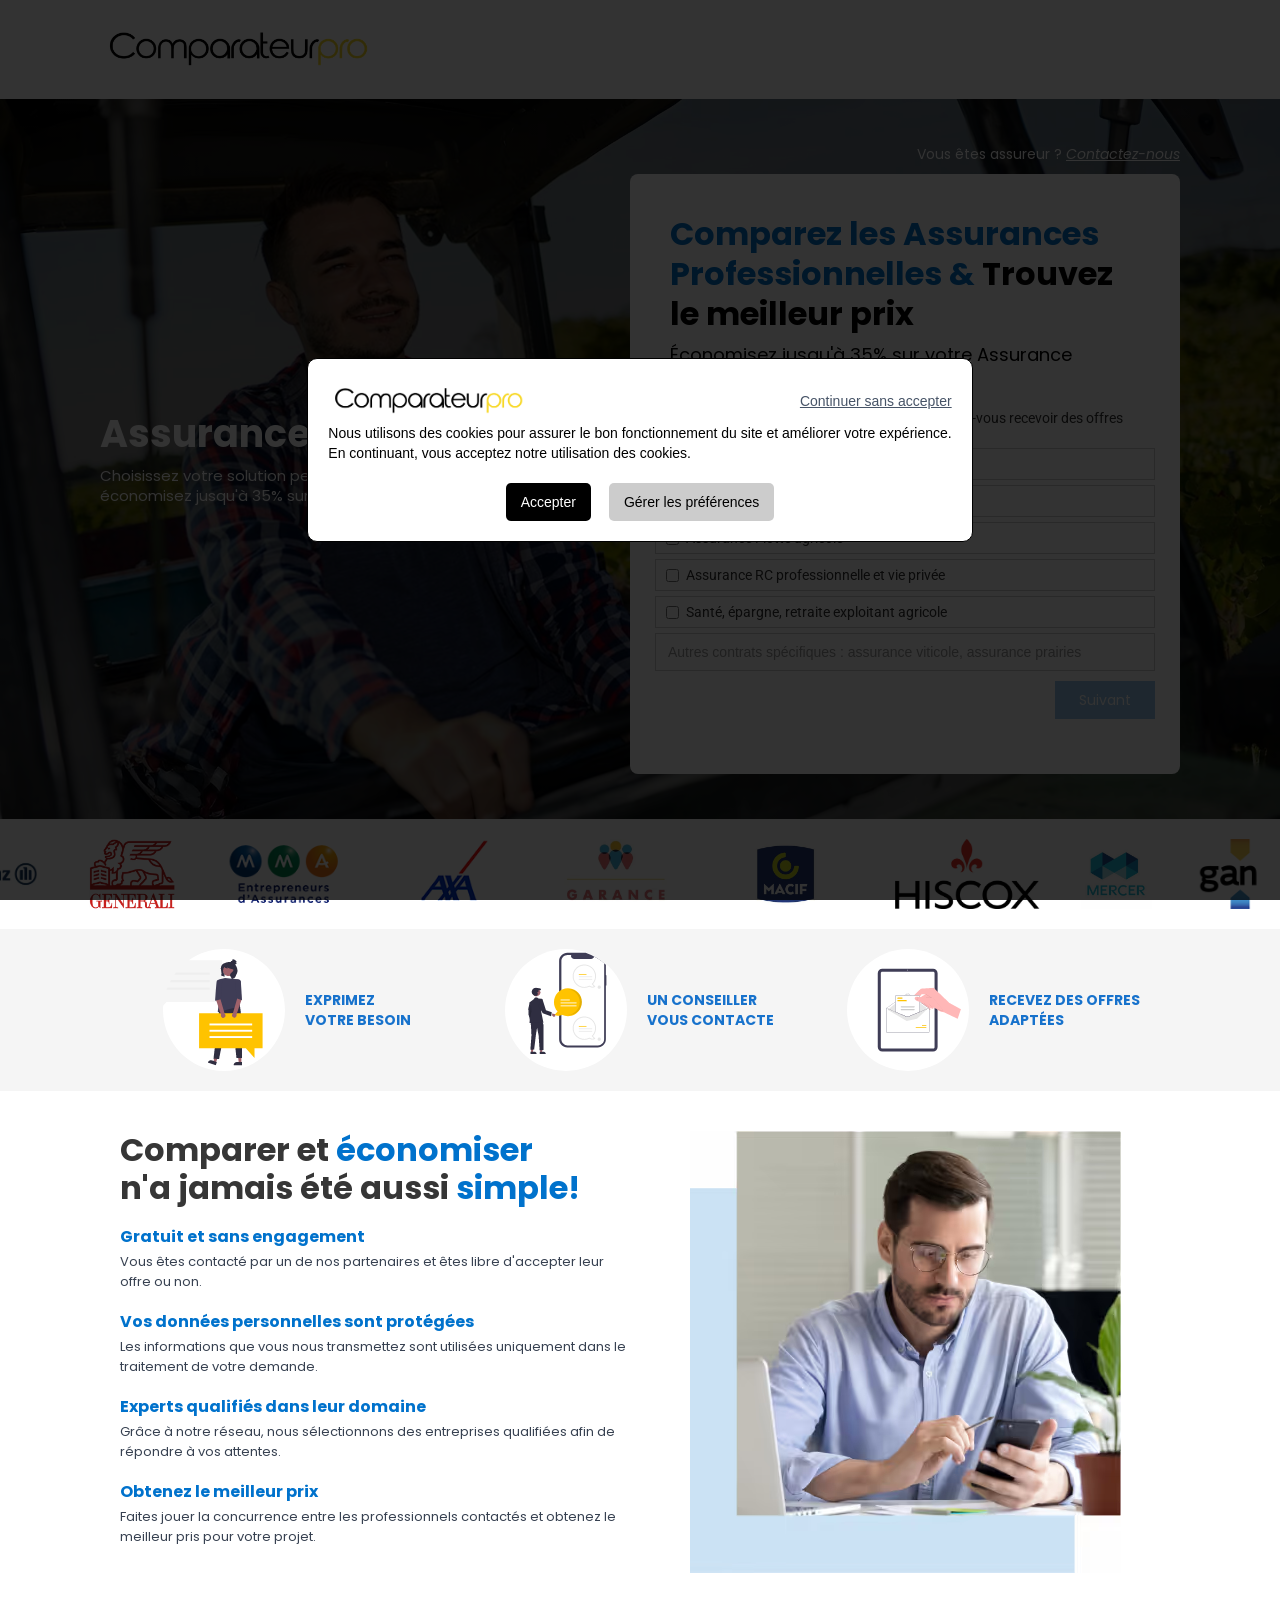
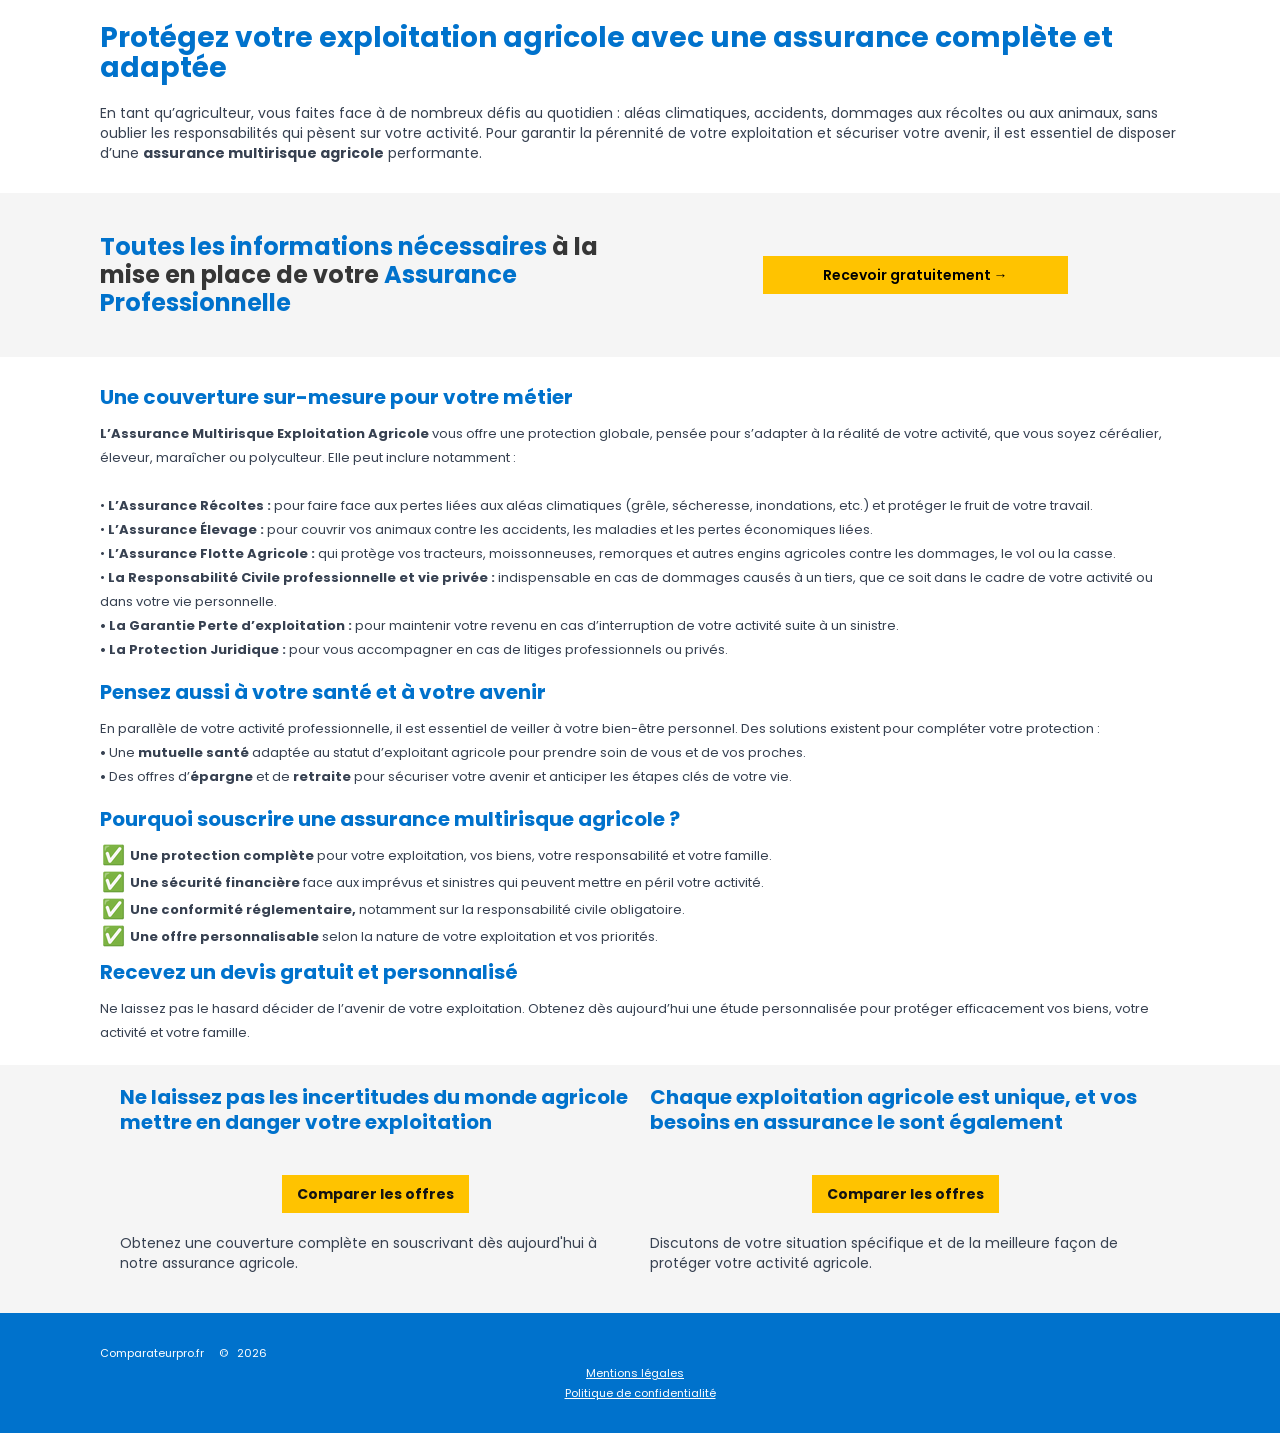
<file: assurance/agriculteur/index.html>
<!DOCTYPE html>
<html data-wf-page="66503b6fbc45c7b4bb9a394a" data-wf-site="65cdd89a107bcefe374dd647" lang="fr">
<head>
  <meta charset="utf-8">
  <title>Assurance Agriculteur</title>
  <meta name="description" content="Assurance Agriculteur : comparez les offres des meilleurs partenaires du marché, adaptées à votre activité professionnelle.">
  <link rel="canonical" href="https://assurance-agriculteur.lp.comparateurpro.fr/">
  <meta content="Assurance Agriculteur" property="og:title">
  <meta content="Assurance Agriculteur" name="twitter:title">
  <meta content="width=device-width, initial-scale=1" name="viewport">
  <meta content="Webflow" name="generator">
  <link rel="stylesheet" href="style.css">
  <link rel="preload" as="image" href="img/Cepahges-1200x630-1.avif">
  
  
  
  
  
  
  
  <link href="img/favicon.png" rel="shortcut icon" type="image/x-icon">
  <link href="img/webclip.png" rel="apple-touch-icon">
  <script>
	// --- 1. Initialisation de la couche de données (DataLayer) et de gtag ---    
    window.dataLayer = window.dataLayer || [];
    function gtag() { dataLayer.push(arguments); }
    // --- 2. Déclaration du Consent Mode V2 par défaut (au chargement le plus tôt possible) ---
    // Cette partie est CRUCIALE pour la conformité (par exemple, DMA).
    // Elle DOIT PRÉCÉDER tout autre script Google (GTM, GA4, GADS, etc.)
    gtag('consent', 'default', {
        'ad_storage': 'denied',
        'analytics_storage': 'denied',
        'ad_user_data': 'denied',
        'ad_personalization': 'denied',
        'security_storage': 'granted', // Généralement accordé par défaut (nécessaire à la sécurité du site)
        'wait_for_update': 500 // Temps maximum en ms pour que le consentement soit mis à jour
    });
</script><!--  Google Tag Manager  -->
  <script>(function(w,d,s,l,i){w[l]=w[l]||[];w[l].push({'gtm.start':
new Date().getTime(),event:'gtm.js'});var f=d.getElementsByTagName(s)[0],
j=d.createElement(s),dl=l!='dataLayer'?'&l='+l:'';j.async=true;j.src=
'https://www.googletagmanager.com/gtm.js?id='+i+dl;f.parentNode.insertBefore(j,f);
})(window,document,'script','dataLayer','GTM-53SH7D7F');</script>
  <!--  End Google Tag Manager  -->
</head>
<body>
  <div class="w-embed w-iframe"><!--  Google Tag Manager (noscript)  -->
    <noscript><iframe src="https://www.googletagmanager.com/ns.html?id=GTM-53SH7D7F" height="0" width="0" style="display:none;visibility:hidden"></iframe></noscript>
    <!--  End Google Tag Manager (noscript)  -->
  </div>
  <div class="logo-assurance-professionnelle"><img src="img/66ab46d0001cff0d067652f4_black_logo_comparateurpro.png" loading="lazy" width="275" sizes="(max-width: 479px) 100vw, 275px" alt="" id="logo" srcset="img/black_logo_comparateurpro-p-500.png 500w, img/black_logo_comparateurpro-p-800.png 800w, img/black_logo_comparateurpro-p-1080.png 1080w, img/66ab46d0001cff0d067652f4_black_logo_comparateurpro.png 2000w"></div>
  <div class="background-assurance-professionel assurance-agriculteur">
    <div class="texte">
      <h1 class="heading-bold">Assurance Agricole</h1>
      <p class="paragraph-medium">Choisissez votre solution personnalisée en quelques clics, et économisez jusqu&#x27;à 35% sur vos contrats d&#x27;assurances</p>
    </div>
    <div class="left-agriculteur">
      <div class="text-block-393 text-gap color-text-agri">Vous êtes assureur ? <a href="https://www.hellolead.pro/contact?ltm_source=ADW_agriculteur" class="link-194"><em class="italic-text-5">Contactez-nous</em></a>
      </div>
      <div class="formulaire-iard rc-pro-adw agri-2-rc">
        <div class="titre-15-assurance"><span class="text-span-119">Comparez les Assurances Professionnelles &amp;</span> Trouvez le meilleur prix</div>
        <div class="titre-16-assurance">Économisez jusqu&#x27;à 35% sur votre Assurance Agricole<br></div>
        <div class="w-layout-blockcontainer container-101 assurance-iard w-container">
          <div class="form-block-30 form-autonome">
            <form method="get" data-form="multistep" name="wf-form-assurance-agriculteur-formly" data-name="assurance-agriculteur-formly" id="wf-form-assurance-agriculteur-formly" data-logic-extra="true" class="form-ass form-globale form-redirect" data-wf-page-id="66503b6fbc45c7b4bb9a394a" data-wf-element-id="ce48eb61-01a0-28a1-94bc-1283a0cec57b">
              <div class="w-embed"><input type="hidden" value="SOURCE PAR DEFAUT" name="source" id="source">
              <input type="hidden" value="" name="categorie" id="categorie">
              <input type="hidden" value="1" name="coordonnee">
              <input type="hidden" value="" name="gclid" id="gclid">
              <input type="hidden" value="" name="user" id="user">
              <input type="hidden" value="" name="msclkid" id="msclkid">
              <input type="hidden" value="" name="fbclid" id="fbclid">
              <input type="hidden" value="" name="gbraid" id="gbraid">
              <input type="hidden" value="" name="wbraid" id="wbraid">
              <input type="hidden" value="" name="ttclid" id="ttclid">
              <input type="hidden" value="" name="utm_source" id="utm_source">
              <input type="hidden" value="" name="utm_medium" id="utm_medium">
              <input type="hidden" value="" name="utm_campaign" id="utm_campaign">
              <input type="hidden" value="" name="utm_term" id="utm_term">
              <input type="hidden" value="" name="utm_content" id="utm_content">
              <input type="hidden" value="" name="page_url" id="page_url">
              <input type="hidden" value="" name="referrer" id="referrer">
            </div>
              <div data-form="step" class="etape-2 form-blobale style-iard condition-assurance">
                <div data-checkbox="1" data-answer="" data-go-to="step-2" class="etape-content form-blobale">
                  <div class="champ-masque w-embed"><input type="hidden" name="question_1" value="Pour quel(s) contrat(s) d'assurance souhaitez-vous recevoir des offres">
                    <input type="hidden" value="Assurance multirisque exploitation agricole" name="reponse_lib_1_1">
                    <input type="hidden" value="Assurance récoltes - Assurance élevage" name="reponse_lib_1_2">
                    <input type="hidden" value="Assurance RC professionnelle et vie privée" name="reponse_lib_1_3">
                    <input type="hidden" value="Santé, épargne, retraite exploitant agricole" name="reponse_lib_1_4">
                    <input type="hidden" value="Assurance Responsabilité Civile Professionnelle" name="reponse_lib_1_5">
                    <input type="hidden" name="question_2" value="Pour quel(s) contrat(s) d'assurance souhaitez-vous recevoir des offres (Autres types)">
                    <input type="hidden" name="question_3" value="Combien de salariés compte votre entreprise ?">
                    <input type="hidden" name="question_4" value="Êtes-vous Auto-Entrepreneur?">
                    <input type="hidden" name="question_5" value="Votre société existe-t-elle déjà ?">
                  </div>
                  <div class="text-block-251 titre-assurance-iard">Pour quel(s) contrat(s) d&#x27;assurance souhaitez-vous recevoir des offres</div><label class="w-checkbox reponse-choix-multiple"><input type="checkbox" name="reponse_1_1" data-name="reponse_1_1" required="" class="w-checkbox-input rcm-check"><span class="rcm-text radio-button-label-117 w-form-label" for="reponse_1_1">Assurance multirisque exploitation agricole</span></label><label class="w-checkbox reponse-choix-multiple"><input type="checkbox" name="reponse_1_2" data-name="reponse_1_2" class="w-checkbox-input rcm-check"><span class="rcm-text radio-button-label-117 w-form-label" for="reponse_1_2">Assurance récoltes - Assurance élevage</span></label><label class="w-checkbox reponse-choix-multiple"><input type="checkbox" name="reponse_1_3" id="reponse_1_3" data-name="reponse_1_3" class="w-checkbox-input rcm-check"><span class="rcm-text radio-button-label-117 w-form-label" for="reponse_1_3">Assurance Flotte agricole</span></label><label class="w-checkbox reponse-choix-multiple"><input type="checkbox" name="reponse_1_4" id="reponse_1_4" data-name="reponse_1_4" class="w-checkbox-input rcm-check"><span class="rcm-text radio-button-label-117 w-form-label" for="reponse_1_4">Assurance RC professionnelle et vie privée</span></label><label class="w-checkbox reponse-choix-multiple"><input type="checkbox" name="reponse_1_5" id="reponse_1_5" data-name="reponse_1_5" class="w-checkbox-input rcm-check"><span class="rcm-text radio-button-label-117 w-form-label" for="reponse_1_5">Santé, épargne, retraite exploitant agricole</span></label><input class="lettre lettre-assurance w-input" maxlength="256" name="reponse_2" data-name="reponse_2" placeholder="Autres contrats spécifiques : assurance viticole, assurance prairies" type="text">
                  <div class="etape-btn">
                    <a data-form="next-btn" href="#" class="button-83 rc-pro btn-next w-button">Suivant</a>
                  </div>
                </div>
              </div>
              <div data-form="step" class="etape-2">
                <div data-go-to="step-5" data-answer="step-2" class="etape-content form-blobale">
                  <div class="titre-assurance-iard">Combien de salariés compte votre entreprise ?</div><label class="radio-btn w-radio"><input class="w-form-formradioinput w-radio-input" name="reponse_3" data-name="reponse_3" data-radio-delay="25" data-radio-skip="true" type="radio" id="0-1" required="" value="0 à 1"><span class="radio-button-label-108 w-form-label" for="0-1">0 à 1</span></label><label class="radio-btn w-radio"><input class="w-form-formradioinput w-radio-input" name="reponse_3" data-name="reponse_3" data-radio-delay="25" data-radio-skip="true" type="radio" id="2-3" value="2 à 3"><span class="radio-button-label-109 w-form-label" for="2-3">2 à 3</span></label><label class="radio-btn w-radio"><input class="w-form-formradioinput w-radio-input" name="reponse_3" data-name="reponse_3" data-radio-delay="25" data-radio-skip="true" type="radio" id="4-5" value="4 à 5"><span class="radio-button-label-110 w-form-label" for="4-5">4 à 5</span></label><label class="radio-btn w-radio"><input class="w-form-formradioinput w-radio-input" name="reponse_3" data-name="reponse_3" data-radio-delay="25" data-radio-skip="true" type="radio" id="6-9" value="6 à 9"><span class="radio-button-label-111 w-form-label" for="6-9">6 à 9</span></label><label class="radio-btn w-radio"><input class="w-form-formradioinput w-radio-input" name="reponse_3" data-name="reponse_3" data-radio-delay="25" data-radio-skip="true" type="radio" id="10-19" value="10 à 19"><span class="radio-button-label-112 w-form-label" for="10-19">10 à 19</span></label><label class="radio-btn w-radio"><input class="w-form-formradioinput w-radio-input" name="reponse_3" data-name="reponse_3" data-radio-delay="25" data-radio-skip="true" type="radio" id="20-49" value="20 à 49"><span class="radio-button-label-113 w-form-label" for="20-49">20 à 49</span></label><label class="radio-btn w-radio"><input class="w-form-formradioinput w-radio-input" name="reponse_3" data-name="reponse_3" data-radio-delay="25" data-radio-skip="true" type="radio" id="50-99" value="50 à 99"><span class="radio-button-label-114 w-form-label" for="50-99">50 à 99</span></label><label class="radio-btn w-radio"><input class="w-form-formradioinput w-radio-input" name="reponse_3" data-name="reponse_3" data-radio-delay="25" data-radio-skip="true" type="radio" id="100-plus" value="100 à plus"><span class="radio-button-label-115 w-form-label" for="100-plus">100 à plus</span></label>
                  <div class="etape-bouton assurance-iard">
                    <a data-form="back-btn" href="#" class="bouton-precedent rc-pro w-button">Précédent</a>
                    <a data-form="next-btn" href="#" class="bouton-suivant rc-pro w-button">Suivant</a>
                  </div>
                </div>
              </div>
              <div data-form="step" class="etape-2 form-blobale">
                <div data-go-to="step-6" data-answer="step-5" class="etape-content form-blobale">
                  <div class="titre-assurance-iard">Êtes-vous Auto-Entrepreneur?</div><label class="radio-btn iard-mobile w-radio"><input class="w-form-formradioinput w-radio-input" name="reponse_4" data-name="reponse_4" data-radio-delay="25" data-radio-skip="true" type="radio" id="Oui-2" required="" value="Oui"><span class="radio-button-label-50 w-form-label" for="Oui-2">Oui</span></label><label class="radio-btn iard-mobile w-radio"><input class="w-form-formradioinput w-radio-input" name="reponse_4" data-name="reponse_4" data-radio-delay="25" data-radio-skip="true" type="radio" id="Non" value="Non"><span class="radio-button-label-51 w-form-label" for="Non">Non</span></label>
                </div>
                <div class="etape-bouton assurance-iard">
                  <a data-form="back-btn" href="#" class="bouton-precedent rc-pro w-button">Précédent</a>
                  <a data-form="next-btn" href="#" class="bouton-suivant rc-pro w-button">Suivant</a>
                </div>
              </div>
              <div data-form="step" class="etape-2 form-blobale">
                <div data-go-to="step-7" data-answer="step-6" class="etape-content form-blobale">
                  <div class="titre-assurance-iard">Merci, nous avons bien identifié vos besoins !<br>Sur quelle adresse mail souhaitez-vous recevoir vos devis ?</div>
                  <div class="civilite-email"><input class="email w-input" maxlength="256" name="mail" data-name="mail" placeholder="Email" type="email" required=""></div>
                </div>
                <div class="etape-bouton assurance-iard">
                  <a data-form="back-btn" href="#" class="bouton-precedent rc-pro w-button">Précédent</a>
                  <a data-form="next-btn" href="#" class="bouton-suivant rc-pro w-button">Suivant</a>
                </div>
              </div>
              <div data-form="step" class="etape-2 form-blobale">
                <div data-go-to="step-8" data-answer="step-7" class="etape-content form-blobale">
                  <div class="titre-assurance-iard">Quelle est la société concernée par cette demande ?</div>
                  <div class="coordonnees-societe"><input class="nom-societe w-input" maxlength="256" name="societe" data-name="societe" placeholder="Nom de la société" type="text" required=""><input class="code-postale-assurance w-input" data-phone-autoformat="xxxxx" maxlength="256" data-min-character="5" name="code_postal" data-name="code_postal" placeholder="Code postal" type="tel" required=""></div>
                  <div class="etape-bouton assurance-iard">
                    <a data-form="back-btn" href="#" class="bouton-precedent rc-pro w-button">Précédent</a>
                    <a data-form="next-btn" href="#" class="bouton-suivant rc-pro w-button">Suivant</a>
                  </div>
                </div>
              </div>
              <div data-form="step" class="etape-2 form-blobale">
                <div data-go-to="step-9" data-answer="step-8" class="etape-content form-blobale">
                  <div class="titre-assurance-iard">Votre société existe-t-elle déjà ?</div><label class="radio-btn w-radio"><input class="w-form-formradioinput w-radio-input" name="reponse_5" data-name="reponse_5" data-radio-delay="25" data-radio-skip="true" type="radio" id="Soci-t-existante" required="" value="Société existante"><span class="radio-button-label-36 w-form-label" for="Soci-t-existante">Société existante</span></label><label class="radio-btn w-radio"><input class="w-form-formradioinput w-radio-input" name="reponse_5" data-name="reponse_5" data-radio-delay="25" data-radio-skip="true" type="radio" id="Soci-t-en-cours-de-cr-ation" value="Société en cours de création"><span class="radio-button-label-36 w-form-label" for="Soci-t-en-cours-de-cr-ation">Société en cours de création</span></label>
                  <div class="etape-bouton assurance-iard">
                    <a data-form="back-btn" href="#" class="bouton-precedent rc-pro w-button">Précédent</a>
                    <a data-form="next-btn" href="#" class="bouton-suivant rc-pro w-button">Suivant</a>
                  </div>
                </div>
              </div>
              <div data-form="step" class="etape-2 form-blobale">
                <div data-go-to="step-10" data-answer="step-9" class="etape-content form-blobale">
                  <div class="titre-assurance-iard">A quel nom nos partenaires doivent-ils adresser vos devis ?</div>
                  <div class="civilite-email-tel"><input class="name iard w-input" maxlength="256" name="nom" data-name="nom" placeholder="Nom" type="text" required=""><input class="name iard w-input" maxlength="256" name="prenom" data-name="prenom" placeholder="Prénom" type="text" required=""></div>
                  <div class="etape-bouton assurance-iard">
                    <a data-form="back-btn" href="#" class="bouton-precedent rc-pro w-button">Précédent</a>
                    <a data-form="next-btn" href="#" class="bouton-suivant rc-pro w-button">Suivant</a>
                  </div>
                </div>
              </div>
              <div data-form="step" class="etape-2 form-blobale">
                <div data-answer="step-10" class="etape-content form-blobale etape-consentement">
                  <div class="titre-assurance-iard">Et enfin, votre numéro de téléphone <br>mobile ?</div>
                  <div class="information-acheteur"><input class="phone-assurance w-input" data-phone-autoformat="xx xx xx xx xx" maxlength="256" data-min-character="14" name="telephone" data-name="telephone" placeholder="Téléphone" type="tel" required=""></div>
                  <div class="titre-consentement">En soumettant ce formulaire, j&#x27;accepte que les informations saisies soient exploitées dans le cadre de la relation commerciale qui peut en découler.</div>
                  <div class="consentement-1"><label class="consentement-2 w-radio"><input type="radio" name="consentement" id="oui" data-name="consentement" required="" data-w-id="dc7b71a2-d898-a137-3916-2dcf3b70c64a" class="w-form-formradioinput w-radio-input" value="oui"><span class="radio-button-label-44 w-form-label" for="oui">J&#x27;accepte</span></label><label class="w-radio"><input type="radio" name="consentement" data-name="consentement" data-w-id="dc7b71a2-d898-a137-3916-2dcf3b70c64e" class="w-form-formradioinput w-radio-input" value="non"><span class="radio-button-label-45 w-form-label">Je n&#x27;accepte pas</span></label></div>
                  <div class="popup-consentement">
                    <div class="titre-consnetement-2">Vous devez accepter les termes et conditions.</div>
                  </div>
                  <div class="etape-bouton assurance-iard">
                    <a data-form="back-btn" href="#" class="bouton-precedent rc-pro w-button">Précédent</a><input type="submit" data-wait="Patienter..." data-form="submit-btn" class="bouton-valider rc-pro w-button" value="Valider">
                  </div>
                </div>
              </div>
            </form>
            <div class="success-message-23 w-form-done">
              <div class="text-block-264"><strong class="bold-text-128">Merci !<br>‍</strong>Votre demande a bien été reçue !<br></div>
            </div>
            <div class="w-form-fail">
              <div>Oops! Something went wrong while submitting the form.</div>
            </div>
          </div>
        </div>
      </div>
    </div>
  </div>
  <section class="carrousel-assurance premier-careoussel">
    <section class="section-19">
      <div class="card-4">
        <div lumious-ticker-speed="50" lumious-ticker="true" class="ticker">
          <div lumious-ticker-content="true" class="ticker-content"><img width="82" height="40" alt="" src="img/unnamed.png" loading="lazy" class="ticker-logo"><img width="182" height="40" alt="" src="img/vinnytsia-ukraine-november-17-2023-600nw-2389537541.webp" loading="lazy" srcset="img/vinnytsia-ukraine-november-17-2023-600nw-2389537541-p-500.webp 500w, img/vinnytsia-ukraine-november-17-2023-600nw-2389537541.webp 600w" sizes="(max-width: 479px) 100vw, 182px" class="ticker-logo"><img width="52" height="40" alt="" src="img/1200px-Assicurazioni_Generali_logo.svg.avif" loading="lazy" class="ticker-logo"><img width="213" height="40" alt="" src="img/Logo-MMA-2017.png" loading="lazy" class="ticker-logo"><img width="97" height="40" alt="" src="img/Embleme-AXA.png" loading="lazy" class="ticker-logo"><img width="97" height="40" alt="" src="img/Garance.avif" loading="lazy" class="ticker-logo"><img width="97" height="40" alt="" src="img/logo-vectoriel-macif.jpg" loading="lazy" srcset="img/logo-vectoriel-macif-p-500.jpg 500w, img/logo-vectoriel-macif.jpg 630w" sizes="(max-width: 479px) 100vw, 97px" class="ticker-logo"><img width="97" height="40" alt="" src="img/800px-Image-Hiscox.avif" loading="lazy" class="ticker-logo"><img width="97" height="40" alt="" src="img/mercer-logo.jpg" loading="lazy" srcset="img/mercer-logo-p-500.jpg 500w, img/mercer-logo.jpg 512w" sizes="(max-width: 479px) 100vw, 97px" class="ticker-logo"></div>
        </div>
      </div>
    </section>
  </section>
  <div class="content-1-assurance">
    <div id="w-node-_6d84db26-60ec-c263-94e7-b11c3adeb11f-bb9a394a" class="w-layout-layout quick-stack-72 wf-layout-layout">
      <div class="w-layout-cell cell-102"><img src="img/1_1.png" loading="lazy" alt="">
        <div class="titre-1-assurance"><strong>EXPRIMEZ<br>VOTRE BESOIN</strong></div>
      </div>
      <div class="w-layout-cell cell-103"><img src="img/2_1.png" loading="lazy" alt="">
        <div class="titre-1-assurance"><strong>UN CONSEILLER<br>VOUS CONTACTE</strong></div>
      </div>
      <div class="w-layout-cell cell-103"><img src="img/3_1.png" loading="lazy" alt="">
        <div class="titre-1-assurance"><strong>RECEVEZ DES OFFRES<br>ADAPTÉES</strong></div>
      </div>
    </div>
  </div>
  <div class="content-2-assurance">
    <div id="w-node-cb9598ec-9c17-a522-7a1c-17fa22fd55dc-bb9a394a" class="w-layout-layout wf-layout-layout">
      <div class="w-layout-cell">
        <div class="titre-3-assurance"><span class="text-span-103"><strong>Comparer et </strong></span><strong>économiser <br>‍</strong><span class="text-span-104"><strong>n&#x27;a jamais été aussi</strong></span><strong> simple!</strong></div>
        <div class="titre-4-assurance"><strong>Gratuit et sans engagement</strong></div>
        <div class="titre-5-assurance">Vous êtes contacté par un de nos partenaires et êtes libre d&#x27;accepter leur offre ou non.</div>
        <div class="titre-4-assurance"><strong>Vos données personnelles sont protégées</strong></div>
        <div class="titre-5-assurance">Les informations que vous nous transmettez sont utilisées uniquement dans le traitement de votre demande.</div>
        <div class="titre-4-assurance"><strong>Experts qualifiés dans leur domaine</strong></div>
        <div class="titre-5-assurance">Grâce à notre réseau, nous sélectionnons des entreprises qualifiées afin de répondre à vos attentes.</div>
        <div class="titre-4-assurance"><strong>Obtenez le meilleur prix</strong></div>
        <div class="titre-5-assurance">Faites jouer la concurrence entre les professionnels contactés et obtenez le meilleur pris pour votre projet.<br></div>
      </div>
      <div class="w-layout-cell cell-105"><img src="img/4.avif" loading="lazy" alt=""></div>
    </div>
  </div>
  <div class="content-3-assurance">
    <div class="titre-6-assurance"><strong class="bold-text-104">Protégez votre exploitation agricole avec une assurance complète et adaptée</strong></div>
    <div class="titre-7-assurance">En tant qu’agriculteur, vous faites face à de nombreux défis au quotidien : aléas climatiques, accidents, dommages aux récoltes ou aux animaux, sans oublier les responsabilités qui pèsent sur votre activité. Pour garantir la pérennité de votre exploitation et sécuriser votre avenir, il est essentiel de disposer d’une <strong>assurance multirisque agricole</strong> performante.<br></div>
  </div>
  <div class="content-4-assurance">
    <div id="w-node-a5be6eb3-6b6b-63d2-a21c-0678899a3fad-bb9a394a" class="w-layout-layout quick-stack-58 wf-layout-layout">
      <div class="w-layout-cell">
        <div class="titre-8-assurance"><strong>Toutes les informations nécessaires</strong><span class="text-span-105"><strong> à la mise en place de votre </strong></span><strong>Assurance Professionnelle</strong></div>
      </div>
      <div class="w-layout-cell cell-106">
        <a href="#logo" class="button-77 w-button">Recevoir gratuitement →</a>
      </div>
    </div>
  </div>
  <div class="content-5-assurance multirisque">
    <div class="titre-12-assurance"><strong>Une couverture sur-mesure pour votre métier<br></strong></div>
    <div class="titre-13-assurance"><strong>L’Assurance Multirisque Exploitation Agricole</strong> vous offre une protection globale, pensée pour s’adapter à la réalité de votre activité, que vous soyez céréalier, éleveur, maraîcher ou polyculteur. Elle peut inclure notamment :<br><br>• <strong>L’Assurance Récoltes :</strong> pour faire face aux pertes liées aux aléas climatiques (grêle, sécheresse, inondations, etc.) et protéger le fruit de votre travail.<br>• <strong>L’Assurance Élevage :</strong> pour couvrir vos animaux contre les accidents, les maladies et les pertes économiques liées.<br>• <strong>L’Assurance Flotte Agricole :</strong> qui protège vos tracteurs, moissonneuses, remorques et autres engins agricoles contre les dommages, le vol ou la casse.<br>• <strong>La Responsabilité Civile professionnelle et vie privée :</strong> indispensable en cas de dommages causés à un tiers, que ce soit dans le cadre de votre activité ou dans votre vie personnelle.<br><strong>• La Garantie Perte d’exploitation :</strong> pour maintenir votre revenu en cas d’interruption de votre activité suite à un sinistre.<br><strong>• La Protection Juridique :</strong> pour vous accompagner en cas de litiges professionnels ou privés.<br></div>
    <div class="titre-12-assurance"><strong>Pensez aussi à votre santé et à votre avenir<br></strong></div>
    <div class="titre-13-assurance">En parallèle de votre activité professionnelle, il est essentiel de veiller à votre bien-être personnel. Des solutions existent pour compléter votre protection :<br><strong>• </strong>Une<strong> mutuelle santé </strong>adaptée au statut d’exploitant agricole pour prendre soin de vous et de vos proches.<br><strong>• </strong>Des offres d’<strong>épargne</strong> et de <strong>retraite</strong> pour sécuriser votre avenir et anticiper les étapes clés de votre vie.<br></div>
    <div class="titre-12-assurance"><strong class="bold-text-736">Pourquoi souscrire une assurance multirisque agricole ?<br></strong></div>
    <div class="check-texte">
      <div class="titre-13-assurance"><br></div><img src="img/2705.png" loading="lazy" alt="" class="image-303">
      <div class="titre-13-assurance"><strong>Une protection complète </strong>pour votre exploitation, vos biens, votre responsabilité et votre famille.<br></div>
    </div>
    <div class="check-texte">
      <div class="titre-13-assurance"><br></div><img src="img/2705.png" loading="lazy" alt="" class="image-303">
      <div class="titre-13-assurance"><strong>Une sécurité financière </strong>face aux imprévus et sinistres qui peuvent mettre en péril votre activité.<br></div>
    </div>
    <div class="check-texte">
      <div class="titre-13-assurance"><br></div><img src="img/2705.png" loading="lazy" alt="" class="image-303">
      <div class="titre-13-assurance"><strong>Une conformité réglementaire, </strong>notamment sur la responsabilité civile obligatoire.<br></div>
    </div>
    <div class="check-texte check-texte-4"><img src="img/2705.png" loading="lazy" alt="" class="image-303">
      <div class="titre-13-assurance"><strong>Une offre personnalisable </strong>selon la nature de votre exploitation et vos priorités.<br></div>
    </div>
    <div class="titre-12-assurance"><strong>Recevez un devis gratuit et personnalisé<br></strong></div>
    <div class="titre-13-assurance">Ne laissez pas le hasard décider de l’avenir de votre exploitation. Obtenez dès aujourd’hui une étude personnalisée pour protéger efficacement vos biens, votre activité et votre famille.<br></div>
  </div>
  <div class="content-7-assurance">
    <div id="w-node-dd232c7e-f3a9-f136-c581-609f7f809e00-bb9a394a" class="w-layout-layout wf-layout-layout">
      <div class="w-layout-cell cell-107">
        <div class="titre-12-assurance agriculteur"><strong>Ne laissez pas les incertitudes du monde agricole mettre en danger votre exploitation<br><br></strong></div>
        <a href="#logo" class="button-80 w-button">Comparer les offres</a>
        <div class="titre-7-assurance">Obtenez une couverture complète en souscrivant dès aujourd&#x27;hui à notre assurance agricole.<br><br></div>
      </div>
      <div class="w-layout-cell cell-108">
        <div class="titre-12-assurance agriculteur"><strong>Chaque exploitation agricole est unique, et vos besoins en assurance le sont également<br>‍<br></strong></div>
        <a href="#logo" class="button-80 w-button">Comparer les offres</a>
        <div class="titre-7-assurance">Discutons de votre situation spécifique et de la meilleure façon de protéger votre activité agricole.<br><br></div>
      </div>
    </div>
  </div>
  <div class="footer-assurance agriculteur">
    <div class="titre-footer-assurance">Comparateurpro.fr     ©   2026</div>
    <a href="https://www.hellolead.pro/mentions-legales/" target="_blank" class="link-25">Mentions légales</a>
    <link rel="prefetch" href="https://www.hellolead.pro/mentions-legales/">
    <a href="https://www.hellolead.pro/politique-de-confidentialite-donnees-personnelles/" target="_blank" class="link-26">Politique de confidentialité</a>
    <link rel="prefetch" href="https://www.hellolead.pro/politique-de-confidentialite-donnees-personnelles/">
  </div>
  <div id="content-cookie" class="content-cookie">
    <div id="cookie-banner" class="cookie-banner">
      <div class="cookie-logo"><img loading="lazy" src="img/66ab46d0001cff0d067652f4_black_logo_comparateurpro.png" alt="" class="cookie-logo-banner">
        <a id="continue-without-accepting-btn" href="#" class="cookie-lien">Continuer sans accepter</a>
      </div>
      <div class="text-cookie">Nous utilisons des cookies pour assurer le bon fonctionnement du site et améliorer votre expérience.<br>En continuant, vous acceptez notre utilisation des cookies.</div>
      <div class="cookie-button-banner">
        <a id="accept-all-banner-btn" href="#" class="cookie-btn banner w-button">Accepter</a>
        <a id="manage-preferences-banner-btn" href="#" class="cookie-btn-param w-button">Gérer les préférences</a>
      </div>
    </div>
  </div>
  <div id="content-cookie-modal" class="content-cookie-modal">
    <div id="cookie-modal" class="cookie-modal">
      <div id="cookie-modal-content" class="cookie-modal-content">
        <div class="cookie-modal-titre">
          <h4 class="heading-49">Gérer vos préférences de cookies</h4><img id="modal-close-btn" loading="lazy" alt="" src="img/marque-de-croix_1marque-de-croix.png" class="cookie-fermer">
        </div>
      </div>
      <div class="text-cookie">Choisissez les types de cookies que vous acceptez.</div>
      <div class="cookie-form w-form">
        <form id="email-form" name="email-form" data-name="Email Form" method="get" data-wf-page-id="66503b6fbc45c7b4bb9a394a" data-wf-element-id="0f76a460-17a7-78fa-48b1-7bb539d0d7bb">
          <div class="cookie-param"><label class="w-checkbox cookie-content-checkbox"><input type="checkbox" name="checkbox" id="essentials-toggle" data-name="Checkbox" class="w-checkbox-input cookie-checkbox" checked=""><span class="text-cookie w-form-label" for="checkbox">Essentiels (Toujours actifs)</span></label>
            <div class="cookie-libelle text-cookie text-cookie-grey">Indispensables pour assurer le bon fonctionnement et la sécurité du site.</div>
          </div>
          <div class="cookie-param"><label class="w-checkbox cookie-content-checkbox"><input type="checkbox" name="checkbox" id="analytics-toggle" data-name="Checkbox" class="w-checkbox-input cookie-checkbox"><span class="text-cookie w-form-label" for="checkbox">Analytiques</span></label>
            <div class="cookie-libelle text-cookie text-cookie-grey">Nous aident à comprendre comment les visiteurs utilisent le site afin d’en améliorer l’expérience.</div>
          </div>
          <div class="cookie-param"><label class="w-checkbox cookie-content-checkbox"><input type="checkbox" name="checkbox" id="marketing-toggle" data-name="Checkbox" class="w-checkbox-input cookie-checkbox"><span class="text-cookie w-form-label" for="checkbox">Marketing</span></label>
            <div class="cookie-libelle text-cookie text-cookie-grey">Utilisés pour mesurer les performances de nos publicités et vous proposer des offres pertinentes.</div>
          </div>
        </form>
        <div class="w-form-done">
          <div>Thank you! Your submission has been received!</div>
        </div>
        <div class="w-form-fail">
          <div>Oops! Something went wrong while submitting the form.</div>
        </div>
      </div>
      <div class="cookie-preference-btn">
        <div class="cookie-content-preference-btn">
          <a id="save-preferences-modal-btn" href="#" class="cookie-btn w-button">Enregistrer les préférences</a>
          <a id="accept-all-modal-btn" href="#" class="cookie-btn w-button">Accepter tout</a>
          <a id="refuse-all-modal-btn" href="#" class="cookie-btn w-button">Refuser tout</a>
        </div>
      </div>
    </div>
  </div>
  
  
  
  
  
  
  
  
  
  
<script src="script.js" defer></script>
<script src="lead-handler.js" defer></script>
<script src="verification-sms.js" defer></script>
</body>
</html>
</file>
<file: assurance-consultant-conseil-v2/css/style.css>
/* ==========================================================
   Assurances professionnelles – consultants & sociétés de conseil
   Charte reprise de la page d'origine : bleu #0072cc, jaune #f7d827
   ========================================================== */

:root {
  --blue: #0072cc;
  --blue-dark: #005aa3;
  --blue-deep: #0a4f8f;
  --yellow: #f7d827;
  --ink: #323232;
  --muted: #5c6670;
  --line: #e3e9f0;
  --bg-alt: #f5f8fc;
  --white: #ffffff;
  --radius: 14px;
  --shadow: 0 20px 50px rgba(0, 30, 70, .22);
  --max: 1140px;
}

*, *::before, *::after { box-sizing: border-box; }
html { scroll-behavior: smooth; }
body {
  margin: 0;
  font-family: "Poppins", system-ui, -apple-system, "Segoe UI", Roboto, sans-serif;
  color: var(--ink);
  background: var(--white);
  line-height: 1.6;
  font-size: 16px;
}
img { max-width: 100%; height: auto; display: block; }
a { color: var(--blue); }
h1, h2, h3 { line-height: 1.25; margin: 0 0 .6em; }
h1 { font-size: clamp(28px, 4vw, 46px); font-weight: 700; }
h2 { font-size: clamp(24px, 3vw, 34px); font-weight: 700; }
h3 { font-size: 19px; font-weight: 600; }
p { margin: 0 0 1em; }
.container { max-width: var(--max); margin: 0 auto; padding: 0 20px; }
.narrow { max-width: 780px; }
.center { text-align: center; }
.mt { margin-top: 28px; }
.sub { color: var(--muted); max-width: 720px; margin: 0 auto 36px; text-align: center; }
.fine { color: var(--muted); font-size: 14px; margin-top: 24px; }

/* ---------- Boutons ---------- */
.btn {
  display: inline-block;
  border: 0;
  border-radius: 999px;
  padding: 13px 24px;
  font: inherit;
  font-weight: 600;
  cursor: pointer;
  text-decoration: none;
  text-align: center;
  transition: background .15s, transform .05s;
}
.btn:active { transform: translateY(1px); }
.btn-primary { background: var(--blue); color: #fff; }
.btn-primary:hover { background: var(--blue-dark); }
.btn-yellow { background: var(--yellow); color: #000; }
.btn-yellow:hover { filter: brightness(.96); }
.btn-ghost { background: #eef2f7; color: var(--ink); }
.btn-ghost:hover { background: #e2e8f0; }
.btn-small { padding: 9px 16px; font-size: 14px; }
.btn[disabled] { opacity: .5; cursor: not-allowed; }

/* ---------- En-tête ---------- */
.site-header {
  background: #fff;
  border-bottom: 1px solid var(--line);
  position: sticky;
  top: 0;
  z-index: 20;
}
.nav { display: flex; align-items: center; justify-content: space-between; height: 72px; }
.logo img { height: 34px; width: auto; }
.nav-right { display: flex; align-items: center; gap: 18px; }
.pro-link { font-size: 14px; color: var(--muted); }

/* ---------- Hero ---------- */
.hero {
  position: relative;
  overflow: hidden;
  color: #fff;
  padding: 64px 0 80px;
  background: var(--blue-deep) url("../img/hero-background.jpg") center / cover no-repeat;
}
/* Voile léger, uniquement pour la lisibilité du texte : l'image reste visible */
.hero::before {
  content: "";
  position: absolute;
  inset: 0;
  background: linear-gradient(90deg, rgba(4,28,56,.62) 0%, rgba(4,28,56,.38) 45%, rgba(4,28,56,.08) 100%);
  z-index: 0;
  pointer-events: none;
}
.hero > .container { position: relative; z-index: 1; }
.hero h1, .hero .lead, .hero .checks li { text-shadow: 0 1px 12px rgba(0,0,0,.45); }
.hero-grid {
  display: grid;
  grid-template-columns: 1.1fr 1fr;
  gap: 48px;
  align-items: start;
}
.kicker {
  display: inline-block;
  background: var(--yellow);
  color: #000;
  font-weight: 600;
  font-size: 13px;
  padding: 6px 12px;
  border-radius: 999px;
  margin-bottom: 18px;
}
.hero h1 .accent { color: var(--yellow); }
.lead { font-size: 18px; opacity: .95; }
.checks { list-style: none; padding: 0; margin: 20px 0 0; }
.checks li { position: relative; padding: 6px 0 6px 28px; }
.checks li::before { content: "✓"; position: absolute; left: 0; color: var(--yellow); font-weight: 700; }
.hero .checks li::before { color: var(--yellow); }
.hero-cta {
  display: inline-block;
  margin-top: 22px;
  color: #000;
  background: var(--yellow);
  font-weight: 700;
  padding: 13px 24px;
  border-radius: 999px;
  text-decoration: none;
}
.hero-photo { margin-top: 32px; max-width: 480px; }
.hero-photo img { border-radius: var(--radius); box-shadow: 0 12px 30px rgba(0,0,0,.25); aspect-ratio: 4 / 3; object-fit: cover; width: 100%; }

/* ---------- Formulaire multi-étapes ---------- */
.form-card {
  background: #fff;
  color: var(--ink);
  border-radius: 18px;
  box-shadow: var(--shadow);
  padding: 28px;
}
.progress { height: 6px; background: var(--line); border-radius: 99px; overflow: hidden; margin-bottom: 8px; }
.progress-bar { height: 100%; width: 0; background: var(--blue); transition: width .3s; }
.step-count { font-size: 13px; color: var(--muted); margin: 0 0 14px; }
.step { display: none; border: 0; padding: 0; margin: 0; min-width: 0; }
.step.is-active { display: block; }
.step legend { font-weight: 700; font-size: 18px; margin-bottom: 14px; padding: 0; }
.opt {
  display: flex;
  align-items: center;
  gap: 12px;
  border: 2px solid #dfe6ee;
  border-radius: 10px;
  padding: 12px 14px;
  margin-bottom: 10px;
  cursor: pointer;
  transition: border-color .15s, background .15s;
}
.opt:hover { border-color: var(--blue); }
.opt input { accent-color: var(--blue); width: 18px; height: 18px; margin: 0; flex-shrink: 0; }
.opt:has(input:checked) { border-color: var(--blue); background: #eef6fd; }
.opt-body { display: block; }
.opt-body strong { font-weight: 600; font-size: 15px; }
.opt-body small { display: block; color: var(--muted); font-size: 13px; }
.opt-priority { border-color: #cfe4f7; }
.badge {
  margin-left: auto;
  background: var(--yellow);
  color: #000;
  font-size: 11px;
  font-weight: 700;
  padding: 2px 8px;
  border-radius: 999px;
  white-space: nowrap;
}
.group-label {
  font-size: 13px;
  font-weight: 600;
  color: var(--muted);
  text-transform: uppercase;
  letter-spacing: .04em;
  margin: 18px 0 8px;
}
.field { display: block; font-size: 14px; font-weight: 600; margin-bottom: 12px; }
.field input {
  display: block;
  width: 100%;
  margin-top: 6px;
  padding: 12px;
  border: 2px solid #dfe6ee;
  border-radius: 10px;
  font: inherit;
  font-weight: 400;
}
.field input:focus, .consent input:focus { outline: 3px solid #cfe4f7; border-color: var(--blue); }
.consent { display: flex; gap: 10px; font-size: 12px; color: var(--muted); margin-top: 12px; }
.consent input { margin-top: 3px; accent-color: var(--blue); }
.form-nav { display: flex; gap: 10px; margin-top: 18px; }
.form-nav .btn { flex: 1; }
.err { color: #b42318; font-size: 13px; min-height: 18px; margin: 8px 0 0; }
.form-error { color: #b42318; font-size: 14px; margin: 8px 0 0; }
.step-done { display: none; }
.step-done.is-active { display: block; }
.thanks { text-align: center; padding: 24px 0; }
.thanks .tick {
  width: 56px; height: 56px; border-radius: 50%;
  background: #e7f7ec; color: #18794e;
  font-size: 30px; line-height: 56px; margin: 0 auto 12px;
}

/* ---------- Sections ---------- */
.section { padding: 72px 0; }
.section-alt { background: var(--bg-alt); }
.grid-2, .grid-3 { display: grid; gap: 20px; }
.grid-2 { grid-template-columns: 1fr 1fr; }
.grid-3 { grid-template-columns: repeat(3, 1fr); }
.box {
  background: #fff;
  border: 1px solid var(--line);
  border-radius: var(--radius);
  padding: 26px;
}
.box-light { background: #fff; }
.box-priority { border-left: 4px solid var(--yellow); box-shadow: 0 8px 24px rgba(0,114,204,.08); }
.box-head { display: flex; align-items: center; justify-content: space-between; margin-bottom: 14px; }
.box-head img { width: 64px; height: 64px; object-fit: contain; }
.num {
  width: 44px; height: 44px; border-radius: 50%;
  background: var(--blue); color: #fff;
  display: flex; align-items: center; justify-content: center;
  font-weight: 700; margin-bottom: 14px;
}
.tag { font-size: 12px; font-weight: 700; color: var(--blue); text-transform: uppercase; letter-spacing: .05em; }
.callout {
  background: #fff8d6;
  border-left: 4px solid var(--yellow);
  padding: 16px 20px;
  border-radius: 8px;
  margin-top: 28px;
}
.steps-list { padding-left: 22px; }
.steps-list li { margin-bottom: 6px; }

/* Section texte + image */
.split { display: grid; grid-template-columns: 1fr 1fr; gap: 48px; align-items: center; }
.split-img img { border-radius: var(--radius); box-shadow: 0 12px 30px rgba(0,0,0,.12); aspect-ratio: 3 / 2; object-fit: cover; width: 100%; }
.split-text h2 { font-size: clamp(24px, 2.6vw, 30px); }
.split-text h3 { margin-top: 1.4em; }

/* FAQ */
.faq-item {
  background: #fff;
  border: 1px solid var(--line);
  border-radius: 10px;
  padding: 16px 20px;
  margin-bottom: 12px;
}
.faq-item summary { font-weight: 600; cursor: pointer; }
.faq-item p { margin: 10px 0 0; color: var(--muted); }

/* CTA final */
.final { background: var(--blue); color: #fff; padding: 64px 0; }
.final-grid { display: grid; grid-template-columns: 1.2fr 1fr; gap: 40px; align-items: center; }
.final p { opacity: .95; }
.final img { border-radius: var(--radius); aspect-ratio: 1 / 1; object-fit: cover; width: 100%; }

/* ---------- Pied de page ---------- */
.site-footer { background: #0b1620; color: #b7c2cc; font-size: 13px; padding: 36px 0; }
.site-footer p { margin-bottom: .6em; }
.site-footer a { color: #dbe4ec; }
.site-footer .links { display: flex; gap: 18px; flex-wrap: wrap; }

/* ---------- Cookies ---------- */
.cookies {
  position: fixed;
  left: 16px;
  right: 16px;
  bottom: 16px;
  max-width: 520px;
  background: #fff;
  color: var(--ink);
  border-radius: 12px;
  box-shadow: 0 10px 40px rgba(0,0,0,.25);
  padding: 18px;
  font-size: 14px;
  z-index: 50;
}
.cookies[hidden] { display: none; }
.cookies p { margin: 0; }
.cookie-actions { display: flex; gap: 8px; flex-wrap: wrap; margin-top: 12px; }

/* ---------- Responsive ---------- */
/* Tablette et téléphone : formulaire en premier, texte ensuite */
@media (max-width: 880px) {
  .hero { padding: 28px 0 48px; background-position: 62% center; }
  .hero::before { background: linear-gradient(180deg, rgba(4,28,56,.55) 0%, rgba(4,28,56,.45) 100%); }
  .hero-grid { display: flex; flex-direction: column; gap: 22px; }
  .hero-text { display: contents; }
  .hero .kicker { order: 1; justify-self: start; margin-bottom: 0; }
  .hero h1 { order: 2; font-size: clamp(26px, 5vw, 36px); margin-bottom: 0; }
  .form-card { order: 3; width: 100%; max-width: 560px; margin: 0 auto; }
  .hero .lead { order: 4; margin: 0; font-size: 16px; }
  .hero .checks { order: 5; margin-top: 0; }
  .hero-cta { order: 6; justify-self: center; text-align: center; margin: 0 auto; }
  .hero-photo { order: 7; max-width: 420px; margin: 0 auto; }
  .section { padding: 52px 0; }
  .grid-2, .final-grid, .split { grid-template-columns: 1fr; }
  .grid-3 { grid-template-columns: repeat(2, 1fr); }
  .split { gap: 28px; }
  .split-img { order: -1; }
  .pro-link { display: none; }
}
/* Téléphone */
@media (max-width: 600px) {
  .container { padding: 0 16px; }
  .grid-3 { grid-template-columns: 1fr; }
  .form-card { padding: 18px; border-radius: 14px; }
  .step legend { font-size: 16px; }
  .opt { padding: 11px 12px; }
  .nav { height: 62px; }
  .logo img { height: 28px; }
  .nav-right .btn { padding: 8px 12px; font-size: 13px; }
  .form-nav { position: sticky; bottom: 0; background: #fff; padding: 10px 0 4px; margin-bottom: -4px; }
  .partners-title { font-size: 12px; }
  .marquee-track img { height: 44px; }
  .marquee-track img { margin-right: 44px; }
  .cookies { left: 10px; right: 10px; bottom: 10px; padding: 14px; }
  .cookie-actions .btn { flex: 1 1 auto; }
}
/* Petits téléphones */
@media (max-width: 360px) {
  .nav-right .btn { display: none; }
  .hero h1 { font-size: 24px; }
}

/* ---------- Partenaires (défilement) ---------- */
.partners { background: #fff; padding: 36px 0 40px; border-bottom: 1px solid var(--line); }
.partners-title { text-align: center; color: var(--muted); font-size: 14px; font-weight: 600; text-transform: uppercase; letter-spacing: .06em; margin: 0 0 22px; }
.marquee {
  overflow: hidden;
  -webkit-mask-image: linear-gradient(90deg, transparent, #000 8%, #000 92%, transparent);
          mask-image: linear-gradient(90deg, transparent, #000 8%, #000 92%, transparent);
}
.marquee-track {
  display: flex;
  align-items: center;
  width: max-content;
  animation: partners-scroll 32s linear infinite;
}
.marquee-track img {
  height: 56px;
  width: auto;
  max-width: none;
  margin-right: 64px;
  transition: transform .2s;
}
.marquee-track img:hover { transform: scale(1.06); }
@keyframes partners-scroll { from { transform: translateX(0); } to { transform: translateX(-50%); } }
.marquee:hover .marquee-track { animation-play-state: paused; }
@media (prefers-reduced-motion: reduce) {
  .marquee-track { animation: none; }
  .marquee { overflow-x: auto; }
}

/* ---------- Questions conditionnelles du formulaire ---------- */
#comparateur { scroll-margin-top: 90px; }
.conditional-group {
  margin: 18px 0 0;
  padding: 16px 0 0;
  border-top: 1px solid var(--line);
}
.conditional-group[hidden] { display: none !important; }
.conditional-title { margin: 0 0 12px; font-size: 16px; }
.conditional-kicker {
  margin: 0 0 4px;
  color: var(--muted);
  font-size: 12px;
  font-weight: 600;
  text-transform: uppercase;
  letter-spacing: .04em;
}
.conditional-nested {
  margin-left: 12px;
  padding: 14px 0 0 14px;
  border-top: 0;
  border-left: 3px solid #cfe4f7;
}
.consent-copy { margin: 16px 0 8px; font-size: 13px; color: var(--muted); }
.consent-options { display: flex; flex-wrap: wrap; gap: 16px; }
.consent-options label { display: inline-flex; align-items: center; gap: 8px; font-size: 14px; cursor: pointer; }
.consent-options input { accent-color: var(--blue); }

/* ---------- Vérification SMS et honeypot ---------- */
.sms-verification { margin: 0 0 16px; }
.sms-code-wrap { display: flex; align-items: center; gap: 8px; flex-wrap: wrap; margin-top: 10px; }
.sms-code-wrap[hidden] { display: none !important; }
.sms-code {
  flex: 1 1 150px;
  min-width: 0;
  padding: 10px 12px;
  border: 2px solid #dfe6ee;
  border-radius: 10px;
  font: inherit;
  letter-spacing: .12em;
}
.sms-code:focus { outline: 3px solid #cfe4f7; border-color: var(--blue); }
.sms-message { min-height: 18px; margin: 8px 0 0; color: #b42318; font-size: 13px; }
.sms-message.is-success { color: #18794e; }
.sms-message.is-error { color: #b42318; }
.btn:disabled { cursor: not-allowed; opacity: .58; }
.hp-field {
  position: absolute !important;
  left: -10000px !important;
  top: auto !important;
  width: 1px !important;
  height: 1px !important;
  overflow: hidden !important;
}

/* ---------- Préférences de consentement ---------- */
.cookie-preferences { display: grid; gap: 10px; margin-top: 14px; padding-top: 12px; border-top: 1px solid var(--line); }
.cookie-preferences[hidden] { display: none !important; }
.cookie-preferences label { display: flex; align-items: flex-start; gap: 9px; cursor: pointer; }
.cookie-preferences input[type="checkbox"] { margin: 2px 0 0; accent-color: var(--blue); }
.cookie-preferences .btn { justify-self: start; }

.sms-help { margin: 8px 0; color: var(--muted); font-size: 12px; }
</file>
<file: assurance-consultants-societe-conseil/style.css>
/* style.css — généré par lp2site.py (normalize + webflow + site + inline) */
/*! normalize.css v3.0.3 | MIT License | github.com/necolas/normalize.css */
/**
 * 1. Set default font family to sans-serif.
 * 2. Prevent iOS and IE text size adjust after device orientation change,
 *    without disabling user zoom.
 */
html {
  font-family: sans-serif;
  /* 1 */
  -ms-text-size-adjust: 100%;
  /* 2 */
  -webkit-text-size-adjust: 100%;
  /* 2 */
}

/**
 * Remove default margin.
 */
body {
  margin: 0;
}

/* HTML5 display definitions
   ========================================================================== */
/**
 * Correct `block` display not defined for any HTML5 element in IE 8/9.
 * Correct `block` display not defined for `details` or `summary` in IE 10/11
 * and Firefox.
 * Correct `block` display not defined for `main` in IE 11.
 */
article,
aside,
details,
figcaption,
figure,
footer,
header,
hgroup,
main,
menu,
nav,
section,
summary {
  display: block;
}

/**
 * 1. Correct `inline-block` display not defined in IE 8/9.
 * 2. Normalize vertical alignment of `progress` in Chrome, Firefox, and Opera.
 */
audio,
canvas,
progress,
video {
  display: inline-block;
  /* 1 */
  vertical-align: baseline;
  /* 2 */
}

/**
 * Prevent modern browsers from displaying `audio` without controls.
 * Remove excess height in iOS 5 devices.
 */
audio:not([controls]) {
  display: none;
  height: 0;
}

/**
 * Address `[hidden]` styling not present in IE 8/9/10.
 * Hide the `template` element in IE 8/9/10/11, Safari, and Firefox < 22.
 */
[hidden],
template {
  display: none;
}

/* Links
   ========================================================================== */
/**
 * Remove the gray background color from active links in IE 10.
 */
a {
  background-color: transparent;
}

/**
 * Improve readability of focused elements when they are also in an
 * active/hover state.
 */
a:active,
a:hover {
  outline: 0;
}

/* Text-level semantics
   ========================================================================== */
/**
 * Address styling not present in IE 8/9/10/11, Safari, and Chrome.
 */
abbr[title] {
  border-bottom: 1px dotted;
}

/**
 * Address style set to `bolder` in Firefox 4+, Safari, and Chrome.
 */
b,
strong {
  font-weight: bold;
}

/**
 * Address styling not present in Safari and Chrome.
 */
dfn {
  font-style: italic;
}

/**
 * Address variable `h1` font-size and margin within `section` and `article`
 * contexts in Firefox 4+, Safari, and Chrome.
 */
h1 {
  font-size: 2em;
  margin: 0.67em 0;
}

/**
 * Address styling not present in IE 8/9.
 */
mark {
  background: #ff0;
  color: #000;
}

/**
 * Address inconsistent and variable font size in all browsers.
 */
small {
  font-size: 80%;
}

/**
 * Prevent `sub` and `sup` affecting `line-height` in all browsers.
 */
sub,
sup {
  font-size: 75%;
  line-height: 0;
  position: relative;
  vertical-align: baseline;
}

sup {
  top: -0.5em;
}

sub {
  bottom: -0.25em;
}

/* Embedded content
   ========================================================================== */
/**
 * Remove border when inside `a` element in IE 8/9/10.
 */
img {
  border: 0;
}

/**
 * Correct overflow not hidden in IE 9/10/11.
 */
svg:not(:root) {
  overflow: hidden;
}

/* Grouping content
   ========================================================================== */
/**
 * Address margin not present in IE 8/9 and Safari.
 */
figure {
  margin: 1em 40px;
}

/**
 * Address differences between Firefox and other browsers.
 */
hr {
  box-sizing: content-box;
  height: 0;
}

/**
 * Contain overflow in all browsers.
 */
pre {
  overflow: auto;
}

/**
 * Address odd `em`-unit font size rendering in all browsers.
 */
code,
kbd,
pre,
samp {
  font-family: monospace, monospace;
  font-size: 1em;
}

/* Forms
   ========================================================================== */
/**
 * Known limitation: by default, Chrome and Safari on OS X allow very limited
 * styling of `select`, unless a `border` property is set.
 */
/**
 * 1. Correct color not being inherited.
 *    Known issue: affects color of disabled elements.
 * 2. Correct font properties not being inherited.
 * 3. Address margins set differently in Firefox 4+, Safari, and Chrome.
 */
button,
input,
optgroup,
select,
textarea {
  color: inherit;
  /* 1 */
  font: inherit;
  /* 2 */
  margin: 0;
  /* 3 */
}

/**
 * Address `overflow` set to `hidden` in IE 8/9/10/11.
 */
button {
  overflow: visible;
}

/**
 * Address inconsistent `text-transform` inheritance for `button` and `select`.
 * All other form control elements do not inherit `text-transform` values.
 * Correct `button` style inheritance in Firefox, IE 8/9/10/11, and Opera.
 * Correct `select` style inheritance in Firefox.
 */
button,
select {
  text-transform: none;
}

/**
 * 1. Avoid the WebKit bug in Android 4.0.* where (2) destroys native `audio`
 *    and `video` controls.
 * 2. Correct inability to style clickable `input` types in iOS.
 * 3. Improve usability and consistency of cursor style between image-type
 *    `input` and others.
 * 4. CUSTOM FOR WEBFLOW: Removed the input[type="submit"] selector to reduce
 *    specificity and defer to the .w-button selector
 */
button,
html input[type="button"],
input[type="reset"] {
  -webkit-appearance: button;
  /* 2 */
  cursor: pointer;
  /* 3 */
}

/**
 * Re-set default cursor for disabled elements.
 */
button[disabled],
html input[disabled] {
  cursor: default;
}

/**
 * Remove inner padding and border in Firefox 4+.
 */
button::-moz-focus-inner,
input::-moz-focus-inner {
  border: 0;
  padding: 0;
}

/**
 * Address Firefox 4+ setting `line-height` on `input` using `!important` in
 * the UA stylesheet.
 */
input {
  line-height: normal;
}

/**
 * It's recommended that you don't attempt to style these elements.
 * Firefox's implementation doesn't respect box-sizing, padding, or width.
 *
 * 1. Address box sizing set to `content-box` in IE 8/9/10.
 * 2. Remove excess padding in IE 8/9/10.
 */
input[type='checkbox'],
input[type='radio'] {
  box-sizing: border-box;
  /* 1 */
  padding: 0;
  /* 2 */
}

/**
 * Fix the cursor style for Chrome's increment/decrement buttons. For certain
 * `font-size` values of the `input`, it causes the cursor style of the
 * decrement button to change from `default` to `text`.
 */
input[type='number']::-webkit-inner-spin-button,
input[type='number']::-webkit-outer-spin-button {
  height: auto;
}

/**
 * 1. CUSTOM FOR WEBFLOW: changed from `textfield` to `none` to normalize iOS rounded input
 * 2. CUSTOM FOR WEBFLOW: box-sizing: content-box rule removed
 *    (similar to normalize.css >=4.0.0)
 */
input[type='search'] {
  -webkit-appearance: none;
  /* 1 */
}

/**
 * Remove inner padding and search cancel button in Safari and Chrome on OS X.
 * Safari (but not Chrome) clips the cancel button when the search input has
 * padding (and `textfield` appearance).
 */
input[type='search']::-webkit-search-cancel-button,
input[type='search']::-webkit-search-decoration {
  -webkit-appearance: none;
}

/**
 * Define consistent border, margin, and padding.
 */
fieldset {
  border: 1px solid #c0c0c0;
  margin: 0 2px;
  padding: 0.35em 0.625em 0.75em;
}

/**
 * 1. Correct `color` not being inherited in IE 8/9/10/11.
 * 2. Remove padding so people aren't caught out if they zero out fieldsets.
 */
legend {
  border: 0;
  /* 1 */
  padding: 0;
  /* 2 */
}

/**
 * Remove default vertical scrollbar in IE 8/9/10/11.
 */
textarea {
  overflow: auto;
}

/**
 * Don't inherit the `font-weight` (applied by a rule above).
 * NOTE: the default cannot safely be changed in Chrome and Safari on OS X.
 */
optgroup {
  font-weight: bold;
}

/* Tables
   ========================================================================== */
/**
 * Remove most spacing between table cells.
 */
table {
  border-collapse: collapse;
  border-spacing: 0;
}

td,
th {
  padding: 0;
}

[class^="w-icon-"],
[class*=" w-icon-"] {
  /* use !important to prevent issues with browser extensions that change fonts */
  font-family: 'webflow-icons' !important;
  speak: none;
  font-style: normal;
  font-weight: normal;
  font-variant: normal;
  text-transform: none;
  line-height: 1;
  /* Better Font Rendering =========== */
  -webkit-font-smoothing: antialiased;
  -moz-osx-font-smoothing: grayscale;
}

.w-icon-slider-right:before {
  content: "\e600";
}

.w-icon-slider-left:before {
  content: "\e601";
}

.w-icon-nav-menu:before {
  content: "\e602";
}

.w-icon-arrow-down:before,
.w-icon-dropdown-toggle:before {
  content: "\e603";
}

.w-icon-file-upload-remove:before {
  content: "\e900";
}

.w-icon-file-upload-icon:before {
  content: "\e903";
}

* {
  -webkit-box-sizing: border-box;
  -moz-box-sizing: border-box;
  box-sizing: border-box;
}

html {
  height: 100%;
}

body {
  margin: 0;
  min-height: 100%;
  background-color: #fff;
  font-family: Arial, sans-serif;
  font-size: 14px;
  line-height: 20px;
  color: #333;
}

img {
  max-width: 100%;
  vertical-align: middle;
  display: inline-block;
}

html.w-mod-touch * {
  background-attachment: scroll !important;
}

.w-block {
  display: block;
}

.w-inline-block {
  max-width: 100%;
  display: inline-block;
}

.w-clearfix:before,
.w-clearfix:after {
  content: " ";
  display: table;
  grid-column-start: 1;
  grid-row-start: 1;
  grid-column-end: 2;
  grid-row-end: 2;
}

.w-clearfix:after {
  clear: both;
}

.w-hidden {
  display: none;
}

.w-button {
  display: inline-block;
  padding: 9px 15px;
  background-color: #3898EC;
  color: white;
  border: 0;
  line-height: inherit;
  text-decoration: none;
  cursor: pointer;
  border-radius: 0;
}

input.w-button {
  -webkit-appearance: button;
}

:where(button.w-popover-trigger) {
  background-color: transparent;
  border: 0;
  color: inherit;
  cursor: pointer;
  font: inherit;
  line-height: inherit;
  margin: 0;
  padding: 0;
  text-align: inherit;
  text-decoration: inherit;
}

:where(button.w-modal-trigger) {
  background-color: transparent;
  border: 0;
  color: inherit;
  cursor: pointer;
  font: inherit;
  line-height: inherit;
  margin: 0;
  padding: 0;
  text-align: inherit;
  text-decoration: inherit;
}

.w-popover {
  position-anchor: none;
}

:where(.w-popover[data-w-popover-backdrop-animated])::backdrop {
  animation: var(--w-backdrop-animation, none);
}

:where(.w-popover) {
  --w-backdrop-animation: initial;
}

.w-popover-mask {
  position: fixed !important;
  inset: 0 !important;
  width: auto !important;
  height: auto !important;
  max-width: none !important;
  max-height: none !important;
  margin: 0 !important;
  padding: 0 !important;
  border: 0 !important;
  opacity: 0 !important;
  transform: none !important;
  clip-path: none !important;
  pointer-events: auto !important;
}

.w-popover-mask[popover] {
  translate: none !important;
  rotate: none !important;
  scale: none !important;
}

.w-popover-mask::backdrop {
  display: none !important;
}

.w-popover-mask:not(:popover-open) {
  display: none !important;
}

@supports not selector(:popover-open) {

  .w-popover-mask {
    display: none !important;
  }
}

.w-popover[popover]:not(:popover-open) {
  display: none;
}

.w-modal:not([open]):not([popover]) {
  display: none;
}

.w-modal[popover]:not(:popover-open) {
  display: none;
}

html[data-w-dynpage] [data-w-cloak] {
  color: transparent !important;
}

.w-code-block {
  margin: unset;
}

pre.w-code-block code {
  all: inherit;
}

pre.w-code-block code > span {
  display: block !important;
}

.w-optimization {
  display: contents;
}

.w-webflow-badge,
.w-webflow-badge > img {
  box-sizing: unset;
  width: unset;
  height: unset;
  max-height: unset;
  max-width: unset;
  min-height: unset;
  min-width: unset;
  margin: unset;
  padding: unset;
  float: unset;
  clear: unset;
  border: unset;
  border-radius: unset;
  background: unset;
  background-image: unset;
  background-position: unset;
  background-size: unset;
  background-repeat: unset;
  background-origin: unset;
  background-clip: unset;
  background-attachment: unset;
  background-color: unset;
  box-shadow: unset;
  transform: unset;
  transition: unset;
  direction: unset;
  font-family: unset;
  font-weight: unset;
  color: unset;
  font-size: unset;
  line-height: unset;
  font-style: unset;
  font-variant: unset;
  text-align: unset;
  letter-spacing: unset;
  text-decoration: unset;
  text-indent: unset;
  text-transform: unset;
  list-style-type: unset;
  text-shadow: unset;
  vertical-align: unset;
  cursor: unset;
  white-space: unset;
  word-break: unset;
  word-spacing: unset;
  word-wrap: unset;
}

.w-webflow-badge {
  position: fixed !important;
  display: inline-block !important;
  visibility: visible !important;
  opacity: 1 !important;
  z-index: 2147483647 !important;
  top: auto !important;
  right: 12px !important;
  bottom: 12px !important;
  left: auto !important;
  color: #aaadb0 !important;
  background-color: #fff !important;
  border-radius: 3px !important;
  padding: 6px !important;
  font-size: 12px !important;
  line-height: 14px !important;
  text-decoration: none !important;
  transform: none !important;
  margin: 0 !important;
  width: auto !important;
  height: auto !important;
  overflow: unset !important;
  white-space: nowrap;
  box-shadow: 0 0 0 1px rgba(0, 0, 0, 0.1), 0px 1px 3px rgba(0, 0, 0, 0.1);
  cursor: pointer;
}

.w-webflow-badge > img {
  position: unset;
  display: inline-block !important;
  visibility: unset !important;
  opacity: 1 !important;
  vertical-align: middle !important;
}

h1,
h2,
h3,
h4,
h5,
h6 {
  font-weight: bold;
  margin-bottom: 10px;
}

h1 {
  font-size: 38px;
  line-height: 44px;
  margin-top: 20px;
}

h2 {
  font-size: 32px;
  line-height: 36px;
  margin-top: 20px;
}

h3 {
  font-size: 24px;
  line-height: 30px;
  margin-top: 20px;
}

h4 {
  font-size: 18px;
  line-height: 24px;
  margin-top: 10px;
}

h5 {
  font-size: 14px;
  line-height: 20px;
  margin-top: 10px;
}

h6 {
  font-size: 12px;
  line-height: 18px;
  margin-top: 10px;
}

p {
  margin-top: 0;
  margin-bottom: 10px;
}

blockquote {
  margin: 0 0 10px 0;
  padding: 10px 20px;
  border-left: 5px solid #E2E2E2;
  font-size: 18px;
  line-height: 22px;
}

figure {
  margin: 0;
  margin-bottom: 10px;
}

figcaption {
  margin-top: 5px;
  text-align: center;
}

ul,
ol {
  margin-top: 0px;
  margin-bottom: 10px;
  padding-left: 40px;
}

.w-list-unstyled {
  padding-left: 0;
  list-style: none;
}

.w-embed:before,
.w-embed:after {
  content: " ";
  display: table;
  grid-column-start: 1;
  grid-row-start: 1;
  grid-column-end: 2;
  grid-row-end: 2;
}

.w-embed:after {
  clear: both;
}

.w-video {
  width: 100%;
  position: relative;
  padding: 0;
}

.w-video iframe,
.w-video object,
.w-video embed {
  position: absolute;
  top: 0;
  left: 0;
  width: 100%;
  height: 100%;
  border: none;
}

fieldset {
  padding: 0;
  margin: 0;
  border: 0;
}

button,
[type='button'],
[type='reset'] {
  border: 0;
  cursor: pointer;
  -webkit-appearance: button;
}

.w-form {
  margin: 0 0 15px;
}

.w-form-done {
  display: none;
  padding: 20px;
  text-align: center;
  background-color: #dddddd;
}

.w-form-fail {
  display: none;
  margin-top: 10px;
  padding: 10px;
  background-color: #ffdede;
}

label {
  display: block;
  margin-bottom: 5px;
  font-weight: bold;
}

.w-input,
.w-select {
  display: block;
  width: 100%;
  height: 38px;
  padding: 8px 12px;
  margin-bottom: 10px;
  font-size: 14px;
  line-height: 1.42857143;
  color: #333333;
  vertical-align: middle;
  background-color: #ffffff;
  border: 1px solid #cccccc;
}

.w-input::placeholder,
.w-select::placeholder {
  color: #999;
}

.w-input:focus,
.w-select:focus {
  border-color: #3898EC;
  outline: 0;
}

.w-input[disabled],
.w-select[disabled],
.w-input[readonly],
.w-select[readonly],
fieldset[disabled] .w-input,
fieldset[disabled] .w-select {
  cursor: not-allowed;
}

.w-input[disabled]:not(.w-input-disabled),
.w-select[disabled]:not(.w-input-disabled),
.w-input[readonly],
.w-select[readonly],
fieldset[disabled]:not(.w-input-disabled) .w-input,
fieldset[disabled]:not(.w-input-disabled) .w-select {
  background-color: #eeeeee;
}

textarea.w-input,
textarea.w-select {
  height: auto;
}

.w-select {
  background-color: #f3f3f3;
}

.w-select[multiple] {
  height: auto;
}

.w-form-label {
  display: inline-block;
  cursor: pointer;
  font-weight: normal;
  margin-bottom: 0px;
}

.w-radio {
  display: block;
  margin-bottom: 5px;
  padding-left: 20px;
}

.w-radio:before,
.w-radio:after {
  content: " ";
  display: table;
  grid-column-start: 1;
  grid-row-start: 1;
  grid-column-end: 2;
  grid-row-end: 2;
}

.w-radio:after {
  clear: both;
}

.w-radio-input {
  margin: 4px 0 0;
  line-height: normal;
  float: left;
  margin-left: -20px;
}

.w-radio-input {
  margin-top: 3px;
}

.w-file-upload {
  display: block;
  margin-bottom: 10px;
}

.w-file-upload-input {
  width: 0.1px;
  height: 0.1px;
  opacity: 0;
  overflow: hidden;
  position: absolute;
  z-index: -100;
}

.w-file-upload-default,
.w-file-upload-uploading,
.w-file-upload-success {
  display: inline-block;
  color: #333333;
}

.w-file-upload-error {
  display: block;
  margin-top: 10px;
}

.w-file-upload-default.w-hidden,
.w-file-upload-uploading.w-hidden,
.w-file-upload-error.w-hidden,
.w-file-upload-success.w-hidden {
  display: none;
}

.w-file-upload-uploading-btn {
  display: flex;
  font-size: 14px;
  font-weight: normal;
  cursor: pointer;
  margin: 0;
  padding: 8px 12px;
  border: 1px solid #cccccc;
  background-color: #fafafa;
}

.w-file-upload-file {
  display: flex;
  flex-grow: 1;
  justify-content: space-between;
  margin: 0;
  padding: 8px 9px 8px 11px;
  border: 1px solid #cccccc;
  background-color: #fafafa;
}

.w-file-upload-file-name {
  font-size: 14px;
  font-weight: normal;
  display: block;
}

.w-file-remove-link {
  margin-top: 3px;
  margin-left: 10px;
  width: auto;
  height: auto;
  padding: 3px;
  display: block;
  cursor: pointer;
}

.w-icon-file-upload-remove {
  margin: auto;
  font-size: 10px;
}

.w-file-upload-error-msg {
  display: inline-block;
  color: #ea384c;
  padding: 2px 0;
}

.w-file-upload-info {
  display: inline-block;
  line-height: 38px;
  padding: 0 12px;
}

.w-file-upload-label {
  display: inline-block;
  font-size: 14px;
  font-weight: normal;
  cursor: pointer;
  margin: 0;
  padding: 8px 12px;
  border: 1px solid #cccccc;
  background-color: #fafafa;
}

.w-icon-file-upload-icon,
.w-icon-file-upload-uploading {
  display: inline-block;
  margin-right: 8px;
  width: 20px;
}

.w-icon-file-upload-uploading {
  height: 20px;
}

.w-container {
  margin-left: auto;
  margin-right: auto;
  max-width: 940px;
}

.w-container:before,
.w-container:after {
  content: " ";
  display: table;
  grid-column-start: 1;
  grid-row-start: 1;
  grid-column-end: 2;
  grid-row-end: 2;
}

.w-container:after {
  clear: both;
}

.w-container .w-row {
  margin-left: -10px;
  margin-right: -10px;
}

.w-row:before,
.w-row:after {
  content: " ";
  display: table;
  grid-column-start: 1;
  grid-row-start: 1;
  grid-column-end: 2;
  grid-row-end: 2;
}

.w-row:after {
  clear: both;
}

.w-row .w-row {
  margin-left: 0;
  margin-right: 0;
}

.w-col {
  position: relative;
  float: left;
  width: 100%;
  min-height: 1px;
  padding-left: 10px;
  padding-right: 10px;
}

.w-col .w-col {
  padding-left: 0;
  padding-right: 0;
}

.w-col-1 {
  width: 8.33333333%;
}

.w-col-2 {
  width: 16.66666667%;
}

.w-col-3 {
  width: 25%;
}

.w-col-4 {
  width: 33.33333333%;
}

.w-col-5 {
  width: 41.66666667%;
}

.w-col-6 {
  width: 50%;
}

.w-col-7 {
  width: 58.33333333%;
}

.w-col-8 {
  width: 66.66666667%;
}

.w-col-9 {
  width: 75%;
}

.w-col-10 {
  width: 83.33333333%;
}

.w-col-11 {
  width: 91.66666667%;
}

.w-col-12 {
  width: 100%;
}

.w-hidden-main {
  display: none !important;
}

@media screen and (max-width: 991px) {

  .w-container {
    max-width: 728px;
  }

  .w-hidden-main {
    display: inherit !important;
  }

  .w-hidden-medium {
    display: none !important;
  }

  .w-col-medium-1 {
    width: 8.33333333%;
  }

  .w-col-medium-2 {
    width: 16.66666667%;
  }

  .w-col-medium-3 {
    width: 25%;
  }

  .w-col-medium-4 {
    width: 33.33333333%;
  }

  .w-col-medium-5 {
    width: 41.66666667%;
  }

  .w-col-medium-6 {
    width: 50%;
  }

  .w-col-medium-7 {
    width: 58.33333333%;
  }

  .w-col-medium-8 {
    width: 66.66666667%;
  }

  .w-col-medium-9 {
    width: 75%;
  }

  .w-col-medium-10 {
    width: 83.33333333%;
  }

  .w-col-medium-11 {
    width: 91.66666667%;
  }

  .w-col-medium-12 {
    width: 100%;
  }

  .w-col-stack {
    width: 100%;
    left: auto;
    right: auto;
  }
}

@media screen and (max-width: 767px) {

  .w-hidden-main {
    display: inherit !important;
  }

  .w-hidden-medium {
    display: inherit !important;
  }

  .w-hidden-small {
    display: none !important;
  }

  .w-row,
  .w-container .w-row {
    margin-left: 0;
    margin-right: 0;
  }

  .w-col {
    width: 100%;
    left: auto;
    right: auto;
  }

  .w-col-small-1 {
    width: 8.33333333%;
  }

  .w-col-small-2 {
    width: 16.66666667%;
  }

  .w-col-small-3 {
    width: 25%;
  }

  .w-col-small-4 {
    width: 33.33333333%;
  }

  .w-col-small-5 {
    width: 41.66666667%;
  }

  .w-col-small-6 {
    width: 50%;
  }

  .w-col-small-7 {
    width: 58.33333333%;
  }

  .w-col-small-8 {
    width: 66.66666667%;
  }

  .w-col-small-9 {
    width: 75%;
  }

  .w-col-small-10 {
    width: 83.33333333%;
  }

  .w-col-small-11 {
    width: 91.66666667%;
  }

  .w-col-small-12 {
    width: 100%;
  }
}

@media screen and (max-width: 479px) {

  .w-container {
    max-width: none;
  }

  .w-hidden-main {
    display: inherit !important;
  }

  .w-hidden-medium {
    display: inherit !important;
  }

  .w-hidden-small {
    display: inherit !important;
  }

  .w-hidden-tiny {
    display: none !important;
  }

  .w-col {
    width: 100%;
  }

  .w-col-tiny-1 {
    width: 8.33333333%;
  }

  .w-col-tiny-2 {
    width: 16.66666667%;
  }

  .w-col-tiny-3 {
    width: 25%;
  }

  .w-col-tiny-4 {
    width: 33.33333333%;
  }

  .w-col-tiny-5 {
    width: 41.66666667%;
  }

  .w-col-tiny-6 {
    width: 50%;
  }

  .w-col-tiny-7 {
    width: 58.33333333%;
  }

  .w-col-tiny-8 {
    width: 66.66666667%;
  }

  .w-col-tiny-9 {
    width: 75%;
  }

  .w-col-tiny-10 {
    width: 83.33333333%;
  }

  .w-col-tiny-11 {
    width: 91.66666667%;
  }

  .w-col-tiny-12 {
    width: 100%;
  }
}

.w-widget {
  position: relative;
}

.w-widget-map {
  width: 100%;
  height: 400px;
}

.w-widget-map label {
  width: auto;
  display: inline;
}

.w-widget-map img {
  max-width: inherit;
}

.w-widget-map .gm-style-iw {
  text-align: center;
}

.w-widget-map .gm-style-iw > button {
  display: none !important;
}

.w-widget-twitter {
  overflow: hidden;
}

.w-widget-twitter-count-shim {
  display: inline-block;
  vertical-align: top;
  position: relative;
  width: 28px;
  height: 20px;
  text-align: center;
  background: white;
  border: #758696 solid 1px;
  border-radius: 3px;
}

.w-widget-twitter-count-shim * {
  pointer-events: none;
  user-select: none;
}

.w-widget-twitter-count-shim .w-widget-twitter-count-inner {
  position: relative;
  font-size: 15px;
  line-height: 12px;
  text-align: center;
  color: #999;
  font-family: serif;
}

.w-widget-twitter-count-shim .w-widget-twitter-count-clear {
  position: relative;
  display: block;
}

.w-widget-twitter-count-shim.w--large {
  width: 36px;
  height: 28px;
}

.w-widget-twitter-count-shim.w--large .w-widget-twitter-count-inner {
  font-size: 18px;
  line-height: 18px;
}

.w-widget-twitter-count-shim:not(.w--vertical) {
  margin-left: 5px;
  margin-right: 8px;
}

.w-widget-twitter-count-shim:not(.w--vertical).w--large {
  margin-left: 6px;
}

.w-widget-twitter-count-shim:not(.w--vertical):before,
.w-widget-twitter-count-shim:not(.w--vertical):after {
  top: 50%;
  left: 0;
  border: solid transparent;
  content: ' ';
  height: 0;
  width: 0;
  position: absolute;
  pointer-events: none;
}

.w-widget-twitter-count-shim:not(.w--vertical):before {
  border-color: rgba(117, 134, 150, 0);
  border-right-color: #5d6c7b;
  border-width: 4px;
  margin-left: -9px;
  margin-top: -4px;
}

.w-widget-twitter-count-shim:not(.w--vertical).w--large:before {
  border-width: 5px;
  margin-left: -10px;
  margin-top: -5px;
}

.w-widget-twitter-count-shim:not(.w--vertical):after {
  border-color: rgba(255, 255, 255, 0);
  border-right-color: white;
  border-width: 4px;
  margin-left: -8px;
  margin-top: -4px;
}

.w-widget-twitter-count-shim:not(.w--vertical).w--large:after {
  border-width: 5px;
  margin-left: -9px;
  margin-top: -5px;
}

.w-widget-twitter-count-shim.w--vertical {
  width: 61px;
  height: 33px;
  margin-bottom: 8px;
}

.w-widget-twitter-count-shim.w--vertical:before,
.w-widget-twitter-count-shim.w--vertical:after {
  top: 100%;
  left: 50%;
  border: solid transparent;
  content: ' ';
  height: 0;
  width: 0;
  position: absolute;
  pointer-events: none;
}

.w-widget-twitter-count-shim.w--vertical:before {
  border-color: rgba(117, 134, 150, 0);
  border-top-color: #5d6c7b;
  border-width: 5px;
  margin-left: -5px;
}

.w-widget-twitter-count-shim.w--vertical:after {
  border-color: rgba(255, 255, 255, 0);
  border-top-color: white;
  border-width: 4px;
  margin-left: -4px;
}

.w-widget-twitter-count-shim.w--vertical .w-widget-twitter-count-inner {
  font-size: 18px;
  line-height: 22px;
}

.w-widget-twitter-count-shim.w--vertical.w--large {
  width: 76px;
}

.w-background-video {
  position: relative;
  overflow: hidden;
  height: 500px;
  color: white;
}

.w-background-video > video {
  background-size: cover;
  background-position: 50% 50%;
  position: absolute;
  margin: auto;
  width: 100%;
  height: 100%;
  right: -100%;
  bottom: -100%;
  top: -100%;
  left: -100%;
  object-fit: cover;
  z-index: -100;
}

.w-background-video > video::-webkit-media-controls-start-playback-button {
  display: none !important;
  -webkit-appearance: none;
}

.w-background-video--control {
  position: absolute;
  bottom: 1em;
  right: 1em;
  background-color: transparent;
  padding: 0;
}

.w-background-video--control > [hidden] {
  display: none !important;
}

.w-slider {
  position: relative;
  height: 300px;
  text-align: center;
  background: #dddddd;
  clear: both;
  -webkit-tap-highlight-color: rgba(0, 0, 0, 0);
  tap-highlight-color: rgba(0, 0, 0, 0);
}

.w-slider-mask {
  position: relative;
  display: block;
  overflow: hidden;
  z-index: 1;
  left: 0;
  right: 0;
  height: 100%;
  white-space: nowrap;
}

.w-slide {
  position: relative;
  display: inline-block;
  vertical-align: top;
  width: 100%;
  height: 100%;
  white-space: normal;
  text-align: left;
}

.w-slider-nav {
  position: absolute;
  z-index: 2;
  top: auto;
  right: 0;
  bottom: 0;
  left: 0;
  margin: auto;
  padding-top: 10px;
  height: 40px;
  text-align: center;
  -webkit-tap-highlight-color: rgba(0, 0, 0, 0);
  tap-highlight-color: rgba(0, 0, 0, 0);
}

.w-slider-nav.w-round > div {
  border-radius: 100%;
}

.w-slider-nav.w-num > div {
  width: auto;
  height: auto;
  padding: 0.2em 0.5em;
  font-size: inherit;
  line-height: inherit;
}

.w-slider-nav.w-shadow > div {
  box-shadow: 0 0 3px rgba(51, 51, 51, 0.4);
}

.w-slider-nav-invert {
  color: #fff;
}

.w-slider-nav-invert > div {
  background-color: rgba(34, 34, 34, 0.4);
}

.w-slider-nav-invert > div.w-active {
  background-color: #222;
}

.w-slider-dot {
  position: relative;
  display: inline-block;
  width: 1em;
  height: 1em;
  background-color: rgba(255, 255, 255, 0.4);
  cursor: pointer;
  margin: 0 3px 0.5em;
  transition: background-color 100ms, color 100ms;
}

.w-slider-dot.w-active {
  background-color: #fff;
}

.w-slider-dot:focus {
  outline: none;
  box-shadow: 0px 0px 0px 2px #fff;
}

.w-slider-dot:focus.w-active {
  box-shadow: none;
}

.w-slider-arrow-left,
.w-slider-arrow-right {
  position: absolute;
  width: 80px;
  top: 0;
  right: 0;
  bottom: 0;
  left: 0;
  margin: auto;
  cursor: pointer;
  overflow: hidden;
  color: white;
  font-size: 40px;
  -webkit-tap-highlight-color: rgba(0, 0, 0, 0);
  tap-highlight-color: rgba(0, 0, 0, 0);
  user-select: none;
}

.w-slider-arrow-left [class^='w-icon-'],
.w-slider-arrow-right [class^='w-icon-'],
.w-slider-arrow-left [class*=' w-icon-'],
.w-slider-arrow-right [class*=' w-icon-'] {
  position: absolute;
}

.w-slider-arrow-left:focus,
.w-slider-arrow-right:focus {
  outline: 0;
}

.w-slider-arrow-left {
  z-index: 3;
  right: auto;
}

.w-slider-arrow-right {
  z-index: 4;
  left: auto;
}

.w-icon-slider-left,
.w-icon-slider-right {
  top: 0;
  right: 0;
  bottom: 0;
  left: 0;
  margin: auto;
  width: 1em;
  height: 1em;
}

.w-slider-aria-label {
  border: 0;
  clip: rect(0 0 0 0);
  height: 1px;
  margin: -1px;
  overflow: hidden;
  padding: 0;
  position: absolute;
  width: 1px;
}

.w-slider-force-show {
  display: block !important;
}

.w-dropdown {
  display: inline-block;
  position: relative;
  text-align: left;
  margin-left: auto;
  margin-right: auto;
  z-index: 900;
}

.w-dropdown-btn,
.w-dropdown-toggle,
.w-dropdown-link {
  position: relative;
  vertical-align: top;
  text-decoration: none;
  color: #222222;
  padding: 20px;
  text-align: left;
  margin-left: auto;
  margin-right: auto;
  white-space: nowrap;
}

.w-dropdown-toggle {
  user-select: none;
  display: inline-block;
  cursor: pointer;
  padding-right: 40px;
}

.w-dropdown-toggle:focus {
  outline: 0;
}

.w-icon-dropdown-toggle {
  position: absolute;
  top: 0;
  right: 0;
  bottom: 0;
  margin: auto;
  margin-right: 20px;
  width: 1em;
  height: 1em;
}

.w-dropdown-list {
  position: absolute;
  background: #dddddd;
  display: none;
  min-width: 100%;
}

.w-dropdown-list.w--open {
  display: block;
}

.w-dropdown-link {
  padding: 10px 20px;
  display: block;
  color: #222222;
}

.w-dropdown-link.w--current {
  color: #0082f3;
}

.w-dropdown-link:focus {
  outline: 0;
}

/**
 * ## Note
 * Safari (on both iOS and OS X) does not handle viewport units (vh, vw) well.
 * For example percentage units do not work on descendants of elements that
 * have any dimensions expressed in viewport units. It also doesn’t handle them at
 * all in `calc()`.
 */
/**
 * Wrapper around all lightbox elements
 *
 * 1. Since the lightbox can receive focus, IE also gives it an outline.
 * 2. Fixes flickering on Chrome when a transition is in progress
 *    underneath the lightbox.
 */
.w-lightbox-backdrop {
  cursor: auto;
  font-style: normal;
  letter-spacing: normal;
  list-style: disc;
  text-indent: 0;
  text-shadow: none;
  text-transform: none;
  visibility: visible;
  white-space: normal;
  word-break: normal;
  word-spacing: normal;
  word-wrap: normal;
  position: fixed;
  top: 0;
  right: 0;
  bottom: 0;
  left: 0;
  color: #fff;
  font-family: "Helvetica Neue", Helvetica, Ubuntu, "Segoe UI", Verdana, sans-serif;
  font-size: 17px;
  line-height: 1.2;
  font-weight: 300;
  text-align: center;
  background: rgba(0, 0, 0, 0.9);
  z-index: 2000;
  outline: 0;
  /* 1 */
  opacity: 0;
  -webkit-user-select: none;
  -moz-user-select: none;
  -webkit-tap-highlight-color: transparent;
  -webkit-transform: translate(0, 0);
  /* 2 */
}

/**
 * Neat trick to bind the rubberband effect to our canvas instead of the whole
 * document on iOS. It also prevents a bug that causes the document underneath to scroll.
 */
.w-lightbox-backdrop,
.w-lightbox-container {
  height: 100%;
  overflow: auto;
  -webkit-overflow-scrolling: touch;
}

.w-lightbox-content {
  position: relative;
  height: 100vh;
  overflow: hidden;
}

.w-lightbox-view {
  position: absolute;
  width: 100vw;
  height: 100vh;
  opacity: 0;
}

.w-lightbox-view:before {
  content: "";
  height: 100vh;
}

/* .w-lightbox-content */
.w-lightbox-group,
.w-lightbox-group .w-lightbox-view,
.w-lightbox-group .w-lightbox-view:before {
  height: 86vh;
}

.w-lightbox-frame,
.w-lightbox-view:before {
  display: inline-block;
  vertical-align: middle;
}

/*
 * 1. Remove default margin set by user-agent on the <figure> element.
 */
.w-lightbox-figure {
  position: relative;
  margin: 0;
  /* 1 */
}

.w-lightbox-group .w-lightbox-figure {
  cursor: pointer;
}

/**
 * IE adds image dimensions as width and height attributes on the IMG tag,
 * but we need both width and height to be set to auto to enable scaling.
 */
.w-lightbox-img {
  width: auto;
  height: auto;
  max-width: none;
}

/**
 * 1. Reset if style is set by user on "All Images"
 */
.w-lightbox-image {
  display: block;
  float: none;
  /* 1 */
  max-width: 100vw;
  max-height: 100vh;
}

.w-lightbox-group .w-lightbox-image {
  max-height: 86vh;
}

.w-lightbox-caption {
  position: absolute;
  right: 0;
  bottom: 0;
  left: 0;
  padding: 0.5em 1em;
  background: rgba(0, 0, 0, 0.4);
  text-align: left;
  text-overflow: ellipsis;
  white-space: nowrap;
  overflow: hidden;
}

.w-lightbox-embed {
  position: absolute;
  top: 0;
  right: 0;
  bottom: 0;
  left: 0;
  width: 100%;
  height: 100%;
}

.w-lightbox-control {
  position: absolute;
  top: 0;
  width: 4em;
  background-size: 24px;
  background-repeat: no-repeat;
  background-position: center;
  cursor: pointer;
  -webkit-transition: all 0.3s;
  transition: all 0.3s;
}

.w-lightbox-left {
  display: none;
  bottom: 0;
  left: 0;
  /* <svg xmlns="http://www.w3.org/2000/svg" viewBox="-20 0 24 40" width="24" height="40"><g transform="rotate(45)"><path d="m0 0h5v23h23v5h-28z" opacity=".4"/><path d="m1 1h3v23h23v3h-26z" fill="#fff"/></g></svg> */
  background-image: url("[data-uri]");
}

.w-lightbox-right {
  display: none;
  right: 0;
  bottom: 0;
  /* <svg xmlns="http://www.w3.org/2000/svg" viewBox="-4 0 24 40" width="24" height="40"><g transform="rotate(45)"><path d="m0-0h28v28h-5v-23h-23z" opacity=".4"/><path d="m1 1h26v26h-3v-23h-23z" fill="#fff"/></g></svg> */
  background-image: url("[data-uri]");
}

/*
 * Without specifying the with and height inside the SVG, all versions of IE render the icon too small.
 * The bug does not seem to manifest itself if the elements are tall enough such as the above arrows.
 * (http://stackoverflow.com/questions/16092114/background-size-differs-in-internet-explorer)
 */
.w-lightbox-close {
  right: 0;
  height: 2.6em;
  /* <svg xmlns="http://www.w3.org/2000/svg" viewBox="-4 0 18 17" width="18" height="17"><g transform="rotate(45)"><path d="m0 0h7v-7h5v7h7v5h-7v7h-5v-7h-7z" opacity=".4"/><path d="m1 1h7v-7h3v7h7v3h-7v7h-3v-7h-7z" fill="#fff"/></g></svg> */
  background-image: url("[data-uri]");
  background-size: 18px;
}

/**
 * 1. All IE versions add extra space at the bottom without this.
 */
.w-lightbox-strip {
  position: absolute;
  bottom: 0;
  left: 0;
  right: 0;
  padding: 0 1vh;
  line-height: 0;
  /* 1 */
  white-space: nowrap;
  overflow-x: auto;
  overflow-y: hidden;
}

/*
 * 1. We use content-box to avoid having to do `width: calc(10vh + 2vw)`
 *    which doesn’t work in Safari anyway.
 * 2. Chrome renders images pixelated when switching to GPU. Making sure
 *    the parent is also rendered on the GPU (by setting translate3d for
 *    example) fixes this behavior.
 */
.w-lightbox-item {
  display: inline-block;
  width: 10vh;
  padding: 2vh 1vh;
  box-sizing: content-box;
  /* 1 */
  cursor: pointer;
  -webkit-transform: translate3d(0, 0, 0);
  /* 2 */
}

.w-lightbox-active {
  opacity: 0.3;
}

.w-lightbox-thumbnail {
  position: relative;
  height: 10vh;
  background: #222;
  overflow: hidden;
}

.w-lightbox-thumbnail-image {
  position: absolute;
  top: 0;
  left: 0;
}

.w-lightbox-thumbnail .w-lightbox-tall {
  top: 50%;
  width: 100%;
  -webkit-transform: translate(0, -50%);
  transform: translate(0, -50%);
}

.w-lightbox-thumbnail .w-lightbox-wide {
  left: 50%;
  height: 100%;
  -webkit-transform: translate(-50%, 0);
  transform: translate(-50%, 0);
}

/*
 * Spinner
 *
 * Absolute pixel values are used to avoid rounding errors that would cause
 * the white spinning element to be misaligned with the track.
 */
.w-lightbox-spinner {
  position: absolute;
  top: 50%;
  left: 50%;
  box-sizing: border-box;
  width: 40px;
  height: 40px;
  margin-top: -20px;
  margin-left: -20px;
  border: 5px solid rgba(0, 0, 0, 0.4);
  border-radius: 50%;
  -webkit-animation: spin 0.8s infinite linear;
  animation: spin 0.8s infinite linear;
}

.w-lightbox-spinner:after {
  content: "";
  position: absolute;
  top: -4px;
  right: -4px;
  bottom: -4px;
  left: -4px;
  border: 3px solid transparent;
  border-bottom-color: #fff;
  border-radius: 50%;
}

/*
 * Utility classes
 */
.w-lightbox-hide {
  display: none;
}

.w-lightbox-noscroll {
  overflow: hidden;
}

@media (min-width: 768px) {

  .w-lightbox-content {
    height: 96vh;
    margin-top: 2vh;
  }

  .w-lightbox-view,
  .w-lightbox-view:before {
    height: 96vh;
  }

  /* .w-lightbox-content */
  .w-lightbox-group,
  .w-lightbox-group .w-lightbox-view,
  .w-lightbox-group .w-lightbox-view:before {
    height: 84vh;
  }

  .w-lightbox-image {
    max-width: 96vw;
    max-height: 96vh;
  }

  .w-lightbox-group .w-lightbox-image {
    max-width: 82.3vw;
    max-height: 84vh;
  }

  .w-lightbox-left,
  .w-lightbox-right {
    display: block;
    opacity: 0.5;
  }

  .w-lightbox-close {
    opacity: 0.8;
  }

  .w-lightbox-control:hover {
    opacity: 1;
  }
}

.w-lightbox-inactive,
.w-lightbox-inactive:hover {
  opacity: 0;
}

.w-richtext:before,
.w-richtext:after {
  content: " ";
  display: table;
  grid-column-start: 1;
  grid-row-start: 1;
  grid-column-end: 2;
  grid-row-end: 2;
}

.w-richtext:after {
  clear: both;
}

.w-richtext[contenteditable="true"]:before,
.w-richtext[contenteditable="true"]:after {
  white-space: initial;
}

.w-richtext ol,
.w-richtext ul {
  overflow: hidden;
}

.w-richtext .w-richtext-figure-selected.w-richtext-figure-type-video div:after,
.w-richtext .w-richtext-figure-selected[data-rt-type="video"] div:after {
  outline: 2px solid #2895f7;
}

.w-richtext .w-richtext-figure-selected.w-richtext-figure-type-image div,
.w-richtext .w-richtext-figure-selected[data-rt-type="image"] div {
  outline: 2px solid #2895f7;
}

.w-richtext figure.w-richtext-figure-type-video > div:after,
.w-richtext figure[data-rt-type="video"] > div:after {
  content: '';
  position: absolute;
  display: none;
  left: 0;
  top: 0;
  right: 0;
  bottom: 0;
}

.w-richtext figure {
  position: relative;
  max-width: 60%;
}

.w-richtext figure > div:before {
  cursor: default!important;
}

.w-richtext figure img {
  width: 100%;
}

.w-richtext figure figcaption.w-richtext-figcaption-placeholder {
  opacity: 0.6;
}

.w-richtext figure div {
  /* fix incorrectly sized selection border in the data manager */
  font-size: 0px;
  color: transparent;
}

.w-richtext figure.w-richtext-figure-type-image,
.w-richtext figure[data-rt-type="image"] {
  display: table;
}

.w-richtext figure.w-richtext-figure-type-image > div,
.w-richtext figure[data-rt-type="image"] > div {
  display: inline-block;
}

.w-richtext figure.w-richtext-figure-type-image > figcaption,
.w-richtext figure[data-rt-type="image"] > figcaption {
  display: table-caption;
  caption-side: bottom;
}

.w-richtext figure.w-richtext-figure-type-video,
.w-richtext figure[data-rt-type="video"] {
  width: 60%;
  height: 0;
}

.w-richtext figure.w-richtext-figure-type-video iframe,
.w-richtext figure[data-rt-type="video"] iframe {
  position: absolute;
  top: 0;
  left: 0;
  width: 100%;
  height: 100%;
}

.w-richtext figure.w-richtext-figure-type-video > div,
.w-richtext figure[data-rt-type="video"] > div {
  width: 100%;
}

.w-richtext figure.w-richtext-align-center {
  margin-right: auto;
  margin-left: auto;
  clear: both;
}

.w-richtext figure.w-richtext-align-center.w-richtext-figure-type-image > div,
.w-richtext figure.w-richtext-align-center[data-rt-type="image"] > div {
  max-width: 100%;
}

.w-richtext figure.w-richtext-align-normal {
  clear: both;
}

.w-richtext figure.w-richtext-align-fullwidth {
  width: 100%;
  max-width: 100%;
  text-align: center;
  clear: both;
  display: block;
  margin-right: auto;
  margin-left: auto;
}

.w-richtext figure.w-richtext-align-fullwidth > div {
  display: inline-block;
  /* padding-bottom is used for aspect ratios in video figures
      we want the div to inherit that so hover/selection borders in the designer-canvas
      fit right*/
  padding-bottom: inherit;
}

.w-richtext figure.w-richtext-align-fullwidth > figcaption {
  display: block;
}

.w-richtext figure.w-richtext-align-floatleft {
  float: left;
  margin-right: 15px;
  clear: none;
}

.w-richtext figure.w-richtext-align-floatright {
  float: right;
  margin-left: 15px;
  clear: none;
}

.w-nav {
  position: relative;
  background: #dddddd;
  z-index: 1000;
}

.w-nav:before,
.w-nav:after {
  content: " ";
  display: table;
  grid-column-start: 1;
  grid-row-start: 1;
  grid-column-end: 2;
  grid-row-end: 2;
}

.w-nav:after {
  clear: both;
}

.w-nav-brand {
  position: relative;
  float: left;
  text-decoration: none;
  color: #333333;
}

.w-nav-link {
  position: relative;
  display: inline-block;
  vertical-align: top;
  text-decoration: none;
  color: #222222;
  padding: 20px;
  text-align: left;
  margin-left: auto;
  margin-right: auto;
}

.w-nav-link.w--current {
  color: #0082f3;
}

.w-nav-menu {
  position: relative;
  float: right;
}

[data-nav-menu-open] {
  display: block !important;
  position: absolute;
  top: 100%;
  left: 0;
  right: 0;
  background: #C8C8C8;
  text-align: center;
  overflow: visible;
  min-width: 200px;
}

.w--nav-link-open {
  display: block;
  position: relative;
}

.w-nav-overlay {
  position: absolute;
  overflow: hidden;
  display: none;
  top: 100%;
  left: 0;
  right: 0;
  width: 100%;
}

.w-nav-overlay [data-nav-menu-open] {
  top: 0;
}

.w-nav[data-animation='over-left'] .w-nav-overlay {
  width: auto;
}

.w-nav[data-animation='over-left'] .w-nav-overlay,
.w-nav[data-animation='over-left'] [data-nav-menu-open] {
  right: auto;
  z-index: 1;
  top: 0;
}

.w-nav[data-animation='over-right'] .w-nav-overlay {
  width: auto;
}

.w-nav[data-animation='over-right'] .w-nav-overlay,
.w-nav[data-animation='over-right'] [data-nav-menu-open] {
  left: auto;
  z-index: 1;
  top: 0;
}

.w-nav-button {
  position: relative;
  float: right;
  padding: 18px;
  font-size: 24px;
  display: none;
  cursor: pointer;
  -webkit-tap-highlight-color: rgba(0, 0, 0, 0);
  tap-highlight-color: rgba(0, 0, 0, 0);
  user-select: none;
}

.w-nav-button:focus {
  outline: 0;
}

.w-nav-button.w--open {
  background-color: #C8C8C8;
  color: white;
}

.w-nav[data-collapse='all'] .w-nav-menu {
  display: none;
}

.w-nav[data-collapse='all'] .w-nav-button {
  display: block;
}

.w--nav-dropdown-open {
  display: block;
}

.w--nav-dropdown-toggle-open {
  display: block;
}

.w--nav-dropdown-list-open {
  position: static;
}

/**
 * NOTE: These rules are overridden in site-designer.less to use container queries instead of media queries
 * when the navbar is inside a Frame on the Open Canvas.
 */
@media screen and (max-width: 991px) {

  .w-nav[data-collapse='medium'] .w-nav-menu {
    display: none;
  }

  .w-nav[data-collapse='medium'] .w-nav-button {
    display: block;
  }
}

@media screen and (max-width: 767px) {

  .w-nav[data-collapse='small'] .w-nav-menu {
    display: none;
  }

  .w-nav[data-collapse='small'] .w-nav-button {
    display: block;
  }

  .w-nav-brand {
    padding-left: 10px;
  }
}

@media screen and (max-width: 479px) {

  .w-nav[data-collapse='tiny'] .w-nav-menu {
    display: none;
  }

  .w-nav[data-collapse='tiny'] .w-nav-button {
    display: block;
  }
}

.w-tabs {
  position: relative;
}

.w-tabs:before,
.w-tabs:after {
  content: " ";
  display: table;
  grid-column-start: 1;
  grid-row-start: 1;
  grid-column-end: 2;
  grid-row-end: 2;
}

.w-tabs:after {
  clear: both;
}

.w-tab-menu {
  position: relative;
}

.w-tab-link {
  position: relative;
  display: inline-block;
  vertical-align: top;
  text-decoration: none;
  padding: 9px 30px;
  text-align: left;
  cursor: pointer;
  color: #222222;
  background-color: #dddddd;
}

.w-tab-link.w--current {
  background-color: #C8C8C8;
}

.w-tab-link:focus {
  outline: 0;
}

.w-tab-content {
  position: relative;
  display: block;
  overflow: hidden;
}

.w-tab-pane {
  position: relative;
  display: none;
}

.w--tab-active {
  display: block;
}

@media screen and (max-width: 479px) {

  .w-tab-link {
    display: block;
  }
}

.w-ix-emptyfix:after {
  content: "";
}

@keyframes spin {
  0% {
    transform: rotate(0deg);
  }
  100% {
    transform: rotate(360deg);
  }
}

.w-dyn-empty {
  padding: 10px;
  background-color: #dddddd;
}

.w-dyn-hide {
  display: none !important;
}

.w-dyn-bind-empty {
  display: none !important;
}

.w-condition-invisible {
  display: none !important;
}

.wf-layout-layout {
  display: grid;
}

.w-layout-grid {
  display: grid;
  grid-auto-columns: 1fr;
  grid-template-columns: 1fr 1fr;
  grid-template-rows: auto auto;
  grid-row-gap: 16px;
  grid-column-gap: 16px;
}
@font-face {
  font-family: 'webflow-icons';
  src: url("[data-uri]") format('truetype');
  font-weight: normal;
  font-style: normal;
}


:root {
  --untitled-ui--gray600: #475467;
  --untitled-ui--gray700: #344054;
  --untitled-ui--white: white;
  --untitled-ui--primary600: #7f56d9;
  --untitled-ui--primary700: #6941c6;
  --untitled-ui--primary100: #f4ebff;
  --untitled-ui--gray300: #d0d5dd;
  --untitled-ui--gray900: #101828;
  --untitled-ui--primary300: #d6bbfb;
  --untitled-ui--gray500: #667085;
  --untitled-ui--gray50-2: #f9fafb;
  --lynx--white: white;
  --lynx--black: #1f2022;
  --lynx--medium-purple: #8979ec;
  --memberstack-library--ms-main-cta-color: #0072af;
  --memberstack-library--ms-main-cta-hover: #1051b9;
  --memberstack-library--ms-border-color: #f7f7ff;
  --memberstack-library--ms-shadow-color: #0000001a;
  --memberstack-library--ms-input-placeholder: #fff9;
  --memberstack-library--ms-main-text-color: #fff;
  --black: #0087d8;
  --kütüp-library--dim-grey: #6e6e6e;
  --kütüp-library--burntsienna: #e76f51;
  --kütüp-library--dark-slate-grey: #264653;
  --kütüp-library--dark-slate-grey-x: #2e5261;
  --memberstack-library--ms-background-color: #f4f5f8;
  --white: white;
  --kütüp-library--white: white;
}


.w-form-formradioinput--inputType-custom {
  border: 1px solid #ccc;
  border-radius: 50%;
  width: 12px;
  height: 12px;
}


.w-form-formradioinput--inputType-custom.w--redirected-focus {
  box-shadow: 0 0 3px 1px #3898ec;
}


.w-form-formradioinput--inputType-custom.w--redirected-checked {
  border-width: 4px;
  border-color: #3898ec;
}


.w-checkbox {
  margin-bottom: 5px;
  padding-left: 20px;
  display: block;
}


.w-checkbox:before {
  content: " ";
  grid-area: 1 / 1 / 2 / 2;
  display: table;
}


.w-checkbox:after {
  content: " ";
  clear: both;
  grid-area: 1 / 1 / 2 / 2;
  display: table;
}


.w-checkbox-input {
  float: left;
  margin: 4px 0 0 -20px;
  line-height: normal;
}


.w-checkbox-input--inputType-custom {
  border: 1px solid #ccc;
  border-radius: 2px;
  width: 12px;
  height: 12px;
}


.w-checkbox-input--inputType-custom.w--redirected-checked {
  background-color: #3898ec;
  background-image: url('img/custom-checkbox-checkmark.589d534424.svg');
  background-position: 50%;
  background-repeat: no-repeat;
  background-size: cover;
  border-color: #3898ec;
}


.w-checkbox-input--inputType-custom.w--redirected-focus {
  box-shadow: 0 0 3px 1px #3898ec;
}


.w-layout-layout {
  grid-row-gap: 20px;
  grid-column-gap: 20px;
  grid-auto-columns: 1fr;
  justify-content: center;
  padding: 20px;
}


.w-layout-cell {
  flex-direction: column;
  justify-content: flex-start;
  align-items: flex-start;
  display: flex;
}


.w-layout-blockcontainer {
  max-width: 940px;
  margin-left: auto;
  margin-right: auto;
  display: block;
}


.w-embed-youtubevideo {
  background-image: url('img/youtube-placeholder.2b05e7d68d.svg');
  background-position: 50%;
  background-size: cover;
  width: 100%;
  padding-bottom: 0;
  padding-left: 0;
  padding-right: 0;
  position: relative;
}


.w-embed-youtubevideo:empty {
  min-height: 75px;
  padding-bottom: 56.25%;
}


.w-layout-vflex {
  flex-direction: column;
  align-items: flex-start;
  display: flex;
}


@media screen and (max-width: 991px) {

  .w-layout-blockcontainer {
    max-width: 728px;
  }
}


@media screen and (max-width: 767px) {

  .w-layout-blockcontainer {
    max-width: none;
  }
}


body {
  color: #fff;
  background-color: #fff;
  max-width: none;
  font-family: Arial, Helvetica Neue, Helvetica, sans-serif;
  font-size: 14px;
  line-height: 20px;
}


h1 {
  margin-top: 20px;
  margin-bottom: 10px;
  font-size: 38px;
  font-weight: bold;
  line-height: 44px;
}


.image {
  padding-top: 0;
  padding-left: 0;
  padding-right: 0;
  display: inline-block;
}


.container {
  width: 100%;
  max-width: 940px;
  margin-left: auto;
  margin-right: auto;
}


.section {
  background-color: #000;
}


.body {
  grid-column-gap: 16px;
  grid-row-gap: 16px;
  grid-template-rows: auto auto;
  grid-template-columns: 1fr 1fr;
  grid-auto-columns: 1fr;
  display: block;
}


.nav-dropdown-list.w--open {
  padding-top: 10px;
  padding-bottom: 10px;
}


.nav-dropdown-list-2.w--open {
  padding-top: 10px;
  padding-bottom: 10px;
}


.icon.white {
  color: #fff;
}


.nav-dropdown-list-3.w--open {
  padding-top: 10px;
  padding-bottom: 10px;
}


.form {
  background-color: #ffffff78;
  flex-direction: column;
  justify-content: flex-start;
  align-items: center;
  width: 350px;
  max-width: 30%;
  height: 450px;
  margin-top: 30px;
  margin-right: 40px;
  padding-bottom: 0;
  padding-right: 0;
  display: block;
}


.button {
  -webkit-text-stroke-color: #000;
  background-color: #ffc300;
  padding-left: 35px;
  padding-right: 35px;
  font-family: Poppins, sans-serif;
}


.button-2 {
  background-color: #000;
}


.button-3 {
  background-color: #000;
  margin-top: 30px;
  margin-bottom: 30px;
}


.button-4 {
  color: #000;
  background-color: #ffc300;
  font-weight: 700;
}


.button-5 {
  color: #000;
  text-align: left;
  background-color: #ffc300;
  margin-left: auto;
  font-weight: 700;
  display: inline-block;
}


.button-6 {
  justify-content: flex-end;
  align-items: flex-start;
  display: flex;
}


.button-7 {
  color: #000;
  background-color: #ffc300;
  font-family: Poppins, sans-serif;
  font-weight: 700;
}


.button-8 {
  color: #000;
  background-color: #ffc300;
  margin-top: 20px;
  font-weight: 700;
}


.ms-checkbox.w--redirected-checked {
  background-color: #2962ff;
  background-image: url('img/smallcheck.svg');
  background-size: 70%;
  border-color: #12133140;
  border-radius: 33%;
}


.ms-radio-dot.w--redirected-checked {
  border-width: 6px;
  border-color: var(--memberstack-library--ms-main-cta-color);
}


.kutup-checkbox.w--redirected-checked {
  border-color: var(--kütüp-library--burntsienna);
  background-color: var(--kütüp-library--burntsienna);
  background-size: 11px;
}


.text-field-wrapper.third {
  width: 31%;
}


.radiobutton.w--redirected-checked {
  background-color: #7f58e24d;
  border-width: 9px;
  border-color: #7f58e280;
}


.radiobutton.w--redirected-focus {
  box-shadow: none;
  border-color: #7f58e280;
}


.checkbox.w--redirected-checked {
  background-color: #7f58e24d;
  background-image: url('img/done-violet.svg');
  background-size: 16px;
  border-color: #7f58e280;
}


.checkbox.w--redirected-focus {
  box-shadow: none;
  border-color: #7f58e280;
}


.radio-button-3.w--redirected-checked {
  background-color: #7f58e24d;
  border: 2px solid #7f58e280;
  transition: border-color .3s, background-color .3s cubic-bezier(.25, .46, .45, .94);
}


.radio-button-3.gender.w--redirected-focus {
  box-shadow: none;
}


.radio-button-3.gender.male.w--redirected-focus {
  box-shadow: none;
}


.radio-button-4.w--redirected-checked {
  background-color: #7f58e24d;
  border: 2px solid #7f58e280;
  transition: border-color .3s, background-color .3s cubic-bezier(.25, .46, .45, .94);
}


.radio-button-4.gender.w--redirected-focus {
  box-shadow: none;
}


.radio-button-4.gender.male.w--redirected-focus {
  box-shadow: none;
}


.form-content.final {
  margin-bottom: 0;
}


.next {
  justify-content: center;
  align-items: center;
  width: auto;
  max-width: 159px;
  height: 47px;
  margin: auto auto 25px;
  padding-top: 20px;
  display: block;
  position: absolute;
  right: 35px;
  overflow: visible;
}


.previous {
  opacity: .45;
  flex-direction: row;
  justify-content: center;
  align-items: center;
  width: auto;
  max-width: 100px;
  height: 35px;
  margin: auto 0 0;
  padding-top: 20px;
  padding-bottom: 25px;
  padding-right: 10px;
  transition: opacity .2s;
  display: flex;
  position: absolute;
  inset: auto auto 0% 0%;
}


.previous:hover {
  opacity: 1;
}


.slide {
  border-radius: 20px;
  flex-wrap: wrap;
  width: auto;
  height: auto;
  padding-top: 0;
  padding-bottom: 0;
  padding-left: 0;
  position: static;
}


.main-heading {
  color: #080808;
  margin-bottom: 20px;
}


.input-wrapper.half.last {
  padding-left: 5px;
  padding-right: 0;
}


.navigation-button.next {
  float: right;
  background-color: #c00c00;
  flex-direction: row;
  justify-content: center;
  align-items: flex-end;
  margin-top: 0;
  margin-bottom: 40px;
  padding-top: 0;
  padding-bottom: 0;
  transition: all .3s;
  display: flex;
}


.navigation-button.next:hover {
  background-color: #b80b00;
}


.navigation-button.previous {
  float: left;
  background-color: #b3b3b3;
  transition: all .3s;
}


.navigation-button.previous:hover {
  background-color: #9c9c9c;
}


.name-input-wrapper.last {
  width: 50%;
  padding-right: 0;
}


.checkbox-4.w--redirected-checked {
  background-color: #1469ff;
  background-image: url('img/xmark-solid-1.svg');
  background-position: 50%;
  background-repeat: no-repeat;
  background-size: 50%;
  border: .2rem #1469ff;
  border-radius: .2rem;
  box-shadow: 0 0 10px #1469ff40;
}


.form-radio-icon.w--redirected-checked {
  background-color: #f0612d;
  background-image: none;
  border-width: 6px;
  border-color: #f0612d;
}


.form-radio-icon.w--redirected-focus {
  box-shadow: none;
  border-color: #000;
  margin-top: 0;
}


.radio {
  justify-content: center;
  align-items: center;
  display: block;
}


.head {
  background-color: #fff;
  max-width: 100%;
}


.content {
  background-color: #fff;
  justify-content: center;
  align-items: center;
  max-width: 100%;
  margin: 25px 20px 0;
  display: flex;
}


.resto {
  max-width: 100%;
  margin-left: 20px;
  margin-right: 20px;
  padding-bottom: 0;
  display: flex;
}


.cl {
  flex-direction: row;
  justify-content: center;
  align-items: center;
  max-width: 100%;
  margin-left: 30px;
  margin-right: 0;
  display: flex;
}


.client {
  flex-direction: column;
  justify-content: center;
  align-items: center;
  display: flex;
}


.boxrangerover.w--redirected-checked {
  background-color: #ec7438;
  background-size: 16px;
}


.agency_progress-indicator.current {
  background-color: #eee0d2;
}


.marg {
  width: auto;
  max-width: 100%;
  height: auto;
}


.link {
  align-items: center;
  margin-left: 22px;
  text-decoration: none;
  display: flex;
}


.question {
  background-color: #fff;
  flex-direction: column;
  height: 100%;
  display: flex;
  position: absolute;
  inset: 0%;
}


.label {
  color: #b4b4b4;
  text-transform: uppercase;
  font-size: 12px;
  font-weight: 700;
  line-height: 16px;
}


.checkbox-5.w--redirected-checked {
  background-color: #3898ec30;
  background-image: none;
  border-color: #4e54e4;
}


.radio-input.w--redirected-checked {
  border-width: 1px;
  border-color: #4e54e4;
}


.radio-input-2.w--redirected-checked {
  border-width: 1px;
  border-color: #4e54e4;
}


.radio-input-3.w--redirected-checked {
  border-width: 1px;
  border-color: #4e54e4;
}


.radio-input-4.w--redirected-checked {
  border-width: 1px;
  border-color: #4e54e4;
}


.radio-input-5.w--redirected-checked {
  border-width: 1px;
  border-color: #4e54e4;
}


.radio-button-selected.w--redirected-checked {
  box-shadow: inset 0 0 0 4px #64ffbb;
}


.radio-text.question {
  background-image: url('img/help.svg');
  background-position: 50% 40%;
  background-repeat: no-repeat;
  background-size: 40%;
  justify-content: flex-end;
  align-items: center;
  padding-top: 0;
  padding-bottom: 20px;
  display: flex;
}


.radio-text.build {
  background-image: url('img/settings.svg');
  background-position: 50% 40%;
  background-repeat: no-repeat;
  background-size: 40%;
}


.radio-text.no {
  background-image: url('img/block.svg');
  background-position: 50% 40%;
  background-repeat: no-repeat;
  background-size: 40%;
}


.text-est.total {
  color: #64ffbb;
  font-size: 60px;
  font-weight: 700;
  line-height: 1;
  position: static;
}


.error {
  color: #fff;
  text-align: center;
  background-color: #d84343;
  border-radius: 4px;
  max-width: 450px;
  margin-left: auto;
  margin-right: auto;
  font-size: 12px;
  line-height: 1.3;
}


.est-text.total {
  color: #64ffbb;
  font-size: 60px;
  font-weight: 700;
  line-height: 1;
  position: static;
}


.divhalf.relative {
  position: relative;
}


.inputfield.message {
  height: 125px;
}


.success {
  background-color: #0000;
}


.success.estimator {
  background-color: #64ffbb4d;
  border-radius: 8px;
  max-width: 450px;
  margin-left: auto;
  margin-right: auto;
  padding-top: 40px;
  padding-bottom: 40px;
  font-size: 28px;
  line-height: 1.3;
}


.button-form.back {
  color: #003e77;
  background-color: #003e7729;
  margin-left: 0;
}


.button-form.next {
  padding-top: 15px;
}


.c-radio-button.w--redirected-checked {
  background-image: url('img/White.png');
  background-position: 50%;
  background-repeat: no-repeat;
  background-size: 14px;
  border-width: 1px;
  border-color: #fff6;
}


.c-radio-button.w--redirected-focus {
  box-shadow: none;
}


.c-checkbox.w--redirected-checked {
  background-color: #fff;
  background-image: url('img/Vector.svg');
  background-size: auto;
  border-width: 0;
  border-radius: 0;
}


.c-checkbox.w--redirected-focus {
  box-shadow: none;
}


.ms-input-7.top {
  border-bottom-right-radius: 0;
  border-bottom-left-radius: 0;
  margin-bottom: -1px;
}


.ms-input-7.bottom {
  border-top-left-radius: 0;
  border-top-right-radius: 0;
}


.ms-input-7.left {
  border-top-right-radius: 0;
  border-bottom-right-radius: 0;
  width: 50%;
  margin-right: -1px;
}


.ms-input-7.right {
  border-top-left-radius: 0;
  border-bottom-left-radius: 0;
  width: 50%;
}


.ms-input-7.middle.left, .ms-input-7.middle.right {
  width: 100%;
}


.ms-input-7.middle.right {
  width: 40%;
  margin-bottom: 9px;
  margin-right: 8px;
  font-size: 14px;
}


.ms-input-7.middle.right.ml-8 {
  width: 60%;
  margin-right: 0;
}


.ms-input-7.middle.right.ml-8.m-name {
  font-size: 14px;
}


.nav {
  background-color: #2a3842c9;
  flex-direction: row;
  justify-content: center;
  align-self: flex-end;
  align-items: center;
  width: 50%;
  max-width: 100%;
  height: 500px;
  margin: 0 50px 55px 0;
  display: flex;
}


.comp {
  width: 1000px;
  max-width: 100%;
  margin-top: 71px;
  margin-left: auto;
  display: inline-flex;
}


.compa {
  max-width: 60%;
  margin-right: 200px;
  font-family: Poppins, sans-serif;
  display: block;
}


.mentio {
  flex-flow: row;
  justify-content: flex-end;
  align-items: center;
  max-width: 40%;
  margin-right: 0;
  display: block;
}


.lo {
  background-color: #74aabd;
  max-width: 100%;
}


.fun {
  width: auto;
  max-width: 100%;
}


.te {
  flex-direction: column;
  justify-content: center;
  align-items: flex-start;
  max-width: 100%;
  height: 50px;
  display: flex;
}


.des {
  flex-direction: column;
  justify-content: center;
  align-items: center;
  max-width: 100%;
  display: flex;
}


.bt {
  flex-direction: column;
  justify-content: center;
  align-items: center;
  display: flex;
}


.profitez.prof1.style {
  grid-column-gap: 32px;
  grid-row-gap: 32px;
  margin: 40px 50px;
}


.cli {
  background-color: #eaf7fc;
  flex-direction: column;
  justify-content: center;
  align-items: center;
  max-width: 100%;
  height: auto;
  padding-top: 20px;
  padding-bottom: 40px;
  display: flex;
}


.ba {
  background-color: #021834;
  flex-direction: column;
  justify-content: center;
  align-items: center;
  max-width: 100%;
  height: auto;
  display: flex;
}


.conso {
  margin-top: 20px;
}


.inner {
  flex: 0 auto;
  justify-content: space-between;
  align-self: auto;
  align-items: center;
  width: 100%;
  min-height: 550px;
  margin-top: auto;
  margin-bottom: auto;
  margin-left: 0;
  display: inline-flex;
}


.inner.inne_mobile {
  display: none;
}


.detail {
  color: #fff;
  margin-top: 20px;
  margin-bottom: 0;
  font-size: 11px;
  font-weight: 700;
  line-height: 15px;
}


.title {
  border-bottom: 0 solid #fff;
  height: 35px;
  margin-bottom: 9px;
}


.header {
  background-image: url('img/637849243339940094OH.webp');
  background-position: 0%;
  background-size: cover;
  flex-flow: row;
  justify-content: center;
  align-items: center;
  min-height: 100vh;
  display: flex;
}


.ms-tooltip-anchor.w--open {
  background-color: #0000;
  padding-top: 0;
  display: flex;
}


.ms-tooltip-anchor.ms-is-top.w--open {
  align-items: flex-end;
  padding-top: 0;
  padding-bottom: 12px;
  display: flex;
  top: 0%;
  bottom: 100%;
}


.name {
  color: #000;
  background-color: #fff;
  height: 40px;
  padding-top: 0;
  padding-bottom: 0;
  font-family: Poppins, sans-serif;
}


.name.prenom {
  margin-right: 20px;
  padding-right: 0;
}


.name.juke {
  color: #000;
  border: 1px solid #000;
  border-radius: 8px;
  padding-top: 8px;
  padding-bottom: 8px;
  font-family: Nissanbrand, sans-serif;
}


.name.volvo {
  color: #000;
  min-height: 50px;
  margin-bottom: 0;
  padding-top: 0;
  padding-bottom: 0;
  font-family: Arial, Helvetica Neue, Helvetica, sans-serif;
  font-size: 12px;
}


.name.volvo.nom-volvo {
  margin-bottom: 10px;
}


.name.securite, .name.fibre, .name.iard {
  height: 40px;
}


.name.iard.tns {
  color: #323232;
}


.name.toyota-gamme {
  color: #495057;
  font-family: Toyota Type Book, sans-serif;
}


.name.fiat-pro-form {
  opacity: 1;
  outline-offset: 2px;
  color: #fff;
  -webkit-text-fill-color: transparent;
  background-color: #fff;
  -webkit-background-clip: text;
  background-clip: text;
  border: 0 #000;
  border-bottom: 5px #fff;
  border-radius: 0;
  outline: 2px #fff;
  margin-right: 10px;
  font-family: PT Serif, serif;
}


.name.fiat-pro-form.fiat {
  opacity: 1;
  color: #fff;
  -webkit-text-fill-color: transparent;
  background-color: #fff;
  -webkit-background-clip: text;
  background-clip: text;
  border-bottom-width: 0;
  border-right-width: 0;
  border-radius: 1px;
  padding-left: 0;
}


.email {
  height: 40px;
}


.email.juke {
  color: #000;
  border: 1px solid #000;
  border-radius: 8px;
  font-family: Nissanbrand, sans-serif;
  font-size: 16px;
}


.email.vovlo {
  color: #000;
  min-height: 50px;
  margin-bottom: 10px;
  font-size: 12px;
}


.email.toyota-gamme {
  color: #495057;
  background-color: #eaeaeb;
  font-family: Toyota Type Book, sans-serif;
}


.email.tns {
  color: #323232;
  font-family: Roboto, sans-serif;
}


.email.fiat-pro {
  -webkit-text-fill-color: transparent;
  -webkit-background-clip: text;
  background-clip: text;
  border: 0 solid #000;
  border-bottom: 2px solid #fff;
  padding-left: 0;
  font-family: Poppins, sans-serif;
  font-size: 16px;
}


.email.fiat-pro:focus {
  border-bottom-color: #9c1019;
}


.phone {
  height: 40px;
  margin-right: 20px;
}


.phone.juke {
  color: #000;
  border: 1px solid #000;
  border-radius: 8px;
  font-family: Nissanbrand, sans-serif;
}


.phone.volvo {
  color: #000;
  min-height: 50px;
  font-size: 12px;
}


.phone.securite, .phone.fibre {
  height: 40px;
}


.phone.iard {
  width: 450px;
  height: 40px;
  font-family: Roboto, sans-serif;
}


.phone.iard.tns {
  color: #323232;
  font-family: Roboto, sans-serif;
}


.phone.iard.telephone-verification {
  flex: 0 auto;
  margin-right: 0;
  font-size: 16px;
}


.phone.caisse-enregistreuse {
  height: 40px;
}


.phone.toyota-gamme {
  color: #495057;
  font-family: Toyota Type Book, sans-serif;
}


.zipcode {
  height: 40px;
  font-family: Roboto, sans-serif;
}


.zipcode.juke {
  border: 1px solid #000;
  border-radius: 8px;
}


.zipcode.volvo {
  color: #000;
  min-height: 50px;
  margin-bottom: 10px;
  font-family: Arial, Helvetica Neue, Helvetica, sans-serif;
  font-size: 12px;
}


.zipcode.securite {
  height: auto;
}


.zipcode.fibre, .zipcode.iard {
  height: 40px;
}


.zipcode.iard.tns {
  color: #323232;
}


.zipcode.caisse-enregistreuse {
  height: 40px;
}


.zipcode.toyota-gamme {
  color: #495057;
  font-family: Toyota Type Book, sans-serif;
}


.zipcode.energie {
  border-radius: 5px;
  width: auto;
  margin-bottom: 0;
  padding-top: 20px;
  padding-bottom: 30px;
}


.etape {
  grid-column-gap: 16px;
  grid-row-gap: 16px;
  flex-flow: column;
  flex: 0 auto;
  grid-template-rows: auto auto;
  grid-template-columns: 1fr 1fr;
  grid-auto-columns: 1fr;
  padding-left: 0;
  padding-right: 0;
  line-height: 20px;
  display: flex;
}


.etape.cach {
  display: none;
}


.etape.firstpv {
  display: flex;
}


.etape.firstpv.hide {
  display: none;
}


.etape.first {
  display: flex;
}


.etape.relance {
  background-color: #fff;
  flex-flow: column;
  width: 800px;
  padding: 30px;
  display: flex;
}


.etape.relance.first1 {
  display: flex;
}


.etape.ecach {
  flex-direction: column;
  justify-content: center;
  align-items: center;
  display: none;
}


.etape.test2 {
  display: flex;
}


.text-block-193.local {
  color: #000;
  margin-top: 0;
  margin-bottom: 0;
}


.text-block-193.local.superficie {
  margin-top: 0;
  margin-bottom: 0;
}


.text-block-193.local.superficie.merci {
  text-align: center;
}


.questionpv {
  border-radius: 5px;
  padding-top: 30px;
  display: block;
}


.questionpv.hidepv {
  box-shadow: none;
  flex-flow: column;
  margin-bottom: 30px;
  display: block;
}


.questionpv.cahc-222 {
  padding-top: 0;
}


.form-11.form-redirect {
  background-color: #fff;
}


.text-field-22.zipcode {
  font-family: Poppins, sans-serif;
}


.text-field-23.name {
  font-family: Poppins, sans-serif;
}


.text-field-24.name {
  font-family: Poppins, sans-serif;
}


.text-field-25.phone {
  font-family: Poppins, sans-serif;
}


.backgroundparitel.fibre.mobile {
  display: none;
}


.test {
  background-image: url('img/cup-of-coffee-1280537_1920.jpg');
  background-position: 0 0;
  background-size: auto;
  justify-content: center;
  align-items: center;
  min-height: 100vh;
  display: flex;
}


.form-14.radius {
  border-radius: 10px;
  flex-direction: column;
  justify-content: flex-start;
  align-items: center;
  display: flex;
}


.question-paritel-1-1, .question-paritel1-2 {
  display: none;
}


.sous-question-1-1 {
  display: none;
}


.form-block-17.form-redirect {
  width: 500px;
  box-shadow: none;
}


.select-field {
  color: #636b75;
  background-color: #fff;
  margin-right: 10px;
  font-family: Poppins, sans-serif;
}


.reponse-choix-multiple {
  border: 1px solid #ccc;
  padding-top: 5px;
  padding-bottom: 5px;
  padding-left: 30px;
}


.reponse-choix-multiple.globale.caisse {
  width: 100%;
  padding-left: 50px;
}


.reponse-choix-multiple.globale.geoloc-equipe {
  background-color: #fff;
  font-family: Poppins, sans-serif;
}


.reponse-choix-multiple.globale-1 {
  height: 40px;
  margin-bottom: 10px;
}


.reponse-choix-multiple.multirisque-sms {
  padding-top: 10px;
  padding-bottom: 10px;
}


.reponse-choix-multiple.rep-tns-2, .reponse-choix-multiple.rep-width-multi {
  width: 100%;
}


.rcm-text {
  color: #000;
  font-family: Poppins, sans-serif;
}


.rcu-sq-contenu {
  display: block;
}


.etape-formulaire._1 {
  box-shadow: none;
  background-color: #fff0;
  display: block;
}


.etape-formulaire._2 {
  width: 100%;
  height: auto;
  display: block;
}


.etape-bouton {
  flex-flow: row;
  justify-content: center;
  align-items: flex-start;
  margin-top: 20px;
  margin-right: 0;
  font-family: Poppins, sans-serif;
  display: flex;
}


.etape-bouton.juke {
  flex-flow: column;
}


.etape-bouton.juke.juke2 {
  flex-flow: row;
  justify-content: center;
  align-items: flex-end;
}


.etape-bouton.ayvens {
  justify-content: center;
  align-items: center;
  width: auto;
}


.etape-bouton.fibre {
  justify-content: space-between;
  align-items: center;
  width: 100%;
}


.etape-bouton.assurance-iard {
  justify-content: space-between;
  align-items: flex-start;
  width: 100%;
}


.bouton-precedent {
  color: #fff;
  background-color: #f7d827;
  justify-content: center;
  align-items: center;
  width: 100px;
  margin-right: auto;
  padding-right: 15px;
  font-family: Poppins, sans-serif;
  display: flex;
}


.bouton-precedent.mirko {
  background-color: #f7d827;
}


.bouton-precedent.juke {
  color: #fff;
  background-color: #888;
  border-radius: 20px;
  font-family: Nissanbrand, sans-serif;
  font-size: 18px;
}


.bouton-precedent.primagaz {
  color: #fff;
  background-color: #df2b2a;
}


.bouton-precedent.primagaz.btn-black-primagaz {
  background-color: #000;
}


.bouton-precedent.still {
  color: #fff;
  background-color: #f96915;
}


.bouton-precedent.globale {
  background-color: #f7d827;
}


.bouton-precedent.fibre {
  color: #fff;
  background-color: #0072cc;
  width: auto;
  margin-right: auto;
}


.bouton-precedent.assurance-iard {
  color: #fff;
}


.bouton-precedent.assurance-iard.commerce-btn {
  background-color: #0072cc;
}


.bouton-precedent.assurance-iard.btn-ass-v2 {
  background-color: #082743;
}


.bouton-precedent.rc-pro.orange {
  background-color: #fb5b06;
}


.bouton-precedent.rc-pro.tns-button-2 {
  color: #000;
  background-color: #c89b3c;
}


.bouton-precedent.feane-1, .bouton-precedent.telematics-1 {
  color: #000;
}


.bouton-precedent.btn-eden-red {
  background-color: #f91f2d;
}


.bouton-precedent.rc-pro {
  color: #fff;
  background-color: #0072cc;
}


.bouton-suivant {
  color: #fff;
  background-color: #f7d827;
  border-radius: 0;
  justify-content: center;
  align-items: center;
  width: 100px;
  margin-left: auto;
  padding-left: 30px;
  padding-right: 30px;
  font-family: Poppins, sans-serif;
  font-size: 14px;
  display: flex;
}


.bouton-suivant.mirko {
  background-color: #f7d827;
}


.bouton-suivant.btn-telematics {
  color: #000;
  background-color: #f7d827;
  border-radius: 0;
  width: 100px;
  padding-left: 15px;
  padding-right: 15px;
  font-family: Poppins, sans-serif;
  font-size: 14px;
}


.bouton-suivant.btn-assurance {
  color: #000;
  background-color: #f7d827;
  border-radius: 0;
  width: 100px;
  font-family: Poppins, sans-serif;
  font-size: 14px;
}


.bouton-suivant.primagaz {
  color: #fff;
  background-color: #df2b2a;
}


.bouton-suivant.primagaz.btn-black-primagaz {
  background-color: #000;
}


.bouton-suivant.still {
  color: #fff;
  background-color: #f96915;
}


.bouton-suivant.fibre {
  color: #fff;
  background-color: #0072cc;
  margin-left: auto;
  margin-right: 0;
}


.bouton-suivant.assurance-iard {
  color: #fff;
}


.bouton-suivant.assurance-iard.commerce-btn {
  background-color: #0072cc;
}


.bouton-suivant.assurance-iard.btn-ass-v2 {
  background-color: #082743;
}


.bouton-suivant.rc-pro.orange {
  background-color: #fb5b06;
}


.bouton-suivant.btn-eden-red {
  background-color: #f91f2d;
}


.bouton-suivant.rc-pro {
  color: #fff;
  background-color: #0072cc;
}


.bouton-suivant.rc-pro.tns-button-2 {
  color: #000;
  background-color: #c89b3c;
}


.bouton-valider {
  color: #000;
  background-color: #f7d827;
  width: 100px;
}


.bouton-valider.mirko {
  color: #000;
  background-color: #f7d526;
  font-family: Poppins, sans-serif;
}


.bouton-valider.feane {
  color: #000;
  background-color: #ffbe33;
  font-family: Poppins, sans-serif;
}


.bouton-valider.feane-1 {
  color: #000;
  background-color: #f7d827;
  font-family: Poppins, sans-serif;
}


.bouton-valider.juke {
  color: #fff;
  background-color: #000;
  border-radius: 20px;
  width: 100%;
  margin-bottom: 10px;
  font-family: Nissanbrand, sans-serif;
  font-size: 18px;
}


.bouton-valider.primagaz {
  color: #fff;
  background-color: #d81515;
}


.bouton-valider.primagaz.btn-black-primagaz {
  background-color: #000;
}


.bouton-valider.still {
  color: #fff;
  background-color: #f96915;
}


.bouton-valider.ayvens {
  color: #fff;
  background-color: #0f3549;
  font-family: "Source Sans 3", sans-serif;
  font-size: 18px;
}


.bouton-valider.fibre {
  color: #fff;
  background-color: #0072cc;
}


.bouton-valider.assurance-iard {
  color: #fff;
}


.bouton-valider.assurance-iard.commerce-btn {
  background-color: #0072cc;
}


.bouton-valider.assurance-iard.btn-ass-v2 {
  background-color: #082743;
}


.bouton-valider.rc-pro {
  color: #fff;
  background-color: #0072cc;
}


.bouton-valider.rc-pro.orange {
  background-color: #fb5b06;
}


.bouton-valider.rc-pro.tns-button {
  color: #000;
  background-color: #c89b3c;
  border-radius: 0;
}


.bouton-valider.caisse {
  color: #fff;
}


.bouton-valider.caisse.btn-eden-red {
  background-color: #f91f2d;
}


.bouton-valider.securite-pro {
  color: #fff;
}


.bouton-valider.bleu {
  color: #fff;
  background-color: #0072cc;
}


.bouton-valider.securite-pro-valide {
  color: #fff;
}


.nom-societe {
  font-family: Poppins, sans-serif;
}


.nom-societe.tns {
  font-family: Roboto, sans-serif;
}


.nom-societe.fiat {
  opacity: 1;
  -webkit-text-fill-color: transparent;
  background-color: #fff;
  -webkit-background-clip: text;
  background-clip: text;
  border: 0 #000;
  border-bottom: 2px solid #fff;
  padding-left: 0;
  font-family: Poppins, sans-serif;
  font-size: 16px;
}


.nom-societe.fiat.soc_mail {
  font-family: Opensans, sans-serif;
}


.nom-societe.fiat.soc_mail:focus {
  border-bottom-color: #9c1019;
}


.text-field-32.phone {
  width: 100%;
}


.check-condition {
  margin-right: 10px;
  padding-right: 0;
}


.champ-condition {
  font-family: Poppins, sans-serif;
  display: none;
}


.champ-condition.chiffre {
  display: block;
}


.sous-question {
  display: none;
}


.radio-content-custom-1.vehicule-form._1 {
  width: 200px;
  min-height: 150px;
  margin-right: 40px;
  position: relative;
}


.radio-content-custom-1.vehicule-form._2 {
  width: 200px;
  min-height: 150px;
}


.radio-custom-1.w--redirected-checked {
  border-width: 2px;
  border-radius: 5px;
}


.radio-custom-2.w--redirected-checked {
  border-width: 2px;
  border-color: #3898ec;
  border-radius: 5px;
}


.check-custom-2.w--redirected-checked {
  background-color: #0000;
  background-image: url('img/icon-brix-template-Phone.svg');
  background-position: 0%;
  background-repeat: repeat-y;
  background-size: contain;
  border-width: 3px;
  border-color: #3898ec;
}


.check-custom-3.w--redirected-checked {
  background-color: #0000;
  background-image: none;
  border-width: 3px;
  border-radius: 5px;
}


.check-custom-1.w--redirected-checked {
  background-image: url('img/icon-brix-template-Email.svg');
  border-width: 3px;
  border-radius: 5px;
}


.card-2 {
  z-index: 2;
  cursor: pointer;
  flex: none;
  width: 33.4%;
  position: relative;
  overflow: hidden;
}


.card-3 {
  z-index: 3;
  cursor: pointer;
  background-color: #0000;
  flex: none;
  align-self: stretch;
  width: 33.33%;
  position: relative;
  overflow: hidden;
}


.button-close {
  z-index: 500;
  color: #fff;
  background-color: #00000026;
  border-radius: 100%;
  justify-content: center;
  align-items: center;
  width: 55px;
  height: 55px;
  margin-top: 2%;
  margin-right: 3%;
  font-size: 17px;
  font-weight: 700;
  text-decoration: none;
  display: flex;
  position: fixed;
  inset: 0% 0% auto auto;
}


.xlarge-paragraph {
  color: #f56020;
  letter-spacing: -4px;
  text-transform: uppercase;
  white-space: nowrap;
  font-family: Oswald, sans-serif;
  font-size: 20vh;
  font-weight: 700;
  line-height: 1.2;
}


.xlarge-paragraph.is--black {
  color: #000;
}


.cap {
  float: left;
  color: #000;
  margin-right: 2%;
  font-size: 172px;
  font-weight: 900;
  line-height: 79%;
}


.cap.is--orange {
  color: #f56020;
}


.card-inner {
  z-index: 10;
  opacity: 1;
  letter-spacing: 0;
  background-image: linear-gradient(#0000, #000c);
  flex-direction: column;
  justify-content: flex-end;
  align-items: flex-start;
  max-width: 100%;
  min-height: 70vh;
  padding-bottom: 10%;
  display: flex;
  position: absolute;
  bottom: 0;
  left: 0;
  right: 0;
}


.card-1 {
  z-index: 1;
  cursor: pointer;
  flex: none;
  align-self: stretch;
  width: 33.33%;
  position: relative;
  overflow: hidden;
}


.main-heading-2 {
  color: #fff;
  text-transform: uppercase;
  width: auto;
  max-width: 18ch;
  margin-top: 5px;
  font-family: Oswald, sans-serif;
  font-size: 6.5vh;
  font-style: normal;
  font-weight: 600;
  line-height: 1;
}


.section-content {
  z-index: 600;
  background-color: #0000;
  width: 50%;
  height: 100vh;
  display: none;
  position: absolute;
  inset: 0% 0% auto auto;
  overflow: hidden;
}


.wrap-scrolling-text {
  align-items: center;
  min-height: 400px;
  display: flex;
  overflow: hidden;
}


.third-article {
  background-color: #141414;
  width: 100%;
  max-width: 1500px;
  height: 100vh;
  display: block;
  position: relative;
  overflow: auto;
}


.image-container {
  width: 100%;
  height: 100%;
}


.image-container.first {
  perspective-origin: 50% 100%;
  transform-origin: 50% 100%;
  background-image: url('img/levi-stute-mFF39sOZSgM-unsplash.jpg');
  background-position: 100%;
  background-size: cover;
  position: relative;
}


.image-container.second {
  background-image: url('img/claudio-guglieri-K2RH1QZdLF4-unsplash-2.jpg');
  background-position: 50%;
  background-size: cover;
}


.image-container.third {
  background-image: url('img/sahand-hoseini-RnCLtXEouJE-unsplash-1.jpg');
  background-position: 100%;
  background-size: cover;
}


.scroll-type {
  align-items: center;
  display: flex;
}


.second-article {
  background-color: #fd4415;
  width: 100%;
  max-width: 1500px;
  height: 100vh;
  display: block;
  position: relative;
  overflow: auto;
}


.scroll-type-wrapper {
  display: flex;
}


.first-article {
  z-index: 20;
  background-color: #d4d4d4;
  flex-direction: column;
  flex: 0 auto;
  width: auto;
  max-width: 1500px;
  height: 100vh;
  line-height: 30px;
  display: flex;
  position: relative;
  top: 0;
  bottom: 0;
  right: 0;
  overflow: auto;
}


.magnetico {
  text-align: center;
  cursor: pointer;
  background-color: #0000;
  border-radius: 8px;
  justify-content: flex-start;
  align-items: center;
  height: auto;
  margin-top: 0;
  margin-left: 100px;
  margin-right: 100px;
  display: flex;
}


.magnetico.fuso {
  width: auto;
  height: auto;
  margin-left: 0;
  padding-left: 0;
  padding-right: 0;
}


.burger-wrapper.new {
  background-color: #1f1f1f;
  border-radius: .4em;
  width: 8em;
  height: 3em;
  padding-left: 0;
}


.burger-wrapper.new:hover {
  background-color: #d0ff00;
  font-weight: 600;
}


.burger-wrapper.new.ghost {
  color: #1f1f1f;
  background-color: #0000;
  border: 1px solid #fff;
  border-radius: .4em;
  font-weight: 600;
  text-decoration: none;
}


.burger-wrapper.new.ghost:hover {
  background-color: #d0ff00;
  border-width: 0;
  border-color: #d0ff00;
  border-radius: .8em;
}


.div-ab {
  width: 100%;
  height: 100%;
  position: absolute;
}


.div-ab.flex-h-cc.button-hover-bg {
  z-index: 0;
  border-radius: 8em;
  display: none;
}


.btn-img {
  width: 80px;
  position: absolute;
}


.btn-img.four {
  filter: blur(2px);
  width: 14%;
}


.btn-img.two {
  width: 45%;
}


.btn-img.three {
  filter: blur(2px);
  width: 25%;
}


.btn-img.one {
  width: 35%;
}


.button-56 {
  z-index: 2;
  color: #fff;
  cursor: pointer;
  background-color: #9dcaec;
  background-image: linear-gradient(270deg, #bae3f5, #0000);
  border-radius: 8em;
  justify-content: center;
  align-items: center;
  width: 100%;
  min-width: 250px;
  height: 100%;
  min-height: 120px;
  font-size: 50px;
  font-weight: 800;
  line-height: 60px;
  display: flex;
  position: absolute;
}


.button-shadow {
  filter: blur(5px);
  background-image: radial-gradient(circle farthest-side at 30% 0, #bbc8ff 17%, #0000), radial-gradient(circle farthest-side at 70% 100%, #ff88fe, #0000 71%), linear-gradient(72deg, #02feff, #0777fd);
  border-radius: 8em;
  justify-content: center;
  align-items: center;
  width: 100%;
  height: 100%;
  display: none;
  position: absolute;
}


.background {
  z-index: 0;
  position: absolute;
  inset: 0%;
}


.section-13.relative {
  position: relative;
}


.relative {
  position: relative;
}


.handwriting.rotate {
  white-space: nowrap;
  transform: translate(0, -16px)rotate(-15deg);
}


.section-14.relative {
  position: relative;
}


.text-effect-gradient {
  mix-blend-mode: darken;
  background-image: linear-gradient(#000 12%, #351073 26%, #c958de 38%, #fbb1f7 50%, #c958de 64%, #351073 76%, #000 88%);
  height: 260vh;
  position: absolute;
  inset: 0%;
}


.text-effect-inner {
  background-color: #000;
  position: relative;
  overflow: hidden;
}


.text-field-36.phone {
  font-family: Roboto, sans-serif;
}


.rcm-champ-condition, .rcm-champ-condition.d-none {
  display: none;
}


.img, .img-2, .img-3 {
  padding-bottom: 20px;
}


.hero__person-txt-more {
  opacity: 0;
  justify-content: space-between;
  align-items: center;
  width: 100%;
  padding-left: 40px;
  padding-right: 40px;
  display: flex;
  position: absolute;
  bottom: 78px;
}


.hero__person-txt-more.mod--1 {
  padding-left: 100px;
}


.input {
  z-index: 0;
  border: 1px solid #1e1e2f33;
  border-radius: 0;
  width: 300px;
  height: 64px;
  padding-left: 25px;
  font-size: 16px;
  transition: all .3s;
  position: relative;
}


.input:hover {
  border-color: #1e1e2f66;
}


.input:focus {
  border-color: #97c680;
}


.input::placeholder {
  color: #1e1e2f;
}


.input.mod--hero {
  border-width: 1px;
  border-color: #fff;
  width: 450px;
  height: 120px;
  margin-bottom: 0;
  padding-left: 50px;
  font-size: 20px;
  box-shadow: 0 46px 50px #00000008;
}


.input.mod--hero:hover {
  box-shadow: 0 46px 50px #0000001a;
}


.input.mod--hero:focus {
  border-color: #97c680;
  box-shadow: 0 46px 50px #0000001a;
}


.hero__person-img {
  z-index: 0;
  object-fit: cover;
  min-width: 100%;
  height: 115%;
  display: block;
  position: relative;
}


.hero__person {
  cursor: pointer;
  border-radius: 20px;
  width: 21%;
  padding-left: 20px;
  padding-right: 20px;
  position: relative;
  overflow: hidden;
}


.hero__person-txt-less {
  opacity: 1;
  justify-content: flex-start;
  align-items: center;
  width: 120px;
  height: 120px;
  display: flex;
  position: absolute;
  bottom: 80px;
  transform: rotate(-90deg);
}


.hero__person-txt-less.mod--1 {
  padding-top: 20px;
  right: 0;
}


.hero__person-txt-less.mod--1.hide {
  display: none;
}


.control {
  color: #0d0628;
  border: 2px solid #0d0628;
  border-radius: 50%;
  justify-content: center;
  align-items: center;
  width: 3.33em;
  height: 3.33em;
  margin-left: .5em;
  margin-right: .5em;
  transition: transform .2s;
  display: flex;
  position: relative;
  overflow: hidden;
}


.control:active {
  transform: scale(.9);
}


.controls {
  z-index: 4;
  justify-content: center;
  align-items: center;
  width: 13em;
  margin-left: auto;
  margin-right: auto;
  display: flex;
  position: absolute;
  inset: auto 0% 0%;
}


.control__fill {
  z-index: 1;
  background-color: #0d0628;
  border-radius: 50%;
  width: 100%;
  height: 100%;
  margin-top: -100%;
  margin-right: -100%;
  position: absolute;
  inset: 0% 0% auto auto;
}


.card {
  background-image: url('img/2021-Cupra-Formentor-001-1080.jpg');
  background-position: 50%;
  background-size: cover;
  border-radius: 10px;
  width: 250px;
  height: 400px;
  position: absolute;
  transform: rotate(-2deg);
  box-shadow: 0 1px 8px #1a00014d;
}


.card.bottom {
  background-image: url('img/2021-Cupra-Formentor-005-1080.jpg');
  background-position: 50%;
  background-size: cover;
}


.card.top {
  background-image: url('img/2021-Cupra-Formentor-003-1080.jpg');
  background-position: 50% 0;
  background-size: cover;
}


.button-2 {
  cursor: pointer;
  border: 1px solid #9fa0ff4d;
  border-radius: 50px;
  justify-content: center;
  align-items: center;
  width: 180px;
  height: 64px;
  transition: background-color .2s ease-in-out;
  display: flex;
  position: relative;
}


.button-2:active {
  background-color: #ffffff12;
  border-color: #9fa0ff00;
}


.button-8_color-2 {
  z-index: 1;
  opacity: 1;
  background-image: linear-gradient(#8820ff, #3c32ff);
  border-radius: 20px;
  width: 100%;
  height: 100%;
  margin: auto;
  position: absolute;
  inset: 0%;
  transform: rotate(33deg);
}


.button-1_color._1 {
  top: -30%;
  left: -5%;
}


.button-1_color._3 {
  background-image: linear-gradient(251deg, #7300ffd6, #e815ffd9);
  top: -30%;
  left: 8%;
}


.button-1_color._2 {
  background-image: linear-gradient(251deg, #07fc, #ad15ffe0);
  top: -30%;
  left: 29%;
}


.button-4_wave-2 {
  opacity: 0;
  filter: blur(1px);
  background-image: none;
  border: .4px solid #8315f1cc;
  border-radius: 50px;
  width: 100%;
  height: 100%;
  position: absolute;
}


.button-4 {
  z-index: 1;
  cursor: pointer;
  background-color: #8315f159;
  border: 2px solid #8315f1;
  border-radius: 50px;
  justify-content: center;
  align-items: center;
  width: 160px;
  height: 54px;
  transition: all .25s ease-in-out;
  display: flex;
  position: relative;
  overflow: visible;
}


.button-4:hover {
  text-shadow: 0 2px 8px #8205ff;
  font-weight: 600;
}


.button-4:active {
  text-shadow: none;
  background-color: #8315f130;
}


.button-6_color-4 {
  background-image: linear-gradient(257deg, #87e9ff, #13acff);
  border-radius: 50%;
  width: 40px;
  height: 40px;
  position: absolute;
  bottom: 17px;
  left: 77px;
}


.button-9.position {
  top: 0;
}


.button-7 {
  background-color: #ffe0a80d;
  border: 1px solid #fffc;
  border-radius: 50px;
  justify-content: center;
  align-items: center;
  width: 160px;
  height: 54px;
  display: flex;
  position: relative;
}


.button-7:active {
  background-color: #ffe0a847;
  border-color: #ffffff8c;
}


.button-5 {
  z-index: 1;
  cursor: pointer;
  border-radius: 14px;
  justify-content: center;
  align-items: center;
  width: 160px;
  height: 54px;
  display: flex;
  position: relative;
  overflow: hidden;
}


.button-5:active {
  box-shadow: 0 10px 29px -6px #990cae91;
}


.button-4_wave-3 {
  opacity: 0;
  filter: blur(1px);
  background-image: none;
  border: .4px solid #8315f1cc;
  border-radius: 50px;
  width: 100%;
  height: 100%;
  display: block;
  position: absolute;
}


.button-6_color-6 {
  background-image: linear-gradient(257deg, #ff87f7, #ff1385);
  border-radius: 50%;
  width: 35px;
  height: 35px;
  position: absolute;
  bottom: -8px;
  right: 29px;
}


.button-8 {
  z-index: 1;
  justify-content: center;
  align-items: center;
  width: 72px;
  height: 72px;
  display: flex;
  position: relative;
}


.border_color {
  z-index: 1;
  filter: blur(16px);
  mix-blend-mode: normal;
  background-image: linear-gradient(112deg, #ff0f33d6, #ff6600db);
  border-radius: 50%;
  justify-content: center;
  align-items: center;
  width: 50px;
  height: 50px;
  display: flex;
  position: absolute;
  top: -21px;
  left: -14px;
}


.border_color.color-3 {
  filter: blur(16px);
  background-image: linear-gradient(251deg, #fab300, #fff200);
  width: 50px;
  height: 40px;
  top: -41%;
  left: 8%;
}


.border_color.color-2 {
  filter: blur(16px);
  background-image: linear-gradient(251deg, #ff2596, #f709ff);
  width: 50px;
  height: 40px;
  top: -45%;
  left: 29%;
}


.border_color.color-1 {
  filter: blur(16px);
  background-image: linear-gradient(112deg, #ff950b, #ff4400eb);
  width: 50px;
  height: 50px;
  top: -30%;
  left: -5%;
}


.label-2 {
  z-index: 5;
  position: relative;
}


.button-2_mask {
  z-index: -1;
  opacity: .86;
  border-radius: 55px;
  width: 164px;
  height: 48px;
  padding-top: 10px;
  padding-bottom: 10px;
  position: absolute;
  overflow: hidden;
}


.icon_mic {
  z-index: 5;
  width: 32px;
  height: 32px;
  position: relative;
}


.button-6_color-2 {
  background-image: linear-gradient(257deg, #87ffc7, #13ffa9);
  border-radius: 50%;
  width: 30px;
  height: 30px;
  position: absolute;
  top: 3px;
  right: -3px;
}


.button-4_wave-1 {
  opacity: 0;
  filter: blur(1px);
  background-image: none;
  border: .4px solid #8315f1cc;
  border-radius: 50px;
  width: 100%;
  height: 100%;
  position: absolute;
}


.button-8_color-4 {
  z-index: -2;
  opacity: .24;
  background-image: linear-gradient(#ff20ff, #3273ff);
  border-radius: 24px;
  width: 115%;
  height: 115%;
  margin: auto;
  position: absolute;
  inset: 0% 0% 0% -8%;
  transform: rotate(72deg);
}


.button-6_color-5 {
  background-image: linear-gradient(257deg, #87c5ff, #133eff);
  border-radius: 50%;
  width: 24px;
  height: 24px;
  position: absolute;
  bottom: -2px;
  left: 5px;
}


.button-5-gradient {
  z-index: 4;
  opacity: 1;
  filter: contrast(140%);
  background-image: linear-gradient(255deg, #7423ff80, #ba5ce282);
  border-radius: 12px;
  justify-content: center;
  align-items: center;
  width: 97%;
  height: 93%;
  transition: all .4s ease-in-out;
  display: flex;
  position: absolute;
  top: 4.5%;
  left: 1.5%;
}


.button-5-gradient:hover {
  filter: contrast(110%);
  background-image: linear-gradient(255deg, #5e23ff6b, #9c41f46b 53%, #bf5bea6b);
}


.button-5-gradient:active {
  filter: contrast(160%);
  background-image: linear-gradient(255deg, #5e23ff96, #9c41f49c 53%, #bf5bea8f);
}


.button-6_color-3 {
  background-image: linear-gradient(174deg, #fff987, #ffbc13);
  border-radius: 50%;
  width: 40px;
  height: 40px;
  position: absolute;
  bottom: 5px;
  left: 47px;
}


.button-7_bg {
  z-index: 1;
  background-color: #ddb111;
  border-radius: 50px;
  width: 100%;
  height: 100%;
  margin: auto;
  display: flex;
  position: absolute;
  inset: 0%;
}


.button-8_color-3 {
  z-index: -1;
  opacity: .75;
  background-image: linear-gradient(#20cfff, #1164ff);
  border-radius: 22px;
  width: 105%;
  height: 105%;
  margin: auto;
  position: absolute;
  inset: 0%;
  transform: rotate(-18deg);
}


.button-3 {
  cursor: pointer;
  border-radius: 12px;
  justify-content: center;
  align-items: center;
  width: 150px;
  height: 60px;
  margin-top: 0;
  transition: box-shadow .3s;
  display: flex;
  position: relative;
  transform: none;
  box-shadow: 0 0 34px #000dff3d;
}


.button-3:hover {
  box-shadow: none;
}


.button-3:active {
  box-shadow: 0 8px 30px #006aff33;
}


.icon_play {
  width: 18px;
  height: 18px;
}


.button-6_color-1 {
  background-image: linear-gradient(#e387ff, #a913ff);
  border-radius: 50%;
  width: 30px;
  height: 30px;
  position: absolute;
  top: -1px;
  left: 0;
}


.button-3_color {
  z-index: 1;
  filter: blur(16px);
  mix-blend-mode: normal;
  background-image: linear-gradient(112deg, #ff0f33d6, #ff6600db);
  border-radius: 50%;
  justify-content: center;
  align-items: center;
  width: 50px;
  height: 50px;
  display: flex;
  position: absolute;
  top: -21px;
  left: -14px;
}


.button-3_color._1 {
  background-image: linear-gradient(112deg, #0ff3ffd6, #00b7ffdb);
  top: -24%;
  left: -11%;
}


.button-3_color._3 {
  background-image: linear-gradient(251deg, #0004ffd6, #b115ffd9);
  top: 52%;
  left: auto;
  right: -27%;
}


.button-3_color._4 {
  background-image: linear-gradient(112deg, #0ff3ffd6, #00b7ffdb);
  top: 53%;
  left: auto;
  right: 5%;
}


.button-3_color._2 {
  background-image: linear-gradient(251deg, #0004ffd6, #b115ffd9);
  top: -15%;
  left: auto;
  right: 54%;
}


.button-3_color-wrap.blur {
  filter: blur(5px);
  display: block;
  overflow: hidden;
}


.button-2_bg {
  z-index: 1;
  grid-column-gap: 10px;
  background-image: radial-gradient(circle, #133e9b47, #133e9b00 85%);
  border-radius: 50px;
  justify-content: center;
  align-items: center;
  width: 164px;
  height: 48px;
  padding-left: 0;
  display: flex;
  position: relative;
  overflow: hidden;
}


.button-6 {
  z-index: 1;
  cursor: pointer;
  border-radius: 16px;
  justify-content: center;
  align-items: center;
  width: 160px;
  height: 54px;
  display: flex;
  position: relative;
}


.button-8_color-1 {
  z-index: 2;
  opacity: 1;
  -webkit-backdrop-filter: blur(7px);
  backdrop-filter: blur(7px);
  background-color: #00000063;
  border-radius: 20px;
  justify-content: center;
  align-items: center;
  width: 96%;
  height: 96%;
  margin: auto;
  display: flex;
  position: absolute;
  inset: 0%;
}


.button-8_color-1:active {
  -webkit-backdrop-filter: blur(8px);
  backdrop-filter: blur(8px);
  background-color: #00000026;
}


.brand-before.right {
  background-image: linear-gradient(270deg, #fff, #fff0);
  inset: 0% 0% 0% auto;
}


.gallery-shadow.bottom {
  background-image: linear-gradient(#f5f9ff00, #f5f9ff);
  inset: auto 0% 0%;
}


._140-cta-arrow {
  width: 40px;
}


._140-learn-more-text {
  padding: 10px;
  position: absolute;
}


._140-image {
  background-image: url('img/1_1.jpg');
  background-position: 0 0;
  background-size: auto;
  border-radius: 5px;
  justify-content: center;
  align-items: center;
  width: 300px;
  height: 400px;
  display: flex;
  position: absolute;
}


._140-image._3 {
  background-image: url('img/bilal-o-ljXekphwr40-unsplash.jpg');
}


._140-image._2 {
  background-image: url('img/rodion-kutsaev-pVoEPpLw818-unsplash.jpg');
}


._140-image.bg {
  width: 300px;
  margin-left: 30px;
  margin-right: 30px;
  position: relative;
  box-shadow: 0 10px 40px -4px #00000040;
}


._140-image.bg._3 {
  background-image: url('img/bilal-o-ljXekphwr40-unsplash.jpg');
}


.browser-dot.green {
  background-color: #35cc4b;
}


._140-cta {
  background-color: #fff;
  border-radius: 50%;
  justify-content: center;
  align-items: center;
  width: 125px;
  height: 125px;
  display: flex;
  position: absolute;
  overflow: hidden;
}


._140-circle {
  border-radius: 50%;
  justify-content: center;
  align-items: center;
  width: 250px;
  height: 250px;
  display: flex;
  position: absolute;
  overflow: hidden;
}


._140-circle._3 {
  width: 150px;
  height: 150px;
}


._140-circle._2 {
  width: 200px;
  height: 200px;
}


.d-127-card-title {
  color: #333;
  letter-spacing: 2px;
  margin-top: 60px;
  font-family: Roboto, sans-serif;
  font-size: 20px;
  font-weight: 400;
  position: relative;
}


.d-127-inner-circle {
  background-color: #ff8c1a;
  border-radius: 50%;
  width: 125px;
  height: 125px;
  position: relative;
}


.d-127-inner-circle._3 {
  background-color: #3bf;
}


.d-127-inner-circle._2 {
  background-color: #41d941;
}


.d-127-circle-border {
  border: 3px solid #ff8c1a;
  border-radius: 50%;
  position: absolute;
  inset: 0%;
}


.d-127-circle-border._2 {
  border-color: #41d941;
}


.d-127-circle-border._3 {
  border-color: #3bf;
}


.d-127-icon-circle {
  background-color: #0000;
  background-image: url('img/ideas.svg');
  background-position: 50%;
  background-repeat: no-repeat;
  background-size: 44px;
  border-radius: 50%;
  width: 125px;
  height: 125px;
  position: absolute;
}


.d-127-icon-circle._2 {
  background-image: url('img/research-1.svg');
}


.d-127-icon-circle._3 {
  background-image: url('img/projects.svg');
}


.scroll-grid-wrapper {
  width: 100%;
  height: 100%;
  position: absolute;
  top: auto;
  bottom: 0%;
}


.scroll-grid-row {
  grid-column-gap: 1em;
  width: 100%;
  max-width: 120em;
  height: 50%;
  margin-left: auto;
  margin-right: auto;
  padding-left: 4em;
  padding-right: 4em;
  display: flex;
}


.scroll-grid-row.is-top {
  align-items: flex-end;
  inset: 0% 0% auto;
}


.scroll-grid-row.is-bottom {
  align-items: flex-start;
}


.wrapper {
  justify-content: center;
  align-items: center;
  width: 300px;
  height: auto;
  min-height: 50px;
  display: flex;
}


.ripple-container {
  justify-content: center;
  align-items: center;
  width: auto;
  height: auto;
  display: flex;
  position: absolute;
}


.ripple {
  z-index: 2;
  opacity: 0;
  background-color: #ffffff80;
  border-radius: 100%;
  width: 300px;
  height: auto;
  position: absolute;
  inset: auto;
}


.btn {
  justify-content: center;
  align-items: center;
  width: auto;
  min-height: 0;
  margin-top: 20px;
  display: flex;
}


.btn.btn-yellow {
  background-color: #000;
}


.webflow {
  color: #000;
  margin-top: 0;
  padding-left: 30px;
  padding-right: 30px;
  font-family: Arial, Helvetica Neue, Helvetica, sans-serif;
  font-size: 100px;
  line-height: 130px;
  position: relative;
  top: -100px;
}


.logo-container._2 {
  margin-left: -.1%;
}


.carousel_cell._3 {
  transform-style: preserve-3d;
  transform: rotateX(0)rotateY(80deg)rotateZ(0)translate3d(0, 0, 288px);
}


.carousel_cell._4 {
  transform-style: preserve-3d;
  transform: rotateX(0)rotateY(120deg)rotateZ(0)translate3d(0, 0, 288px);
}


.carousel_cell._2 {
  transform-style: preserve-3d;
  transform: rotateX(0)rotateY(40deg)rotateZ(0)translate3d(0, 0, 288px);
}


.carousel_cell._1 {
  transform-style: preserve-3d;
  transform: translate3d(0, 0, 288px);
}


.ticker-logo {
  flex: none;
  width: auto;
  height: 5em;
  margin-left: 1.5em;
  margin-right: 1.5em;
}


.ticker-logo.size-tick {
  height: 3em;
}


.slot {
  z-index: 10;
  grid-column-gap: 1em;
  grid-row-gap: 1em;
  grid-template-rows: auto;
  grid-template-columns: 1fr;
  grid-auto-columns: 1fr;
  place-items: center start;
  display: grid;
  position: relative;
}


.slot.has-8-gap {
  grid-column-gap: .5em;
  grid-row-gap: .5em;
}


.group {
  grid-template-rows: auto;
  grid-template-columns: 1fr;
  grid-auto-columns: 1fr;
  display: grid;
}


.group.has-16-gap {
  grid-column-gap: 1em;
  grid-row-gap: 1em;
}


.ticker-content {
  flex: none;
  justify-content: flex-start;
  align-items: center;
  display: flex;
}


.card-4 {
  grid-column-gap: 1em;
  grid-row-gap: 1em;
  background-color: #fff;
  border-radius: 0;
  flex-flow: column;
  justify-content: center;
  align-items: flex-start;
  padding-top: 10px;
  padding-bottom: 10px;
  display: flex;
}


.ticker {
  flex-flow: row;
  justify-content: flex-start;
  align-items: center;
  width: 100%;
  display: flex;
  position: relative;
  overflow: hidden;
}


.ticker.is-reversed {
  justify-content: flex-end;
  align-items: center;
}


.ticker.ticker-secu {
  flex-flow: row;
  position: static;
}


.section-19 {
  margin-top: 0;
}


.carrousel-assurance.premier-careoussel {
  padding-top: 10px;
  padding-bottom: 10px;
}


.carrousel-assurance.premier-careoussel.carrousel-securite {
  z-index: -1;
  background-color: #fff;
  flex-flow: column;
  justify-content: center;
  align-items: center;
  padding-bottom: 30px;
  display: flex;
  position: static;
  box-shadow: 0 2px 5px #0003;
}


.carrousel-assurance.premier-careoussel.carrousel-securite.secu-t {
  position: static;
}


.carrousel-assurance.premier-careoussel.carrousel-securite {
  z-index: -1;
  z-index: -1;
  z-index: -1;
  z-index: -1;
  background-color: #fff;
  flex-flow: column;
  justify-content: center;
  align-items: center;
  padding-bottom: 30px;
  display: flex;
  position: sticky;
  box-shadow: 0 2px 5px #0003;
}


.form-redirect.fiat-pro-form {
  flex-flow: column;
  justify-content: flex-start;
  align-items: flex-start;
  width: auto;
  display: flex;
}


.form-redirect.rentree-1 {
  width: 350px;
}


.logo-assurance-professionnelle {
  padding: 20px 100px;
}


.background-assurance-professionel {
  background-image: url('img/unnamed.avif');
  background-position: 50%;
  background-size: cover;
  justify-content: flex-end;
  align-items: center;
  min-height: 80vh;
  display: flex;
}


.background-assurance-professionel.energie-background {
  background-image: url('img/2149728025.jpg'), url('img/pexels-brett-sayles-1073054.jpg');
  background-position: 50%, 100% 100%;
  background-repeat: no-repeat, no-repeat;
  background-size: cover, cover;
}


.background-assurance-professionel.assurance-agriculteur {
  background-image: linear-gradient(#00000080, #00000080), url('img/Cepahges-1200x630-1.avif');
  background-position: 0 0, 0%;
  background-repeat: repeat, no-repeat;
  background-size: auto, cover;
}


.background-assurance-professionel.right-form-assurance.form-2-assurance {
  /* Nouveau visuel hero consultants - remplace hero-background.jpg (salon de beaute, hors sujet) */
  background-image: url('img/hero-consultants.jpg');
  background-position: left center;
  background-size: cover;
  flex-flow: column;
  justify-content: center;
  align-items: flex-end;
}


.background-assurance-professionel.iard {
  justify-content: flex-end;
}


.background-assurance-professionel.iard.assurance-iard-2 {
  flex-flow: column;
  justify-content: center;
  align-items: flex-end;
}


.content-1-assurance {
  background-color: #f5f5f5;
  flex-flow: column;
  justify-content: center;
  align-items: center;
  padding-left: 100px;
  padding-right: 100px;
  display: flex;
}


.content-1-assurance.geolocalisation {
  padding-left: 0;
  padding-right: 0;
}


.cell-102 {
  flex-flow: row;
  justify-content: center;
  align-items: center;
}


.titre-1-assurance {
  color: #1772cc;
  text-transform: uppercase;
  margin-left: 20px;
  font-family: Poppins, sans-serif;
}


.cell-103 {
  flex-flow: row;
  justify-content: center;
  align-items: center;
}


.content-2-assurance {
  padding-top: 20px;
  padding-left: 100px;
  padding-right: 100px;
}


.cell-105 {
  justify-content: center;
  align-items: center;
}


.titre-3-assurance {
  color: #0072cc;
  margin-bottom: 0;
  font-family: Poppins, sans-serif;
  font-size: 32px;
  line-height: 38px;
}


.text-span-103, .text-span-104 {
  color: #363636;
}


.titre-4-assurance {
  color: #0072cc;
  margin-top: 20px;
  font-family: Poppins, sans-serif;
  font-size: 16px;
}


.titre-5-assurance {
  color: #374151;
  margin-top: 5px;
  font-family: Poppins, sans-serif;
  font-size: 13px;
}


.titre-5-assurance.tns-pro-2 {
  color: #000;
  margin-top: 10px;
  margin-bottom: 10px;
  font-size: 13px;
  line-height: 16px;
}


.titre-5-assurance.tns-pro-2.commerce-texte {
  margin-bottom: 25px;
}


.titre-5-assurance.tns-pro-3 {
  font-size: 13px;
}


.content-3-assurance {
  flex-flow: column;
  justify-content: center;
  align-items: flex-start;
  margin-top: 30px;
  padding-left: 100px;
  padding-right: 100px;
  display: flex;
}


.content-3-assurance.assurance-tns {
  justify-content: center;
  align-items: flex-start;
}


.titre-6-assurance {
  color: #0072cc;
  text-align: left;
  font-family: Poppins, sans-serif;
  font-size: 28px;
  line-height: 30px;
}


.titre-6-assurance.tns-pro-1 {
  text-align: left;
}


.titre-6-assurance.tns-pro-1.assurance-prevoyance-titre-1 {
  line-height: 40px;
}


.titre-6-assurance.titre-telephonie {
  text-align: left;
}


.titre-6-assurance.marchandise-texte-1 {
  text-align: left;
  font-size: 18px;
}


.titre-6-assurance.titre-6-assurance-1 {
  margin-top: 20px;
  margin-bottom: 20px;
  line-height: 45px;
}


.titre-7-assurance {
  color: #374151;
  text-align: left;
  margin-top: 20px;
  font-family: Poppins, sans-serif;
  font-size: 14px;
}


.titre-7-assurance.assurance-tns {
  text-align: left;
  font-size: 13px;
  line-height: 17px;
}


.titre-7-assurance.titre-telephonie, .titre-7-assurance.marchandise-texte-1, .titre-7-assurance.assurance-collective-1 {
  text-align: left;
}


.titre-7-assurance.assurance-collective-1.assurance-collective-modif {
  margin-bottom: 20px;
}


.bold-text-104, .bold-text-104.marchandise-texte-1 {
  text-align: left;
}


.content-4-assurance {
  background-color: #f5f5f5;
  justify-content: center;
  align-items: center;
  margin-top: 30px;
  padding: 20px 100px;
  display: flex;
}


.quick-stack-58 {
  width: 100%;
  padding-left: 0;
  padding-right: 0;
}


.titre-8-assurance {
  color: #0072cc;
  flex-flow: row;
  justify-content: center;
  align-items: center;
  font-family: Poppins, sans-serif;
  font-size: 24px;
  line-height: 28px;
  display: block;
}


.cell-106 {
  justify-content: center;
  align-items: center;
}


.button-77 {
  color: #000;
  background-color: #ffc300;
  padding-left: 60px;
  padding-right: 60px;
  font-family: Poppins, sans-serif;
  font-weight: 600;
}


.button-77.titre-btn-prevoyance {
  font-weight: 700;
}


.button-77.btn-prevoyance-1 {
  margin-top: 20px;
  font-weight: 700;
}


.button-77.btn-prevoyance-2 {
  font-weight: 700;
}


.content-5-assurance {
  flex-flow: column;
  justify-content: center;
  align-items: center;
  margin-top: 30px;
  padding-left: 100px;
  padding-right: 100px;
  display: flex;
}


.content-5-assurance.rc-pro {
  justify-content: center;
  align-items: flex-start;
}


.content-5-assurance.multirisque {
  justify-content: center;
  align-items: flex-start;
  max-width: none;
}


.footer-assurance {
  background-color: #0072cc;
  justify-content: center;
  align-items: center;
  margin-top: 20px;
  padding: 30px 100px;
  display: flex;
}


.footer-assurance.agriculteur, .footer-assurance.assurance-tns-footer {
  margin-top: 0;
}


.footer-assurance.typ-solaire {
  margin-top: 0;
  padding-top: 20px;
  padding-bottom: 20px;
}


.footer-assurance.typ-solaire.typ-carte-cadeau {
  background-color: #fff;
}


.footer-assurance.typ-solaire.red-color {
  background-color: #f91f2d;
}


.footer-assurance.content-marchandise-footer, .footer-assurance.footer-sociale {
  margin-top: 0;
}


.footer-assurance.footer-iard-v2 {
  background-color: #f5f6f8;
  border-top: 0 solid #0000001a;
  margin-top: 0;
  padding-top: 20px;
  padding-bottom: 20px;
}


.titre-footer-assurance {
  margin-right: auto;
  font-family: Poppins, sans-serif;
  font-size: 11px;
}


.titre-footer-assurance.typ-carte-cadeau {
  color: #000;
}


.titre-footer-assurance.energie-footer-1 {
  color: #fff;
}


.titre-footer-assurance.h1-footer-solaire {
  color: #fff;
  line-height: 23px;
}


.titre-footer-assurance.footer-iard-v2 {
  color: #000;
  font-family: Helvetica, sans-serif;
  font-size: 12px;
}


.link-25 {
  color: #fff;
  margin-right: 10px;
  font-family: Poppins, sans-serif;
  font-size: 11px;
}


.link-25.typ-carte-cadeau {
  color: #000;
}


.link-25.link-iard-v2 {
  color: #000;
  font-family: Helvetica, sans-serif;
  font-size: 12px;
}


.link-26 {
  color: #fff;
  font-family: Poppins, sans-serif;
  font-size: 11px;
}


.link-26.typ-carte-cadeau {
  color: #000;
}


.link-26.link-iard-v2 {
  color: #000;
  margin-left: 20px;
  font-family: Helvetica, sans-serif;
  font-size: 12px;
}


.titre-11-assurance {
  color: #0072cc;
  margin-top: 20px;
  margin-bottom: 10px;
  font-family: Poppins, sans-serif;
  font-size: 20px;
}


.titre-11-assurance.tns-pro-2 {
  color: #000;
}


.titre-11-assurance.titre-prevoyance {
  text-align: center;
  font-size: 18px;
  line-height: 22px;
}


.titre-11-assurance.titre-prevoyance-1 {
  margin-top: 0;
}


.button-78 {
  color: #000;
  background-color: #ffc300;
  padding-left: 30px;
  padding-right: 30px;
  font-family: Poppins, sans-serif;
  font-weight: 700;
}


.button-78.assurance-tns-btn {
  margin-top: 50px;
}


.button-78.assurance-tns-btn.btn-commerce {
  margin-top: 10px;
}


.button-78.assurance-prevoyance-btn {
  margin-top: 20px;
}


.check-list {
  padding-left: 20px;
  display: block;
}


.sauvie.nom {
  margin-bottom: 30px;
}


.realisation-volvo {
  background-color: #292b35c4;
  justify-content: center;
  align-items: center;
  width: 100%;
  min-height: 100%;
  display: none;
  position: fixed;
}


.mention-legal-volvo {
  background-color: #292b35c4;
  justify-content: center;
  align-items: center;
  width: 100%;
  min-height: 100%;
  display: none;
  position: fixed;
}


.content-img-ayven.s {
  border: 1px solid #9faeb6;
  border-radius: 0;
  flex-flow: column;
  justify-content: center;
  align-items: center;
  width: 400px;
  margin-left: 30px;
  display: block;
}


.container-101 {
  background-color: #fff;
  justify-content: center;
  align-items: center;
  width: 550px;
  max-width: none;
  margin-top: 100px;
  padding-top: 20px;
  display: flex;
}


.container-101.assurance-iard {
  background-color: #fff;
  max-width: none;
  margin-top: 0;
  margin-left: 0;
  margin-right: 0;
  display: flex;
}


.container-101.assurance-iard.solaire-typ {
  border-radius: 10px;
  width: auto;
  margin-top: 20px;
  margin-bottom: 30px;
  padding-bottom: 20px;
  box-shadow: 0 2px 5px #0003;
}


.container-101.assurance-iard.solaire-typ.solaire-typ-1 {
  width: 550px;
}


.container-101.assurance-iard.form-commerce, .container-101.assurance-iard.marchandise {
  margin-top: 0;
}


.container-101.formulaire-globale-1 {
  border-radius: 8px;
  margin-top: 20px;
}


.form-ass.form-globale {
  width: 500px;
  padding-bottom: 0;
}


.form-ass.form-globale.form-vehicule {
  width: 850px;
}


.form-ass.form-globale.form-vehicule.form-redirect {
  background-color: #fff;
  border-bottom-right-radius: 20px;
  border-bottom-left-radius: 20px;
  width: auto;
  max-width: none;
  height: auto;
  margin-top: 0;
  margin-right: 0;
  padding-top: 20px;
  padding-bottom: 20px;
}


.form-ass.form-globale.form-vehicule.form-redirect.form-vehicule-typ-2 {
  flex-flow: column;
  justify-content: flex-start;
  align-items: center;
  padding-left: 20px;
  padding-right: 20px;
  display: flex;
}


.etape-2 {
  display: block;
}


.etape-2.form-blobale {
  width: 500px;
  display: block;
}


.etape-2.form-blobale.style-iard {
  width: auto;
  display: block;
}


.etape-2.form-blobale.popup-consentement-1 {
  display: block;
}


.etape-2.form-blobale.vehicule-form-2 {
  width: auto;
  display: block;
}


.etape-2.form-blobale.vehicule-form-2.hide-vehicule, .etape-2.form-blobale.hide-step-ass-v2 {
  display: block;
}


.etape-2.actiflip-etape {
  width: 500px;
}


.etape-2.vehicule-form-2 {
  display: block;
}


.etape-content.form-blobale {
  flex-flow: column;
  justify-content: flex-start;
  align-items: center;
  display: flex;
}


.etape-content.form-blobale.actiflip-content {
  width: auto;
}


.etape-content.form-blobale.vehicule-form {
  flex-flow: column;
  justify-content: center;
  align-items: center;
  display: flex;
}


.etape-content.form-blobale.etape-consentement {
  justify-content: flex-start;
  align-items: center;
  display: flex;
}


.etape-content.form-blobale.nmbre-vehicule {
  display: none;
}


.etape-content.form-blobale {
  flex-flow: column;
  display: block;
}


.radio-btn {
  border: 1px solid #e7e7e7;
  height: 40px;
  margin-bottom: 10px;
  padding-top: 10px;
  padding-bottom: 10px;
  padding-left: 30px;
}


.radio-btn.iard-mobile {
  color: #323232;
  font-family: Roboto, sans-serif;
}


.radio-btn.unique-choix-1 {
  padding-left: 10px;
}


.radio-btn.energie-radio-1 {
  justify-content: flex-start;
  align-items: flex-start;
  display: flex;
}


.radio-btn.energie-radio-1-2 {
  justify-content: flex-start;
  align-items: flex-start;
  width: 100%;
  display: flex;
}


.radio-btn.iard-mobile {
  color: #323232;
  width: 100%;
  font-family: Roboto, sans-serif;
}


.radio-btn.radio-tns-2, .radio-btn.rad-width, .radio-btn.radio-iard-pourcent {
  width: 100%;
}


.etape-btn {
  grid-column-gap: 0px;
  grid-row-gap: 0px;
  flex-flow: row;
  justify-content: flex-end;
  align-items: center;
  display: flex;
}


.etape-btn.etape-center {
  justify-content: space-between;
  align-items: center;
}


.button-83 {
  text-align: center;
  flex: 0 auto;
  order: 0;
  align-self: auto;
  width: 100px;
}


.button-83.assurance-iard {
  background-color: #f7d827;
  font-family: Poppins, sans-serif;
}


.button-83.assurance-iard.commerce-btn {
  background-color: #0072cc;
}


.button-83.rc-pro {
  background-color: #0072cc;
  font-family: Poppins, sans-serif;
}


.button-83.rc-pro.orange {
  background-color: #fb5b06;
}


.text-block-251 {
  color: #000;
}


.text-block-251.titre-assurance-iard {
  color: #323232;
  margin-bottom: 20px;
  font-family: Roboto, sans-serif;
  font-size: 14px;
}


.text-block-251.titre-assurance-iard.centre-titre-actiflip {
  text-align: center;
}


.text-block-251.formly {
  font-family: Poppins, sans-serif;
}


.radio-button-label-36 {
  color: #323232;
  font-family: Roboto, sans-serif;
}


.radio-button-label-36.formulaire-globale {
  font-family: Poppins, sans-serif;
}


.formulaire-iard {
  color: #000;
  background-color: #fff;
  border-radius: 8px;
  flex-flow: column;
  justify-content: center;
  align-items: center;
  width: 550px;
  min-height: auto;
  margin-top: 40px;
  margin-bottom: 40px;
  margin-right: 100px;
  padding: 40px;
  display: flex;
}


.formulaire-iard.rc-pro-adw {
  justify-content: center;
  align-items: center;
  display: flex;
}


.formulaire-iard.rc-pro-adw.energie-ubepro {
  width: 550px;
  padding-bottom: 40px;
  display: block;
}


.formulaire-iard.rc-pro-adw.form-2-assurance {
  margin-top: 10px;
}


.formulaire-iard.rc-pro-adw.form-2-assurance.form-tns-2 {
  width: auto;
  margin-right: 0;
}


.formulaire-iard.rc-pro-adw.agri-2-rc, .formulaire-iard.form-2-iard {
  margin-top: 10px;
}


.formulaire-iard.form-2-iard.form-3-iard {
  width: auto;
  margin-top: 0;
  margin-bottom: 0;
  margin-right: 0;
  display: flex;
}


.titre-15-assurance {
  color: #000;
  text-align: left;
  flex-flow: column;
  justify-content: center;
  align-items: center;
  width: auto;
  font-family: Poppins, sans-serif;
  font-size: 32px;
  font-weight: 700;
  line-height: 40px;
  display: block;
}


.titre-15-assurance.titre-ass-v2 {
  color: #082743;
  font-family: Sora, sans-serif;
  font-size: 20px;
  line-height: 2rem;
}


.titre-15-assurance.titre-ass-tns-2 {
  color: #0e2a47;
  font-size: 20px;
  line-height: 1.5rem;
}


.text-span-119 {
  color: #0072cc;
}


.titre-16-assurance {
  width: 100%;
  margin-top: 10px;
  font-family: Poppins, sans-serif;
  font-size: 18px;
  line-height: 22px;
}


.titre-16-assurance.form-title-ass-v2 {
  font-family: Helvetica, sans-serif;
}


.titre-16-assurance.tns-title-2 {
  font-size: 12px;
}


.realisation {
  color: #fff;
  background-color: #292c35d1;
  justify-content: center;
  align-items: center;
  display: none;
  position: fixed;
  inset: 0%;
}


.realisation-lexus, .mention-legal-lexus {
  color: #fff;
  font-size: 12px;
  text-decoration: none;
}


.mention-legal-lexus-lbx {
  background-color: #282b35d1;
  justify-content: center;
  align-items: center;
  display: none;
  position: fixed;
  inset: 0%;
}


.realisation-lexus-lbx {
  background-color: #282b35d1;
  justify-content: center;
  align-items: center;
  display: none;
  position: fixed;
  inset: 0%;
}


.titre-assurance-iard {
  color: #323232;
  text-align: center;
  justify-content: center;
  align-items: center;
  margin-bottom: 15px;
  font-family: Roboto, sans-serif;
  display: flex;
}


.titre-assurance-iard.titre-vehicules-1 {
  font-size: 16px;
}


.titre-assurance-iard.centre-titre-actiflip {
  text-align: center;
  font-family: Roboto, sans-serif;
  font-size: 14px;
  font-weight: 500;
}


.text-block-264 {
  color: #000;
  font-family: Poppins, sans-serif;
  font-size: 20px;
  line-height: 30px;
}


.success-message-23 {
  background-color: #fff;
}


.bold-text-128 {
  color: #0072cc;
  font-size: 40px;
}


.bold-text-128.thk-1 {
  color: #f91f2d;
}


.form-block-30 {
  justify-content: center;
  align-items: center;
  width: auto;
  display: block;
}


.quick-stack-72 {
  width: 100%;
}


.titre-consentement {
  color: #323232;
  text-align: center;
  padding-top: 10px;
  padding-bottom: 10px;
  font-family: Roboto, sans-serif;
  font-size: 14px;
}


.titre-consentement.blanc {
  color: #fff;
}


.titre-consentement.assurance-energie-1 {
  font-family: Poppins, sans-serif;
  line-height: 23px;
}


.consentement-1 {
  flex-flow: row;
  justify-content: center;
  align-items: center;
  margin-top: 10px;
  margin-right: 0;
  display: flex;
}


.consentement-1.consentement-solaire {
  flex-flow: column;
  justify-content: center;
  align-items: flex-start;
}


.consentement-1.primagaz {
  flex-flow: row;
  justify-content: center;
  align-items: flex-start;
}


.consentement-2 {
  margin-right: 30px;
}


.consentement-2.solaire-radio-typ {
  border: 1px solid #ccc;
  justify-content: flex-start;
  align-items: center;
  width: 100%;
  margin-bottom: 10px;
  padding-top: 5px;
  padding-bottom: 5px;
  padding-left: 30px;
  display: block;
}


.radio-button-label-44 {
  color: #323232;
  font-family: Roboto, sans-serif;
  font-size: 14px;
}


.radio-button-label-44.blanc {
  color: #fff;
}


.radio-button-label-45 {
  color: #323232;
  font-family: Roboto, sans-serif;
  font-size: 14px;
}


.radio-button-label-45.primagaz {
  color: #fff;
}


.popup-consentement {
  background-color: #fff;
  justify-content: center;
  align-items: center;
  width: 100%;
  min-height: 30px;
  display: none;
  position: static;
  inset: auto 0% 0% 21%;
}


.titre-consnetement-2 {
  color: #f90000;
  font-family: Arial, Helvetica Neue, Helvetica, sans-serif;
  font-size: 14px;
}


.radio-button-label-46, .radio-button-label-47, .radio-button-label-48 {
  color: #323232;
  font-family: Roboto, sans-serif;
}


.code-postal-intuis.zipcode.intuis-code {
  width: 50%;
}


.telephone-intuis.phone.intuis {
  margin-right: 0;
}


.text-span-135, .text-span-136, .text-span-137, .text-span-138, .text-span-139, .text-span-140, .bold-text-132, .bold-text-133, .bold-text-134, .text-span-141, .text-span-142, .text-span-143, .text-span-144, .text-span-145, .text-span-146, .bold-text-135, .bold-text-136, .bold-text-137, .bold-text-138, .bold-text-139, .bold-text-140, .bold-text-141, .bold-text-142, .bold-text-143, .bold-text-144, .bold-text-145 {
  color: #0072cc;
}


.content-7-assurance-tns {
  background-color: #f5f5f5;
  flex-flow: column;
  justify-content: center;
  align-items: center;
  margin-top: 30px;
  padding: 50px 100px 30px;
  display: flex;
}


.content-7-1-assurance {
  grid-column-gap: 30px;
  grid-row-gap: 30px;
  flex-flow: column;
  grid-template-rows: auto;
  grid-template-columns: 1fr 1fr;
  grid-auto-columns: 1fr;
  justify-content: flex-start;
  place-items: center stretch;
  display: flex;
}


.titre-1-assurance-tns {
  color: #555;
  font-family: Poppins, sans-serif;
  font-size: 13px;
}


.numerique {
  display: block;
}


.radio-button-label-89 {
  font-family: Roboto, sans-serif;
}


.radio-button-label-90, .radio-button-label-91 {
  color: #000;
  font-family: Roboto, sans-serif;
}


.radio-button-label-92, .radio-button-label-93 {
  font-family: Roboto, sans-serif;
}


.radio-button-label-99 {
  font-family: Roboto, sans-serif;
}


.radio-button-label-100 {
  color: #000;
  font-family: Roboto, sans-serif;
}


.radio-button-label-109, .radio-button-label-110, .radio-button-label-111, .radio-button-label-112, .radio-button-label-113, .radio-button-label-114, .radio-button-label-115, .radio-button-label-116, .radio-button-label-117 {
  color: #323232;
  font-family: Roboto, sans-serif;
}


.primagaz-btn.bouton-valider.btn-blanc {
  color: #fff;
}


.trans {
  min-height: 550px;
}


.en-savoir-plus-tucson-1 {
  background-color: #000000de;
  justify-content: center;
  align-items: center;
  padding-top: 0;
  display: none;
  position: fixed;
  inset: 0%;
}


.en-savoir-plus-tucson-2 {
  background-color: #000c;
  justify-content: center;
  align-items: center;
  display: flex;
  position: fixed;
  inset: 0%;
}


.en-savoir-plus-tucson-2.sav-tuc-2 {
  display: none;
}


.condition-tucson {
  background-color: #000000d1;
  border-radius: 10px;
  justify-content: center;
  align-items: center;
  display: none;
  position: fixed;
  inset: 0%;
}


.telephone-condition.condition-2, .telephone-condition.condition-3 {
  display: none;
}


.telephone-condition.condition-4 {
  display: block;
}


.condition-4, .condition-2, .condition-3, .choix-multiples-form-multirisque.champ-condition {
  display: none;
}


.text-field-62.phone {
  border-bottom-width: 2px;
  font-family: Opensans, sans-serif;
  font-size: 16px;
}


.text-field-62.phone:focus {
  border-bottom-color: #9c1019;
}


.text-field-63.zipcode {
  font-family: Opensans, sans-serif;
}


.text-field-63.zipcode:focus {
  border-bottom-color: #9c1019;
}


.text-field-64.name {
  -webkit-text-fill-color: transparent;
  -webkit-background-clip: text;
  background-clip: text;
  font-family: Opensans, sans-serif;
  font-size: 16px;
}


.text-field-64.name:active {
  background-color: #fff;
}


.text-field-64.name:focus {
  -webkit-text-stroke-color: #fff;
  -webkit-text-fill-color: inherit;
  background-color: #f000;
  background-clip: content-box;
  border-bottom-color: #9c1019;
}


.text-field-64.name::placeholder {
  -webkit-text-stroke-color: #fff;
  -webkit-text-fill-color: transparent;
  background-color: #fff;
  -webkit-background-clip: text;
  background-clip: text;
}


.text-field-65.name {
  font-family: Opensans, sans-serif;
}


.text-field-65.name:focus {
  border-bottom-color: #9c1019;
}


.checkbox-9.check-fiat-pressed.w--redirected-checked {
  background-color: #9c1019;
  border: 1px solid #9c1019;
}


.checkbox-9.check-fiat-pressed.w--redirected-focus {
  border: 3px solid #9c1019;
}


.radio-button-21.w--redirected-checked {
  border: 2px solid red;
}


.radio-button-21.w--redirected-focus {
  border: 5px solid red;
}


.fiat-pro-pressed.w--redirected-checked {
  border: 1px solid #9c1019;
}


.fiat-pro-pressed.w--redirected-focus {
  border: 4px solid #9c1019;
}


.check-fiat-pressed.w--redirected-checked {
  background-color: #9c1019;
  border: 1px solid #9c1019;
}


.select-field-14 {
  display: none;
}


.erreur-fiat.d-none {
  align-self: flex-start;
  display: block;
}


.chiffre.chiffre-sage {
  margin-top: 10px;
}


.accordion-icon {
  margin-top: 10px;
  margin-bottom: 10px;
  margin-left: 20px;
  font-size: 17px;
  line-height: 24px;
}


.accordion-title {
  color: #0072cc;
  font-family: Poppins, sans-serif;
  font-size: 20px;
  line-height: 20px;
}


.accordion-list {
  background-color: #0000;
  width: 100%;
  display: block;
  position: static;
  overflow: hidden;
}


.accordion-list.w--open {
  background-color: #0000;
  padding-top: 0;
  padding-bottom: 20px;
  display: block;
}


.button-109.rc-pro {
  background-color: #0072cc;
  font-family: Poppins, sans-serif;
}


.container-105.assurance-iard {
  background-color: #fff;
  max-width: none;
  margin-top: 30px;
  margin-left: 0;
  margin-right: 0;
}


.container-105.assurance-iard.assurance-energie {
  width: auto;
}


.button-110.rc-pro {
  background-color: #0072cc;
  font-family: Poppins, sans-serif;
}


.code-postale-webflow, .phone-webflow {
  font-family: Roboto, sans-serif;
}


.etape-bouton-3.assurance-iard {
  justify-content: space-around;
  width: 100%;
}


.lettre.lettre-assurance.autre-assurance {
  -webkit-text-fill-color: transparent;
  background-color: #3e3e4b;
  -webkit-background-clip: text;
  background-clip: text;
  font-family: Roboto, sans-serif;
}


.lettre.lettre-assurance-1 {
  color: #000;
  -webkit-text-fill-color: transparent;
  background-color: #3e3e58;
  background-image: linear-gradient(#00000080, #00000080);
  -webkit-background-clip: text;
  background-clip: text;
  border: 1px solid #e7e7e7;
  font-family: Roboto, sans-serif;
}


.lettre.lettre-assurance-1.champ-condition.lettre-assurance-2, .lettre.champ-condition.lettre-assurance-1 {
  display: block;
}


.name-4.iard {
  height: 40px;
  font-family: Poppins, sans-serif;
  font-size: 14px;
}


.formulaire-etape-2.securit.form-ass.secu-1 {
  padding-top: 0;
}


.formulaire-etape-2-copy.securit.form-ass.secu-1 {
  padding-top: 0;
}


.bold-text-737, .bold-text-738 {
  color: #0072cc;
}


.text-verification.text-bold {
  font-family: Tahoma, Verdana, Segoe, sans-serif;
}


.text-verification.titre {
  margin-bottom: 10px;
  font-size: 20px;
  font-weight: 700;
}


.text-verification.titre-consentement {
  margin-bottom: 0;
}


.chargement {
  display: none;
}


.champ-telephone-verification {
  text-align: center;
  border-radius: 5px;
  width: 60px;
  height: 60px;
  font-size: 30px;
}


.message-erreur-code {
  color: #ff5656;
  text-align: center;
  background-color: #fff;
  justify-content: center;
  align-items: center;
  font-size: 12px;
  display: flex;
}


.content-telephone-verification-code {
  flex: 1;
  justify-content: flex-start;
  align-self: stretch;
  align-items: flex-start;
  display: none;
  position: relative;
}


.lien-verification.retour-telephone, .lien-verification.renvoyer-code {
  font-family: Poppins, sans-serif;
}


.content-telephone-verification {
  display: flex;
}


.text-block-316.local {
  color: #000;
  text-align: left;
  margin-top: 0;
  margin-bottom: 0;
}


.text-block-316.local.local-3-1 {
  margin-bottom: 20px;
}


.text-block-316.local.superficie {
  text-align: left;
  margin-top: 0;
  margin-bottom: 10px;
  font-size: 15px;
}


.text-block-316.local.superficie.merci {
  text-align: left;
  padding-top: 5px;
  padding-bottom: 5px;
  font-size: 15px;
}


.text-block-316.local.local-3 {
  margin-bottom: 20px;
}


.questionpv-2 {
  border-radius: 5px;
  padding-top: 0;
  display: block;
}


.questionpv-2.hide-block-panneaux-1 {
  display: none;
}


.questionpv-2.hidepv {
  box-shadow: none;
  flex-flow: column;
  margin-bottom: 30px;
  display: none;
}


.questionpv-2.cahc-222 {
  box-shadow: none;
  padding-top: 0;
  display: block;
}


.submit-button-26.panneaux-suivant.btn-pn-1.bouton-valider {
  color: var(--lynx--white);
}


.submit-button-26.panneaux-suivant.btn-pn-1.bouton-valider.white-auto {
  color: #fff;
}


.f-progress-indicator-1.current {
  color: #fff;
  background-color: #fe7700;
  justify-content: center;
  align-items: center;
  display: flex;
}


.f-progress-indicator-1.current.color {
  background-color: #e51111;
}


.text-block-321.local {
  color: #000;
  text-align: left;
  margin-top: 0;
  margin-bottom: 0;
}


.text-block-321.local.superficie {
  text-align: center;
  width: 350px;
  margin-top: 0;
  margin-bottom: 10px;
  padding-top: 5px;
  padding-bottom: 5px;
  padding-left: 0;
  font-size: 15px;
}


.text-block-321.local.superficie.merci {
  text-align: center;
  width: 350px;
  padding-top: 5px;
  padding-bottom: 5px;
  padding-left: 0;
  font-size: 15px;
}


.path {
  margin-right: 0;
  padding-right: 0;
}


.svg-icon.position, .svg-icon.message, .svg-icon.call {
  color: #000;
}


.questionpv-3.hide-block-panneaux-1 {
  display: none;
}


.text-field-70.name.input-auto {
  font-family: Arial, Helvetica Neue, Helvetica, sans-serif;
}


.cookie-btn-param {
  color: #000;
  background-color: #ccc;
  border-radius: 5px;
}


.cookie-banner {
  mix-blend-mode: normal;
  background-color: #fff;
  border: 1px solid #000;
  border-radius: 10px;
  padding: 20px;
}


.cookie-button-banner {
  grid-column-gap: 18px;
  grid-row-gap: 18px;
  justify-content: center;
  align-items: center;
  margin-top: 20px;
  display: flex;
}


.cookie-lien {
  color: var(--untitled-ui--gray600);
}


.cookie-logo {
  justify-content: space-between;
  align-items: center;
  display: flex;
}


.cookie-logo-banner {
  flex: 0 auto;
  width: 200px;
}


.content-cookie {
  background-color: #000c;
  justify-content: center;
  align-items: center;
  display: none;
  position: fixed;
  inset: 0%;
}


.cookie-fermer {
  flex: 0 auto;
  width: 25px;
  height: 25px;
}


.cookie-btn {
  text-align: center;
  background-color: #000;
  border-radius: 5px;
  flex: 1;
  order: 0;
  justify-content: center;
  align-self: auto;
  align-items: center;
  display: flex;
}


.cookie-btn.banner {
  flex: 0 auto;
}


.cookie-content-preference-btn {
  grid-column-gap: 20px;
  grid-row-gap: 20px;
  flex-flow: row;
  flex: 0 auto;
  justify-content: center;
  align-items: stretch;
  display: flex;
}


.cookie-modal {
  background-color: #fff;
  border-radius: 10px;
  width: 600px;
  padding: 20px;
}


.heading-49 {
  color: #000;
  flex: 1;
  margin-top: 0;
  margin-bottom: 0;
}


.cookie-libelle {
  border-left: 3px solid #000;
  border-radius: 4px;
  padding-left: 5px;
  font-style: italic;
}


.cookie-libelle.text-cookie.text-cookie-grey {
  border-left-color: var(--untitled-ui--gray600);
  color: var(--untitled-ui--gray600);
}


.cookie-modal-titre {
  flex: 1;
  display: flex;
}


.cookie-param {
  margin-top: 5px;
  margin-bottom: 5px;
  display: block;
}


.content-cookie-modal {
  background-color: #000c;
  justify-content: center;
  align-items: center;
  display: none;
  position: fixed;
  inset: 0%;
}


.cookie-preference-btn {
  grid-column-gap: 18px;
  grid-row-gap: 18px;
  flex-flow: column;
  justify-content: center;
  align-items: stretch;
  display: flex;
}


.cookie-modal-content {
  flex-flow: column;
  display: flex;
}


.text-cookie {
  color: #000;
  text-align: left;
}


.form-energie-typ {
  z-index: 1;
  background-color: #2286d533;
  width: 100%;
  max-width: none;
  padding-top: 20px;
  padding-bottom: 20px;
  display: none;
  position: fixed;
  inset: 0%;
}


.form-vehicules-typ {
  z-index: 1;
  background-color: #2286d533;
  flex-flow: column;
  justify-content: flex-start;
  align-items: center;
  width: 100%;
  max-width: none;
  padding-top: 20px;
  padding-bottom: 20px;
  display: none;
  position: fixed;
  inset: 0%;
}


.form-sage-typ, .form-panneaux-typ {
  z-index: 1;
  background-color: #2286d533;
  width: 100%;
  max-width: none;
  padding-top: 20px;
  padding-bottom: 20px;
  display: none;
  position: fixed;
  inset: 0%;
}


.form-secu-typ {
  z-index: 1;
  background-color: #2286d533;
  flex-flow: column;
  justify-content: flex-start;
  align-items: center;
  width: 100%;
  max-width: none;
  margin-left: auto;
  padding-top: 20px;
  padding-bottom: 20px;
  display: none;
  position: fixed;
  inset: 0%;
}


.form-caisses-typ {
  z-index: 1;
  background-color: #2286d533;
  width: 100%;
  max-width: none;
  padding-top: 20px;
  padding-bottom: 20px;
  display: none;
  position: fixed;
  inset: 0%;
}


.bouton-precedent-2.rc-pro {
  color: #fff;
  background-color: #0072cc;
  font-family: Poppins, sans-serif;
  font-size: 14px;
}


.bouton-precedent-2.rc-pro.secu-btn-1 {
  background-color: #dc0f1a;
  border-radius: 10px;
}


.text-verification-valide {
  text-align: center;
  color: #323232;
  font-family: Roboto, sans-serif;
  font-size: 14px;
}


.button-134.rc-pro {
  background-color: #0072cc;
  font-family: Poppins, sans-serif;
  font-size: 14px;
}


.button-134.rc-pro.secu-btn-1 {
  background-color: #dc0f1a;
  border-radius: 10px;
}


.etape-content-2.form-blobale {
  flex-flow: column;
  justify-content: center;
  align-items: center;
  display: flex;
}


.etape-content-2.form-blobale.form-mobile-security {
  justify-content: flex-start;
  align-items: center;
  display: flex;
}


.etape-content-2.form-blobale {
  flex-flow: column;
  display: block;
}


.bouton-valider-4.rc-pro {
  color: #fff;
  background-color: #0072cc;
  font-family: Poppins, sans-serif;
  font-size: 14px;
}


.bouton-valider-4.rc-pro.secu-btn-1 {
  background-color: #dc0f1a;
  border-radius: 10px;
  display: block;
}


.etape-18.form-blobale {
  width: 500px;
  display: block;
}


.etape-18.form-blobale.vehicule-form-2 {
  width: auto;
  min-height: auto;
}


.form-32.form-globale {
  width: 500px;
  padding-bottom: 0;
}


.form-32.form-globale.form-vehicule {
  width: 850px;
}


.form-32.form-globale.form-vehicule.form-redirect {
  background-color: #fff;
  display: block;
}


.form-32.form-globale.form-vehicule.form-redirect.width-secu {
  border-bottom-right-radius: 20px;
  border-bottom-left-radius: 20px;
  width: 1000px;
  padding: 20px;
}


.nom-societe-hide {
  width: 100%;
}


.bouton-suivant-15.rc-pro {
  color: #fff;
  background-color: #0072cc;
  font-family: Poppins, sans-serif;
  font-size: 14px;
}


.bouton-suivant-15.rc-pro.secu-btn-1 {
  background-color: #dc0f1a;
  border-radius: 10px;
}


.check-custom-2-2.w--redirected-checked {
  background-color: #0000;
  background-image: url('img/icon-brix-template-Phone.svg');
  background-position: 0%;
  background-repeat: repeat-y;
  background-size: contain;
  border-width: 3px;
  border-color: #3898ec;
}


.message-erreur {
  text-align: left;
  color: #dc0f1a;
  font-family: Roboto, sans-serif;
  font-size: 14px;
  display: none;
}


.etape-bouton-15.assurance-iard {
  width: 100%;
}


.etape-9.form-blobale {
  flex-flow: column;
  width: 500px;
  display: block;
}


.etape-9.form-blobale.style-iard {
  display: flex;
}


.etape-bouton-5.assurance-iard {
  width: 100%;
}


.button-135.rc-pro {
  background-color: #0072cc;
  font-family: Poppins, sans-serif;
}


.form-33.form-globale {
  width: 500px;
  padding-bottom: 0;
}


.form-33.form-globale.form-redirect.width-energie {
  background-color: #fff;
  border-bottom-right-radius: 20px;
  border-bottom-left-radius: 20px;
  flex-flow: column;
  justify-content: flex-start;
  align-items: center;
  width: 600px;
  padding: 0 20px 20px;
  display: flex;
}


.form-34.form-ass.form-redirect.width-panneaux {
  background-color: #fff;
  border-bottom-right-radius: 20px;
  border-bottom-left-radius: 20px;
  width: 600px;
  padding: 20px;
}


.text-block-387.local {
  color: #000;
  text-align: left;
  margin-top: 0;
  margin-bottom: 0;
}


.text-block-387.local.local-3 {
  margin-bottom: 20px;
}


.text-block-387.local.superficie {
  text-align: left;
  margin-top: 0;
  margin-bottom: 10px;
  font-size: 15px;
}


.text-block-387.local.superficie.merci {
  text-align: left;
  padding-top: 5px;
  padding-bottom: 5px;
  font-size: 15px;
}


.text-block-387.local.local-3-1 {
  margin-bottom: 20px;
}


.questionpv-4 {
  border-radius: 5px;
  padding-top: 0;
  display: block;
}


.questionpv-4.hidepv {
  box-shadow: none;
  flex-flow: column;
  margin-bottom: 30px;
  display: none;
}


.questionpv-4.cahc-222 {
  box-shadow: none;
  padding-top: 0;
  display: block;
}


.questionpv-4.hide-block-panneaux-1 {
  display: none;
}


.form-35.form-redirect {
  justify-content: flex-start;
  align-items: center;
  padding-left: 10px;
  padding-right: 10px;
}


.form-35.form-redirect.width-caisse {
  background-color: #fff;
  border-bottom-right-radius: 20px;
  border-bottom-left-radius: 20px;
  width: 550px;
  padding-top: 20px;
  padding-bottom: 20px;
}


.form-36.form-redirect {
  justify-content: flex-start;
  align-items: center;
  padding-left: 10px;
  padding-right: 10px;
}


.form-36.form-redirect.width-sage {
  background-color: #fff;
  border-bottom-right-radius: 20px;
  border-bottom-left-radius: 20px;
  width: 550px;
  padding: 20px;
}


.etape-bouton-16.assurance-iard {
  justify-content: space-between;
  align-items: flex-start;
  width: 100%;
}


.etape-content-3.form-blobale {
  flex-flow: column;
  justify-content: center;
  align-items: center;
}


.etape-content-3.form-blobale.etape-consentement.hide-step-v2 {
  display: block;
}


.etape-content-3.form-blobale.vehicule-form {
  flex-flow: column;
  justify-content: center;
  align-items: center;
  display: flex;
}


.etape-content-3.form-blobale.etape-consentement {
  justify-content: flex-start;
  align-items: center;
  display: flex;
}


.etape-content-3.form-blobale.nmbre-vehicule {
  display: none;
}


.etape-content-3.form-blobale {
  flex-flow: column;
  justify-content: flex-start;
  align-items: center;
  display: flex;
}


.text-block-390.local {
  color: #000;
  margin-top: 0;
  margin-bottom: 0;
}


.text-block-390.local.superficie {
  margin-top: 0;
  margin-bottom: 0;
}


.button-136.rc-pro {
  background-color: #0072cc;
  font-family: Poppins, sans-serif;
}


.etape-bouton-17.assurance-iard {
  justify-content: space-between;
  align-items: flex-start;
  width: 100%;
}


.text-block-393 {
  color: #000;
  margin-right: 100px;
  font-family: Poppins, sans-serif;
}


.text-block-393.text-gap {
  margin-top: 40px;
}


.text-block-393.text-gap.color-text-agri {
  color: #fff;
}


.italic-text-5.new-color {
  color: #0072cc;
}


.link-195 {
  color: #0072cc;
}


.name-13.iard {
  height: 40px;
}


.button-137.assurance-iard {
  background-color: #f7d827;
  font-family: Poppins, sans-serif;
}


.text-block-395.titre-assurance-iard {
  color: #323232;
  margin-bottom: 20px;
  font-family: Roboto, sans-serif;
  font-size: 14px;
}


.container-106.assurance-iard {
  background-color: #fff;
  max-width: none;
  margin-top: 0;
  margin-left: 0;
  margin-right: 0;
  display: flex;
}


.phone-6.iard {
  width: 450px;
  height: 40px;
  font-family: Roboto, sans-serif;
}


.name-14.iard {
  height: 40px;
}


.button-138.assurance-iard {
  background-color: #f7d827;
  font-family: Poppins, sans-serif;
}


.button-138.assurance-iard.btn-next.btn-ass-v2 {
  background-color: #082743;
}


.text-block-397.titre-assurance-iard {
  color: #323232;
  margin-bottom: 20px;
  font-family: Roboto, sans-serif;
  font-size: 14px;
}


.container-107.assurance-iard {
  background-color: #fff;
  max-width: none;
  margin-top: 0;
  margin-left: 0;
  margin-right: 0;
  display: flex;
}


.phone-7.iard {
  width: 450px;
  height: 40px;
  font-family: Roboto, sans-serif;
}


.iard-rep-1 {
  display: none;
}


.iard-rep-2 {
  display: none;
}


.iard-rep-3 {
  display: none;
}


.iard-rep-4 {
  display: none;
}


.name-15.iard {
  height: 40px;
}


.button-139.rc-pro {
  background-color: #0072cc;
  font-family: Poppins, sans-serif;
}


.button-139.rc-pro.button-tns-2 {
  color: #000;
  background-color: #c89b3c;
}


.text-block-399.titre-assurance-iard {
  color: #323232;
  margin-bottom: 20px;
  font-family: Roboto, sans-serif;
  font-size: 14px;
}


.container-108.assurance-iard {
  background-color: #fff;
  max-width: none;
  margin-top: 0;
  margin-left: 0;
  margin-right: 0;
  display: flex;
}


.image-374 {
  border: 2px solid #f1ebeb;
  border-radius: 12px;
}


.image-375 {
  border: 2px solid #ece6e6;
  border-radius: 13px;
}


@media screen and (min-width: 1280px) {


  .background-assurance-professionel.right-form-assurance {
    justify-content: flex-end;
    align-items: center;
  }


  .champ-telephone-verification {
    text-align: center;
    border-radius: 5px;
    width: 60px;
    height: 60px;
    font-size: 30px;
  }


  .content-telephone-verification-code {
    flex-flow: column;
    align-items: center;
    display: none;
  }


  .form-secu-typ {
    display: none;
  }
}


@media screen and (min-width: 1440px) {


  .button-2 {
    transform: scale(1.15);
  }


  .button-4 {
    transform: scale(1.2);
  }


  .button-7 {
    z-index: 1;
    transform: scale(1.2);
  }


  .button-5 {
    transform: scale(1.15);
  }


  .button-8 {
    transform: scale(1.2);
  }


  .label-2 {
    z-index: 5;
  }


  .label-2.width {
    font-size: 14px;
  }


  .icon_mic {
    z-index: 3;
  }


  .button-7_bg:active {
    width: 90%;
    height: 90%;
  }


  .button-3 {
    transform: scale(1.15);
  }


  .button-6 {
    transform: scale(1.2);
  }


  .carrousel-assurance.premier-careoussel {
    margin-bottom: 0;
  }


  .form-ass {
    margin-top: 20px;
  }


  .text-verification {
    text-align: center;
  }


  .text-verification.text-bold {
    font-family: Georgia, Times, Times New Roman, serif;
    font-size: 16px;
    font-weight: 700;
  }


  .champ-telephone-verification {
    color: #000;
    text-align: center;
    border-radius: 5px;
    width: 60px;
    height: 60px;
    font-size: 30px;
  }


  .content-telephone-verification-code {
    display: none;
  }


  .form-energie-typ {
    display: none;
  }


  .form-secu-typ {
    display: none;
  }


  .form-32.form-globale.form-vehicule.form-redirect.width-secu {
    margin-top: 0;
  }


  .form-33.form-globale.form-redirect.width-energie, .form-34.form-ass.form-redirect.width-panneaux, .form-35.form-redirect.width-caisse, .form-36.form-redirect.width-sage {
    margin-top: 0;
  }
}


@media screen and (min-width: 1920px) {


  .marg {
    background-color: #fff0;
    border: 0 solid #000;
    border-radius: 10px;
    margin-left: 100px;
    margin-right: auto;
  }


  .ms-input-7.middle.right {
    width: 50%;
    min-height: 50px;
    margin-right: 0;
    font-size: 12px;
  }


  .ms-input-7.middle.right.ml-8 {
    margin-left: 8px;
  }


  .ms-input-7.middle.right.ml-8.m-name {
    font-size: 12px;
  }


  .nav {
    background-color: #83603d61;
    flex-direction: row;
    justify-content: flex-start;
    align-items: center;
    max-width: 100%;
    display: flex;
  }


  .profitez.prof1.style {
    margin-top: 90px;
    margin-bottom: 90px;
  }


  .inner {
    flex-flow: row;
    flex: 0 auto;
    order: 0;
    justify-content: center;
    align-self: auto;
    align-items: center;
    width: 100%;
    min-height: 550px;
    margin: auto 0;
    display: flex;
  }


  .inner.inne_mobile {
    background-color: #76707000;
    display: none;
  }


  .detail {
    padding-bottom: 0;
    font-size: 15px;
    font-weight: 800;
    line-height: 22px;
  }


  .title {
    border-bottom-width: 0;
    position: relative;
  }


  .header {
    background-image: url('img/637849243339940094OH.webp');
    background-position: 0%;
    background-size: cover;
    min-height: 100vh;
  }


  .name {
    margin-right: 0;
  }


  .name.prenom {
    margin-right: 20px;
  }


  .phone {
    margin-right: 20px;
  }


  .etape, .etape.firstpv, .etape.firstpv.hide {
    display: flex;
  }


  .etape.relance {
    padding-right: 30px;
    display: flex;
  }


  .etape.relance.onedeve {
    display: flex;
  }


  .etape.ecach {
    display: none;
  }


  .text-block-193.local.superficie {
    margin-top: 10px;
    margin-bottom: 10px;
  }


  .text-block-193.local.superficie.merci {
    color: red;
  }


  .questionpv {
    flex-flow: column;
    padding-top: 0;
    display: flex;
  }


  .questionpv.hidepv {
    box-shadow: none;
    display: flex;
  }


  .reponse-choix-multiple {
    border-color: #ccc;
  }


  .etape-bouton {
    justify-content: center;
  }


  .bouton-precedent.mirko, .bouton-suivant.mirko {
    background-color: #f7d827;
  }


  .text-field-31.name {
    margin-right: 20px;
  }


  .button-2, .button-4 {
    transform: scale(1.4);
  }


  .button-9.position {
    transform: scale(1.7);
  }


  .button-7, .button-5, .button-8, .button-1 {
    transform: scale(1.4);
  }


  .button-3, .button-6 {
    transform: scale(1.4);
  }


  .carrousel-assurance.premier-careoussel {
    margin-bottom: 0;
    padding-top: 10px;
    padding-bottom: 10px;
  }


  .background-assurance-professionel {
    justify-content: space-between;
    align-items: center;
  }


  .cell-102, .cell-103 {
    justify-content: center;
    align-items: center;
  }


  .etape-content.form-blobale {
    display: block;
  }


  .form-input-hd-2.phone, .form-input-hd-2.m-name {
    font-size: 12px;
  }


  .trans {
    min-height: 800px;
  }


  .text-block-316.local.superficie {
    margin-top: 10px;
    margin-bottom: 10px;
  }


  .text-block-316.local.superficie.merci {
    color: #000;
  }


  .questionpv-2 {
    flex-flow: column;
    display: flex;
  }


  .questionpv-2.hidepv {
    box-shadow: none;
    display: none;
  }


  .questionpv-2.cahc-222 {
    display: none;
  }


  .text-block-321.local.superficie {
    margin-top: 10px;
    margin-bottom: 10px;
  }


  .text-block-321.local.superficie.merci {
    color: #000;
  }


  .form-energie-typ {
    display: none;
  }


  .form-secu-typ {
    display: none;
  }


  .etape-content-2.form-blobale {
    display: block;
  }


  .form-33.form-globale.form-redirect.width-energie {
    margin-top: 0;
  }


  .text-block-387.local.superficie {
    margin-top: 10px;
    margin-bottom: 10px;
  }


  .text-block-387.local.superficie.merci {
    color: #000;
  }


  .questionpv-4 {
    flex-flow: column;
    display: flex;
  }


  .questionpv-4.hidepv {
    box-shadow: none;
    display: none;
  }


  .questionpv-4.cahc-222 {
    display: none;
  }


  .form-35.form-redirect.width-caisse {
    margin-top: 0;
  }


  .text-block-390.local.superficie {
    margin-top: 10px;
    margin-bottom: 10px;
  }
}


@media screen and (max-width: 991px) {


  .container {
    max-width: 728px;
  }


  .nav-dropdown-list.shadow-three.w--open {
    position: absolute;
  }


  .menu-button.w--open {
    color: #fff;
    background-color: #a6b1bf;
  }


  .nav-dropdown-list-2.shadow-three.w--open {
    position: absolute;
  }


  .menu-button-2.w--open {
    color: #fff;
    background-color: #a6b1bf;
  }


  .efi-button-menu.w--open {
    background-color: #000;
  }


  .lynx-menu-button.w--open {
    background-color: var(--lynx--black);
    color: var(--lynx--white);
  }


  .nav-dropdown-list-3.shadow-three.w--open {
    position: absolute;
  }


  .menu-button-3.w--open {
    color: #fff;
    background-color: #a6b1bf;
  }


  .button {
    justify-content: center;
    align-items: center;
    display: flex;
  }


  .content {
    max-width: 100%;
    margin-left: 20px;
    margin-right: 20px;
  }


  .resto {
    margin-left: auto;
    margin-right: auto;
  }


  .inner {
    flex-direction: row;
    flex: 0 auto;
    justify-content: space-between;
    align-items: center;
    margin-left: 0;
    display: flex;
  }


  .inner.inne_mobile, .inner_lexusux {
    display: none;
  }


  .header {
    background-position: 50%;
  }


  .etape {
    display: block;
  }


  .questionpv {
    background-color: #fff;
  }


  .questionpv.hidepv {
    flex-flow: column;
    display: none;
  }


  .reponse-choix-multiple {
    width: 100%;
  }


  .card-2 {
    flex: none;
    width: 100%;
  }


  .card-3 {
    flex: none;
    width: auto;
  }


  .button-close {
    color: #fff;
    background-color: #000000bf;
    border-radius: 8px;
    width: auto;
    height: auto;
    margin-left: auto;
    margin-right: 2%;
    padding: 10px 15px;
    font-size: 20px;
    display: flex;
    inset: 0% 0% auto auto;
  }


  .card-inner {
    background-image: none;
    padding-top: 0%;
    padding-bottom: 0%;
    display: none;
  }


  .card-1 {
    flex: none;
    width: 100%;
  }


  .main-heading-2 {
    font-size: 3em;
    line-height: 1em;
  }


  .section-content {
    width: 100vw;
    height: auto;
    display: none;
  }


  .third-article {
    height: auto;
    min-height: 100vh;
  }


  .scroll-type-wrapper {
    width: 100%;
    padding-left: 35px;
    padding-right: 35px;
    display: none;
  }


  .first-article {
    width: 100%;
    height: 100%;
    padding-left: 0%;
    padding-right: 0%;
    display: block;
    position: relative;
    top: 0%;
    overflow: auto;
  }


  .hero__person-txt-more {
    opacity: 1;
    padding-left: 16px;
    padding-right: 16px;
    bottom: 20px;
  }


  .hero__person-txt-more.mod--1 {
    padding-left: 16px;
  }


  .input.mod--hero {
    width: 100%;
  }


  .hero__person {
    width: 240px;
    height: 376px;
    padding-left: 0;
    padding-right: 0;
  }


  .hero__person-txt-less {
    display: none;
  }


  ._140-image.bg {
    margin-top: 40px;
    margin-bottom: 40px;
    position: relative;
  }


  .scroll-grid-row.is-top {
    grid-column-gap: 2%;
    flex-wrap: wrap;
    align-items: flex-start;
    overflow: hidden;
  }


  .scroll-grid-row.is-bottom {
    grid-column-gap: 2%;
    flex-wrap: wrap;
    overflow: hidden;
  }


  .webflow {
    line-height: 107px;
  }


  .form-redirect.fiat-pro-form {
    justify-content: flex-start;
    align-items: flex-start;
    margin-left: 10px;
    margin-right: 10px;
  }


  .background-assurance-professionel.assurance-agriculteur {
    flex-flow: column;
    justify-content: center;
    align-items: center;
  }


  .titre-6-assurance.marchandise-texte-1 {
    text-align: center;
  }


  .titre-6-assurance.titre-6-assurance-1 {
    font-size: 26px;
    line-height: 32px;
  }


  .titre-8-assurance {
    text-align: center;
  }


  .formulaire-volvo.mobile {
    width: auto;
    margin-left: 10px;
    margin-right: 10px;
  }


  .form-block-27.mobile {
    display: block;
  }


  .mention-legal-volvo {
    display: none;
  }


  .content-img-ayven.s {
    width: 100%;
    margin-top: 10px;
    margin-right: 30px;
    display: block;
  }


  .form-ass.form-globale.form-vehicule {
    width: 700px;
  }


  .etape-2.form-blobale.vehicule-form-2, .etape-2.vehicule-form-2 {
    width: 500px;
  }


  .etape-content.form-blobale {
    grid-column-gap: 16px;
    grid-row-gap: 16px;
    grid-column-gap: 16px;
    grid-row-gap: 16px;
    grid-template-rows: auto auto;
    grid-template-columns: 1fr 1fr;
    grid-auto-columns: 1fr;
    display: block;
  }


  .formulaire-iard.rc-pro-adw {
    margin-right: 0;
  }


  .consentement-1.primagaz {
    flex-flow: row;
  }


  .content-7-1-assurance {
    justify-content: flex-start;
    place-items: center stretch;
  }


  .form-prim.mobile-primagaz.mob {
    margin-top: 0;
  }


  .trans {
    min-height: 350px;
  }


  .accordion-title {
    line-height: 23px;
  }


  .questionpv-2 {
    background-color: #fff0;
  }


  .questionpv-2.hidepv {
    flex-flow: column;
    display: none;
  }


  .questionpv-2.cahc-222 {
    background-color: #fff0;
  }


  .content-cookie, .content-cookie-modal, .form-energie-typ, .form-vehicules-typ, .form-sage-typ, .form-panneaux-typ, .form-secu-typ {
    display: none;
  }


  .form-caisses-typ {
    display: none;
  }


  .etape-content-2.form-blobale {
    grid-column-gap: 16px;
    grid-row-gap: 16px;
    grid-column-gap: 16px;
    grid-row-gap: 16px;
    grid-template-rows: auto auto;
    grid-template-columns: 1fr 1fr;
    grid-auto-columns: 1fr;
    width: auto;
    display: block;
  }


  .etape-content-2.form-blobale.etape-consentement {
    width: auto;
  }


  .form-32.form-globale.form-vehicule {
    width: 500px;
  }


  .form-32.form-globale.form-vehicule.form-redirect.width-secu {
    width: auto;
  }


  .questionpv-4 {
    background-color: #fff0;
  }


  .questionpv-4.hidepv {
    flex-flow: column;
    display: none;
  }


  .questionpv-4.cahc-222 {
    background-color: #fff0;
  }


  .etape-content-3.form-blobale {
    grid-column-gap: 16px;
    grid-row-gap: 16px;
    grid-column-gap: 16px;
    grid-row-gap: 16px;
    grid-column-gap: 16px;
    grid-row-gap: 16px;
    grid-template-rows: auto auto;
    grid-template-columns: 1fr 1fr;
    grid-auto-columns: 1fr;
    display: flex;
  }
}


@media screen and (max-width: 767px) {


  .nav-dropdown-list.shadow-three.w--open {
    position: relative;
  }


  .nav-dropdown-list-2.shadow-three.w--open {
    position: relative;
  }


  .nav-dropdown-list-3.shadow-three.w--open {
    position: relative;
  }


  .button {
    clear: none;
    color: #000;
    text-align: center;
    margin-right: 0;
    padding-left: 30px;
    padding-right: 30px;
  }


  .next {
    z-index: 6;
    position: fixed;
  }


  .previous {
    z-index: 6;
    position: fixed;
  }


  .resto {
    display: block;
  }


  .radio-text.question, .radio-text.yes, .radio-text.build, .radio-text.no {
    background-size: auto 50%;
  }


  .ms-input-7.middle.right {
    background-color: #f4f4f4;
  }


  .profitez.prof1.style {
    margin-left: 0;
    margin-right: 0;
    padding-left: 20px;
    padding-right: 20px;
  }


  .conso {
    display: none;
  }


  .inner {
    flex-direction: column;
    flex: 0 auto;
    justify-content: center;
    align-self: auto;
    align-items: center;
    min-height: 550px;
    margin-top: 0;
    margin-bottom: 0;
    display: none;
  }


  .inner.inne_mobile {
    background-color: #e53f3f00;
    flex-direction: column;
    justify-content: flex-start;
    align-items: center;
    margin-top: -243px;
    display: flex;
  }


  .detail {
    text-align: center;
    font-size: 12px;
  }


  .title {
    margin-top: 50px;
    margin-bottom: 0;
  }


  .header {
    background-image: linear-gradient(#fff, #fff), url('img/637849243339940094OH.webp');
    background-position: 0 0, 50%;
    background-size: auto, cover;
    min-height: 80vh;
  }


  .phone {
    margin-right: 0;
  }


  .etape {
    display: flex;
  }


  .questionpv {
    background-color: #fff;
  }


  .questionpv.hidepv {
    display: none;
  }


  .backgroundparitel.fibre.mobile {
    margin-bottom: 0;
    padding-bottom: 0;
    display: block;
  }


  .form-block-17.form-redirect {
    width: 400px;
  }


  .reponse-choix-multiple {
    width: 100%;
  }


  .button-close {
    width: auto;
  }


  .xlarge-paragraph {
    font-size: 10vh;
  }


  .cap {
    font-size: 90px;
  }


  .wrap-scrolling-text {
    min-height: 250px;
  }


  .third-article {
    z-index: 22;
    height: auto;
    min-height: 100vh;
    position: relative;
  }


  .second-article {
    z-index: 21;
    position: relative;
  }


  .input.mod--hero {
    height: 86px;
    padding-left: 32px;
    font-size: 16px;
    box-shadow: 0 32px 36px #00000008;
  }


  .input.mod--hero:hover, .input.mod--hero:focus {
    box-shadow: 0 32px 36px #0000001a;
  }


  .controls {
    margin-bottom: -3em;
    font-size: 2em;
  }


  ._140-image {
    width: 300px;
  }


  .webflow {
    font-size: 72px;
    line-height: 83px;
  }


  .form-redirect.fiat-pro-form {
    width: auto;
    margin-left: 0;
    margin-right: 0;
  }


  .background-assurance-professionel {
    justify-content: center;
    align-items: center;
  }


  .content-1-assurance {
    justify-content: center;
    align-items: center;
    display: flex;
  }


  .titre-1-assurance {
    font-size: 16px;
    line-height: 24px;
  }


  .content-2-assurance {
    padding-left: 15px;
    padding-right: 15px;
  }


  .titre-6-assurance.titre-6-assurance-1 {
    font-size: 24px;
  }


  .titre-7-assurance.marchandise-texte-1 {
    text-align: center;
  }


  .content-5-assurance.multirisque {
    padding-left: 15px;
    padding-right: 15px;
  }


  .footer-assurance.footer-sociale {
    flex-flow: row;
  }


  .titre-footer-assurance.h1-footer-solaire {
    margin-left: auto;
    margin-right: auto;
  }


  .mention-legal-volvo {
    display: none;
  }


  .societe.ayvens.name.nom-societe, .ayvens, .ayvens.zipcode, .ayvens.ville, .ayvens.email, .ayvens.phone {
    width: 100%;
  }


  .container-101.assurance-iard {
    width: auto;
    padding-left: 10px;
    padding-right: 10px;
  }


  .container-101.assurance-iard.solaire-typ.solaire-typ-1, .form-ass.form-globale {
    width: auto;
  }


  .form-ass.form-globale.form-globale-2 {
    width: 450px;
  }


  .form-ass.form-globale.form-vehicule {
    width: 400px;
  }


  .etape-2.form-blobale {
    width: 450px;
  }


  .etape-2.form-blobale.actiflip-etape {
    width: 500px;
  }


  .etape-2.form-blobale.vehicule-form-2, .etape-2.vehicule-form-2 {
    width: 400px;
  }


  .formulaire-iard {
    width: 500px;
    margin-right: 0;
    padding-left: 20px;
    padding-right: 20px;
  }


  .titre-15-assurance {
    text-align: center;
    font-size: 28px;
  }


  .titre-16-assurance {
    font-size: 16px;
  }


  .realisation-lexus.realisation-lbx-noir, .mention-legal-lexus.mention-legal-lbx {
    color: #000;
  }


  .quick-stack-72 {
    width: 275px;
    padding-left: 0;
    padding-right: 0;
  }


  .popup-consentement {
    display: none;
  }


  .energie-2-block, .content-7-1-assurance {
    flex-flow: column;
    display: flex;
  }


  .titre-1-assurance-tns {
    text-align: center;
  }


  .trans {
    min-height: 325px;
    margin-bottom: 0;
    padding-bottom: 0;
  }


  .container-105.assurance-iard {
    width: auto;
    padding-left: 10px;
    padding-right: 10px;
  }


  .etape-bouton-3.assurance-iard {
    justify-content: space-between;
    align-items: flex-end;
  }


  .questionpv-2 {
    background-color: #fff0;
  }


  .questionpv-2.hidepv {
    display: none;
  }


  .cookie-banner {
    width: 500px;
  }


  .content-cookie {
    display: none;
  }


  .cookie-modal {
    width: 500px;
  }


  .content-cookie-modal, .form-energie-typ {
    display: none;
  }


  .form-vehicules-typ, .form-sage-typ, .form-panneaux-typ, .form-secu-typ {
    display: none;
  }


  .form-caisses-typ {
    display: none;
  }


  .etape-content-2.form-blobale {
    width: 275px;
  }


  .etape-content-2.form-blobale.etape-consentement {
    justify-content: center;
    align-items: center;
    width: auto;
    display: flex;
  }


  .etape-18.form-blobale {
    width: 450px;
  }


  .form-32.form-globale {
    width: auto;
  }


  .form-32.form-globale.form-vehicule {
    width: 400px;
  }


  .form-32.form-globale.form-vehicule.form-redirect.width-secu {
    width: 530px;
    display: flex;
  }


  .etape-9.form-blobale {
    width: auto;
  }


  .etape-bouton-5.assurance-iard {
    justify-content: space-between;
    align-items: center;
    width: 100%;
  }


  .form-33.form-globale {
    width: auto;
  }


  .form-33.form-globale.form-redirect {
    background-color: #fff0;
    flex-flow: column;
    justify-content: center;
    align-items: center;
    width: auto;
    margin-left: auto;
    margin-right: auto;
    display: flex;
  }


  .form-33.form-globale.form-redirect.width-energie {
    background-color: #fff;
  }


  .form-34.form-ass.form-redirect.width-panneaux {
    width: auto;
  }


  .questionpv-4 {
    background-color: #fff0;
  }


  .questionpv-4.hidepv {
    display: none;
  }


  .container-106.assurance-iard {
    width: auto;
    padding-left: 10px;
    padding-right: 10px;
  }


  .container-107.assurance-iard {
    width: auto;
    padding-left: 10px;
    padding-right: 10px;
  }


  .container-108.assurance-iard {
    width: auto;
    padding-left: 10px;
    padding-right: 10px;
  }
}


@media screen and (max-width: 479px) {

  .container {
    max-width: none;
  }


  .button {
    clear: none;
    justify-content: center;
    align-self: center;
    align-items: center;
    padding-left: 5px;
    padding-right: 5px;
    font-size: 10px;
    display: flex;
    position: relative;
    left: 0;
  }


  .text-field-wrapper.half, .text-field-wrapper.third {
    width: 100%;
  }


  .mask {
    height: 100%;
    position: static;
  }


  .previous {
    max-width: 75px;
    display: flex;
  }


  .name-input-wrapper.last {
    width: 100%;
  }


  .cl {
    margin-left: 30px;
    margin-right: 30px;
    display: block;
  }


  .radio-text.question, .radio-text.yes, .radio-text.no {
    background-position: 50% 30%;
  }


  .divflex.current {
    display: none;
  }


  .profitez.prof1.style {
    margin-left: 20px;
    margin-right: 20px;
    padding-left: 0;
    padding-right: 0;
  }


  .inner.inne_mobile {
    margin-top: -191px;
  }


  .title {
    margin-bottom: 0;
  }


  .header {
    min-height: 0;
  }


  .phone {
    margin-right: 0;
  }


  .etape {
    flex-direction: column;
    justify-content: center;
    align-items: center;
    display: flex;
  }


  .questionpv {
    background-color: #fff;
    flex-flow: column;
    width: 100%;
    display: flex;
  }


  .questionpv.hidepv {
    display: none;
  }


  .questionpv.cahc-222, .submit-button-10.panneaux-suivant {
    width: 100%;
  }


  .backgroundparitel.fibre.mobile {
    display: flex;
  }


  .form-13.form-redirect {
    flex-flow: column;
    justify-content: center;
    align-items: center;
    display: flex;
  }


  .form-block-17.form-redirect {
    width: 275px;
  }


  .reponse-choix-multiple {
    width: 100%;
    padding-right: 10px;
  }


  .reponse-choix-multiple.globale.caisse {
    padding: 10px 20px 10px 40px;
  }


  .etape-bouton.assurance-iard {
    width: 100%;
    margin-right: 0;
  }


  .bouton-precedent.rc-pro {
    justify-content: flex-start;
    align-items: center;
    margin-right: auto;
  }


  .bouton-suivant.rc-pro {
    margin-left: 0;
  }


  .card-2 {
    flex: 1;
    align-self: stretch;
    width: 100%;
  }


  .card-3 {
    flex: 1;
    width: 100%;
  }


  .button-close {
    max-width: 35%;
    inset: 0% 0% auto auto;
  }


  .cap {
    font-size: 80px;
  }


  .card-inner {
    padding-right: 10%;
    display: block;
  }


  .card-1 {
    flex: 1;
  }


  .main-heading-2 {
    font-size: 2em;
  }


  .section-content {
    display: none;
    position: fixed;
    inset: 0%;
    overflow: auto;
  }


  .third-article {
    height: 100vh;
    min-height: auto;
    display: block;
  }


  .image-container.second {
    background-position: 50% 0;
  }


  .second-article {
    display: block;
  }


  .first-article {
    height: 100vh;
    padding-left: 0%;
    padding-right: 0%;
    display: block;
  }


  .swiper-slide, .input {
    width: 100%;
  }


  .hero__person {
    border-radius: 14px;
  }


  .controls {
    margin-bottom: -47px;
    font-size: 10px;
  }


  .card, .card.bottom {
    width: 275px;
  }


  ._140-image {
    width: 300px;
  }


  ._140-circle {
    width: 250px;
    height: 250px;
  }


  ._140-circle._3 {
    display: flex;
  }


  ._140-circle._2 {
    width: 200px;
    height: 200px;
  }


  .ripple {
    width: 200vw;
    height: 200vw;
  }


  .webflow {
    padding-left: 0;
    padding-right: 0;
    font-size: 48px;
    line-height: 64px;
  }


  .ticker.ticker-secu {
    width: auto;
  }


  .carrousel-assurance.premier-careoussel.carrousel-securite {
    max-width: none;
    padding-bottom: 20px;
  }


  .form-redirect.rentree-1 {
    width: 275px;
  }


  .background-assurance-professionel.assurance-agriculteur {
    flex-flow: column;
  }


  .content-1-assurance {
    justify-content: center;
    align-items: center;
    padding-left: 10px;
    padding-right: 10px;
    display: flex;
  }


  .cell-102 {
    flex-flow: column;
  }


  .titre-1-assurance {
    text-align: center;
    font-size: 12px;
  }


  .cell-103 {
    flex-flow: column;
  }


  .content-2-assurance {
    padding-left: 10px;
    padding-right: 10px;
  }


  .titre-3-assurance {
    text-align: center;
  }


  .content-3-assurance {
    padding-left: 10px;
    padding-right: 10px;
  }


  .titre-6-assurance {
    font-size: 20px;
  }


  .titre-6-assurance.marchandise-texte-1 {
    text-align: center;
  }


  .titre-7-assurance {
    font-size: 12px;
  }


  .content-4-assurance {
    padding-left: 10px;
    padding-right: 10px;
  }


  .titre-8-assurance {
    font-size: 20px;
  }


  .button-77 {
    text-align: center;
    justify-content: center;
    align-items: center;
    display: flex;
  }


  .content-5-assurance, .content-5-assurance.multirisque {
    padding-left: 10px;
    padding-right: 10px;
  }


  .footer-assurance {
    flex-flow: column;
    padding-left: 10px;
    padding-right: 10px;
  }


  .titre-footer-assurance {
    margin-bottom: 10px;
    margin-right: 0;
  }


  .realisation-volvo, .mention-legal-volvo {
    display: none;
  }


  .container-101.assurance-iard {
    width: auto;
    padding-left: 0;
    padding-right: 0;
  }


  .form-ass.form-globale {
    width: auto;
    padding-left: 10px;
    padding-right: 10px;
  }


  .form-ass.form-globale.form-globale-2, .form-ass.form-globale.form-vehicule {
    width: 300px;
  }


  .form-ass.form-globale.form-vehicule.form-redirect {
    width: auto;
  }


  .form-ass.actiflip-form-2 {
    width: 300px;
  }


  .etape-2.form-blobale {
    flex-flow: column;
    justify-content: center;
    align-items: center;
    width: 100%;
    display: flex;
  }


  .etape-2.form-blobale.style-iard {
    width: auto;
  }


  .etape-2.form-blobale.actiflip-etape {
    width: 275px;
  }


  .etape-2.form-blobale.vehicule-form-2 {
    width: 240px;
  }


  .etape-2.actiflip-etape {
    width: 275px;
  }


  .etape-2.vehicule-form-2 {
    width: 250px;
  }


  .etape-content {
    width: 100%;
  }


  .etape-content.form-blobale {
    width: auto;
  }


  .radio-btn {
    justify-content: flex-start;
    align-items: center;
    width: auto;
    height: 60px;
    padding-left: 30px;
    padding-right: 30px;
    display: flex;
  }


  .radio-btn.radio-form-large {
    justify-content: flex-start;
    align-items: center;
    height: 60px;
    display: flex;
  }


  .radio-btn.energie-radio-1 {
    height: 40px;
  }


  .radio-btn.energie-radio-1-2 {
    width: auto;
    height: 40px;
    margin-right: 0;
    padding-left: 25px;
    padding-right: 25px;
  }


  .radio-btn.iard-mobile {
    text-align: left;
    flex-flow: row;
    justify-content: flex-start;
    align-items: center;
    height: 60px;
    margin-bottom: 10px;
    padding-top: 0;
    padding-bottom: 0;
    display: flex;
  }


  .text-block-251.titre-assurance-iard {
    font-size: 14px;
  }


  .radio-button-label-36 {
    padding-left: 10px;
  }


  .formulaire-iard {
    width: 300px;
    padding-left: 10px;
    padding-right: 10px;
  }


  .formulaire-iard.rc-pro-adw {
    grid-column-gap: 0px;
    grid-row-gap: 0px;
    width: 95%;
    min-width: auto;
    max-width: none;
    margin-top: 20px;
    margin-left: auto;
    margin-right: auto;
  }


  .formulaire-iard.rc-pro-adw.energie-ubepro {
    width: auto;
    margin-left: 10px;
  }


  .titre-15-assurance {
    text-align: center;
    font-size: 20px;
    line-height: 30px;
  }


  .titre-16-assurance {
    text-align: center;
    font-size: 15px;
  }


  .titre-assurance-iard {
    text-align: center;
    padding-left: 40px;
    padding-right: 40px;
    font-size: 14px;
  }


  .form-block-30 {
    width: auto;
  }


  .quick-stack-72 {
    width: 250px;
  }


  .titre-consentement {
    text-align: center;
  }


  .consentement-1.primagaz {
    flex-flow: column;
    justify-content: flex-start;
    align-items: flex-start;
  }


  .popup-consentement {
    text-align: center;
    display: none;
    position: static;
  }


  .radio-button-label-46, .radio-button-label-47, .radio-button-label-48, .radio-button-label-49 {
    padding-left: 5px;
  }


  .content-7-assurance-tns {
    padding-left: 10px;
    padding-right: 10px;
  }


  .radio-button-label-117 {
    padding-left: 10px;
  }


  .trans {
    min-height: 20px;
  }


  .en-savoir-plus-tucson-1 {
    display: none;
  }


  .condition-4, .condition-2, .condition-3 {
    display: none;
  }


  .accordion-title {
    font-size: 14px;
    line-height: 23px;
  }


  .container-105.assurance-iard {
    width: auto;
    padding-left: 0;
    padding-right: 0;
  }


  .etape-bouton-3.assurance-iard {
    width: 100%;
    margin-right: 0;
  }


  .champ-telephone-verification {
    width: 40px;
    height: 40px;
    font-size: 16px;
  }


  .content-telephone-verification-code {
    display: none;
  }


  .text-block-316.local {
    text-align: left;
    padding-top: 5px;
    padding-bottom: 5px;
  }


  .text-block-316.local.superficie {
    font-size: 14px;
  }


  .questionpv-2 {
    background-color: #fff0;
    flex-flow: column;
    justify-content: center;
    align-items: center;
    width: 100%;
    display: flex;
  }


  .questionpv-2.hidepv {
    display: none;
  }


  .text-block-321.local {
    text-align: left;
    padding-top: 5px;
    padding-bottom: 5px;
  }


  .text-block-321.local.superficie {
    width: auto;
    font-size: 14px;
  }


  .text-block-321.local.superficie.merci {
    width: auto;
  }


  .svg-icon.call {
    padding-right: 0;
  }


  .cookie-btn-param {
    text-align: center;
  }


  .cookie-banner {
    width: 300px;
  }


  .cookie-button-banner {
    flex-flow: column;
    align-items: stretch;
  }


  .cookie-logo {
    flex-flow: column;
    margin-bottom: 10px;
  }


  .content-cookie {
    justify-content: center;
    display: none;
  }


  .cookie-content-preference-btn {
    grid-column-gap: 5px;
    grid-row-gap: 5px;
    flex-flow: column;
  }


  .cookie-modal {
    width: 300px;
  }


  .content-cookie-modal {
    display: none;
  }


  .cookie-preference-btn {
    display: flex;
  }


  .form-energie-typ {
    display: none;
  }


  .form-vehicules-typ {
    flex-flow: wrap;
    display: none;
  }


  .form-sage-typ {
    display: none;
  }


  .form-panneaux-typ {
    margin-left: auto;
    margin-right: auto;
    display: none;
  }


  .form-secu-typ {
    grid-column-gap: 16px;
    grid-row-gap: 16px;
    grid-template-rows: auto auto;
    grid-template-columns: 1fr 1fr;
    grid-auto-columns: 1fr;
    display: none;
  }


  .form-caisses-typ {
    display: none;
  }


  .bouton-precedent-2.rc-pro {
    margin-right: auto;
  }


  .etape-content-2.form-blobale {
    width: 100%;
    padding-left: 10px;
    padding-right: 5px;
  }


  .etape-content-2.form-blobale.form-mobile-security {
    align-items: center;
    width: 275px;
    padding-left: 15px;
    padding-right: 15px;
  }


  .etape-content-2.form-blobale {
    justify-content: center;
    align-items: stretch;
    width: auto;
    display: flex;
  }


  .etape-content-2.form-blobale.etape-consentement {
    width: auto;
  }


  .etape-18.form-blobale {
    flex-flow: column;
    justify-content: center;
    align-items: center;
    width: auto;
    display: flex;
  }


  .form-32.form-globale {
    width: auto;
    padding-left: 10px;
    padding-right: 10px;
  }


  .form-32.form-globale.form-vehicule {
    width: 100%;
  }


  .form-32.form-globale.form-vehicule.form-redirect.width-secu {
    width: 300px;
    padding-bottom: 20px;
  }


  .etape-bouton-15.assurance-iard {
    width: 100%;
    margin-right: 0;
    padding-left: 0;
    padding-right: 0;
  }


  .etape-9.form-blobale {
    flex-flow: column;
    justify-content: center;
    align-items: center;
    width: auto;
    display: none;
  }


  .etape-9.form-blobale.style-iard {
    width: auto;
    display: block;
  }


  .etape-bouton-5.assurance-iard {
    align-items: center;
    width: 275px;
    margin-right: 0;
  }


  .form-33.form-globale {
    width: auto;
    padding-left: 10px;
    padding-right: 10px;
  }


  .form-33.form-globale.form-redirect.width-energie {
    width: 300px;
    padding: 20px 10px;
  }


  .form-34.form-ass.form-redirect.width-panneaux {
    width: 300px;
  }


  .text-block-387.local {
    text-align: left;
    padding-top: 5px;
    padding-bottom: 5px;
  }


  .text-block-387.local.superficie {
    font-size: 14px;
  }


  .questionpv-4 {
    background-color: #fff0;
    flex-flow: column;
    justify-content: center;
    align-items: center;
    width: 100%;
    display: flex;
  }


  .questionpv-4.hidepv {
    display: none;
  }


  .form-35.form-redirect.width-caisse {
    width: auto;
  }


  .form-36.form-redirect.width-sage {
    width: 300px;
  }


  .etape-bouton-16.assurance-iard {
    width: 100%;
    margin-right: 0;
  }


  .etape-content-3 {
    width: 100%;
  }


  .etape-content-3.form-blobale {
    width: auto;
  }


  .etape-bouton-17.assurance-iard {
    width: 100%;
    margin-right: 0;
  }


  .text-block-395.titre-assurance-iard {
    font-size: 14px;
  }


  .container-106.assurance-iard {
    width: auto;
    padding-left: 0;
    padding-right: 0;
  }


  .text-block-397.titre-assurance-iard {
    font-size: 14px;
  }


  .container-107.assurance-iard {
    width: auto;
    padding-left: 0;
    padding-right: 0;
  }


  .text-block-399.titre-assurance-iard {
    font-size: 14px;
  }


  .container-108.assurance-iard {
    width: auto;
    padding-left: 0;
    padding-right: 0;
  }
}


#w-node-_77323229-ecc0-89ea-77e7-6cb61c25d8a4-4fde1dfb, #w-node-c28e61a1-a31d-9104-5be7-50653eda48d9-4fde1dfb, #w-node-a3356255-3dc9-716e-4f07-805fb78693bd-9a114813 {
  grid-template-rows: auto;
  grid-template-columns: 1fr 1fr 1fr;
}


#w-node-cb9598ec-9c17-a522-7a1c-17fa22fd55dc-9a114813, #w-node-a5be6eb3-6b6b-63d2-a21c-0678899a3fad-9a114813 {
  grid-template-rows: auto;
  grid-template-columns: 1fr 1fr;
}


#w-node-_8d638df9-2018-1f3e-c88c-398abb36fff8-9a114813 {
  grid-area: span 1 / span 1 / span 1 / span 1;
  justify-self: center;
}


@media screen and (max-width: 991px) {


  #w-node-c9f291b8-3e30-9ec6-8093-bc020e94b83c-ae382c6b, #w-node-e833c4de-d00c-a879-37ef-5ecf55d70829-ae382c6b, #w-node-c28e61a1-a31d-9104-5be7-50653eda48d9-4fde1dfb, #w-node-a3356255-3dc9-716e-4f07-805fb78693bd-9a114813 {
    grid-template-rows: auto;
    grid-template-columns: 1fr 1fr;
  }


  #w-node-cb9598ec-9c17-a522-7a1c-17fa22fd55dc-9a114813, #w-node-a5be6eb3-6b6b-63d2-a21c-0678899a3fad-9a114813 {
    grid-template-rows: auto;
    grid-template-columns: 1fr;
  }
}


@media screen and (max-width: 767px) {


  #w-node-a3356255-3dc9-716e-4f07-805fb78693bd-9a114813, #w-node-a3356255-3dc9-716e-4f07-805fb78693bd-f9be4e73, #w-node-a3356255-3dc9-716e-4f07-805fb78693bd-469a4e2e {
    grid-template-rows: auto;
    grid-template-columns: 1fr;
  }
}



@font-face {
  font-family: Nissanbrand;
  src: url('fonts/NissanBrand-Regular.ttf') format("truetype");
  font-weight: 400;
  font-style: normal;
  font-display: swap;
}


@font-face {
  font-family: Nissanbrand;
  src: url('fonts/NissanBrand-Regular.ttf') format("truetype");
  font-weight: 500;
  font-style: normal;
  font-display: swap;
}


@font-face {
  font-family: Nissanbrand;
  src: url('fonts/NissanBrand-Regular.ttf') format("truetype");
  font-weight: 700;
  font-style: normal;
  font-display: swap;
}


@font-face {
  font-family: Nissanbrand;
  src: url('fonts/NissanBrand-Regular.ttf') format("truetype");
  font-weight: 300;
  font-style: normal;
  font-display: swap;
}


@font-face {
  font-family: Toyota Type Book;
  src: url('fonts/Toyota-Type-Book.ttf') format("truetype");
  font-weight: 400;
  font-style: normal;
  font-display: swap;
}


@font-face {
  font-family: Opensans;
  src: url('fonts/OpenSans-CondLight.ttf') format("truetype");
  font-weight: 300;
  font-style: normal;
  font-display: swap;
}


@font-face {
  font-family: Opensans;
  src: url('fonts/OpenSans-CondBold.ttf') format("truetype");
  font-weight: 700;
  font-style: normal;
  font-display: swap;
}


@font-face {
  font-family: Opensans;
  src: url('fonts/OpenSans-CondLightItalic.ttf') format("truetype");
  font-weight: 300;
  font-style: italic;
  font-display: swap;
}


@font-face {
  font-family: Opensans;
  src: url('fonts/OpenSans-Regular.ttf') format("truetype"), url('fonts/OpenSans-Medium.ttf') format("truetype");
  font-weight: 400;
  font-style: normal;
  font-display: swap;
}





@font-face {
  font-family: 'Nissanbrand';
  src: url('fonts/NissanBrand-Regular.ttf') format('truetype');
  font-weight: 400;
  font-style: normal;
  font-display: swap;
}

@font-face {
  font-family: 'Nissanbrand';
  src: url('fonts/NissanBrand-Regular.ttf') format('truetype');
  font-weight: 500;
  font-style: normal;
  font-display: swap;
}

@font-face {
  font-family: 'Nissanbrand';
  src: url('fonts/NissanBrand-Regular.ttf') format('truetype');
  font-weight: 700;
  font-style: normal;
  font-display: swap;
}

@font-face {
  font-family: 'Nissanbrand';
  src: url('fonts/NissanBrand-Regular.ttf') format('truetype');
  font-weight: 300;
  font-style: normal;
  font-display: swap;
}

@font-face {
  font-family: 'Toyota Type Book';
  src: url('fonts/Toyota-Type-Book.ttf') format('truetype');
  font-weight: 400;
  font-style: normal;
  font-display: swap;
}

@font-face {
  font-family: 'Opensans';
  src: url('fonts/OpenSans-CondLight.ttf') format('truetype');
  font-weight: 300;
  font-style: normal;
  font-display: swap;
}

@font-face {
  font-family: 'Opensans';
  src: url('fonts/OpenSans-CondBold.ttf') format('truetype');
  font-weight: 700;
  font-style: normal;
  font-display: swap;
}

@font-face {
  font-family: 'Opensans';
  src: url('fonts/OpenSans-CondLightItalic.ttf') format('truetype');
  font-weight: 300;
  font-style: italic;
  font-display: swap;
}

@font-face {
  font-family: 'Opensans';
  src: url('fonts/OpenSans-Regular.ttf') format('truetype'), url('fonts/OpenSans-Medium.ttf') format('truetype');
  font-weight: 400;
  font-style: normal;
  font-display: swap;
}

	.d-none {display : none}

  .d-block {display : block}

  .btn-verification {
    position: relative;
    display: flex;
    align-items: center;
    justify-content: center;
  }

  .loading-icon {
    display: none;
    width: 16px;
    height: 16px;
    border: 2px solid rgba(255, 255, 255, 0.6);
    border-top: 2px solid #fff;
    border-radius: 50%;
    animation: spin 1s linear infinite;
    margin-left: 8px;
  }
    
  @keyframes spin {
    from { transform: rotate(0deg); }
    to { transform: rotate(360deg); }
  }

  .chargement {
    position: absolute;
    top: 0;
    left: 0;
    width: 100%;
    height: 100%;
    background-color: rgba(255, 255, 255, 0.7); /* blanc semi-transparent */
    display: flex;
    justify-content: center;
    align-items: center;
    z-index: 10;
  }

  .loader {
    border: 4px solid #f3f3f3;
    border-top: 4px solid #3498db;
    border-radius: 50%;
    width: 32px;
    height: 32px;
    animation: spin 1s linear infinite;
  }

  @supports (-webkit-touch-callout: none) {

    .telephone-verification {
      border-radius: 0 !important;
    }

    input[type="text"],
    input[type="tel"],
	input[type="email"]
    {
      font-size : 16px !important;
    }
}
/* Wrapper du formulaire principal (ex .w-form Webflow, retiree pour l'envoi autonome) */
.form-autonome {
  margin: 0 0 15px;
}
</file>
